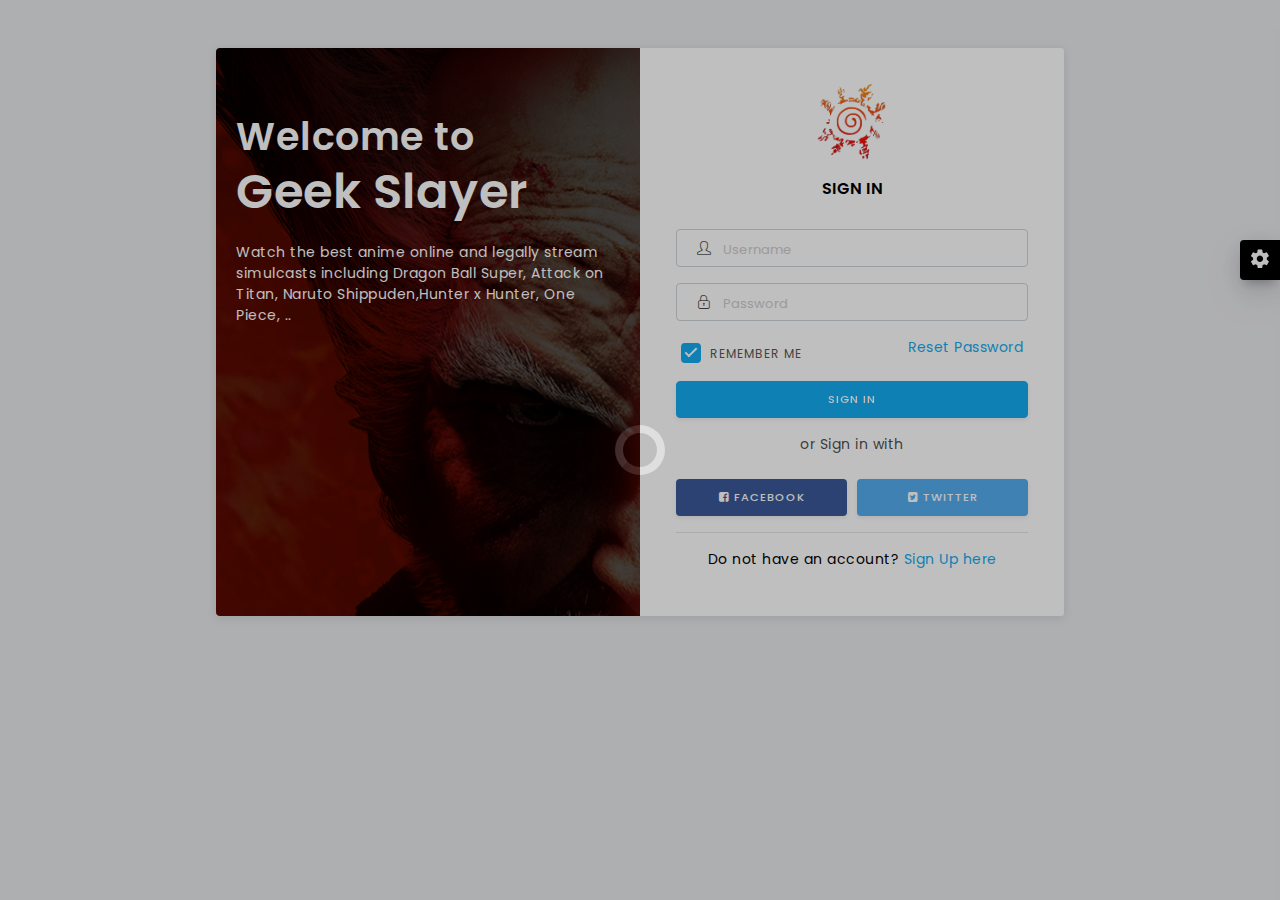
<file: login.html>
<!DOCTYPE html>
<html lang="en">

<!-- Mirrored from codervent.com/bulona/demo/authentication-signin2.html by HTTrack Website Copier/3.x [XR&CO'2014], Thu, 09 May 2019 00:20:29 GMT -->
<head>
	<meta charset="utf-8" />
	<meta http-equiv="X-UA-Compatible" content="IE=edge" />
	<meta name="viewport" content="width=device-width, initial-scale=1, shrink-to-fit=no" />
	<meta name="description" content="" />
	<meta name="author" content="" />
	<title>Geek Slayer</title>
	<!--favicon-->
	<link rel="icon" href="images/logo.png" type="image/x-icon">
	<!-- simplebar CSS-->
	<link href="assets/plugins/simplebar/css/simplebar.css" rel="stylesheet" />
	<!-- Bootstrap core CSS-->
	<link href="assets/css/bootstrap.min.css" rel="stylesheet" />
	<!-- animate CSS-->
	<link href="assets/css/animate.css" rel="stylesheet" type="text/css" />
	<!-- Icons CSS-->
	<link href="assets/css/icons.css" rel="stylesheet" type="text/css" />
	<!-- Sidebar CSS-->
	<link href="assets/css/sidebar-menu.css" rel="stylesheet" />
	<!-- Custom Style-->
	<link href="assets/css/app-style.css" rel="stylesheet" />
	<!-- Carrousel-->
	<link href="css/carrousel.css" rel="stylesheet" />
  
  </head>

<body>

<!-- start loader -->
   <div id="pageloader-overlay" class="visible incoming"><div class="loader-wrapper-outer"><div class="loader-wrapper-inner" ><div class="loader"></div></div></div></div>
   <!-- end loader -->

<!-- Start wrapper-->
 <div id="wrapper">

	   <div class="card-authentication2 mx-auto my-5">
	    <div class="card-group">
	    	<div class="card mb-0">
	    	   <div class="bg-signin2"></div>
	    		<div class="card-img-overlay rounded-left my-5">
                 <h2 class="text-white">Welcome to</h2>
                 <h1 class="text-white">Geek Slayer</h1>
                 <p class="card-text text-white pt-3">Watch the best anime online and legally stream simulcasts including Dragon Ball Super, Attack on Titan, Naruto Shippuden,Hunter x Hunter, One Piece, ..</p>
             </div>
	    	</div>

	    	<div class="card mb-0 ">
	    		<div class="card-body">
	    			<div class="card-content p-3">
	    				<div class="text-center">
					 		<img src="images/logo.png" alt="logo icon" width="70px">
					 	</div>
					 <div class="card-title text-uppercase text-center py-3">Sign In</div>
					 <div id="alertMessage" class="alert alert-danger alert-dismissible" role="alert">
						<button type="button" class="close" data-dismiss="alert">×</button>
						 <div class="alert-icon contrast-alert">
						  <i class="fa fa-times"></i>
						 </div>
						 <div class="alert-message">
						   <span><strong>Error!</strong> <span id="message"></span></span>
						 </div>
					   </div>
					   <form>
						  <div class="form-group">
						   <div class="position-relative has-icon-left">
							   <label for="exampleInputUsername" class="sr-only">Username</label>
								 <input type="text" id="InputUsername" class="form-control" placeholder="Username">
								 <div class="form-control-position">
									<i class="icon-user"></i>
								</div>
						   </div>
						  </div>
						  <div class="form-group">
						   <div class="position-relative has-icon-left">
							  <label for="InputPassword" class="sr-only">Password</label>
							  <input type="password" id="InputPassword" class="form-control" placeholder="Password">
							  <div class="form-control-position">
								  <i class="icon-lock"></i>
							  </div>
						   </div>
						  </div>
						  <div class="form-row mr-0 ml-0">
						  <div class="form-group col-6">
							  <div class="icheck-material-primary">
				               <input type="checkbox" id="user-checkbox" checked="" />
				               <label for="user-checkbox">Remember me</label>
							 </div>
							</div>
							<div class="form-group col-6 text-right">
							 <a href="authentication-reset-password2.html">Reset Password</a>
							</div>
						</div>
						<button type="button" id="BtnSignin" onclick="auth()" class="btn btn-primary btn-block waves-effect waves-light">Sign In</button>
						 <div class="text-center pt-3">
						<p>or Sign in with</p>

						<div class="form-row mt-4">
						  <div class="form-group mb-0 col-6">
						   <button type="button" class="btn bg-facebook text-white btn-block"><i class="fa fa-facebook-square"></i> Facebook</button>
						 </div>
						 <div class="form-group mb-0 col-6 text-right">
						  <button type="button" class="btn bg-twitter text-white btn-block"><i class="fa fa-twitter-square"></i> Twitter</button>
						 </div>
						</div>

						<hr>
						<p class="text-dark">Do not have an account? <a href="/sign-up.html"> Sign Up here</a></p>
						</div>
					</form>
				 </div>
				</div>
	    	</div>
	     </div>
	    </div>
    
     <!--Start Back To Top Button-->
    <a href="javaScript:void();" class="back-to-top"><i class="fa fa-angle-double-up"></i> </a>
    <!--End Back To Top Button-->
	
	<!--start color switcher-->
   <div class="right-sidebar">
    <div class="switcher-icon">
      <i class="zmdi zmdi-settings zmdi-hc-spin"></i>
    </div>
    <div class="right-sidebar-content">

      <p class="mb-0">Gaussion Texture</p>
      <hr>
      
      <ul class="switcher">
        <li id="theme1"></li>
        <li id="theme2"></li>
        <li id="theme3"></li>
        <li id="theme4"></li>
        <li id="theme5"></li>
        <li id="theme6"></li>
      </ul>

      <p class="mb-0">Gradient Background</p>
      <hr>
      
      <ul class="switcher">
        <li id="theme7"></li>
        <li id="theme8"></li>
        <li id="theme9"></li>
        <li id="theme10"></li>
        <li id="theme11"></li>
        <li id="theme12"></li>
      </ul>
      
     </div>
   </div>
  <!--end color cwitcher-->
	
	</div><!--wrapper-->
	
  <!-- Bootstrap core JavaScript-->
  <script src="assets/js/jquery.min.js"></script>
  <script src="assets/js/popper.min.js"></script>
  <script src="assets/js/bootstrap.min.js"></script>
	
  <!-- sidebar-menu js -->
  <script src="assets/js/sidebar-menu.js"></script>
  
  <!-- Custom scripts -->
  <script src="assets/js/app-script.js"></script>

   <!-- Custom scripts -->
   <script src="js/auth.js"></script>
  
</body>

<!-- Mirrored from codervent.com/bulona/demo/authentication-signin2.html by HTTrack Website Copier/3.x [XR&CO'2014], Thu, 09 May 2019 00:20:29 GMT -->
</html>
</file>
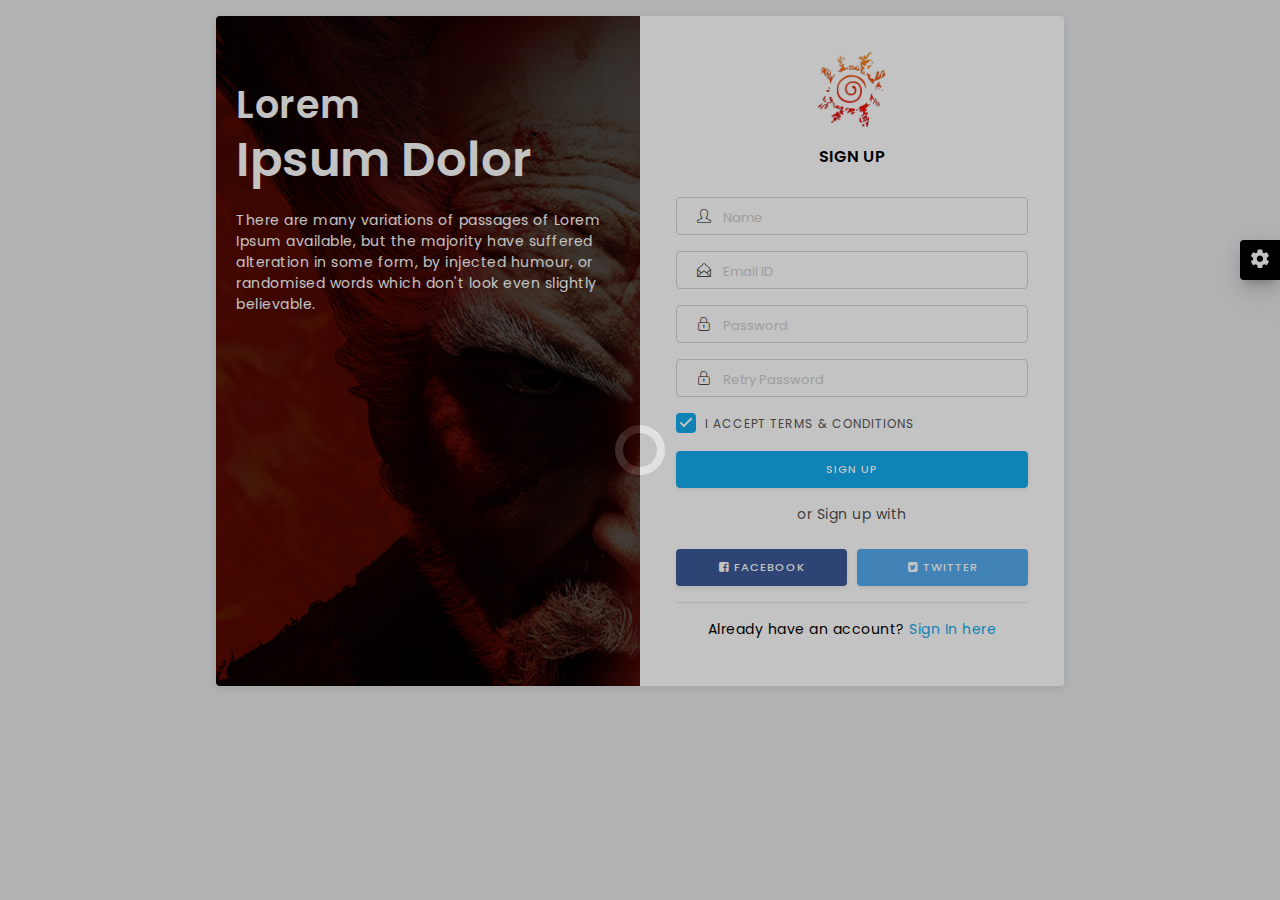
<file: sign-up.html>
<!DOCTYPE html>
<html lang="en">

<!-- Mirrored from codervent.com/bulona/demo/authentication-signup2.html by HTTrack Website Copier/3.x [XR&CO'2014], Thu, 09 May 2019 00:20:29 GMT -->
<head>
  <meta charset="utf-8"/>
  <meta http-equiv="X-UA-Compatible" content="IE=edge"/>
  <meta name="viewport" content="width=device-width, initial-scale=1, shrink-to-fit=no"/>
  <meta name="description" content=""/>
  <meta name="author" content=""/>
  <title>Geek Slayer</title>
  <!--favicon-->
  <link rel="icon" href="images/logo.png" type="image/x-icon">
  <!-- Bootstrap core CSS-->
  <link href="assets/css/bootstrap.min.css" rel="stylesheet"/>
  <!-- animate CSS-->
  <link href="assets/css/animate.css" rel="stylesheet" type="text/css"/>
  <!-- Icons CSS-->
  <link href="assets/css/icons.css" rel="stylesheet" type="text/css"/>
  <!-- Custom Style-->
  <link href="assets/css/app-style.css" rel="stylesheet"/>
  
</head>

<body>

<!-- start loader -->
   <div id="pageloader-overlay" class="visible incoming"><div class="loader-wrapper-outer"><div class="loader-wrapper-inner" ><div class="loader"></div></div></div></div>
   <!-- end loader -->

<!-- Start wrapper-->
 <div id="wrapper">

	   <div class="card-authentication2 mx-auto my-3">
	    <div class="card-group">
	    	<div class="card mb-0">
	    	   <div class="bg-signup2"></div>
	    		<div class="card-img-overlay rounded-left my-5">
                 <h2 class="text-white">Lorem</h2>
                 <h1 class="text-white">Ipsum Dolor</h1>
                 <p class="card-text text-white pt-3">There are many variations of passages of Lorem Ipsum available, but the majority have suffered alteration in some form, by injected humour, or randomised words which don't look even slightly believable.</p>
             </div>
	    	</div>

	    	<div class="card mb-0">
	    		<div class="card-body">
	    			<div class="card-content p-3">
	    				<div class="text-center">
					 		<img src="images/logo.png" alt="logo icon" width="70px">
					 	</div>
					 <div class="card-title text-uppercase text-center py-3">Sign Up</div>
					 <div id="alertMessage" class="alert alert-danger alert-dismissible" role="alert">
						<button type="button" class="close" data-dismiss="alert">×</button>
						 <div class="alert-icon contrast-alert">
						  <i class="fa fa-times"></i>
						 </div>
						 <div class="alert-message">
						   <span><strong>Error!</strong><span id="messageErreur"></span></span>
						 </div>
					   </div>

					    <form>
						  <div class="form-group">
						   <div class="position-relative has-icon-left">
							  <label for="inputName" class="sr-only">Name</label>
							  <input type="text" id="inputName" class="form-control" placeholder="Name">
							  <div class="form-control-position">
								  <i class="icon-user"></i>
							  </div>
						   </div>
						  </div>
						  <div class="form-group">
						   <div class="position-relative has-icon-left">
							  <label for="inputEmailId" class="sr-only">Email ID</label>
							  <input type="text" id="inputEmailId" class="form-control" placeholder="Email ID">
							  <div class="form-control-position">
								  <i class="icon-envelope-open"></i>
							  </div>
						   </div>
						  </div>
						  <div class="form-group">
						   <div class="position-relative has-icon-left">
							  <label for="inputPassword" class="sr-only">Password</label>
							  <input type="password" id="inputPassword" class="form-control" placeholder="Password">
							  <div class="form-control-position">
								  <i class="icon-lock"></i>
							  </div>
						   </div>
						  </div>
						  <div class="form-group">
						   <div class="position-relative has-icon-left">
							  <label for="inputRetryPassword" class="sr-only">Retry Password</label>
							  <input type="password" id="inputRetryPassword" class="form-control" placeholder="Retry Password">
							  <div class="form-control-position">
								  <i class="icon-lock"></i>
							  </div>
						   </div>
						  </div>
						  <div class="form-group">
						   <div class="icheck-material-primary">
			                <input type="checkbox" id="user-checkbox" checked="" />
			                <label for="user-checkbox">I Accept terms & conditions</label>
						  </div>
						 </div>
						 <button type="button" class="btn btn-primary btn-block waves-effect waves-light" onclick="signUp()" >Sign Up</button>
						 <div class="text-center pt-3">
						 <p>or Sign up with</p>
						 <div class="form-row mt-4">
						  <div class="form-group mb-0 col-6">
						   <button type="button" class="btn bg-facebook text-white btn-block"><i class="fa fa-facebook-square"></i> Facebook</button>
						 </div>
						 <div class="form-group mb-0 col-6 text-right">
						  <button type="button" class="btn bg-twitter text-white btn-block"><i class="fa fa-twitter-square"></i> Twitter</button>
						 </div>
						</div>

						 <hr>

						 <p class="text-dark">Already have an account? <a href="/login.html"> Sign In here</a></p>
						 </div>
					</form>
				 </div>
				</div>
	    	</div>
	     </div>
	    </div>
    
     <!--Start Back To Top Button-->
    <a href="javaScript:void();" class="back-to-top"><i class="fa fa-angle-double-up"></i> </a>
    <!--End Back To Top Button-->
	
	<!--start color switcher-->
   <div class="right-sidebar">
    <div class="switcher-icon">
      <i class="zmdi zmdi-settings zmdi-hc-spin"></i>
    </div>
    <div class="right-sidebar-content">

      <p class="mb-0">Gaussion Texture</p>
      <hr>
      
      <ul class="switcher">
        <li id="theme1"></li>
        <li id="theme2"></li>
        <li id="theme3"></li>
        <li id="theme4"></li>
        <li id="theme5"></li>
        <li id="theme6"></li>
      </ul>

      <p class="mb-0">Gradient Background</p>
      <hr>
      
      <ul class="switcher">
        <li id="theme7"></li>
        <li id="theme8"></li>
        <li id="theme9"></li>
        <li id="theme10"></li>
        <li id="theme11"></li>
        <li id="theme12"></li>
      </ul>
      
     </div>
   </div>
  <!--end color cwitcher-->
	
	</div><!--wrapper-->
	
  <!-- Bootstrap core JavaScript-->
  <script src="assets/js/jquery.min.js"></script>
  <script src="assets/js/popper.min.js"></script>
  <script src="assets/js/bootstrap.min.js"></script>
	
  <!-- sidebar-menu js -->
  <script src="assets/js/sidebar-menu.js"></script>
  
  <!-- Custom scripts -->
  <script src="assets/js/app-script.js"></script>
  <script src="./js/auth.js"></script>
 
</body>

<!-- Mirrored from codervent.com/bulona/demo/authentication-signup2.html by HTTrack Website Copier/3.x [XR&CO'2014], Thu, 09 May 2019 00:20:29 GMT -->
</html>
</file>
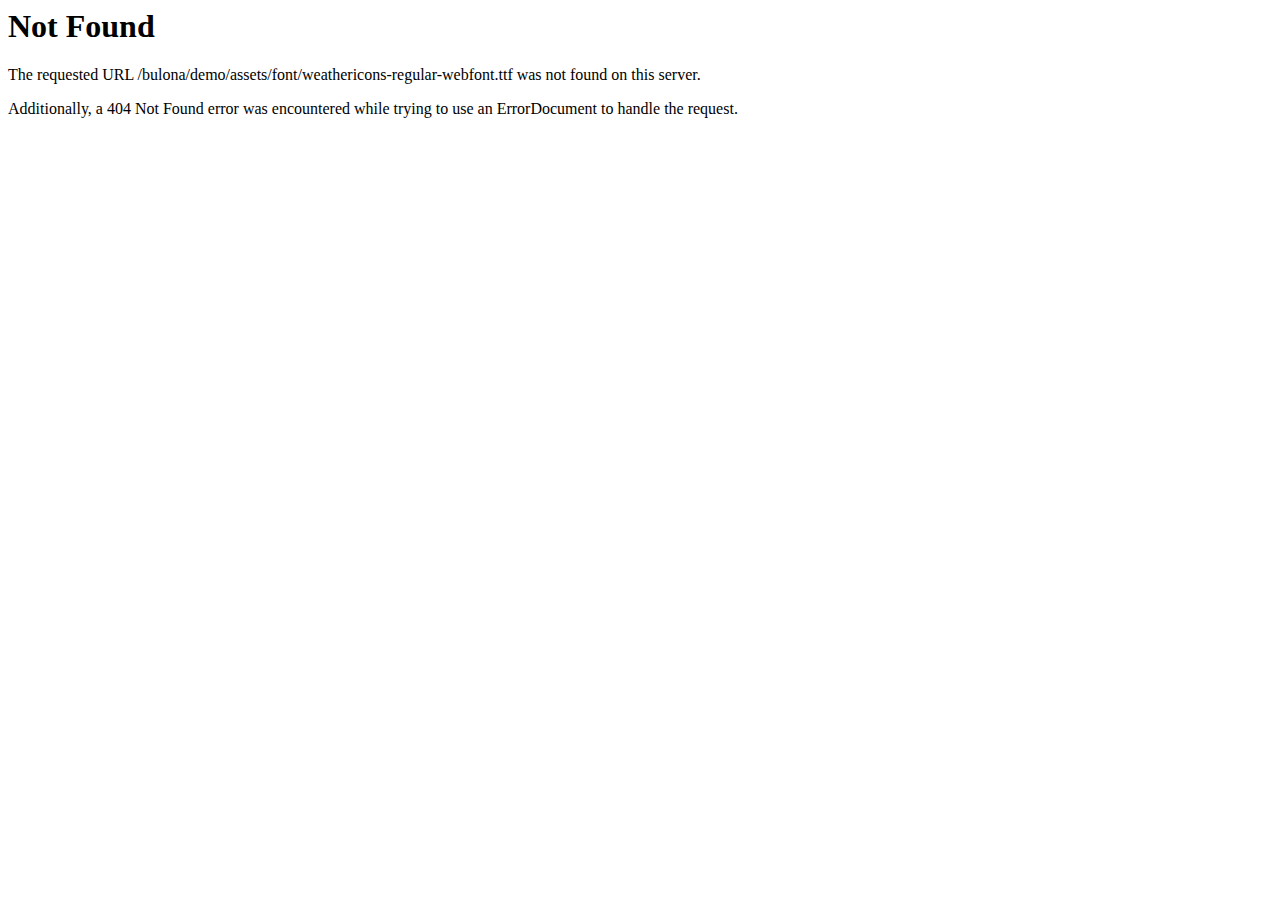
<file: assets/font/weathericons-regular-webfont-2.html>
<!DOCTYPE HTML PUBLIC "-//IETF//DTD HTML 2.0//EN">
<html><head>
<title>404 Not Found</title>
</head><body>
<h1>Not Found</h1>
<p>The requested URL /bulona/demo/assets/font/weathericons-regular-webfont.ttf was not found on this server.</p>
<p>Additionally, a 404 Not Found
error was encountered while trying to use an ErrorDocument to handle the request.</p>
</body></html>
</file>
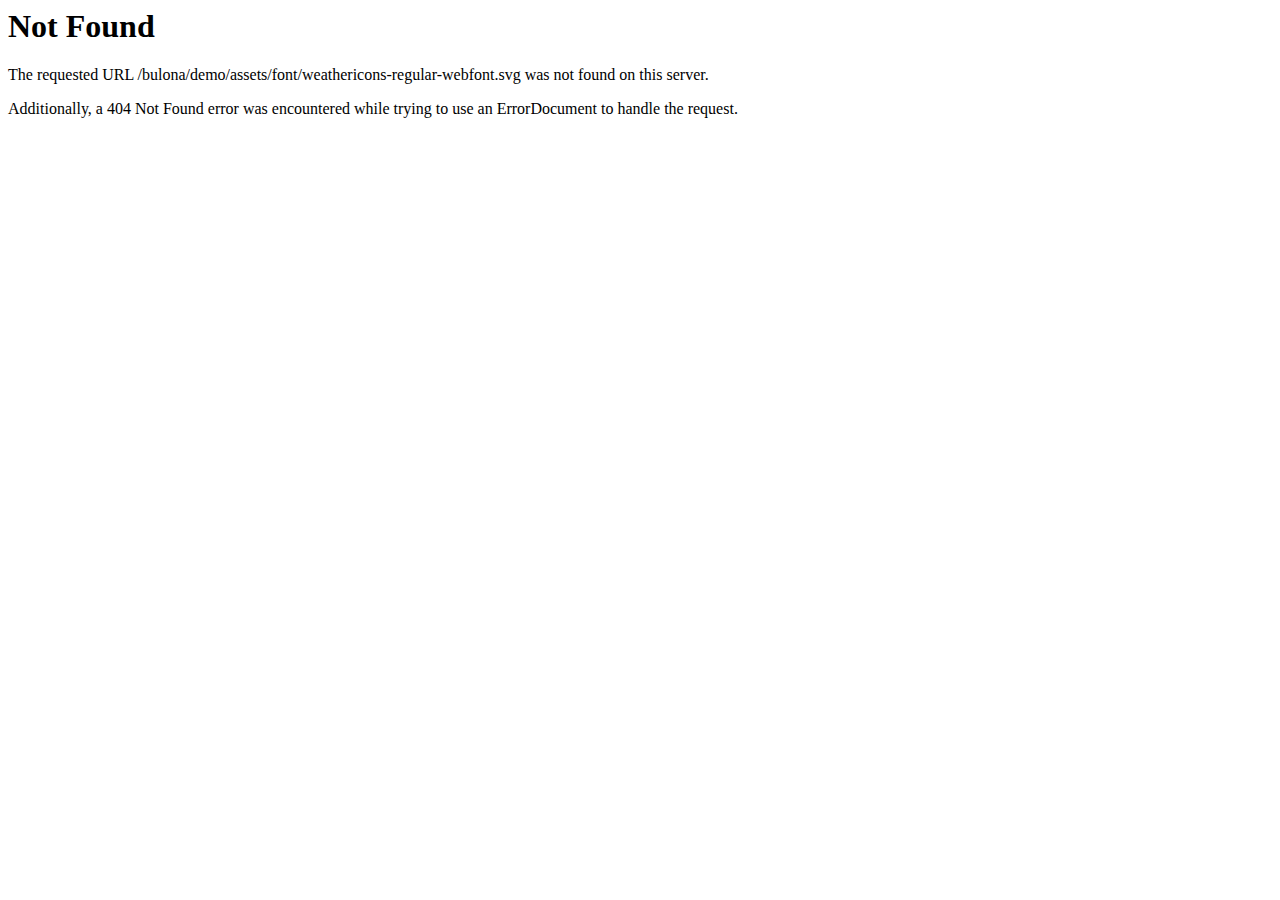
<file: assets/font/weathericons-regular-webfont-3.html>
<!DOCTYPE HTML PUBLIC "-//IETF//DTD HTML 2.0//EN">
<html><head>
<title>404 Not Found</title>
</head><body>
<h1>Not Found</h1>
<p>The requested URL /bulona/demo/assets/font/weathericons-regular-webfont.svg was not found on this server.</p>
<p>Additionally, a 404 Not Found
error was encountered while trying to use an ErrorDocument to handle the request.</p>
</body></html>
</file>
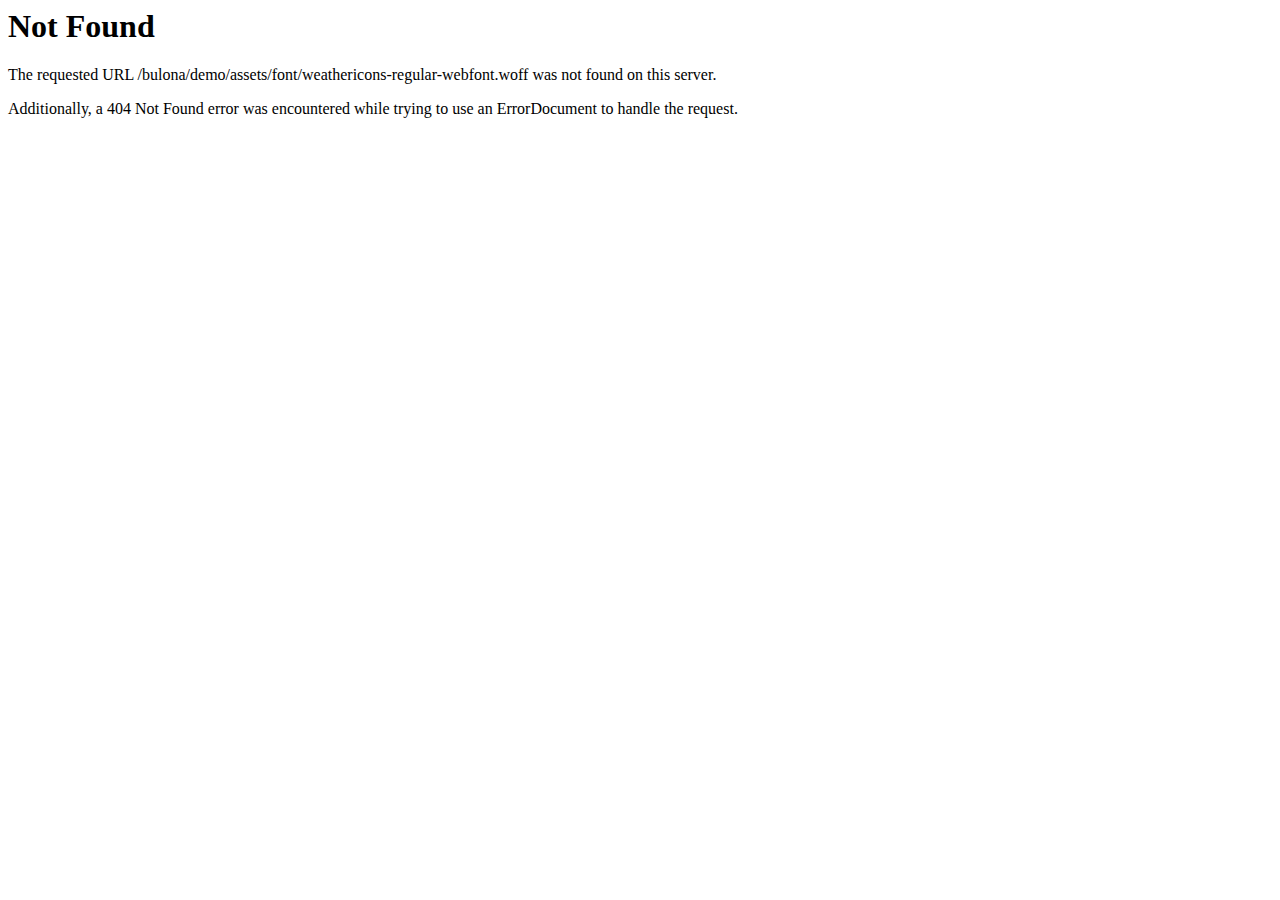
<file: assets/font/weathericons-regular-webfont.html>
<!DOCTYPE HTML PUBLIC "-//IETF//DTD HTML 2.0//EN">
<html><head>
<title>404 Not Found</title>
</head><body>
<h1>Not Found</h1>
<p>The requested URL /bulona/demo/assets/font/weathericons-regular-webfont.woff was not found on this server.</p>
<p>Additionally, a 404 Not Found
error was encountered while trying to use an ErrorDocument to handle the request.</p>
</body></html>
</file>
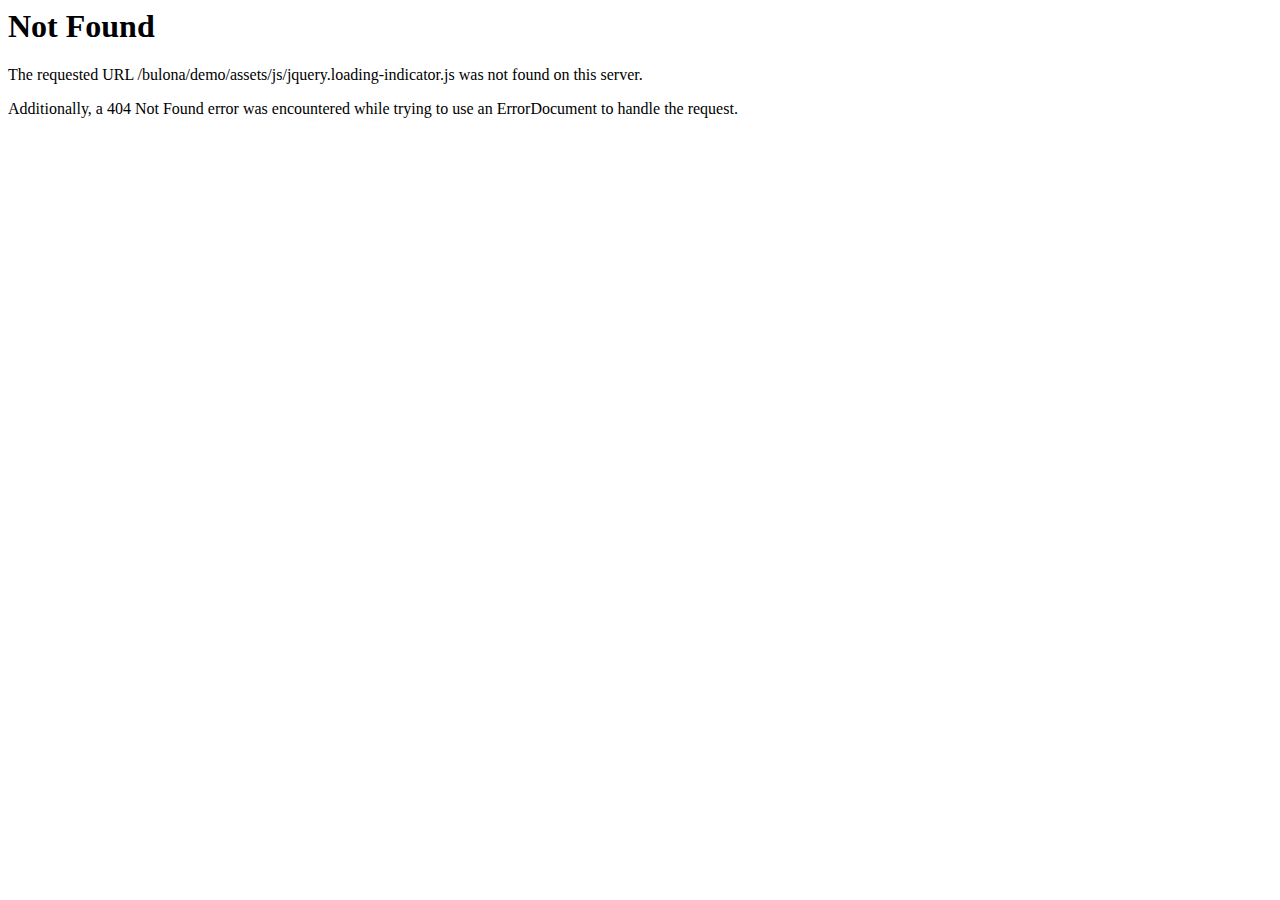
<file: assets/js/jquery.loading-indicator.html>
<!DOCTYPE HTML PUBLIC "-//IETF//DTD HTML 2.0//EN">
<html><head>
<title>404 Not Found</title>
</head><body>
<h1>Not Found</h1>
<p>The requested URL /bulona/demo/assets/js/jquery.loading-indicator.js was not found on this server.</p>
<p>Additionally, a 404 Not Found
error was encountered while trying to use an ErrorDocument to handle the request.</p>
</body></html>
</file>
<file: assets/plugins/simplebar/css/simplebar.css>
/*!
 * 
 *         SimpleBar.js - v2.6.1
 *         Scrollbars, simpler.
 *         https://grsmto.github.io/simplebar/
 *         
 *         Made by Adrien Grsmto from a fork by Jonathan Nicol
 *         Under MIT License
 *       
 */
[data-simplebar] {
    position: relative;
    z-index: 0;
    overflow: hidden!important;
    max-height: inherit;
    -webkit-overflow-scrolling: touch; /* Trigger native scrolling for mobile, if not supported, plugin is used. */
}

[data-simplebar="init"] {
    display: -webkit-box;
    display: -ms-flexbox;
    display: flex;
}

.simplebar-scroll-content {
    overflow-x: hidden!important;
    overflow-y: scroll;
    min-width: 100%!important;
    max-height: inherit!important;
    -webkit-box-sizing: content-box!important;
            box-sizing: content-box!important;
}

.simplebar-content {
    overflow-y: hidden!important;
    overflow-x: scroll;
    -webkit-box-sizing: border-box!important;
            box-sizing: border-box!important;
    min-height: 100%!important;
}

.simplebar-track {
    z-index: 1;
    position: absolute;
    right: 0;
    bottom: 0;
    width: 11px;
}

.simplebar-scrollbar {
    position: absolute;
    right: 2px;
    width: 7px;
    min-height: 10px;
}

.simplebar-scrollbar:before {
    position: absolute;
    content: "";
    background: black;
    border-radius: 7px;
    left: 0;
    right: 0;
    opacity: 0;
    -webkit-transition: opacity 0.2s linear;
    transition: opacity 0.2s linear;
}

.simplebar-track:hover .simplebar-scrollbar:before,
.simplebar-track .simplebar-scrollbar.visible:before {
    /* When hovered, remove all transitions from drag handle */
    opacity: 0.0;
    -webkit-transition: opacity 0.0 linear;
    transition: opacity 0.0 linear;
}

.simplebar-track.vertical {
    top: 0;
}

.simplebar-track.vertical .simplebar-scrollbar:before {
    top: 2px;
    bottom: 2px;
}

.simplebar-track.horizontal {
    left: 0;
    width: auto;
    height: 11px;
}

.simplebar-track.horizontal .simplebar-scrollbar:before {
    height: 100%;
    left: 2px;
    right: 2px;
}

.horizontal.simplebar-track .simplebar-scrollbar {
    right: auto;
    top: 2px;
    height: 7px;
    min-height: 0;
    min-width: 10px;
    width: auto;
}
</file>
<file: assets/css/icons.css>
/*
Template Name: Bulona Admin
Author: CODERVENT
Email: codervent@gmail.com
File: app-style
*/


/* Material Design Icons*/

/*!
 *  Material Design Iconic Font by Sergey Kupletsky (@zavoloklom) - http://zavoloklom.github.io/material-design-iconic-font/
 *  License - http://zavoloklom.github.io/material-design-iconic-font/license (Font: SIL OFL 1.1, CSS: MIT License)
 */
@font-face {
  font-family: 'Material-Design-Iconic-Font';
  src: url('../fonts/Material-Design-Iconic-Fontd1f1.woff2?v=2.2.0') format('woff2'), url('../fonts/Material-Design-Iconic-Fontd1f1.woff?v=2.2.0') format('woff'), url('../fonts/Material-Design-Iconic-Fontd1f1.ttf?v=2.2.0') format('truetype');
  font-weight: normal;
  font-style: normal;
}
.zmdi {
  display: inline-block;
  font: normal normal normal 14px/1 'Material-Design-Iconic-Font';
  font-size: inherit;
  text-rendering: auto;
  -webkit-font-smoothing: antialiased;
  -moz-osx-font-smoothing: grayscale;
}
.zmdi-hc-lg {
  font-size: 1.33333333em;
  line-height: 0.75em;
  vertical-align: -15%;
}
.zmdi-hc-2x {
  font-size: 2em;
}
.zmdi-hc-3x {
  font-size: 3em;
}
.zmdi-hc-4x {
  font-size: 4em;
}
.zmdi-hc-5x {
  font-size: 5em;
}
.zmdi-hc-fw {
  width: 1.28571429em;
  text-align: center;
}
.zmdi-hc-ul {
  padding-left: 0;
  margin-left: 2.14285714em;
  list-style-type: none;
}
.zmdi-hc-ul > li {
  position: relative;
}
.zmdi-hc-li {
  position: absolute;
  left: -2.14285714em;
  width: 2.14285714em;
  top: 0.14285714em;
  text-align: center;
}
.zmdi-hc-li.zmdi-hc-lg {
  left: -1.85714286em;
}
.zmdi-hc-border {
  padding: .1em .25em;
  border: solid 0.1em #9e9e9e;
  border-radius: 2px;
}
.zmdi-hc-border-circle {
  padding: .1em .25em;
  border: solid 0.1em #9e9e9e;
  border-radius: 50%;
}
.zmdi.pull-left {
  float: left;
  margin-right: .15em;
}
.zmdi.pull-right {
  float: right;
  margin-left: .15em;
}
.zmdi-hc-spin {
  -webkit-animation: zmdi-spin 1.5s infinite linear;
          animation: zmdi-spin 1.5s infinite linear;
}
.zmdi-hc-spin-reverse {
  -webkit-animation: zmdi-spin-reverse 1.5s infinite linear;
          animation: zmdi-spin-reverse 1.5s infinite linear;
}
@-webkit-keyframes zmdi-spin {
  0% {
    -webkit-transform: rotate(0deg);
            transform: rotate(0deg);
  }
  100% {
    -webkit-transform: rotate(359deg);
            transform: rotate(359deg);
  }
}
@keyframes zmdi-spin {
  0% {
    -webkit-transform: rotate(0deg);
            transform: rotate(0deg);
  }
  100% {
    -webkit-transform: rotate(359deg);
            transform: rotate(359deg);
  }
}
@-webkit-keyframes zmdi-spin-reverse {
  0% {
    -webkit-transform: rotate(0deg);
            transform: rotate(0deg);
  }
  100% {
    -webkit-transform: rotate(-359deg);
            transform: rotate(-359deg);
  }
}
@keyframes zmdi-spin-reverse {
  0% {
    -webkit-transform: rotate(0deg);
            transform: rotate(0deg);
  }
  100% {
    -webkit-transform: rotate(-359deg);
            transform: rotate(-359deg);
  }
}
.zmdi-hc-rotate-90 {
  -webkit-transform: rotate(90deg);
      -ms-transform: rotate(90deg);
          transform: rotate(90deg);
}
.zmdi-hc-rotate-180 {
  -webkit-transform: rotate(180deg);
      -ms-transform: rotate(180deg);
          transform: rotate(180deg);
}
.zmdi-hc-rotate-270 {
  -webkit-transform: rotate(270deg);
      -ms-transform: rotate(270deg);
          transform: rotate(270deg);
}
.zmdi-hc-flip-horizontal {
  -webkit-transform: scale(-1, 1);
      -ms-transform: scale(-1, 1);
          transform: scale(-1, 1);
}
.zmdi-hc-flip-vertical {
  -webkit-transform: scale(1, -1);
      -ms-transform: scale(1, -1);
          transform: scale(1, -1);
}
.zmdi-hc-stack {
  position: relative;
  display: inline-block;
  width: 2em;
  height: 2em;
  line-height: 2em;
  vertical-align: middle;
}
.zmdi-hc-stack-1x,
.zmdi-hc-stack-2x {
  position: absolute;
  left: 0;
  width: 100%;
  text-align: center;
}
.zmdi-hc-stack-1x {
  line-height: inherit;
}
.zmdi-hc-stack-2x {
  font-size: 2em;
}
.zmdi-hc-inverse {
  color: #ffffff;
}
/* Material Design Iconic Font uses the Unicode Private Use Area (PUA) to ensure screen
   readers do not read off random characters that represent icons */
.zmdi-3d-rotation:before {
  content: '\f101';
}
.zmdi-airplane-off:before {
  content: '\f102';
}
.zmdi-airplane:before {
  content: '\f103';
}
.zmdi-album:before {
  content: '\f104';
}
.zmdi-archive:before {
  content: '\f105';
}
.zmdi-assignment-account:before {
  content: '\f106';
}
.zmdi-assignment-alert:before {
  content: '\f107';
}
.zmdi-assignment-check:before {
  content: '\f108';
}
.zmdi-assignment-o:before {
  content: '\f109';
}
.zmdi-assignment-return:before {
  content: '\f10a';
}
.zmdi-assignment-returned:before {
  content: '\f10b';
}
.zmdi-assignment:before {
  content: '\f10c';
}
.zmdi-attachment-alt:before {
  content: '\f10d';
}
.zmdi-attachment:before {
  content: '\f10e';
}
.zmdi-audio:before {
  content: '\f10f';
}
.zmdi-badge-check:before {
  content: '\f110';
}
.zmdi-balance-wallet:before {
  content: '\f111';
}
.zmdi-balance:before {
  content: '\f112';
}
.zmdi-battery-alert:before {
  content: '\f113';
}
.zmdi-battery-flash:before {
  content: '\f114';
}
.zmdi-battery-unknown:before {
  content: '\f115';
}
.zmdi-battery:before {
  content: '\f116';
}
.zmdi-bike:before {
  content: '\f117';
}
.zmdi-block-alt:before {
  content: '\f118';
}
.zmdi-block:before {
  content: '\f119';
}
.zmdi-boat:before {
  content: '\f11a';
}
.zmdi-book-image:before {
  content: '\f11b';
}
.zmdi-book:before {
  content: '\f11c';
}
.zmdi-bookmark-outline:before {
  content: '\f11d';
}
.zmdi-bookmark:before {
  content: '\f11e';
}
.zmdi-brush:before {
  content: '\f11f';
}
.zmdi-bug:before {
  content: '\f120';
}
.zmdi-bus:before {
  content: '\f121';
}
.zmdi-cake:before {
  content: '\f122';
}
.zmdi-car-taxi:before {
  content: '\f123';
}
.zmdi-car-wash:before {
  content: '\f124';
}
.zmdi-car:before {
  content: '\f125';
}
.zmdi-card-giftcard:before {
  content: '\f126';
}
.zmdi-card-membership:before {
  content: '\f127';
}
.zmdi-card-travel:before {
  content: '\f128';
}
.zmdi-card:before {
  content: '\f129';
}
.zmdi-case-check:before {
  content: '\f12a';
}
.zmdi-case-download:before {
  content: '\f12b';
}
.zmdi-case-play:before {
  content: '\f12c';
}
.zmdi-case:before {
  content: '\f12d';
}
.zmdi-cast-connected:before {
  content: '\f12e';
}
.zmdi-cast:before {
  content: '\f12f';
}
.zmdi-chart-donut:before {
  content: '\f130';
}
.zmdi-chart:before {
  content: '\f131';
}
.zmdi-city-alt:before {
  content: '\f132';
}
.zmdi-city:before {
  content: '\f133';
}
.zmdi-close-circle-o:before {
  content: '\f134';
}
.zmdi-close-circle:before {
  content: '\f135';
}
.zmdi-close:before {
  content: '\f136';
}
.zmdi-cocktail:before {
  content: '\f137';
}
.zmdi-code-setting:before {
  content: '\f138';
}
.zmdi-code-smartphone:before {
  content: '\f139';
}
.zmdi-code:before {
  content: '\f13a';
}
.zmdi-coffee:before {
  content: '\f13b';
}
.zmdi-collection-bookmark:before {
  content: '\f13c';
}
.zmdi-collection-case-play:before {
  content: '\f13d';
}
.zmdi-collection-folder-image:before {
  content: '\f13e';
}
.zmdi-collection-image-o:before {
  content: '\f13f';
}
.zmdi-collection-image:before {
  content: '\f140';
}
.zmdi-collection-item-1:before {
  content: '\f141';
}
.zmdi-collection-item-2:before {
  content: '\f142';
}
.zmdi-collection-item-3:before {
  content: '\f143';
}
.zmdi-collection-item-4:before {
  content: '\f144';
}
.zmdi-collection-item-5:before {
  content: '\f145';
}
.zmdi-collection-item-6:before {
  content: '\f146';
}
.zmdi-collection-item-7:before {
  content: '\f147';
}
.zmdi-collection-item-8:before {
  content: '\f148';
}
.zmdi-collection-item-9-plus:before {
  content: '\f149';
}
.zmdi-collection-item-9:before {
  content: '\f14a';
}
.zmdi-collection-item:before {
  content: '\f14b';
}
.zmdi-collection-music:before {
  content: '\f14c';
}
.zmdi-collection-pdf:before {
  content: '\f14d';
}
.zmdi-collection-plus:before {
  content: '\f14e';
}
.zmdi-collection-speaker:before {
  content: '\f14f';
}
.zmdi-collection-text:before {
  content: '\f150';
}
.zmdi-collection-video:before {
  content: '\f151';
}
.zmdi-compass:before {
  content: '\f152';
}
.zmdi-cutlery:before {
  content: '\f153';
}
.zmdi-delete:before {
  content: '\f154';
}
.zmdi-dialpad:before {
  content: '\f155';
}
.zmdi-dns:before {
  content: '\f156';
}
.zmdi-drink:before {
  content: '\f157';
}
.zmdi-edit:before {
  content: '\f158';
}
.zmdi-email-open:before {
  content: '\f159';
}
.zmdi-email:before {
  content: '\f15a';
}
.zmdi-eye-off:before {
  content: '\f15b';
}
.zmdi-eye:before {
  content: '\f15c';
}
.zmdi-eyedropper:before {
  content: '\f15d';
}
.zmdi-favorite-outline:before {
  content: '\f15e';
}
.zmdi-favorite:before {
  content: '\f15f';
}
.zmdi-filter-list:before {
  content: '\f160';
}
.zmdi-fire:before {
  content: '\f161';
}
.zmdi-flag:before {
  content: '\f162';
}
.zmdi-flare:before {
  content: '\f163';
}
.zmdi-flash-auto:before {
  content: '\f164';
}
.zmdi-flash-off:before {
  content: '\f165';
}
.zmdi-flash:before {
  content: '\f166';
}
.zmdi-flip:before {
  content: '\f167';
}
.zmdi-flower-alt:before {
  content: '\f168';
}
.zmdi-flower:before {
  content: '\f169';
}
.zmdi-font:before {
  content: '\f16a';
}
.zmdi-fullscreen-alt:before {
  content: '\f16b';
}
.zmdi-fullscreen-exit:before {
  content: '\f16c';
}
.zmdi-fullscreen:before {
  content: '\f16d';
}
.zmdi-functions:before {
  content: '\f16e';
}
.zmdi-gas-station:before {
  content: '\f16f';
}
.zmdi-gesture:before {
  content: '\f170';
}
.zmdi-globe-alt:before {
  content: '\f171';
}
.zmdi-globe-lock:before {
  content: '\f172';
}
.zmdi-globe:before {
  content: '\f173';
}
.zmdi-graduation-cap:before {
  content: '\f174';
}
.zmdi-home:before {
  content: '\f175';
}
.zmdi-hospital-alt:before {
  content: '\f176';
}
.zmdi-hospital:before {
  content: '\f177';
}
.zmdi-hotel:before {
  content: '\f178';
}
.zmdi-hourglass-alt:before {
  content: '\f179';
}
.zmdi-hourglass-outline:before {
  content: '\f17a';
}
.zmdi-hourglass:before {
  content: '\f17b';
}
.zmdi-http:before {
  content: '\f17c';
}
.zmdi-image-alt:before {
  content: '\f17d';
}
.zmdi-image-o:before {
  content: '\f17e';
}
.zmdi-image:before {
  content: '\f17f';
}
.zmdi-inbox:before {
  content: '\f180';
}
.zmdi-invert-colors-off:before {
  content: '\f181';
}
.zmdi-invert-colors:before {
  content: '\f182';
}
.zmdi-key:before {
  content: '\f183';
}
.zmdi-label-alt-outline:before {
  content: '\f184';
}
.zmdi-label-alt:before {
  content: '\f185';
}
.zmdi-label-heart:before {
  content: '\f186';
}
.zmdi-label:before {
  content: '\f187';
}
.zmdi-labels:before {
  content: '\f188';
}
.zmdi-lamp:before {
  content: '\f189';
}
.zmdi-landscape:before {
  content: '\f18a';
}
.zmdi-layers-off:before {
  content: '\f18b';
}
.zmdi-layers:before {
  content: '\f18c';
}
.zmdi-library:before {
  content: '\f18d';
}
.zmdi-link:before {
  content: '\f18e';
}
.zmdi-lock-open:before {
  content: '\f18f';
}
.zmdi-lock-outline:before {
  content: '\f190';
}
.zmdi-lock:before {
  content: '\f191';
}
.zmdi-mail-reply-all:before {
  content: '\f192';
}
.zmdi-mail-reply:before {
  content: '\f193';
}
.zmdi-mail-send:before {
  content: '\f194';
}
.zmdi-mall:before {
  content: '\f195';
}
.zmdi-map:before {
  content: '\f196';
}
.zmdi-menu:before {
  content: '\f197';
}
.zmdi-money-box:before {
  content: '\f198';
}
.zmdi-money-off:before {
  content: '\f199';
}
.zmdi-money:before {
  content: '\f19a';
}
.zmdi-more-vert:before {
  content: '\f19b';
}
.zmdi-more:before {
  content: '\f19c';
}
.zmdi-movie-alt:before {
  content: '\f19d';
}
.zmdi-movie:before {
  content: '\f19e';
}
.zmdi-nature-people:before {
  content: '\f19f';
}
.zmdi-nature:before {
  content: '\f1a0';
}
.zmdi-navigation:before {
  content: '\f1a1';
}
.zmdi-open-in-browser:before {
  content: '\f1a2';
}
.zmdi-open-in-new:before {
  content: '\f1a3';
}
.zmdi-palette:before {
  content: '\f1a4';
}
.zmdi-parking:before {
  content: '\f1a5';
}
.zmdi-pin-account:before {
  content: '\f1a6';
}
.zmdi-pin-assistant:before {
  content: '\f1a7';
}
.zmdi-pin-drop:before {
  content: '\f1a8';
}
.zmdi-pin-help:before {
  content: '\f1a9';
}
.zmdi-pin-off:before {
  content: '\f1aa';
}
.zmdi-pin:before {
  content: '\f1ab';
}
.zmdi-pizza:before {
  content: '\f1ac';
}
.zmdi-plaster:before {
  content: '\f1ad';
}
.zmdi-power-setting:before {
  content: '\f1ae';
}
.zmdi-power:before {
  content: '\f1af';
}
.zmdi-print:before {
  content: '\f1b0';
}
.zmdi-puzzle-piece:before {
  content: '\f1b1';
}
.zmdi-quote:before {
  content: '\f1b2';
}
.zmdi-railway:before {
  content: '\f1b3';
}
.zmdi-receipt:before {
  content: '\f1b4';
}
.zmdi-refresh-alt:before {
  content: '\f1b5';
}
.zmdi-refresh-sync-alert:before {
  content: '\f1b6';
}
.zmdi-refresh-sync-off:before {
  content: '\f1b7';
}
.zmdi-refresh-sync:before {
  content: '\f1b8';
}
.zmdi-refresh:before {
  content: '\f1b9';
}
.zmdi-roller:before {
  content: '\f1ba';
}
.zmdi-ruler:before {
  content: '\f1bb';
}
.zmdi-scissors:before {
  content: '\f1bc';
}
.zmdi-screen-rotation-lock:before {
  content: '\f1bd';
}
.zmdi-screen-rotation:before {
  content: '\f1be';
}
.zmdi-search-for:before {
  content: '\f1bf';
}
.zmdi-search-in-file:before {
  content: '\f1c0';
}
.zmdi-search-in-page:before {
  content: '\f1c1';
}
.zmdi-search-replace:before {
  content: '\f1c2';
}
.zmdi-search:before {
  content: '\f1c3';
}
.zmdi-seat:before {
  content: '\f1c4';
}
.zmdi-settings-square:before {
  content: '\f1c5';
}
.zmdi-settings:before {
  content: '\f1c6';
}
.zmdi-shield-check:before {
  content: '\f1c7';
}
.zmdi-shield-security:before {
  content: '\f1c8';
}
.zmdi-shopping-basket:before {
  content: '\f1c9';
}
.zmdi-shopping-cart-plus:before {
  content: '\f1ca';
}
.zmdi-shopping-cart:before {
  content: '\f1cb';
}
.zmdi-sign-in:before {
  content: '\f1cc';
}
.zmdi-sort-amount-asc:before {
  content: '\f1cd';
}
.zmdi-sort-amount-desc:before {
  content: '\f1ce';
}
.zmdi-sort-asc:before {
  content: '\f1cf';
}
.zmdi-sort-desc:before {
  content: '\f1d0';
}
.zmdi-spellcheck:before {
  content: '\f1d1';
}
.zmdi-storage:before {
  content: '\f1d2';
}
.zmdi-store-24:before {
  content: '\f1d3';
}
.zmdi-store:before {
  content: '\f1d4';
}
.zmdi-subway:before {
  content: '\f1d5';
}
.zmdi-sun:before {
  content: '\f1d6';
}
.zmdi-tab-unselected:before {
  content: '\f1d7';
}
.zmdi-tab:before {
  content: '\f1d8';
}
.zmdi-tag-close:before {
  content: '\f1d9';
}
.zmdi-tag-more:before {
  content: '\f1da';
}
.zmdi-tag:before {
  content: '\f1db';
}
.zmdi-thumb-down:before {
  content: '\f1dc';
}
.zmdi-thumb-up-down:before {
  content: '\f1dd';
}
.zmdi-thumb-up:before {
  content: '\f1de';
}
.zmdi-ticket-star:before {
  content: '\f1df';
}
.zmdi-toll:before {
  content: '\f1e0';
}
.zmdi-toys:before {
  content: '\f1e1';
}
.zmdi-traffic:before {
  content: '\f1e2';
}
.zmdi-translate:before {
  content: '\f1e3';
}
.zmdi-triangle-down:before {
  content: '\f1e4';
}
.zmdi-triangle-up:before {
  content: '\f1e5';
}
.zmdi-truck:before {
  content: '\f1e6';
}
.zmdi-turning-sign:before {
  content: '\f1e7';
}
.zmdi-wallpaper:before {
  content: '\f1e8';
}
.zmdi-washing-machine:before {
  content: '\f1e9';
}
.zmdi-window-maximize:before {
  content: '\f1ea';
}
.zmdi-window-minimize:before {
  content: '\f1eb';
}
.zmdi-window-restore:before {
  content: '\f1ec';
}
.zmdi-wrench:before {
  content: '\f1ed';
}
.zmdi-zoom-in:before {
  content: '\f1ee';
}
.zmdi-zoom-out:before {
  content: '\f1ef';
}
.zmdi-alert-circle-o:before {
  content: '\f1f0';
}
.zmdi-alert-circle:before {
  content: '\f1f1';
}
.zmdi-alert-octagon:before {
  content: '\f1f2';
}
.zmdi-alert-polygon:before {
  content: '\f1f3';
}
.zmdi-alert-triangle:before {
  content: '\f1f4';
}
.zmdi-help-outline:before {
  content: '\f1f5';
}
.zmdi-help:before {
  content: '\f1f6';
}
.zmdi-info-outline:before {
  content: '\f1f7';
}
.zmdi-info:before {
  content: '\f1f8';
}
.zmdi-notifications-active:before {
  content: '\f1f9';
}
.zmdi-notifications-add:before {
  content: '\f1fa';
}
.zmdi-notifications-none:before {
  content: '\f1fb';
}
.zmdi-notifications-off:before {
  content: '\f1fc';
}
.zmdi-notifications-paused:before {
  content: '\f1fd';
}
.zmdi-notifications:before {
  content: '\f1fe';
}
.zmdi-account-add:before {
  content: '\f1ff';
}
.zmdi-account-box-mail:before {
  content: '\f200';
}
.zmdi-account-box-o:before {
  content: '\f201';
}
.zmdi-account-box-phone:before {
  content: '\f202';
}
.zmdi-account-box:before {
  content: '\f203';
}
.zmdi-account-calendar:before {
  content: '\f204';
}
.zmdi-account-circle:before {
  content: '\f205';
}
.zmdi-account-o:before {
  content: '\f206';
}
.zmdi-account:before {
  content: '\f207';
}
.zmdi-accounts-add:before {
  content: '\f208';
}
.zmdi-accounts-alt:before {
  content: '\f209';
}
.zmdi-accounts-list-alt:before {
  content: '\f20a';
}
.zmdi-accounts-list:before {
  content: '\f20b';
}
.zmdi-accounts-outline:before {
  content: '\f20c';
}
.zmdi-accounts:before {
  content: '\f20d';
}
.zmdi-face:before {
  content: '\f20e';
}
.zmdi-female:before {
  content: '\f20f';
}
.zmdi-male-alt:before {
  content: '\f210';
}
.zmdi-male-female:before {
  content: '\f211';
}
.zmdi-male:before {
  content: '\f212';
}
.zmdi-mood-bad:before {
  content: '\f213';
}
.zmdi-mood:before {
  content: '\f214';
}
.zmdi-run:before {
  content: '\f215';
}
.zmdi-walk:before {
  content: '\f216';
}
.zmdi-cloud-box:before {
  content: '\f217';
}
.zmdi-cloud-circle:before {
  content: '\f218';
}
.zmdi-cloud-done:before {
  content: '\f219';
}
.zmdi-cloud-download:before {
  content: '\f21a';
}
.zmdi-cloud-off:before {
  content: '\f21b';
}
.zmdi-cloud-outline-alt:before {
  content: '\f21c';
}
.zmdi-cloud-outline:before {
  content: '\f21d';
}
.zmdi-cloud-upload:before {
  content: '\f21e';
}
.zmdi-cloud:before {
  content: '\f21f';
}
.zmdi-download:before {
  content: '\f220';
}
.zmdi-file-plus:before {
  content: '\f221';
}
.zmdi-file-text:before {
  content: '\f222';
}
.zmdi-file:before {
  content: '\f223';
}
.zmdi-folder-outline:before {
  content: '\f224';
}
.zmdi-folder-person:before {
  content: '\f225';
}
.zmdi-folder-star-alt:before {
  content: '\f226';
}
.zmdi-folder-star:before {
  content: '\f227';
}
.zmdi-folder:before {
  content: '\f228';
}
.zmdi-gif:before {
  content: '\f229';
}
.zmdi-upload:before {
  content: '\f22a';
}
.zmdi-border-all:before {
  content: '\f22b';
}
.zmdi-border-bottom:before {
  content: '\f22c';
}
.zmdi-border-clear:before {
  content: '\f22d';
}
.zmdi-border-color:before {
  content: '\f22e';
}
.zmdi-border-horizontal:before {
  content: '\f22f';
}
.zmdi-border-inner:before {
  content: '\f230';
}
.zmdi-border-left:before {
  content: '\f231';
}
.zmdi-border-outer:before {
  content: '\f232';
}
.zmdi-border-right:before {
  content: '\f233';
}
.zmdi-border-style:before {
  content: '\f234';
}
.zmdi-border-top:before {
  content: '\f235';
}
.zmdi-border-vertical:before {
  content: '\f236';
}
.zmdi-copy:before {
  content: '\f237';
}
.zmdi-crop:before {
  content: '\f238';
}
.zmdi-format-align-center:before {
  content: '\f239';
}
.zmdi-format-align-justify:before {
  content: '\f23a';
}
.zmdi-format-align-left:before {
  content: '\f23b';
}
.zmdi-format-align-right:before {
  content: '\f23c';
}
.zmdi-format-bold:before {
  content: '\f23d';
}
.zmdi-format-clear-all:before {
  content: '\f23e';
}
.zmdi-format-clear:before {
  content: '\f23f';
}
.zmdi-format-color-fill:before {
  content: '\f240';
}
.zmdi-format-color-reset:before {
  content: '\f241';
}
.zmdi-format-color-text:before {
  content: '\f242';
}
.zmdi-format-indent-decrease:before {
  content: '\f243';
}
.zmdi-format-indent-increase:before {
  content: '\f244';
}
.zmdi-format-italic:before {
  content: '\f245';
}
.zmdi-format-line-spacing:before {
  content: '\f246';
}
.zmdi-format-list-bulleted:before {
  content: '\f247';
}
.zmdi-format-list-numbered:before {
  content: '\f248';
}
.zmdi-format-ltr:before {
  content: '\f249';
}
.zmdi-format-rtl:before {
  content: '\f24a';
}
.zmdi-format-size:before {
  content: '\f24b';
}
.zmdi-format-strikethrough-s:before {
  content: '\f24c';
}
.zmdi-format-strikethrough:before {
  content: '\f24d';
}
.zmdi-format-subject:before {
  content: '\f24e';
}
.zmdi-format-underlined:before {
  content: '\f24f';
}
.zmdi-format-valign-bottom:before {
  content: '\f250';
}
.zmdi-format-valign-center:before {
  content: '\f251';
}
.zmdi-format-valign-top:before {
  content: '\f252';
}
.zmdi-redo:before {
  content: '\f253';
}
.zmdi-select-all:before {
  content: '\f254';
}
.zmdi-space-bar:before {
  content: '\f255';
}
.zmdi-text-format:before {
  content: '\f256';
}
.zmdi-transform:before {
  content: '\f257';
}
.zmdi-undo:before {
  content: '\f258';
}
.zmdi-wrap-text:before {
  content: '\f259';
}
.zmdi-comment-alert:before {
  content: '\f25a';
}
.zmdi-comment-alt-text:before {
  content: '\f25b';
}
.zmdi-comment-alt:before {
  content: '\f25c';
}
.zmdi-comment-edit:before {
  content: '\f25d';
}
.zmdi-comment-image:before {
  content: '\f25e';
}
.zmdi-comment-list:before {
  content: '\f25f';
}
.zmdi-comment-more:before {
  content: '\f260';
}
.zmdi-comment-outline:before {
  content: '\f261';
}
.zmdi-comment-text-alt:before {
  content: '\f262';
}
.zmdi-comment-text:before {
  content: '\f263';
}
.zmdi-comment-video:before {
  content: '\f264';
}
.zmdi-comment:before {
  content: '\f265';
}
.zmdi-comments:before {
  content: '\f266';
}
.zmdi-check-all:before {
  content: '\f267';
}
.zmdi-check-circle-u:before {
  content: '\f268';
}
.zmdi-check-circle:before {
  content: '\f269';
}
.zmdi-check-square:before {
  content: '\f26a';
}
.zmdi-check:before {
  content: '\f26b';
}
.zmdi-circle-o:before {
  content: '\f26c';
}
.zmdi-circle:before {
  content: '\f26d';
}
.zmdi-dot-circle-alt:before {
  content: '\f26e';
}
.zmdi-dot-circle:before {
  content: '\f26f';
}
.zmdi-minus-circle-outline:before {
  content: '\f270';
}
.zmdi-minus-circle:before {
  content: '\f271';
}
.zmdi-minus-square:before {
  content: '\f272';
}
.zmdi-minus:before {
  content: '\f273';
}
.zmdi-plus-circle-o-duplicate:before {
  content: '\f274';
}
.zmdi-plus-circle-o:before {
  content: '\f275';
}
.zmdi-plus-circle:before {
  content: '\f276';
}
.zmdi-plus-square:before {
  content: '\f277';
}
.zmdi-plus:before {
  content: '\f278';
}
.zmdi-square-o:before {
  content: '\f279';
}
.zmdi-star-circle:before {
  content: '\f27a';
}
.zmdi-star-half:before {
  content: '\f27b';
}
.zmdi-star-outline:before {
  content: '\f27c';
}
.zmdi-star:before {
  content: '\f27d';
}
.zmdi-bluetooth-connected:before {
  content: '\f27e';
}
.zmdi-bluetooth-off:before {
  content: '\f27f';
}
.zmdi-bluetooth-search:before {
  content: '\f280';
}
.zmdi-bluetooth-setting:before {
  content: '\f281';
}
.zmdi-bluetooth:before {
  content: '\f282';
}
.zmdi-camera-add:before {
  content: '\f283';
}
.zmdi-camera-alt:before {
  content: '\f284';
}
.zmdi-camera-bw:before {
  content: '\f285';
}
.zmdi-camera-front:before {
  content: '\f286';
}
.zmdi-camera-mic:before {
  content: '\f287';
}
.zmdi-camera-party-mode:before {
  content: '\f288';
}
.zmdi-camera-rear:before {
  content: '\f289';
}
.zmdi-camera-roll:before {
  content: '\f28a';
}
.zmdi-camera-switch:before {
  content: '\f28b';
}
.zmdi-camera:before {
  content: '\f28c';
}
.zmdi-card-alert:before {
  content: '\f28d';
}
.zmdi-card-off:before {
  content: '\f28e';
}
.zmdi-card-sd:before {
  content: '\f28f';
}
.zmdi-card-sim:before {
  content: '\f290';
}
.zmdi-desktop-mac:before {
  content: '\f291';
}
.zmdi-desktop-windows:before {
  content: '\f292';
}
.zmdi-device-hub:before {
  content: '\f293';
}
.zmdi-devices-off:before {
  content: '\f294';
}
.zmdi-devices:before {
  content: '\f295';
}
.zmdi-dock:before {
  content: '\f296';
}
.zmdi-floppy:before {
  content: '\f297';
}
.zmdi-gamepad:before {
  content: '\f298';
}
.zmdi-gps-dot:before {
  content: '\f299';
}
.zmdi-gps-off:before {
  content: '\f29a';
}
.zmdi-gps:before {
  content: '\f29b';
}
.zmdi-headset-mic:before {
  content: '\f29c';
}
.zmdi-headset:before {
  content: '\f29d';
}
.zmdi-input-antenna:before {
  content: '\f29e';
}
.zmdi-input-composite:before {
  content: '\f29f';
}
.zmdi-input-hdmi:before {
  content: '\f2a0';
}
.zmdi-input-power:before {
  content: '\f2a1';
}
.zmdi-input-svideo:before {
  content: '\f2a2';
}
.zmdi-keyboard-hide:before {
  content: '\f2a3';
}
.zmdi-keyboard:before {
  content: '\f2a4';
}
.zmdi-laptop-chromebook:before {
  content: '\f2a5';
}
.zmdi-laptop-mac:before {
  content: '\f2a6';
}
.zmdi-laptop:before {
  content: '\f2a7';
}
.zmdi-mic-off:before {
  content: '\f2a8';
}
.zmdi-mic-outline:before {
  content: '\f2a9';
}
.zmdi-mic-setting:before {
  content: '\f2aa';
}
.zmdi-mic:before {
  content: '\f2ab';
}
.zmdi-mouse:before {
  content: '\f2ac';
}
.zmdi-network-alert:before {
  content: '\f2ad';
}
.zmdi-network-locked:before {
  content: '\f2ae';
}
.zmdi-network-off:before {
  content: '\f2af';
}
.zmdi-network-outline:before {
  content: '\f2b0';
}
.zmdi-network-setting:before {
  content: '\f2b1';
}
.zmdi-network:before {
  content: '\f2b2';
}
.zmdi-phone-bluetooth:before {
  content: '\f2b3';
}
.zmdi-phone-end:before {
  content: '\f2b4';
}
.zmdi-phone-forwarded:before {
  content: '\f2b5';
}
.zmdi-phone-in-talk:before {
  content: '\f2b6';
}
.zmdi-phone-locked:before {
  content: '\f2b7';
}
.zmdi-phone-missed:before {
  content: '\f2b8';
}
.zmdi-phone-msg:before {
  content: '\f2b9';
}
.zmdi-phone-paused:before {
  content: '\f2ba';
}
.zmdi-phone-ring:before {
  content: '\f2bb';
}
.zmdi-phone-setting:before {
  content: '\f2bc';
}
.zmdi-phone-sip:before {
  content: '\f2bd';
}
.zmdi-phone:before {
  content: '\f2be';
}
.zmdi-portable-wifi-changes:before {
  content: '\f2bf';
}
.zmdi-portable-wifi-off:before {
  content: '\f2c0';
}
.zmdi-portable-wifi:before {
  content: '\f2c1';
}
.zmdi-radio:before {
  content: '\f2c2';
}
.zmdi-reader:before {
  content: '\f2c3';
}
.zmdi-remote-control-alt:before {
  content: '\f2c4';
}
.zmdi-remote-control:before {
  content: '\f2c5';
}
.zmdi-router:before {
  content: '\f2c6';
}
.zmdi-scanner:before {
  content: '\f2c7';
}
.zmdi-smartphone-android:before {
  content: '\f2c8';
}
.zmdi-smartphone-download:before {
  content: '\f2c9';
}
.zmdi-smartphone-erase:before {
  content: '\f2ca';
}
.zmdi-smartphone-info:before {
  content: '\f2cb';
}
.zmdi-smartphone-iphone:before {
  content: '\f2cc';
}
.zmdi-smartphone-landscape-lock:before {
  content: '\f2cd';
}
.zmdi-smartphone-landscape:before {
  content: '\f2ce';
}
.zmdi-smartphone-lock:before {
  content: '\f2cf';
}
.zmdi-smartphone-portrait-lock:before {
  content: '\f2d0';
}
.zmdi-smartphone-ring:before {
  content: '\f2d1';
}
.zmdi-smartphone-setting:before {
  content: '\f2d2';
}
.zmdi-smartphone-setup:before {
  content: '\f2d3';
}
.zmdi-smartphone:before {
  content: '\f2d4';
}
.zmdi-speaker:before {
  content: '\f2d5';
}
.zmdi-tablet-android:before {
  content: '\f2d6';
}
.zmdi-tablet-mac:before {
  content: '\f2d7';
}
.zmdi-tablet:before {
  content: '\f2d8';
}
.zmdi-tv-alt-play:before {
  content: '\f2d9';
}
.zmdi-tv-list:before {
  content: '\f2da';
}
.zmdi-tv-play:before {
  content: '\f2db';
}
.zmdi-tv:before {
  content: '\f2dc';
}
.zmdi-usb:before {
  content: '\f2dd';
}
.zmdi-videocam-off:before {
  content: '\f2de';
}
.zmdi-videocam-switch:before {
  content: '\f2df';
}
.zmdi-videocam:before {
  content: '\f2e0';
}
.zmdi-watch:before {
  content: '\f2e1';
}
.zmdi-wifi-alt-2:before {
  content: '\f2e2';
}
.zmdi-wifi-alt:before {
  content: '\f2e3';
}
.zmdi-wifi-info:before {
  content: '\f2e4';
}
.zmdi-wifi-lock:before {
  content: '\f2e5';
}
.zmdi-wifi-off:before {
  content: '\f2e6';
}
.zmdi-wifi-outline:before {
  content: '\f2e7';
}
.zmdi-wifi:before {
  content: '\f2e8';
}
.zmdi-arrow-left-bottom:before {
  content: '\f2e9';
}
.zmdi-arrow-left:before {
  content: '\f2ea';
}
.zmdi-arrow-merge:before {
  content: '\f2eb';
}
.zmdi-arrow-missed:before {
  content: '\f2ec';
}
.zmdi-arrow-right-top:before {
  content: '\f2ed';
}
.zmdi-arrow-right:before {
  content: '\f2ee';
}
.zmdi-arrow-split:before {
  content: '\f2ef';
}
.zmdi-arrows:before {
  content: '\f2f0';
}
.zmdi-caret-down-circle:before {
  content: '\f2f1';
}
.zmdi-caret-down:before {
  content: '\f2f2';
}
.zmdi-caret-left-circle:before {
  content: '\f2f3';
}
.zmdi-caret-left:before {
  content: '\f2f4';
}
.zmdi-caret-right-circle:before {
  content: '\f2f5';
}
.zmdi-caret-right:before {
  content: '\f2f6';
}
.zmdi-caret-up-circle:before {
  content: '\f2f7';
}
.zmdi-caret-up:before {
  content: '\f2f8';
}
.zmdi-chevron-down:before {
  content: '\f2f9';
}
.zmdi-chevron-left:before {
  content: '\f2fa';
}
.zmdi-chevron-right:before {
  content: '\f2fb';
}
.zmdi-chevron-up:before {
  content: '\f2fc';
}
.zmdi-forward:before {
  content: '\f2fd';
}
.zmdi-long-arrow-down:before {
  content: '\f2fe';
}
.zmdi-long-arrow-left:before {
  content: '\f2ff';
}
.zmdi-long-arrow-return:before {
  content: '\f300';
}
.zmdi-long-arrow-right:before {
  content: '\f301';
}
.zmdi-long-arrow-tab:before {
  content: '\f302';
}
.zmdi-long-arrow-up:before {
  content: '\f303';
}
.zmdi-rotate-ccw:before {
  content: '\f304';
}
.zmdi-rotate-cw:before {
  content: '\f305';
}
.zmdi-rotate-left:before {
  content: '\f306';
}
.zmdi-rotate-right:before {
  content: '\f307';
}
.zmdi-square-down:before {
  content: '\f308';
}
.zmdi-square-right:before {
  content: '\f309';
}
.zmdi-swap-alt:before {
  content: '\f30a';
}
.zmdi-swap-vertical-circle:before {
  content: '\f30b';
}
.zmdi-swap-vertical:before {
  content: '\f30c';
}
.zmdi-swap:before {
  content: '\f30d';
}
.zmdi-trending-down:before {
  content: '\f30e';
}
.zmdi-trending-flat:before {
  content: '\f30f';
}
.zmdi-trending-up:before {
  content: '\f310';
}
.zmdi-unfold-less:before {
  content: '\f311';
}
.zmdi-unfold-more:before {
  content: '\f312';
}
.zmdi-apps:before {
  content: '\f313';
}
.zmdi-grid-off:before {
  content: '\f314';
}
.zmdi-grid:before {
  content: '\f315';
}
.zmdi-view-agenda:before {
  content: '\f316';
}
.zmdi-view-array:before {
  content: '\f317';
}
.zmdi-view-carousel:before {
  content: '\f318';
}
.zmdi-view-column:before {
  content: '\f319';
}
.zmdi-view-comfy:before {
  content: '\f31a';
}
.zmdi-view-compact:before {
  content: '\f31b';
}
.zmdi-view-dashboard:before {
  content: '\f31c';
}
.zmdi-view-day:before {
  content: '\f31d';
}
.zmdi-view-headline:before {
  content: '\f31e';
}
.zmdi-view-list-alt:before {
  content: '\f31f';
}
.zmdi-view-list:before {
  content: '\f320';
}
.zmdi-view-module:before {
  content: '\f321';
}
.zmdi-view-quilt:before {
  content: '\f322';
}
.zmdi-view-stream:before {
  content: '\f323';
}
.zmdi-view-subtitles:before {
  content: '\f324';
}
.zmdi-view-toc:before {
  content: '\f325';
}
.zmdi-view-web:before {
  content: '\f326';
}
.zmdi-view-week:before {
  content: '\f327';
}
.zmdi-widgets:before {
  content: '\f328';
}
.zmdi-alarm-check:before {
  content: '\f329';
}
.zmdi-alarm-off:before {
  content: '\f32a';
}
.zmdi-alarm-plus:before {
  content: '\f32b';
}
.zmdi-alarm-snooze:before {
  content: '\f32c';
}
.zmdi-alarm:before {
  content: '\f32d';
}
.zmdi-calendar-alt:before {
  content: '\f32e';
}
.zmdi-calendar-check:before {
  content: '\f32f';
}
.zmdi-calendar-close:before {
  content: '\f330';
}
.zmdi-calendar-note:before {
  content: '\f331';
}
.zmdi-calendar:before {
  content: '\f332';
}
.zmdi-time-countdown:before {
  content: '\f333';
}
.zmdi-time-interval:before {
  content: '\f334';
}
.zmdi-time-restore-setting:before {
  content: '\f335';
}
.zmdi-time-restore:before {
  content: '\f336';
}
.zmdi-time:before {
  content: '\f337';
}
.zmdi-timer-off:before {
  content: '\f338';
}
.zmdi-timer:before {
  content: '\f339';
}
.zmdi-android-alt:before {
  content: '\f33a';
}
.zmdi-android:before {
  content: '\f33b';
}
.zmdi-apple:before {
  content: '\f33c';
}
.zmdi-behance:before {
  content: '\f33d';
}
.zmdi-codepen:before {
  content: '\f33e';
}
.zmdi-dribbble:before {
  content: '\f33f';
}
.zmdi-dropbox:before {
  content: '\f340';
}
.zmdi-evernote:before {
  content: '\f341';
}
.zmdi-facebook-box:before {
  content: '\f342';
}
.zmdi-facebook:before {
  content: '\f343';
}
.zmdi-github-box:before {
  content: '\f344';
}
.zmdi-github:before {
  content: '\f345';
}
.zmdi-google-drive:before {
  content: '\f346';
}
.zmdi-google-earth:before {
  content: '\f347';
}
.zmdi-google-glass:before {
  content: '\f348';
}
.zmdi-google-maps:before {
  content: '\f349';
}
.zmdi-google-pages:before {
  content: '\f34a';
}
.zmdi-google-play:before {
  content: '\f34b';
}
.zmdi-google-plus-box:before {
  content: '\f34c';
}
.zmdi-google-plus:before {
  content: '\f34d';
}
.zmdi-google:before {
  content: '\f34e';
}
.zmdi-instagram:before {
  content: '\f34f';
}
.zmdi-language-css3:before {
  content: '\f350';
}
.zmdi-language-html5:before {
  content: '\f351';
}
.zmdi-language-javascript:before {
  content: '\f352';
}
.zmdi-language-python-alt:before {
  content: '\f353';
}
.zmdi-language-python:before {
  content: '\f354';
}
.zmdi-lastfm:before {
  content: '\f355';
}
.zmdi-linkedin-box:before {
  content: '\f356';
}
.zmdi-paypal:before {
  content: '\f357';
}
.zmdi-pinterest-box:before {
  content: '\f358';
}
.zmdi-pocket:before {
  content: '\f359';
}
.zmdi-polymer:before {
  content: '\f35a';
}
.zmdi-share:before {
  content: '\f35b';
}
.zmdi-stackoverflow:before {
  content: '\f35c';
}
.zmdi-steam-square:before {
  content: '\f35d';
}
.zmdi-steam:before {
  content: '\f35e';
}
.zmdi-twitter-box:before {
  content: '\f35f';
}
.zmdi-twitter:before {
  content: '\f360';
}
.zmdi-vk:before {
  content: '\f361';
}
.zmdi-wikipedia:before {
  content: '\f362';
}
.zmdi-windows:before {
  content: '\f363';
}
.zmdi-aspect-ratio-alt:before {
  content: '\f364';
}
.zmdi-aspect-ratio:before {
  content: '\f365';
}
.zmdi-blur-circular:before {
  content: '\f366';
}
.zmdi-blur-linear:before {
  content: '\f367';
}
.zmdi-blur-off:before {
  content: '\f368';
}
.zmdi-blur:before {
  content: '\f369';
}
.zmdi-brightness-2:before {
  content: '\f36a';
}
.zmdi-brightness-3:before {
  content: '\f36b';
}
.zmdi-brightness-4:before {
  content: '\f36c';
}
.zmdi-brightness-5:before {
  content: '\f36d';
}
.zmdi-brightness-6:before {
  content: '\f36e';
}
.zmdi-brightness-7:before {
  content: '\f36f';
}
.zmdi-brightness-auto:before {
  content: '\f370';
}
.zmdi-brightness-setting:before {
  content: '\f371';
}
.zmdi-broken-image:before {
  content: '\f372';
}
.zmdi-center-focus-strong:before {
  content: '\f373';
}
.zmdi-center-focus-weak:before {
  content: '\f374';
}
.zmdi-compare:before {
  content: '\f375';
}
.zmdi-crop-16-9:before {
  content: '\f376';
}
.zmdi-crop-3-2:before {
  content: '\f377';
}
.zmdi-crop-5-4:before {
  content: '\f378';
}
.zmdi-crop-7-5:before {
  content: '\f379';
}
.zmdi-crop-din:before {
  content: '\f37a';
}
.zmdi-crop-free:before {
  content: '\f37b';
}
.zmdi-crop-landscape:before {
  content: '\f37c';
}
.zmdi-crop-portrait:before {
  content: '\f37d';
}
.zmdi-crop-square:before {
  content: '\f37e';
}
.zmdi-exposure-alt:before {
  content: '\f37f';
}
.zmdi-exposure:before {
  content: '\f380';
}
.zmdi-filter-b-and-w:before {
  content: '\f381';
}
.zmdi-filter-center-focus:before {
  content: '\f382';
}
.zmdi-filter-frames:before {
  content: '\f383';
}
.zmdi-filter-tilt-shift:before {
  content: '\f384';
}
.zmdi-gradient:before {
  content: '\f385';
}
.zmdi-grain:before {
  content: '\f386';
}
.zmdi-graphic-eq:before {
  content: '\f387';
}
.zmdi-hdr-off:before {
  content: '\f388';
}
.zmdi-hdr-strong:before {
  content: '\f389';
}
.zmdi-hdr-weak:before {
  content: '\f38a';
}
.zmdi-hdr:before {
  content: '\f38b';
}
.zmdi-iridescent:before {
  content: '\f38c';
}
.zmdi-leak-off:before {
  content: '\f38d';
}
.zmdi-leak:before {
  content: '\f38e';
}
.zmdi-looks:before {
  content: '\f38f';
}
.zmdi-loupe:before {
  content: '\f390';
}
.zmdi-panorama-horizontal:before {
  content: '\f391';
}
.zmdi-panorama-vertical:before {
  content: '\f392';
}
.zmdi-panorama-wide-angle:before {
  content: '\f393';
}
.zmdi-photo-size-select-large:before {
  content: '\f394';
}
.zmdi-photo-size-select-small:before {
  content: '\f395';
}
.zmdi-picture-in-picture:before {
  content: '\f396';
}
.zmdi-slideshow:before {
  content: '\f397';
}
.zmdi-texture:before {
  content: '\f398';
}
.zmdi-tonality:before {
  content: '\f399';
}
.zmdi-vignette:before {
  content: '\f39a';
}
.zmdi-wb-auto:before {
  content: '\f39b';
}
.zmdi-eject-alt:before {
  content: '\f39c';
}
.zmdi-eject:before {
  content: '\f39d';
}
.zmdi-equalizer:before {
  content: '\f39e';
}
.zmdi-fast-forward:before {
  content: '\f39f';
}
.zmdi-fast-rewind:before {
  content: '\f3a0';
}
.zmdi-forward-10:before {
  content: '\f3a1';
}
.zmdi-forward-30:before {
  content: '\f3a2';
}
.zmdi-forward-5:before {
  content: '\f3a3';
}
.zmdi-hearing:before {
  content: '\f3a4';
}
.zmdi-pause-circle-outline:before {
  content: '\f3a5';
}
.zmdi-pause-circle:before {
  content: '\f3a6';
}
.zmdi-pause:before {
  content: '\f3a7';
}
.zmdi-play-circle-outline:before {
  content: '\f3a8';
}
.zmdi-play-circle:before {
  content: '\f3a9';
}
.zmdi-play:before {
  content: '\f3aa';
}
.zmdi-playlist-audio:before {
  content: '\f3ab';
}
.zmdi-playlist-plus:before {
  content: '\f3ac';
}
.zmdi-repeat-one:before {
  content: '\f3ad';
}
.zmdi-repeat:before {
  content: '\f3ae';
}
.zmdi-replay-10:before {
  content: '\f3af';
}
.zmdi-replay-30:before {
  content: '\f3b0';
}
.zmdi-replay-5:before {
  content: '\f3b1';
}
.zmdi-replay:before {
  content: '\f3b2';
}
.zmdi-shuffle:before {
  content: '\f3b3';
}
.zmdi-skip-next:before {
  content: '\f3b4';
}
.zmdi-skip-previous:before {
  content: '\f3b5';
}
.zmdi-stop:before {
  content: '\f3b6';
}
.zmdi-surround-sound:before {
  content: '\f3b7';
}
.zmdi-tune:before {
  content: '\f3b8';
}
.zmdi-volume-down:before {
  content: '\f3b9';
}
.zmdi-volume-mute:before {
  content: '\f3ba';
}
.zmdi-volume-off:before {
  content: '\f3bb';
}
.zmdi-volume-up:before {
  content: '\f3bc';
}
.zmdi-n-1-square:before {
  content: '\f3bd';
}
.zmdi-n-2-square:before {
  content: '\f3be';
}
.zmdi-n-3-square:before {
  content: '\f3bf';
}
.zmdi-n-4-square:before {
  content: '\f3c0';
}
.zmdi-n-5-square:before {
  content: '\f3c1';
}
.zmdi-n-6-square:before {
  content: '\f3c2';
}
.zmdi-neg-1:before {
  content: '\f3c3';
}
.zmdi-neg-2:before {
  content: '\f3c4';
}
.zmdi-plus-1:before {
  content: '\f3c5';
}
.zmdi-plus-2:before {
  content: '\f3c6';
}
.zmdi-sec-10:before {
  content: '\f3c7';
}
.zmdi-sec-3:before {
  content: '\f3c8';
}
.zmdi-zero:before {
  content: '\f3c9';
}
.zmdi-airline-seat-flat-angled:before {
  content: '\f3ca';
}
.zmdi-airline-seat-flat:before {
  content: '\f3cb';
}
.zmdi-airline-seat-individual-suite:before {
  content: '\f3cc';
}
.zmdi-airline-seat-legroom-extra:before {
  content: '\f3cd';
}
.zmdi-airline-seat-legroom-normal:before {
  content: '\f3ce';
}
.zmdi-airline-seat-legroom-reduced:before {
  content: '\f3cf';
}
.zmdi-airline-seat-recline-extra:before {
  content: '\f3d0';
}
.zmdi-airline-seat-recline-normal:before {
  content: '\f3d1';
}
.zmdi-airplay:before {
  content: '\f3d2';
}
.zmdi-closed-caption:before {
  content: '\f3d3';
}
.zmdi-confirmation-number:before {
  content: '\f3d4';
}
.zmdi-developer-board:before {
  content: '\f3d5';
}
.zmdi-disc-full:before {
  content: '\f3d6';
}
.zmdi-explicit:before {
  content: '\f3d7';
}
.zmdi-flight-land:before {
  content: '\f3d8';
}
.zmdi-flight-takeoff:before {
  content: '\f3d9';
}
.zmdi-flip-to-back:before {
  content: '\f3da';
}
.zmdi-flip-to-front:before {
  content: '\f3db';
}
.zmdi-group-work:before {
  content: '\f3dc';
}
.zmdi-hd:before {
  content: '\f3dd';
}
.zmdi-hq:before {
  content: '\f3de';
}
.zmdi-markunread-mailbox:before {
  content: '\f3df';
}
.zmdi-memory:before {
  content: '\f3e0';
}
.zmdi-nfc:before {
  content: '\f3e1';
}
.zmdi-play-for-work:before {
  content: '\f3e2';
}
.zmdi-power-input:before {
  content: '\f3e3';
}
.zmdi-present-to-all:before {
  content: '\f3e4';
}
.zmdi-satellite:before {
  content: '\f3e5';
}
.zmdi-tap-and-play:before {
  content: '\f3e6';
}
.zmdi-vibration:before {
  content: '\f3e7';
}
.zmdi-voicemail:before {
  content: '\f3e8';
}
.zmdi-group:before {
  content: '\f3e9';
}
.zmdi-rss:before {
  content: '\f3ea';
}
.zmdi-shape:before {
  content: '\f3eb';
}
.zmdi-spinner:before {
  content: '\f3ec';
}
.zmdi-ungroup:before {
  content: '\f3ed';
}
.zmdi-500px:before {
  content: '\f3ee';
}
.zmdi-8tracks:before {
  content: '\f3ef';
}
.zmdi-amazon:before {
  content: '\f3f0';
}
.zmdi-blogger:before {
  content: '\f3f1';
}
.zmdi-delicious:before {
  content: '\f3f2';
}
.zmdi-disqus:before {
  content: '\f3f3';
}
.zmdi-flattr:before {
  content: '\f3f4';
}
.zmdi-flickr:before {
  content: '\f3f5';
}
.zmdi-github-alt:before {
  content: '\f3f6';
}
.zmdi-google-old:before {
  content: '\f3f7';
}
.zmdi-linkedin:before {
  content: '\f3f8';
}
.zmdi-odnoklassniki:before {
  content: '\f3f9';
}
.zmdi-outlook:before {
  content: '\f3fa';
}
.zmdi-paypal-alt:before {
  content: '\f3fb';
}
.zmdi-pinterest:before {
  content: '\f3fc';
}
.zmdi-playstation:before {
  content: '\f3fd';
}
.zmdi-reddit:before {
  content: '\f3fe';
}
.zmdi-skype:before {
  content: '\f3ff';
}
.zmdi-slideshare:before {
  content: '\f400';
}
.zmdi-soundcloud:before {
  content: '\f401';
}
.zmdi-tumblr:before {
  content: '\f402';
}
.zmdi-twitch:before {
  content: '\f403';
}
.zmdi-vimeo:before {
  content: '\f404';
}
.zmdi-whatsapp:before {
  content: '\f405';
}
.zmdi-xbox:before {
  content: '\f406';
}
.zmdi-yahoo:before {
  content: '\f407';
}
.zmdi-youtube-play:before {
  content: '\f408';
}
.zmdi-youtube:before {
  content: '\f409';
}
.zmdi-3d-rotation:before {
  content: '\f101';
}
.zmdi-airplane-off:before {
  content: '\f102';
}
.zmdi-airplane:before {
  content: '\f103';
}
.zmdi-album:before {
  content: '\f104';
}
.zmdi-archive:before {
  content: '\f105';
}
.zmdi-assignment-account:before {
  content: '\f106';
}
.zmdi-assignment-alert:before {
  content: '\f107';
}
.zmdi-assignment-check:before {
  content: '\f108';
}
.zmdi-assignment-o:before {
  content: '\f109';
}
.zmdi-assignment-return:before {
  content: '\f10a';
}
.zmdi-assignment-returned:before {
  content: '\f10b';
}
.zmdi-assignment:before {
  content: '\f10c';
}
.zmdi-attachment-alt:before {
  content: '\f10d';
}
.zmdi-attachment:before {
  content: '\f10e';
}
.zmdi-audio:before {
  content: '\f10f';
}
.zmdi-badge-check:before {
  content: '\f110';
}
.zmdi-balance-wallet:before {
  content: '\f111';
}
.zmdi-balance:before {
  content: '\f112';
}
.zmdi-battery-alert:before {
  content: '\f113';
}
.zmdi-battery-flash:before {
  content: '\f114';
}
.zmdi-battery-unknown:before {
  content: '\f115';
}
.zmdi-battery:before {
  content: '\f116';
}
.zmdi-bike:before {
  content: '\f117';
}
.zmdi-block-alt:before {
  content: '\f118';
}
.zmdi-block:before {
  content: '\f119';
}
.zmdi-boat:before {
  content: '\f11a';
}
.zmdi-book-image:before {
  content: '\f11b';
}
.zmdi-book:before {
  content: '\f11c';
}
.zmdi-bookmark-outline:before {
  content: '\f11d';
}
.zmdi-bookmark:before {
  content: '\f11e';
}
.zmdi-brush:before {
  content: '\f11f';
}
.zmdi-bug:before {
  content: '\f120';
}
.zmdi-bus:before {
  content: '\f121';
}
.zmdi-cake:before {
  content: '\f122';
}
.zmdi-car-taxi:before {
  content: '\f123';
}
.zmdi-car-wash:before {
  content: '\f124';
}
.zmdi-car:before {
  content: '\f125';
}
.zmdi-card-giftcard:before {
  content: '\f126';
}
.zmdi-card-membership:before {
  content: '\f127';
}
.zmdi-card-travel:before {
  content: '\f128';
}
.zmdi-card:before {
  content: '\f129';
}
.zmdi-case-check:before {
  content: '\f12a';
}
.zmdi-case-download:before {
  content: '\f12b';
}
.zmdi-case-play:before {
  content: '\f12c';
}
.zmdi-case:before {
  content: '\f12d';
}
.zmdi-cast-connected:before {
  content: '\f12e';
}
.zmdi-cast:before {
  content: '\f12f';
}
.zmdi-chart-donut:before {
  content: '\f130';
}
.zmdi-chart:before {
  content: '\f131';
}
.zmdi-city-alt:before {
  content: '\f132';
}
.zmdi-city:before {
  content: '\f133';
}
.zmdi-close-circle-o:before {
  content: '\f134';
}
.zmdi-close-circle:before {
  content: '\f135';
}
.zmdi-close:before {
  content: '\f136';
}
.zmdi-cocktail:before {
  content: '\f137';
}
.zmdi-code-setting:before {
  content: '\f138';
}
.zmdi-code-smartphone:before {
  content: '\f139';
}
.zmdi-code:before {
  content: '\f13a';
}
.zmdi-coffee:before {
  content: '\f13b';
}
.zmdi-collection-bookmark:before {
  content: '\f13c';
}
.zmdi-collection-case-play:before {
  content: '\f13d';
}
.zmdi-collection-folder-image:before {
  content: '\f13e';
}
.zmdi-collection-image-o:before {
  content: '\f13f';
}
.zmdi-collection-image:before {
  content: '\f140';
}
.zmdi-collection-item-1:before {
  content: '\f141';
}
.zmdi-collection-item-2:before {
  content: '\f142';
}
.zmdi-collection-item-3:before {
  content: '\f143';
}
.zmdi-collection-item-4:before {
  content: '\f144';
}
.zmdi-collection-item-5:before {
  content: '\f145';
}
.zmdi-collection-item-6:before {
  content: '\f146';
}
.zmdi-collection-item-7:before {
  content: '\f147';
}
.zmdi-collection-item-8:before {
  content: '\f148';
}
.zmdi-collection-item-9-plus:before {
  content: '\f149';
}
.zmdi-collection-item-9:before {
  content: '\f14a';
}
.zmdi-collection-item:before {
  content: '\f14b';
}
.zmdi-collection-music:before {
  content: '\f14c';
}
.zmdi-collection-pdf:before {
  content: '\f14d';
}
.zmdi-collection-plus:before {
  content: '\f14e';
}
.zmdi-collection-speaker:before {
  content: '\f14f';
}
.zmdi-collection-text:before {
  content: '\f150';
}
.zmdi-collection-video:before {
  content: '\f151';
}
.zmdi-compass:before {
  content: '\f152';
}
.zmdi-cutlery:before {
  content: '\f153';
}
.zmdi-delete:before {
  content: '\f154';
}
.zmdi-dialpad:before {
  content: '\f155';
}
.zmdi-dns:before {
  content: '\f156';
}
.zmdi-drink:before {
  content: '\f157';
}
.zmdi-edit:before {
  content: '\f158';
}
.zmdi-email-open:before {
  content: '\f159';
}
.zmdi-email:before {
  content: '\f15a';
}
.zmdi-eye-off:before {
  content: '\f15b';
}
.zmdi-eye:before {
  content: '\f15c';
}
.zmdi-eyedropper:before {
  content: '\f15d';
}
.zmdi-favorite-outline:before {
  content: '\f15e';
}
.zmdi-favorite:before {
  content: '\f15f';
}
.zmdi-filter-list:before {
  content: '\f160';
}
.zmdi-fire:before {
  content: '\f161';
}
.zmdi-flag:before {
  content: '\f162';
}
.zmdi-flare:before {
  content: '\f163';
}
.zmdi-flash-auto:before {
  content: '\f164';
}
.zmdi-flash-off:before {
  content: '\f165';
}
.zmdi-flash:before {
  content: '\f166';
}
.zmdi-flip:before {
  content: '\f167';
}
.zmdi-flower-alt:before {
  content: '\f168';
}
.zmdi-flower:before {
  content: '\f169';
}
.zmdi-font:before {
  content: '\f16a';
}
.zmdi-fullscreen-alt:before {
  content: '\f16b';
}
.zmdi-fullscreen-exit:before {
  content: '\f16c';
}
.zmdi-fullscreen:before {
  content: '\f16d';
}
.zmdi-functions:before {
  content: '\f16e';
}
.zmdi-gas-station:before {
  content: '\f16f';
}
.zmdi-gesture:before {
  content: '\f170';
}
.zmdi-globe-alt:before {
  content: '\f171';
}
.zmdi-globe-lock:before {
  content: '\f172';
}
.zmdi-globe:before {
  content: '\f173';
}
.zmdi-graduation-cap:before {
  content: '\f174';
}
.zmdi-home:before {
  content: '\f175';
}
.zmdi-hospital-alt:before {
  content: '\f176';
}
.zmdi-hospital:before {
  content: '\f177';
}
.zmdi-hotel:before {
  content: '\f178';
}
.zmdi-hourglass-alt:before {
  content: '\f179';
}
.zmdi-hourglass-outline:before {
  content: '\f17a';
}
.zmdi-hourglass:before {
  content: '\f17b';
}
.zmdi-http:before {
  content: '\f17c';
}
.zmdi-image-alt:before {
  content: '\f17d';
}
.zmdi-image-o:before {
  content: '\f17e';
}
.zmdi-image:before {
  content: '\f17f';
}
.zmdi-inbox:before {
  content: '\f180';
}
.zmdi-invert-colors-off:before {
  content: '\f181';
}
.zmdi-invert-colors:before {
  content: '\f182';
}
.zmdi-key:before {
  content: '\f183';
}
.zmdi-label-alt-outline:before {
  content: '\f184';
}
.zmdi-label-alt:before {
  content: '\f185';
}
.zmdi-label-heart:before {
  content: '\f186';
}
.zmdi-label:before {
  content: '\f187';
}
.zmdi-labels:before {
  content: '\f188';
}
.zmdi-lamp:before {
  content: '\f189';
}
.zmdi-landscape:before {
  content: '\f18a';
}
.zmdi-layers-off:before {
  content: '\f18b';
}
.zmdi-layers:before {
  content: '\f18c';
}
.zmdi-library:before {
  content: '\f18d';
}
.zmdi-link:before {
  content: '\f18e';
}
.zmdi-lock-open:before {
  content: '\f18f';
}
.zmdi-lock-outline:before {
  content: '\f190';
}
.zmdi-lock:before {
  content: '\f191';
}
.zmdi-mail-reply-all:before {
  content: '\f192';
}
.zmdi-mail-reply:before {
  content: '\f193';
}
.zmdi-mail-send:before {
  content: '\f194';
}
.zmdi-mall:before {
  content: '\f195';
}
.zmdi-map:before {
  content: '\f196';
}
.zmdi-menu:before {
  content: '\f197';
}
.zmdi-money-box:before {
  content: '\f198';
}
.zmdi-money-off:before {
  content: '\f199';
}
.zmdi-money:before {
  content: '\f19a';
}
.zmdi-more-vert:before {
  content: '\f19b';
}
.zmdi-more:before {
  content: '\f19c';
}
.zmdi-movie-alt:before {
  content: '\f19d';
}
.zmdi-movie:before {
  content: '\f19e';
}
.zmdi-nature-people:before {
  content: '\f19f';
}
.zmdi-nature:before {
  content: '\f1a0';
}
.zmdi-navigation:before {
  content: '\f1a1';
}
.zmdi-open-in-browser:before {
  content: '\f1a2';
}
.zmdi-open-in-new:before {
  content: '\f1a3';
}
.zmdi-palette:before {
  content: '\f1a4';
}
.zmdi-parking:before {
  content: '\f1a5';
}
.zmdi-pin-account:before {
  content: '\f1a6';
}
.zmdi-pin-assistant:before {
  content: '\f1a7';
}
.zmdi-pin-drop:before {
  content: '\f1a8';
}
.zmdi-pin-help:before {
  content: '\f1a9';
}
.zmdi-pin-off:before {
  content: '\f1aa';
}
.zmdi-pin:before {
  content: '\f1ab';
}
.zmdi-pizza:before {
  content: '\f1ac';
}
.zmdi-plaster:before {
  content: '\f1ad';
}
.zmdi-power-setting:before {
  content: '\f1ae';
}
.zmdi-power:before {
  content: '\f1af';
}
.zmdi-print:before {
  content: '\f1b0';
}
.zmdi-puzzle-piece:before {
  content: '\f1b1';
}
.zmdi-quote:before {
  content: '\f1b2';
}
.zmdi-railway:before {
  content: '\f1b3';
}
.zmdi-receipt:before {
  content: '\f1b4';
}
.zmdi-refresh-alt:before {
  content: '\f1b5';
}
.zmdi-refresh-sync-alert:before {
  content: '\f1b6';
}
.zmdi-refresh-sync-off:before {
  content: '\f1b7';
}
.zmdi-refresh-sync:before {
  content: '\f1b8';
}
.zmdi-refresh:before {
  content: '\f1b9';
}
.zmdi-roller:before {
  content: '\f1ba';
}
.zmdi-ruler:before {
  content: '\f1bb';
}
.zmdi-scissors:before {
  content: '\f1bc';
}
.zmdi-screen-rotation-lock:before {
  content: '\f1bd';
}
.zmdi-screen-rotation:before {
  content: '\f1be';
}
.zmdi-search-for:before {
  content: '\f1bf';
}
.zmdi-search-in-file:before {
  content: '\f1c0';
}
.zmdi-search-in-page:before {
  content: '\f1c1';
}
.zmdi-search-replace:before {
  content: '\f1c2';
}
.zmdi-search:before {
  content: '\f1c3';
}
.zmdi-seat:before {
  content: '\f1c4';
}
.zmdi-settings-square:before {
  content: '\f1c5';
}
.zmdi-settings:before {
  content: '\f1c6';
}
.zmdi-shield-check:before {
  content: '\f1c7';
}
.zmdi-shield-security:before {
  content: '\f1c8';
}
.zmdi-shopping-basket:before {
  content: '\f1c9';
}
.zmdi-shopping-cart-plus:before {
  content: '\f1ca';
}
.zmdi-shopping-cart:before {
  content: '\f1cb';
}
.zmdi-sign-in:before {
  content: '\f1cc';
}
.zmdi-sort-amount-asc:before {
  content: '\f1cd';
}
.zmdi-sort-amount-desc:before {
  content: '\f1ce';
}
.zmdi-sort-asc:before {
  content: '\f1cf';
}
.zmdi-sort-desc:before {
  content: '\f1d0';
}
.zmdi-spellcheck:before {
  content: '\f1d1';
}
.zmdi-storage:before {
  content: '\f1d2';
}
.zmdi-store-24:before {
  content: '\f1d3';
}
.zmdi-store:before {
  content: '\f1d4';
}
.zmdi-subway:before {
  content: '\f1d5';
}
.zmdi-sun:before {
  content: '\f1d6';
}
.zmdi-tab-unselected:before {
  content: '\f1d7';
}
.zmdi-tab:before {
  content: '\f1d8';
}
.zmdi-tag-close:before {
  content: '\f1d9';
}
.zmdi-tag-more:before {
  content: '\f1da';
}
.zmdi-tag:before {
  content: '\f1db';
}
.zmdi-thumb-down:before {
  content: '\f1dc';
}
.zmdi-thumb-up-down:before {
  content: '\f1dd';
}
.zmdi-thumb-up:before {
  content: '\f1de';
}
.zmdi-ticket-star:before {
  content: '\f1df';
}
.zmdi-toll:before {
  content: '\f1e0';
}
.zmdi-toys:before {
  content: '\f1e1';
}
.zmdi-traffic:before {
  content: '\f1e2';
}
.zmdi-translate:before {
  content: '\f1e3';
}
.zmdi-triangle-down:before {
  content: '\f1e4';
}
.zmdi-triangle-up:before {
  content: '\f1e5';
}
.zmdi-truck:before {
  content: '\f1e6';
}
.zmdi-turning-sign:before {
  content: '\f1e7';
}
.zmdi-wallpaper:before {
  content: '\f1e8';
}
.zmdi-washing-machine:before {
  content: '\f1e9';
}
.zmdi-window-maximize:before {
  content: '\f1ea';
}
.zmdi-window-minimize:before {
  content: '\f1eb';
}
.zmdi-window-restore:before {
  content: '\f1ec';
}
.zmdi-wrench:before {
  content: '\f1ed';
}
.zmdi-zoom-in:before {
  content: '\f1ee';
}
.zmdi-zoom-out:before {
  content: '\f1ef';
}
.zmdi-alert-circle-o:before {
  content: '\f1f0';
}
.zmdi-alert-circle:before {
  content: '\f1f1';
}
.zmdi-alert-octagon:before {
  content: '\f1f2';
}
.zmdi-alert-polygon:before {
  content: '\f1f3';
}
.zmdi-alert-triangle:before {
  content: '\f1f4';
}
.zmdi-help-outline:before {
  content: '\f1f5';
}
.zmdi-help:before {
  content: '\f1f6';
}
.zmdi-info-outline:before {
  content: '\f1f7';
}
.zmdi-info:before {
  content: '\f1f8';
}
.zmdi-notifications-active:before {
  content: '\f1f9';
}
.zmdi-notifications-add:before {
  content: '\f1fa';
}
.zmdi-notifications-none:before {
  content: '\f1fb';
}
.zmdi-notifications-off:before {
  content: '\f1fc';
}
.zmdi-notifications-paused:before {
  content: '\f1fd';
}
.zmdi-notifications:before {
  content: '\f1fe';
}
.zmdi-account-add:before {
  content: '\f1ff';
}
.zmdi-account-box-mail:before {
  content: '\f200';
}
.zmdi-account-box-o:before {
  content: '\f201';
}
.zmdi-account-box-phone:before {
  content: '\f202';
}
.zmdi-account-box:before {
  content: '\f203';
}
.zmdi-account-calendar:before {
  content: '\f204';
}
.zmdi-account-circle:before {
  content: '\f205';
}
.zmdi-account-o:before {
  content: '\f206';
}
.zmdi-account:before {
  content: '\f207';
}
.zmdi-accounts-add:before {
  content: '\f208';
}
.zmdi-accounts-alt:before {
  content: '\f209';
}
.zmdi-accounts-list-alt:before {
  content: '\f20a';
}
.zmdi-accounts-list:before {
  content: '\f20b';
}
.zmdi-accounts-outline:before {
  content: '\f20c';
}
.zmdi-accounts:before {
  content: '\f20d';
}
.zmdi-face:before {
  content: '\f20e';
}
.zmdi-female:before {
  content: '\f20f';
}
.zmdi-male-alt:before {
  content: '\f210';
}
.zmdi-male-female:before {
  content: '\f211';
}
.zmdi-male:before {
  content: '\f212';
}
.zmdi-mood-bad:before {
  content: '\f213';
}
.zmdi-mood:before {
  content: '\f214';
}
.zmdi-run:before {
  content: '\f215';
}
.zmdi-walk:before {
  content: '\f216';
}
.zmdi-cloud-box:before {
  content: '\f217';
}
.zmdi-cloud-circle:before {
  content: '\f218';
}
.zmdi-cloud-done:before {
  content: '\f219';
}
.zmdi-cloud-download:before {
  content: '\f21a';
}
.zmdi-cloud-off:before {
  content: '\f21b';
}
.zmdi-cloud-outline-alt:before {
  content: '\f21c';
}
.zmdi-cloud-outline:before {
  content: '\f21d';
}
.zmdi-cloud-upload:before {
  content: '\f21e';
}
.zmdi-cloud:before {
  content: '\f21f';
}
.zmdi-download:before {
  content: '\f220';
}
.zmdi-file-plus:before {
  content: '\f221';
}
.zmdi-file-text:before {
  content: '\f222';
}
.zmdi-file:before {
  content: '\f223';
}
.zmdi-folder-outline:before {
  content: '\f224';
}
.zmdi-folder-person:before {
  content: '\f225';
}
.zmdi-folder-star-alt:before {
  content: '\f226';
}
.zmdi-folder-star:before {
  content: '\f227';
}
.zmdi-folder:before {
  content: '\f228';
}
.zmdi-gif:before {
  content: '\f229';
}
.zmdi-upload:before {
  content: '\f22a';
}
.zmdi-border-all:before {
  content: '\f22b';
}
.zmdi-border-bottom:before {
  content: '\f22c';
}
.zmdi-border-clear:before {
  content: '\f22d';
}
.zmdi-border-color:before {
  content: '\f22e';
}
.zmdi-border-horizontal:before {
  content: '\f22f';
}
.zmdi-border-inner:before {
  content: '\f230';
}
.zmdi-border-left:before {
  content: '\f231';
}
.zmdi-border-outer:before {
  content: '\f232';
}
.zmdi-border-right:before {
  content: '\f233';
}
.zmdi-border-style:before {
  content: '\f234';
}
.zmdi-border-top:before {
  content: '\f235';
}
.zmdi-border-vertical:before {
  content: '\f236';
}
.zmdi-copy:before {
  content: '\f237';
}
.zmdi-crop:before {
  content: '\f238';
}
.zmdi-format-align-center:before {
  content: '\f239';
}
.zmdi-format-align-justify:before {
  content: '\f23a';
}
.zmdi-format-align-left:before {
  content: '\f23b';
}
.zmdi-format-align-right:before {
  content: '\f23c';
}
.zmdi-format-bold:before {
  content: '\f23d';
}
.zmdi-format-clear-all:before {
  content: '\f23e';
}
.zmdi-format-clear:before {
  content: '\f23f';
}
.zmdi-format-color-fill:before {
  content: '\f240';
}
.zmdi-format-color-reset:before {
  content: '\f241';
}
.zmdi-format-color-text:before {
  content: '\f242';
}
.zmdi-format-indent-decrease:before {
  content: '\f243';
}
.zmdi-format-indent-increase:before {
  content: '\f244';
}
.zmdi-format-italic:before {
  content: '\f245';
}
.zmdi-format-line-spacing:before {
  content: '\f246';
}
.zmdi-format-list-bulleted:before {
  content: '\f247';
}
.zmdi-format-list-numbered:before {
  content: '\f248';
}
.zmdi-format-ltr:before {
  content: '\f249';
}
.zmdi-format-rtl:before {
  content: '\f24a';
}
.zmdi-format-size:before {
  content: '\f24b';
}
.zmdi-format-strikethrough-s:before {
  content: '\f24c';
}
.zmdi-format-strikethrough:before {
  content: '\f24d';
}
.zmdi-format-subject:before {
  content: '\f24e';
}
.zmdi-format-underlined:before {
  content: '\f24f';
}
.zmdi-format-valign-bottom:before {
  content: '\f250';
}
.zmdi-format-valign-center:before {
  content: '\f251';
}
.zmdi-format-valign-top:before {
  content: '\f252';
}
.zmdi-redo:before {
  content: '\f253';
}
.zmdi-select-all:before {
  content: '\f254';
}
.zmdi-space-bar:before {
  content: '\f255';
}
.zmdi-text-format:before {
  content: '\f256';
}
.zmdi-transform:before {
  content: '\f257';
}
.zmdi-undo:before {
  content: '\f258';
}
.zmdi-wrap-text:before {
  content: '\f259';
}
.zmdi-comment-alert:before {
  content: '\f25a';
}
.zmdi-comment-alt-text:before {
  content: '\f25b';
}
.zmdi-comment-alt:before {
  content: '\f25c';
}
.zmdi-comment-edit:before {
  content: '\f25d';
}
.zmdi-comment-image:before {
  content: '\f25e';
}
.zmdi-comment-list:before {
  content: '\f25f';
}
.zmdi-comment-more:before {
  content: '\f260';
}
.zmdi-comment-outline:before {
  content: '\f261';
}
.zmdi-comment-text-alt:before {
  content: '\f262';
}
.zmdi-comment-text:before {
  content: '\f263';
}
.zmdi-comment-video:before {
  content: '\f264';
}
.zmdi-comment:before {
  content: '\f265';
}
.zmdi-comments:before {
  content: '\f266';
}
.zmdi-check-all:before {
  content: '\f267';
}
.zmdi-check-circle-u:before {
  content: '\f268';
}
.zmdi-check-circle:before {
  content: '\f269';
}
.zmdi-check-square:before {
  content: '\f26a';
}
.zmdi-check:before {
  content: '\f26b';
}
.zmdi-circle-o:before {
  content: '\f26c';
}
.zmdi-circle:before {
  content: '\f26d';
}
.zmdi-dot-circle-alt:before {
  content: '\f26e';
}
.zmdi-dot-circle:before {
  content: '\f26f';
}
.zmdi-minus-circle-outline:before {
  content: '\f270';
}
.zmdi-minus-circle:before {
  content: '\f271';
}
.zmdi-minus-square:before {
  content: '\f272';
}
.zmdi-minus:before {
  content: '\f273';
}
.zmdi-plus-circle-o-duplicate:before {
  content: '\f274';
}
.zmdi-plus-circle-o:before {
  content: '\f275';
}
.zmdi-plus-circle:before {
  content: '\f276';
}
.zmdi-plus-square:before {
  content: '\f277';
}
.zmdi-plus:before {
  content: '\f278';
}
.zmdi-square-o:before {
  content: '\f279';
}
.zmdi-star-circle:before {
  content: '\f27a';
}
.zmdi-star-half:before {
  content: '\f27b';
}
.zmdi-star-outline:before {
  content: '\f27c';
}
.zmdi-star:before {
  content: '\f27d';
}
.zmdi-bluetooth-connected:before {
  content: '\f27e';
}
.zmdi-bluetooth-off:before {
  content: '\f27f';
}
.zmdi-bluetooth-search:before {
  content: '\f280';
}
.zmdi-bluetooth-setting:before {
  content: '\f281';
}
.zmdi-bluetooth:before {
  content: '\f282';
}
.zmdi-camera-add:before {
  content: '\f283';
}
.zmdi-camera-alt:before {
  content: '\f284';
}
.zmdi-camera-bw:before {
  content: '\f285';
}
.zmdi-camera-front:before {
  content: '\f286';
}
.zmdi-camera-mic:before {
  content: '\f287';
}
.zmdi-camera-party-mode:before {
  content: '\f288';
}
.zmdi-camera-rear:before {
  content: '\f289';
}
.zmdi-camera-roll:before {
  content: '\f28a';
}
.zmdi-camera-switch:before {
  content: '\f28b';
}
.zmdi-camera:before {
  content: '\f28c';
}
.zmdi-card-alert:before {
  content: '\f28d';
}
.zmdi-card-off:before {
  content: '\f28e';
}
.zmdi-card-sd:before {
  content: '\f28f';
}
.zmdi-card-sim:before {
  content: '\f290';
}
.zmdi-desktop-mac:before {
  content: '\f291';
}
.zmdi-desktop-windows:before {
  content: '\f292';
}
.zmdi-device-hub:before {
  content: '\f293';
}
.zmdi-devices-off:before {
  content: '\f294';
}
.zmdi-devices:before {
  content: '\f295';
}
.zmdi-dock:before {
  content: '\f296';
}
.zmdi-floppy:before {
  content: '\f297';
}
.zmdi-gamepad:before {
  content: '\f298';
}
.zmdi-gps-dot:before {
  content: '\f299';
}
.zmdi-gps-off:before {
  content: '\f29a';
}
.zmdi-gps:before {
  content: '\f29b';
}
.zmdi-headset-mic:before {
  content: '\f29c';
}
.zmdi-headset:before {
  content: '\f29d';
}
.zmdi-input-antenna:before {
  content: '\f29e';
}
.zmdi-input-composite:before {
  content: '\f29f';
}
.zmdi-input-hdmi:before {
  content: '\f2a0';
}
.zmdi-input-power:before {
  content: '\f2a1';
}
.zmdi-input-svideo:before {
  content: '\f2a2';
}
.zmdi-keyboard-hide:before {
  content: '\f2a3';
}
.zmdi-keyboard:before {
  content: '\f2a4';
}
.zmdi-laptop-chromebook:before {
  content: '\f2a5';
}
.zmdi-laptop-mac:before {
  content: '\f2a6';
}
.zmdi-laptop:before {
  content: '\f2a7';
}
.zmdi-mic-off:before {
  content: '\f2a8';
}
.zmdi-mic-outline:before {
  content: '\f2a9';
}
.zmdi-mic-setting:before {
  content: '\f2aa';
}
.zmdi-mic:before {
  content: '\f2ab';
}
.zmdi-mouse:before {
  content: '\f2ac';
}
.zmdi-network-alert:before {
  content: '\f2ad';
}
.zmdi-network-locked:before {
  content: '\f2ae';
}
.zmdi-network-off:before {
  content: '\f2af';
}
.zmdi-network-outline:before {
  content: '\f2b0';
}
.zmdi-network-setting:before {
  content: '\f2b1';
}
.zmdi-network:before {
  content: '\f2b2';
}
.zmdi-phone-bluetooth:before {
  content: '\f2b3';
}
.zmdi-phone-end:before {
  content: '\f2b4';
}
.zmdi-phone-forwarded:before {
  content: '\f2b5';
}
.zmdi-phone-in-talk:before {
  content: '\f2b6';
}
.zmdi-phone-locked:before {
  content: '\f2b7';
}
.zmdi-phone-missed:before {
  content: '\f2b8';
}
.zmdi-phone-msg:before {
  content: '\f2b9';
}
.zmdi-phone-paused:before {
  content: '\f2ba';
}
.zmdi-phone-ring:before {
  content: '\f2bb';
}
.zmdi-phone-setting:before {
  content: '\f2bc';
}
.zmdi-phone-sip:before {
  content: '\f2bd';
}
.zmdi-phone:before {
  content: '\f2be';
}
.zmdi-portable-wifi-changes:before {
  content: '\f2bf';
}
.zmdi-portable-wifi-off:before {
  content: '\f2c0';
}
.zmdi-portable-wifi:before {
  content: '\f2c1';
}
.zmdi-radio:before {
  content: '\f2c2';
}
.zmdi-reader:before {
  content: '\f2c3';
}
.zmdi-remote-control-alt:before {
  content: '\f2c4';
}
.zmdi-remote-control:before {
  content: '\f2c5';
}
.zmdi-router:before {
  content: '\f2c6';
}
.zmdi-scanner:before {
  content: '\f2c7';
}
.zmdi-smartphone-android:before {
  content: '\f2c8';
}
.zmdi-smartphone-download:before {
  content: '\f2c9';
}
.zmdi-smartphone-erase:before {
  content: '\f2ca';
}
.zmdi-smartphone-info:before {
  content: '\f2cb';
}
.zmdi-smartphone-iphone:before {
  content: '\f2cc';
}
.zmdi-smartphone-landscape-lock:before {
  content: '\f2cd';
}
.zmdi-smartphone-landscape:before {
  content: '\f2ce';
}
.zmdi-smartphone-lock:before {
  content: '\f2cf';
}
.zmdi-smartphone-portrait-lock:before {
  content: '\f2d0';
}
.zmdi-smartphone-ring:before {
  content: '\f2d1';
}
.zmdi-smartphone-setting:before {
  content: '\f2d2';
}
.zmdi-smartphone-setup:before {
  content: '\f2d3';
}
.zmdi-smartphone:before {
  content: '\f2d4';
}
.zmdi-speaker:before {
  content: '\f2d5';
}
.zmdi-tablet-android:before {
  content: '\f2d6';
}
.zmdi-tablet-mac:before {
  content: '\f2d7';
}
.zmdi-tablet:before {
  content: '\f2d8';
}
.zmdi-tv-alt-play:before {
  content: '\f2d9';
}
.zmdi-tv-list:before {
  content: '\f2da';
}
.zmdi-tv-play:before {
  content: '\f2db';
}
.zmdi-tv:before {
  content: '\f2dc';
}
.zmdi-usb:before {
  content: '\f2dd';
}
.zmdi-videocam-off:before {
  content: '\f2de';
}
.zmdi-videocam-switch:before {
  content: '\f2df';
}
.zmdi-videocam:before {
  content: '\f2e0';
}
.zmdi-watch:before {
  content: '\f2e1';
}
.zmdi-wifi-alt-2:before {
  content: '\f2e2';
}
.zmdi-wifi-alt:before {
  content: '\f2e3';
}
.zmdi-wifi-info:before {
  content: '\f2e4';
}
.zmdi-wifi-lock:before {
  content: '\f2e5';
}
.zmdi-wifi-off:before {
  content: '\f2e6';
}
.zmdi-wifi-outline:before {
  content: '\f2e7';
}
.zmdi-wifi:before {
  content: '\f2e8';
}
.zmdi-arrow-left-bottom:before {
  content: '\f2e9';
}
.zmdi-arrow-left:before {
  content: '\f2ea';
}
.zmdi-arrow-merge:before {
  content: '\f2eb';
}
.zmdi-arrow-missed:before {
  content: '\f2ec';
}
.zmdi-arrow-right-top:before {
  content: '\f2ed';
}
.zmdi-arrow-right:before {
  content: '\f2ee';
}
.zmdi-arrow-split:before {
  content: '\f2ef';
}
.zmdi-arrows:before {
  content: '\f2f0';
}
.zmdi-caret-down-circle:before {
  content: '\f2f1';
}
.zmdi-caret-down:before {
  content: '\f2f2';
}
.zmdi-caret-left-circle:before {
  content: '\f2f3';
}
.zmdi-caret-left:before {
  content: '\f2f4';
}
.zmdi-caret-right-circle:before {
  content: '\f2f5';
}
.zmdi-caret-right:before {
  content: '\f2f6';
}
.zmdi-caret-up-circle:before {
  content: '\f2f7';
}
.zmdi-caret-up:before {
  content: '\f2f8';
}
.zmdi-chevron-down:before {
  content: '\f2f9';
}
.zmdi-chevron-left:before {
  content: '\f2fa';
}
.zmdi-chevron-right:before {
  content: '\f2fb';
}
.zmdi-chevron-up:before {
  content: '\f2fc';
}
.zmdi-forward:before {
  content: '\f2fd';
}
.zmdi-long-arrow-down:before {
  content: '\f2fe';
}
.zmdi-long-arrow-left:before {
  content: '\f2ff';
}
.zmdi-long-arrow-return:before {
  content: '\f300';
}
.zmdi-long-arrow-right:before {
  content: '\f301';
}
.zmdi-long-arrow-tab:before {
  content: '\f302';
}
.zmdi-long-arrow-up:before {
  content: '\f303';
}
.zmdi-rotate-ccw:before {
  content: '\f304';
}
.zmdi-rotate-cw:before {
  content: '\f305';
}
.zmdi-rotate-left:before {
  content: '\f306';
}
.zmdi-rotate-right:before {
  content: '\f307';
}
.zmdi-square-down:before {
  content: '\f308';
}
.zmdi-square-right:before {
  content: '\f309';
}
.zmdi-swap-alt:before {
  content: '\f30a';
}
.zmdi-swap-vertical-circle:before {
  content: '\f30b';
}
.zmdi-swap-vertical:before {
  content: '\f30c';
}
.zmdi-swap:before {
  content: '\f30d';
}
.zmdi-trending-down:before {
  content: '\f30e';
}
.zmdi-trending-flat:before {
  content: '\f30f';
}
.zmdi-trending-up:before {
  content: '\f310';
}
.zmdi-unfold-less:before {
  content: '\f311';
}
.zmdi-unfold-more:before {
  content: '\f312';
}
.zmdi-apps:before {
  content: '\f313';
}
.zmdi-grid-off:before {
  content: '\f314';
}
.zmdi-grid:before {
  content: '\f315';
}
.zmdi-view-agenda:before {
  content: '\f316';
}
.zmdi-view-array:before {
  content: '\f317';
}
.zmdi-view-carousel:before {
  content: '\f318';
}
.zmdi-view-column:before {
  content: '\f319';
}
.zmdi-view-comfy:before {
  content: '\f31a';
}
.zmdi-view-compact:before {
  content: '\f31b';
}
.zmdi-view-dashboard:before {
  content: '\f31c';
}
.zmdi-view-day:before {
  content: '\f31d';
}
.zmdi-view-headline:before {
  content: '\f31e';
}
.zmdi-view-list-alt:before {
  content: '\f31f';
}
.zmdi-view-list:before {
  content: '\f320';
}
.zmdi-view-module:before {
  content: '\f321';
}
.zmdi-view-quilt:before {
  content: '\f322';
}
.zmdi-view-stream:before {
  content: '\f323';
}
.zmdi-view-subtitles:before {
  content: '\f324';
}
.zmdi-view-toc:before {
  content: '\f325';
}
.zmdi-view-web:before {
  content: '\f326';
}
.zmdi-view-week:before {
  content: '\f327';
}
.zmdi-widgets:before {
  content: '\f328';
}
.zmdi-alarm-check:before {
  content: '\f329';
}
.zmdi-alarm-off:before {
  content: '\f32a';
}
.zmdi-alarm-plus:before {
  content: '\f32b';
}
.zmdi-alarm-snooze:before {
  content: '\f32c';
}
.zmdi-alarm:before {
  content: '\f32d';
}
.zmdi-calendar-alt:before {
  content: '\f32e';
}
.zmdi-calendar-check:before {
  content: '\f32f';
}
.zmdi-calendar-close:before {
  content: '\f330';
}
.zmdi-calendar-note:before {
  content: '\f331';
}
.zmdi-calendar:before {
  content: '\f332';
}
.zmdi-time-countdown:before {
  content: '\f333';
}
.zmdi-time-interval:before {
  content: '\f334';
}
.zmdi-time-restore-setting:before {
  content: '\f335';
}
.zmdi-time-restore:before {
  content: '\f336';
}
.zmdi-time:before {
  content: '\f337';
}
.zmdi-timer-off:before {
  content: '\f338';
}
.zmdi-timer:before {
  content: '\f339';
}
.zmdi-android-alt:before {
  content: '\f33a';
}
.zmdi-android:before {
  content: '\f33b';
}
.zmdi-apple:before {
  content: '\f33c';
}
.zmdi-behance:before {
  content: '\f33d';
}
.zmdi-codepen:before {
  content: '\f33e';
}
.zmdi-dribbble:before {
  content: '\f33f';
}
.zmdi-dropbox:before {
  content: '\f340';
}
.zmdi-evernote:before {
  content: '\f341';
}
.zmdi-facebook-box:before {
  content: '\f342';
}
.zmdi-facebook:before {
  content: '\f343';
}
.zmdi-github-box:before {
  content: '\f344';
}
.zmdi-github:before {
  content: '\f345';
}
.zmdi-google-drive:before {
  content: '\f346';
}
.zmdi-google-earth:before {
  content: '\f347';
}
.zmdi-google-glass:before {
  content: '\f348';
}
.zmdi-google-maps:before {
  content: '\f349';
}
.zmdi-google-pages:before {
  content: '\f34a';
}
.zmdi-google-play:before {
  content: '\f34b';
}
.zmdi-google-plus-box:before {
  content: '\f34c';
}
.zmdi-google-plus:before {
  content: '\f34d';
}
.zmdi-google:before {
  content: '\f34e';
}
.zmdi-instagram:before {
  content: '\f34f';
}
.zmdi-language-css3:before {
  content: '\f350';
}
.zmdi-language-html5:before {
  content: '\f351';
}
.zmdi-language-javascript:before {
  content: '\f352';
}
.zmdi-language-python-alt:before {
  content: '\f353';
}
.zmdi-language-python:before {
  content: '\f354';
}
.zmdi-lastfm:before {
  content: '\f355';
}
.zmdi-linkedin-box:before {
  content: '\f356';
}
.zmdi-paypal:before {
  content: '\f357';
}
.zmdi-pinterest-box:before {
  content: '\f358';
}
.zmdi-pocket:before {
  content: '\f359';
}
.zmdi-polymer:before {
  content: '\f35a';
}
.zmdi-share:before {
  content: '\f35b';
}
.zmdi-stackoverflow:before {
  content: '\f35c';
}
.zmdi-steam-square:before {
  content: '\f35d';
}
.zmdi-steam:before {
  content: '\f35e';
}
.zmdi-twitter-box:before {
  content: '\f35f';
}
.zmdi-twitter:before {
  content: '\f360';
}
.zmdi-vk:before {
  content: '\f361';
}
.zmdi-wikipedia:before {
  content: '\f362';
}
.zmdi-windows:before {
  content: '\f363';
}
.zmdi-aspect-ratio-alt:before {
  content: '\f364';
}
.zmdi-aspect-ratio:before {
  content: '\f365';
}
.zmdi-blur-circular:before {
  content: '\f366';
}
.zmdi-blur-linear:before {
  content: '\f367';
}
.zmdi-blur-off:before {
  content: '\f368';
}
.zmdi-blur:before {
  content: '\f369';
}
.zmdi-brightness-2:before {
  content: '\f36a';
}
.zmdi-brightness-3:before {
  content: '\f36b';
}
.zmdi-brightness-4:before {
  content: '\f36c';
}
.zmdi-brightness-5:before {
  content: '\f36d';
}
.zmdi-brightness-6:before {
  content: '\f36e';
}
.zmdi-brightness-7:before {
  content: '\f36f';
}
.zmdi-brightness-auto:before {
  content: '\f370';
}
.zmdi-brightness-setting:before {
  content: '\f371';
}
.zmdi-broken-image:before {
  content: '\f372';
}
.zmdi-center-focus-strong:before {
  content: '\f373';
}
.zmdi-center-focus-weak:before {
  content: '\f374';
}
.zmdi-compare:before {
  content: '\f375';
}
.zmdi-crop-16-9:before {
  content: '\f376';
}
.zmdi-crop-3-2:before {
  content: '\f377';
}
.zmdi-crop-5-4:before {
  content: '\f378';
}
.zmdi-crop-7-5:before {
  content: '\f379';
}
.zmdi-crop-din:before {
  content: '\f37a';
}
.zmdi-crop-free:before {
  content: '\f37b';
}
.zmdi-crop-landscape:before {
  content: '\f37c';
}
.zmdi-crop-portrait:before {
  content: '\f37d';
}
.zmdi-crop-square:before {
  content: '\f37e';
}
.zmdi-exposure-alt:before {
  content: '\f37f';
}
.zmdi-exposure:before {
  content: '\f380';
}
.zmdi-filter-b-and-w:before {
  content: '\f381';
}
.zmdi-filter-center-focus:before {
  content: '\f382';
}
.zmdi-filter-frames:before {
  content: '\f383';
}
.zmdi-filter-tilt-shift:before {
  content: '\f384';
}
.zmdi-gradient:before {
  content: '\f385';
}
.zmdi-grain:before {
  content: '\f386';
}
.zmdi-graphic-eq:before {
  content: '\f387';
}
.zmdi-hdr-off:before {
  content: '\f388';
}
.zmdi-hdr-strong:before {
  content: '\f389';
}
.zmdi-hdr-weak:before {
  content: '\f38a';
}
.zmdi-hdr:before {
  content: '\f38b';
}
.zmdi-iridescent:before {
  content: '\f38c';
}
.zmdi-leak-off:before {
  content: '\f38d';
}
.zmdi-leak:before {
  content: '\f38e';
}
.zmdi-looks:before {
  content: '\f38f';
}
.zmdi-loupe:before {
  content: '\f390';
}
.zmdi-panorama-horizontal:before {
  content: '\f391';
}
.zmdi-panorama-vertical:before {
  content: '\f392';
}
.zmdi-panorama-wide-angle:before {
  content: '\f393';
}
.zmdi-photo-size-select-large:before {
  content: '\f394';
}
.zmdi-photo-size-select-small:before {
  content: '\f395';
}
.zmdi-picture-in-picture:before {
  content: '\f396';
}
.zmdi-slideshow:before {
  content: '\f397';
}
.zmdi-texture:before {
  content: '\f398';
}
.zmdi-tonality:before {
  content: '\f399';
}
.zmdi-vignette:before {
  content: '\f39a';
}
.zmdi-wb-auto:before {
  content: '\f39b';
}
.zmdi-eject-alt:before {
  content: '\f39c';
}
.zmdi-eject:before {
  content: '\f39d';
}
.zmdi-equalizer:before {
  content: '\f39e';
}
.zmdi-fast-forward:before {
  content: '\f39f';
}
.zmdi-fast-rewind:before {
  content: '\f3a0';
}
.zmdi-forward-10:before {
  content: '\f3a1';
}
.zmdi-forward-30:before {
  content: '\f3a2';
}
.zmdi-forward-5:before {
  content: '\f3a3';
}
.zmdi-hearing:before {
  content: '\f3a4';
}
.zmdi-pause-circle-outline:before {
  content: '\f3a5';
}
.zmdi-pause-circle:before {
  content: '\f3a6';
}
.zmdi-pause:before {
  content: '\f3a7';
}
.zmdi-play-circle-outline:before {
  content: '\f3a8';
}
.zmdi-play-circle:before {
  content: '\f3a9';
}
.zmdi-play:before {
  content: '\f3aa';
}
.zmdi-playlist-audio:before {
  content: '\f3ab';
}
.zmdi-playlist-plus:before {
  content: '\f3ac';
}
.zmdi-repeat-one:before {
  content: '\f3ad';
}
.zmdi-repeat:before {
  content: '\f3ae';
}
.zmdi-replay-10:before {
  content: '\f3af';
}
.zmdi-replay-30:before {
  content: '\f3b0';
}
.zmdi-replay-5:before {
  content: '\f3b1';
}
.zmdi-replay:before {
  content: '\f3b2';
}
.zmdi-shuffle:before {
  content: '\f3b3';
}
.zmdi-skip-next:before {
  content: '\f3b4';
}
.zmdi-skip-previous:before {
  content: '\f3b5';
}
.zmdi-stop:before {
  content: '\f3b6';
}
.zmdi-surround-sound:before {
  content: '\f3b7';
}
.zmdi-tune:before {
  content: '\f3b8';
}
.zmdi-volume-down:before {
  content: '\f3b9';
}
.zmdi-volume-mute:before {
  content: '\f3ba';
}
.zmdi-volume-off:before {
  content: '\f3bb';
}
.zmdi-volume-up:before {
  content: '\f3bc';
}
.zmdi-n-1-square:before {
  content: '\f3bd';
}
.zmdi-n-2-square:before {
  content: '\f3be';
}
.zmdi-n-3-square:before {
  content: '\f3bf';
}
.zmdi-n-4-square:before {
  content: '\f3c0';
}
.zmdi-n-5-square:before {
  content: '\f3c1';
}
.zmdi-n-6-square:before {
  content: '\f3c2';
}
.zmdi-neg-1:before {
  content: '\f3c3';
}
.zmdi-neg-2:before {
  content: '\f3c4';
}
.zmdi-plus-1:before {
  content: '\f3c5';
}
.zmdi-plus-2:before {
  content: '\f3c6';
}
.zmdi-sec-10:before {
  content: '\f3c7';
}
.zmdi-sec-3:before {
  content: '\f3c8';
}
.zmdi-zero:before {
  content: '\f3c9';
}
.zmdi-airline-seat-flat-angled:before {
  content: '\f3ca';
}
.zmdi-airline-seat-flat:before {
  content: '\f3cb';
}
.zmdi-airline-seat-individual-suite:before {
  content: '\f3cc';
}
.zmdi-airline-seat-legroom-extra:before {
  content: '\f3cd';
}
.zmdi-airline-seat-legroom-normal:before {
  content: '\f3ce';
}
.zmdi-airline-seat-legroom-reduced:before {
  content: '\f3cf';
}
.zmdi-airline-seat-recline-extra:before {
  content: '\f3d0';
}
.zmdi-airline-seat-recline-normal:before {
  content: '\f3d1';
}
.zmdi-airplay:before {
  content: '\f3d2';
}
.zmdi-closed-caption:before {
  content: '\f3d3';
}
.zmdi-confirmation-number:before {
  content: '\f3d4';
}
.zmdi-developer-board:before {
  content: '\f3d5';
}
.zmdi-disc-full:before {
  content: '\f3d6';
}
.zmdi-explicit:before {
  content: '\f3d7';
}
.zmdi-flight-land:before {
  content: '\f3d8';
}
.zmdi-flight-takeoff:before {
  content: '\f3d9';
}
.zmdi-flip-to-back:before {
  content: '\f3da';
}
.zmdi-flip-to-front:before {
  content: '\f3db';
}
.zmdi-group-work:before {
  content: '\f3dc';
}
.zmdi-hd:before {
  content: '\f3dd';
}
.zmdi-hq:before {
  content: '\f3de';
}
.zmdi-markunread-mailbox:before {
  content: '\f3df';
}
.zmdi-memory:before {
  content: '\f3e0';
}
.zmdi-nfc:before {
  content: '\f3e1';
}
.zmdi-play-for-work:before {
  content: '\f3e2';
}
.zmdi-power-input:before {
  content: '\f3e3';
}
.zmdi-present-to-all:before {
  content: '\f3e4';
}
.zmdi-satellite:before {
  content: '\f3e5';
}
.zmdi-tap-and-play:before {
  content: '\f3e6';
}
.zmdi-vibration:before {
  content: '\f3e7';
}
.zmdi-voicemail:before {
  content: '\f3e8';
}
.zmdi-group:before {
  content: '\f3e9';
}
.zmdi-rss:before {
  content: '\f3ea';
}
.zmdi-shape:before {
  content: '\f3eb';
}
.zmdi-spinner:before {
  content: '\f3ec';
}
.zmdi-ungroup:before {
  content: '\f3ed';
}
.zmdi-500px:before {
  content: '\f3ee';
}
.zmdi-8tracks:before {
  content: '\f3ef';
}
.zmdi-amazon:before {
  content: '\f3f0';
}
.zmdi-blogger:before {
  content: '\f3f1';
}
.zmdi-delicious:before {
  content: '\f3f2';
}
.zmdi-disqus:before {
  content: '\f3f3';
}
.zmdi-flattr:before {
  content: '\f3f4';
}
.zmdi-flickr:before {
  content: '\f3f5';
}
.zmdi-github-alt:before {
  content: '\f3f6';
}
.zmdi-google-old:before {
  content: '\f3f7';
}
.zmdi-linkedin:before {
  content: '\f3f8';
}
.zmdi-odnoklassniki:before {
  content: '\f3f9';
}
.zmdi-outlook:before {
  content: '\f3fa';
}
.zmdi-paypal-alt:before {
  content: '\f3fb';
}
.zmdi-pinterest:before {
  content: '\f3fc';
}
.zmdi-playstation:before {
  content: '\f3fd';
}
.zmdi-reddit:before {
  content: '\f3fe';
}
.zmdi-skype:before {
  content: '\f3ff';
}
.zmdi-slideshare:before {
  content: '\f400';
}
.zmdi-soundcloud:before {
  content: '\f401';
}
.zmdi-tumblr:before {
  content: '\f402';
}
.zmdi-twitch:before {
  content: '\f403';
}
.zmdi-vimeo:before {
  content: '\f404';
}
.zmdi-whatsapp:before {
  content: '\f405';
}
.zmdi-xbox:before {
  content: '\f406';
}
.zmdi-yahoo:before {
  content: '\f407';
}
.zmdi-youtube-play:before {
  content: '\f408';
}
.zmdi-youtube:before {
  content: '\f409';
}
.zmdi-import-export:before {
  content: '\f30c';
}
.zmdi-swap-vertical-:before {
  content: '\f30c';
}
.zmdi-airplanemode-inactive:before {
  content: '\f102';
}
.zmdi-airplanemode-active:before {
  content: '\f103';
}
.zmdi-rate-review:before {
  content: '\f103';
}
.zmdi-comment-sign:before {
  content: '\f25a';
}
.zmdi-network-warning:before {
  content: '\f2ad';
}
.zmdi-shopping-cart-add:before {
  content: '\f1ca';
}
.zmdi-file-add:before {
  content: '\f221';
}
.zmdi-network-wifi-scan:before {
  content: '\f2e4';
}
.zmdi-collection-add:before {
  content: '\f14e';
}
.zmdi-format-playlist-add:before {
  content: '\f3ac';
}
.zmdi-format-queue-music:before {
  content: '\f3ab';
}
.zmdi-plus-box:before {
  content: '\f277';
}
.zmdi-tag-backspace:before {
  content: '\f1d9';
}
.zmdi-alarm-add:before {
  content: '\f32b';
}
.zmdi-battery-charging:before {
  content: '\f114';
}
.zmdi-daydream-setting:before {
  content: '\f217';
}
.zmdi-more-horiz:before {
  content: '\f19c';
}
.zmdi-book-photo:before {
  content: '\f11b';
}
.zmdi-incandescent:before {
  content: '\f189';
}
.zmdi-wb-iridescent:before {
  content: '\f38c';
}
.zmdi-calendar-remove:before {
  content: '\f330';
}
.zmdi-refresh-sync-disabled:before {
  content: '\f1b7';
}
.zmdi-refresh-sync-problem:before {
  content: '\f1b6';
}
.zmdi-crop-original:before {
  content: '\f17e';
}
.zmdi-power-off:before {
  content: '\f1af';
}
.zmdi-power-off-setting:before {
  content: '\f1ae';
}
.zmdi-leak-remove:before {
  content: '\f38d';
}
.zmdi-star-border:before {
  content: '\f27c';
}
.zmdi-brightness-low:before {
  content: '\f36d';
}
.zmdi-brightness-medium:before {
  content: '\f36e';
}
.zmdi-brightness-high:before {
  content: '\f36f';
}
.zmdi-smartphone-portrait:before {
  content: '\f2d4';
}
.zmdi-live-tv:before {
  content: '\f2d9';
}
.zmdi-format-textdirection-l-to-r:before {
  content: '\f249';
}
.zmdi-format-textdirection-r-to-l:before {
  content: '\f24a';
}
.zmdi-arrow-back:before {
  content: '\f2ea';
}
.zmdi-arrow-forward:before {
  content: '\f2ee';
}
.zmdi-arrow-in:before {
  content: '\f2e9';
}
.zmdi-arrow-out:before {
  content: '\f2ed';
}
.zmdi-rotate-90-degrees-ccw:before {
  content: '\f304';
}
.zmdi-adb:before {
  content: '\f33a';
}
.zmdi-network-wifi:before {
  content: '\f2e8';
}
.zmdi-network-wifi-alt:before {
  content: '\f2e3';
}
.zmdi-network-wifi-lock:before {
  content: '\f2e5';
}
.zmdi-network-wifi-off:before {
  content: '\f2e6';
}
.zmdi-network-wifi-outline:before {
  content: '\f2e7';
}
.zmdi-network-wifi-info:before {
  content: '\f2e4';
}
.zmdi-layers-clear:before {
  content: '\f18b';
}
.zmdi-colorize:before {
  content: '\f15d';
}
.zmdi-format-paint:before {
  content: '\f1ba';
}
.zmdi-format-quote:before {
  content: '\f1b2';
}
.zmdi-camera-monochrome-photos:before {
  content: '\f285';
}
.zmdi-sort-by-alpha:before {
  content: '\f1cf';
}
.zmdi-folder-shared:before {
  content: '\f225';
}
.zmdi-folder-special:before {
  content: '\f226';
}
.zmdi-comment-dots:before {
  content: '\f260';
}
.zmdi-reorder:before {
  content: '\f31e';
}
.zmdi-dehaze:before {
  content: '\f197';
}
.zmdi-sort:before {
  content: '\f1ce';
}
.zmdi-pages:before {
  content: '\f34a';
}
.zmdi-stack-overflow:before {
  content: '\f35c';
}
.zmdi-calendar-account:before {
  content: '\f204';
}
.zmdi-paste:before {
  content: '\f109';
}
.zmdi-cut:before {
  content: '\f1bc';
}
.zmdi-save:before {
  content: '\f297';
}
.zmdi-smartphone-code:before {
  content: '\f139';
}
.zmdi-directions-bike:before {
  content: '\f117';
}
.zmdi-directions-boat:before {
  content: '\f11a';
}
.zmdi-directions-bus:before {
  content: '\f121';
}
.zmdi-directions-car:before {
  content: '\f125';
}
.zmdi-directions-railway:before {
  content: '\f1b3';
}
.zmdi-directions-run:before {
  content: '\f215';
}
.zmdi-directions-subway:before {
  content: '\f1d5';
}
.zmdi-directions-walk:before {
  content: '\f216';
}
.zmdi-local-hotel:before {
  content: '\f178';
}
.zmdi-local-activity:before {
  content: '\f1df';
}
.zmdi-local-play:before {
  content: '\f1df';
}
.zmdi-local-airport:before {
  content: '\f103';
}
.zmdi-local-atm:before {
  content: '\f198';
}
.zmdi-local-bar:before {
  content: '\f137';
}
.zmdi-local-cafe:before {
  content: '\f13b';
}
.zmdi-local-car-wash:before {
  content: '\f124';
}
.zmdi-local-convenience-store:before {
  content: '\f1d3';
}
.zmdi-local-dining:before {
  content: '\f153';
}
.zmdi-local-drink:before {
  content: '\f157';
}
.zmdi-local-florist:before {
  content: '\f168';
}
.zmdi-local-gas-station:before {
  content: '\f16f';
}
.zmdi-local-grocery-store:before {
  content: '\f1cb';
}
.zmdi-local-hospital:before {
  content: '\f177';
}
.zmdi-local-laundry-service:before {
  content: '\f1e9';
}
.zmdi-local-library:before {
  content: '\f18d';
}
.zmdi-local-mall:before {
  content: '\f195';
}
.zmdi-local-movies:before {
  content: '\f19d';
}
.zmdi-local-offer:before {
  content: '\f187';
}
.zmdi-local-parking:before {
  content: '\f1a5';
}
.zmdi-local-parking:before {
  content: '\f1a5';
}
.zmdi-local-pharmacy:before {
  content: '\f176';
}
.zmdi-local-phone:before {
  content: '\f2be';
}
.zmdi-local-pizza:before {
  content: '\f1ac';
}
.zmdi-local-post-office:before {
  content: '\f15a';
}
.zmdi-local-printshop:before {
  content: '\f1b0';
}
.zmdi-local-see:before {
  content: '\f28c';
}
.zmdi-local-shipping:before {
  content: '\f1e6';
}
.zmdi-local-store:before {
  content: '\f1d4';
}
.zmdi-local-taxi:before {
  content: '\f123';
}
.zmdi-local-wc:before {
  content: '\f211';
}
.zmdi-my-location:before {
  content: '\f299';
}
.zmdi-directions:before {
  content: '\f1e7';
}


/* Font Awesome */


/*!
 *  Font Awesome 4.7.0 by @davegandy - http://fontawesome.io - @fontawesome
 *  License - http://fontawesome.io/license (Font: SIL OFL 1.1, CSS: MIT License)
 */
/* FONT PATH
 * -------------------------- */
@font-face {
  font-family: 'FontAwesome';
  src: url('../fonts/fontawesome-webfont3e6e.eot?v=4.7.0');
  src: url('../fonts/fontawesome-webfontd41d.eot?#iefix&v=4.7.0') format('embedded-opentype'), url('../fonts/fontawesome-webfont3e6e.woff2?v=4.7.0') format('woff2'), url('../fonts/fontawesome-webfont3e6e.woff?v=4.7.0') format('woff'), url('../fonts/fontawesome-webfont3e6e.ttf?v=4.7.0') format('truetype'), url('../fonts/fontawesome-webfont3e6e.svg?v=4.7.0#fontawesomeregular') format('svg');
  font-weight: normal;
  font-style: normal;
}
.fa {
  display: inline-block;
  font: normal normal normal 14px/1 FontAwesome;
  font-size: inherit;
  text-rendering: auto;
  -webkit-font-smoothing: antialiased;
  -moz-osx-font-smoothing: grayscale;
}
/* makes the font 33% larger relative to the icon container */
.fa-lg {
  font-size: 1.33333333em;
  line-height: 0.75em;
  vertical-align: -15%;
}
.fa-2x {
  font-size: 2em;
}
.fa-3x {
  font-size: 3em;
}
.fa-4x {
  font-size: 4em;
}
.fa-5x {
  font-size: 5em;
}
.fa-fw {
  width: 1.28571429em;
  text-align: center;
}
.fa-ul {
  padding-left: 0;
  margin-left: 2.14285714em;
  list-style-type: none;
}
.fa-ul > li {
  position: relative;
}
.fa-li {
  position: absolute;
  left: -2.14285714em;
  width: 2.14285714em;
  top: 0.14285714em;
  text-align: center;
}
.fa-li.fa-lg {
  left: -1.85714286em;
}
.fa-border {
  padding: .2em .25em .15em;
  border: solid 0.08em #eeeeee;
  border-radius: .1em;
}
.fa-pull-left {
  float: left;
}
.fa-pull-right {
  float: right;
}
.fa.fa-pull-left {
  margin-right: .3em;
}
.fa.fa-pull-right {
  margin-left: .3em;
}
/* Deprecated as of 4.4.0 */
.pull-right {
  float: right;
}
.pull-left {
  float: left;
}
.fa.pull-left {
  margin-right: .3em;
}
.fa.pull-right {
  margin-left: .3em;
}
.fa-spin {
  -webkit-animation: fa-spin 2s infinite linear;
  animation: fa-spin 2s infinite linear;
}
.fa-pulse {
  -webkit-animation: fa-spin 1s infinite steps(8);
  animation: fa-spin 1s infinite steps(8);
}
@-webkit-keyframes fa-spin {
  0% {
    -webkit-transform: rotate(0deg);
    transform: rotate(0deg);
  }
  100% {
    -webkit-transform: rotate(359deg);
    transform: rotate(359deg);
  }
}
@keyframes fa-spin {
  0% {
    -webkit-transform: rotate(0deg);
    transform: rotate(0deg);
  }
  100% {
    -webkit-transform: rotate(359deg);
    transform: rotate(359deg);
  }
}
.fa-rotate-90 {
  -ms-filter: "progid:DXImageTransform.Microsoft.BasicImage(rotation=1)";
  -webkit-transform: rotate(90deg);
  -ms-transform: rotate(90deg);
  transform: rotate(90deg);
}
.fa-rotate-180 {
  -ms-filter: "progid:DXImageTransform.Microsoft.BasicImage(rotation=2)";
  -webkit-transform: rotate(180deg);
  -ms-transform: rotate(180deg);
  transform: rotate(180deg);
}
.fa-rotate-270 {
  -ms-filter: "progid:DXImageTransform.Microsoft.BasicImage(rotation=3)";
  -webkit-transform: rotate(270deg);
  -ms-transform: rotate(270deg);
  transform: rotate(270deg);
}
.fa-flip-horizontal {
  -ms-filter: "progid:DXImageTransform.Microsoft.BasicImage(rotation=0, mirror=1)";
  -webkit-transform: scale(-1, 1);
  -ms-transform: scale(-1, 1);
  transform: scale(-1, 1);
}
.fa-flip-vertical {
  -ms-filter: "progid:DXImageTransform.Microsoft.BasicImage(rotation=2, mirror=1)";
  -webkit-transform: scale(1, -1);
  -ms-transform: scale(1, -1);
  transform: scale(1, -1);
}
:root .fa-rotate-90,
:root .fa-rotate-180,
:root .fa-rotate-270,
:root .fa-flip-horizontal,
:root .fa-flip-vertical {
  filter: none;
}
.fa-stack {
  position: relative;
  display: inline-block;
  width: 2em;
  height: 2em;
  line-height: 2em;
  vertical-align: middle;
}
.fa-stack-1x,
.fa-stack-2x {
  position: absolute;
  left: 0;
  width: 100%;
  text-align: center;
}
.fa-stack-1x {
  line-height: inherit;
}
.fa-stack-2x {
  font-size: 2em;
}
.fa-inverse {
  color: #ffffff;
}
/* Font Awesome uses the Unicode Private Use Area (PUA) to ensure screen
   readers do not read off random characters that represent icons */
.fa-glass:before {
  content: "\f000";
}
.fa-music:before {
  content: "\f001";
}
.fa-search:before {
  content: "\f002";
}
.fa-envelope-o:before {
  content: "\f003";
}
.fa-heart:before {
  content: "\f004";
}
.fa-star:before {
  content: "\f005";
}
.fa-star-o:before {
  content: "\f006";
}
.fa-user:before {
  content: "\f007";
}
.fa-film:before {
  content: "\f008";
}
.fa-th-large:before {
  content: "\f009";
}
.fa-th:before {
  content: "\f00a";
}
.fa-th-list:before {
  content: "\f00b";
}
.fa-check:before {
  content: "\f00c";
}
.fa-remove:before,
.fa-close:before,
.fa-times:before {
  content: "\f00d";
}
.fa-search-plus:before {
  content: "\f00e";
}
.fa-search-minus:before {
  content: "\f010";
}
.fa-power-off:before {
  content: "\f011";
}
.fa-signal:before {
  content: "\f012";
}
.fa-gear:before,
.fa-cog:before {
  content: "\f013";
}
.fa-trash-o:before {
  content: "\f014";
}
.fa-home:before {
  content: "\f015";
}
.fa-file-o:before {
  content: "\f016";
}
.fa-clock-o:before {
  content: "\f017";
}
.fa-road:before {
  content: "\f018";
}
.fa-download:before {
  content: "\f019";
}
.fa-arrow-circle-o-down:before {
  content: "\f01a";
}
.fa-arrow-circle-o-up:before {
  content: "\f01b";
}
.fa-inbox:before {
  content: "\f01c";
}
.fa-play-circle-o:before {
  content: "\f01d";
}
.fa-rotate-right:before,
.fa-repeat:before {
  content: "\f01e";
}
.fa-refresh:before {
  content: "\f021";
}
.fa-list-alt:before {
  content: "\f022";
}
.fa-lock:before {
  content: "\f023";
}
.fa-flag:before {
  content: "\f024";
}
.fa-headphones:before {
  content: "\f025";
}
.fa-volume-off:before {
  content: "\f026";
}
.fa-volume-down:before {
  content: "\f027";
}
.fa-volume-up:before {
  content: "\f028";
}
.fa-qrcode:before {
  content: "\f029";
}
.fa-barcode:before {
  content: "\f02a";
}
.fa-tag:before {
  content: "\f02b";
}
.fa-tags:before {
  content: "\f02c";
}
.fa-book:before {
  content: "\f02d";
}
.fa-bookmark:before {
  content: "\f02e";
}
.fa-print:before {
  content: "\f02f";
}
.fa-camera:before {
  content: "\f030";
}
.fa-font:before {
  content: "\f031";
}
.fa-bold:before {
  content: "\f032";
}
.fa-italic:before {
  content: "\f033";
}
.fa-text-height:before {
  content: "\f034";
}
.fa-text-width:before {
  content: "\f035";
}
.fa-align-left:before {
  content: "\f036";
}
.fa-align-center:before {
  content: "\f037";
}
.fa-align-right:before {
  content: "\f038";
}
.fa-align-justify:before {
  content: "\f039";
}
.fa-list:before {
  content: "\f03a";
}
.fa-dedent:before,
.fa-outdent:before {
  content: "\f03b";
}
.fa-indent:before {
  content: "\f03c";
}
.fa-video-camera:before {
  content: "\f03d";
}
.fa-photo:before,
.fa-image:before,
.fa-picture-o:before {
  content: "\f03e";
}
.fa-pencil:before {
  content: "\f040";
}
.fa-map-marker:before {
  content: "\f041";
}
.fa-adjust:before {
  content: "\f042";
}
.fa-tint:before {
  content: "\f043";
}
.fa-edit:before,
.fa-pencil-square-o:before {
  content: "\f044";
}
.fa-share-square-o:before {
  content: "\f045";
}
.fa-check-square-o:before {
  content: "\f046";
}
.fa-arrows:before {
  content: "\f047";
}
.fa-step-backward:before {
  content: "\f048";
}
.fa-fast-backward:before {
  content: "\f049";
}
.fa-backward:before {
  content: "\f04a";
}
.fa-play:before {
  content: "\f04b";
}
.fa-pause:before {
  content: "\f04c";
}
.fa-stop:before {
  content: "\f04d";
}
.fa-forward:before {
  content: "\f04e";
}
.fa-fast-forward:before {
  content: "\f050";
}
.fa-step-forward:before {
  content: "\f051";
}
.fa-eject:before {
  content: "\f052";
}
.fa-chevron-left:before {
  content: "\f053";
}
.fa-chevron-right:before {
  content: "\f054";
}
.fa-plus-circle:before {
  content: "\f055";
}
.fa-minus-circle:before {
  content: "\f056";
}
.fa-times-circle:before {
  content: "\f057";
}
.fa-check-circle:before {
  content: "\f058";
}
.fa-question-circle:before {
  content: "\f059";
}
.fa-info-circle:before {
  content: "\f05a";
}
.fa-crosshairs:before {
  content: "\f05b";
}
.fa-times-circle-o:before {
  content: "\f05c";
}
.fa-check-circle-o:before {
  content: "\f05d";
}
.fa-ban:before {
  content: "\f05e";
}
.fa-arrow-left:before {
  content: "\f060";
}
.fa-arrow-right:before {
  content: "\f061";
}
.fa-arrow-up:before {
  content: "\f062";
}
.fa-arrow-down:before {
  content: "\f063";
}
.fa-mail-forward:before,
.fa-share:before {
  content: "\f064";
}
.fa-expand:before {
  content: "\f065";
}
.fa-compress:before {
  content: "\f066";
}
.fa-plus:before {
  content: "\f067";
}
.fa-minus:before {
  content: "\f068";
}
.fa-asterisk:before {
  content: "\f069";
}
.fa-exclamation-circle:before {
  content: "\f06a";
}
.fa-gift:before {
  content: "\f06b";
}
.fa-leaf:before {
  content: "\f06c";
}
.fa-fire:before {
  content: "\f06d";
}
.fa-eye:before {
  content: "\f06e";
}
.fa-eye-slash:before {
  content: "\f070";
}
.fa-warning:before,
.fa-exclamation-triangle:before {
  content: "\f071";
}
.fa-plane:before {
  content: "\f072";
}
.fa-calendar:before {
  content: "\f073";
}
.fa-random:before {
  content: "\f074";
}
.fa-comment:before {
  content: "\f075";
}
.fa-magnet:before {
  content: "\f076";
}
.fa-chevron-up:before {
  content: "\f077";
}
.fa-chevron-down:before {
  content: "\f078";
}
.fa-retweet:before {
  content: "\f079";
}
.fa-shopping-cart:before {
  content: "\f07a";
}
.fa-folder:before {
  content: "\f07b";
}
.fa-folder-open:before {
  content: "\f07c";
}
.fa-arrows-v:before {
  content: "\f07d";
}
.fa-arrows-h:before {
  content: "\f07e";
}
.fa-bar-chart-o:before,
.fa-bar-chart:before {
  content: "\f080";
}
.fa-twitter-square:before {
  content: "\f081";
}
.fa-facebook-square:before {
  content: "\f082";
}
.fa-camera-retro:before {
  content: "\f083";
}
.fa-key:before {
  content: "\f084";
}
.fa-gears:before,
.fa-cogs:before {
  content: "\f085";
}
.fa-comments:before {
  content: "\f086";
}
.fa-thumbs-o-up:before {
  content: "\f087";
}
.fa-thumbs-o-down:before {
  content: "\f088";
}
.fa-star-half:before {
  content: "\f089";
}
.fa-heart-o:before {
  content: "\f08a";
}
.fa-sign-out:before {
  content: "\f08b";
}
.fa-linkedin-square:before {
  content: "\f08c";
}
.fa-thumb-tack:before {
  content: "\f08d";
}
.fa-external-link:before {
  content: "\f08e";
}
.fa-sign-in:before {
  content: "\f090";
}
.fa-trophy:before {
  content: "\f091";
}
.fa-github-square:before {
  content: "\f092";
}
.fa-upload:before {
  content: "\f093";
}
.fa-lemon-o:before {
  content: "\f094";
}
.fa-phone:before {
  content: "\f095";
}
.fa-square-o:before {
  content: "\f096";
}
.fa-bookmark-o:before {
  content: "\f097";
}
.fa-phone-square:before {
  content: "\f098";
}
.fa-twitter:before {
  content: "\f099";
}
.fa-facebook-f:before,
.fa-facebook:before {
  content: "\f09a";
}
.fa-github:before {
  content: "\f09b";
}
.fa-unlock:before {
  content: "\f09c";
}
.fa-credit-card:before {
  content: "\f09d";
}
.fa-feed:before,
.fa-rss:before {
  content: "\f09e";
}
.fa-hdd-o:before {
  content: "\f0a0";
}
.fa-bullhorn:before {
  content: "\f0a1";
}
.fa-bell:before {
  content: "\f0f3";
}
.fa-certificate:before {
  content: "\f0a3";
}
.fa-hand-o-right:before {
  content: "\f0a4";
}
.fa-hand-o-left:before {
  content: "\f0a5";
}
.fa-hand-o-up:before {
  content: "\f0a6";
}
.fa-hand-o-down:before {
  content: "\f0a7";
}
.fa-arrow-circle-left:before {
  content: "\f0a8";
}
.fa-arrow-circle-right:before {
  content: "\f0a9";
}
.fa-arrow-circle-up:before {
  content: "\f0aa";
}
.fa-arrow-circle-down:before {
  content: "\f0ab";
}
.fa-globe:before {
  content: "\f0ac";
}
.fa-wrench:before {
  content: "\f0ad";
}
.fa-tasks:before {
  content: "\f0ae";
}
.fa-filter:before {
  content: "\f0b0";
}
.fa-briefcase:before {
  content: "\f0b1";
}
.fa-arrows-alt:before {
  content: "\f0b2";
}
.fa-group:before,
.fa-users:before {
  content: "\f0c0";
}
.fa-chain:before,
.fa-link:before {
  content: "\f0c1";
}
.fa-cloud:before {
  content: "\f0c2";
}
.fa-flask:before {
  content: "\f0c3";
}
.fa-cut:before,
.fa-scissors:before {
  content: "\f0c4";
}
.fa-copy:before,
.fa-files-o:before {
  content: "\f0c5";
}
.fa-paperclip:before {
  content: "\f0c6";
}
.fa-save:before,
.fa-floppy-o:before {
  content: "\f0c7";
}
.fa-square:before {
  content: "\f0c8";
}
.fa-navicon:before,
.fa-reorder:before,
.fa-bars:before {
  content: "\f0c9";
}
.fa-list-ul:before {
  content: "\f0ca";
}
.fa-list-ol:before {
  content: "\f0cb";
}
.fa-strikethrough:before {
  content: "\f0cc";
}
.fa-underline:before {
  content: "\f0cd";
}
.fa-table:before {
  content: "\f0ce";
}
.fa-magic:before {
  content: "\f0d0";
}
.fa-truck:before {
  content: "\f0d1";
}
.fa-pinterest:before {
  content: "\f0d2";
}
.fa-pinterest-square:before {
  content: "\f0d3";
}
.fa-google-plus-square:before {
  content: "\f0d4";
}
.fa-google-plus:before {
  content: "\f0d5";
}
.fa-money:before {
  content: "\f0d6";
}
.fa-caret-down:before {
  content: "\f0d7";
}
.fa-caret-up:before {
  content: "\f0d8";
}
.fa-caret-left:before {
  content: "\f0d9";
}
.fa-caret-right:before {
  content: "\f0da";
}
.fa-columns:before {
  content: "\f0db";
}
.fa-unsorted:before,
.fa-sort:before {
  content: "\f0dc";
}
.fa-sort-down:before,
.fa-sort-desc:before {
  content: "\f0dd";
}
.fa-sort-up:before,
.fa-sort-asc:before {
  content: "\f0de";
}
.fa-envelope:before {
  content: "\f0e0";
}
.fa-linkedin:before {
  content: "\f0e1";
}
.fa-rotate-left:before,
.fa-undo:before {
  content: "\f0e2";
}
.fa-legal:before,
.fa-gavel:before {
  content: "\f0e3";
}
.fa-dashboard:before,
.fa-tachometer:before {
  content: "\f0e4";
}
.fa-comment-o:before {
  content: "\f0e5";
}
.fa-comments-o:before {
  content: "\f0e6";
}
.fa-flash:before,
.fa-bolt:before {
  content: "\f0e7";
}
.fa-sitemap:before {
  content: "\f0e8";
}
.fa-umbrella:before {
  content: "\f0e9";
}
.fa-paste:before,
.fa-clipboard:before {
  content: "\f0ea";
}
.fa-lightbulb-o:before {
  content: "\f0eb";
}
.fa-exchange:before {
  content: "\f0ec";
}
.fa-cloud-download:before {
  content: "\f0ed";
}
.fa-cloud-upload:before {
  content: "\f0ee";
}
.fa-user-md:before {
  content: "\f0f0";
}
.fa-stethoscope:before {
  content: "\f0f1";
}
.fa-suitcase:before {
  content: "\f0f2";
}
.fa-bell-o:before {
  content: "\f0a2";
}
.fa-coffee:before {
  content: "\f0f4";
}
.fa-cutlery:before {
  content: "\f0f5";
}
.fa-file-text-o:before {
  content: "\f0f6";
}
.fa-building-o:before {
  content: "\f0f7";
}
.fa-hospital-o:before {
  content: "\f0f8";
}
.fa-ambulance:before {
  content: "\f0f9";
}
.fa-medkit:before {
  content: "\f0fa";
}
.fa-fighter-jet:before {
  content: "\f0fb";
}
.fa-beer:before {
  content: "\f0fc";
}
.fa-h-square:before {
  content: "\f0fd";
}
.fa-plus-square:before {
  content: "\f0fe";
}
.fa-angle-double-left:before {
  content: "\f100";
}
.fa-angle-double-right:before {
  content: "\f101";
}
.fa-angle-double-up:before {
  content: "\f102";
}
.fa-angle-double-down:before {
  content: "\f103";
}
.fa-angle-left:before {
  content: "\f104";
}
.fa-angle-right:before {
  content: "\f105";
}
.fa-angle-up:before {
  content: "\f106";
}
.fa-angle-down:before {
  content: "\f107";
}
.fa-desktop:before {
  content: "\f108";
}
.fa-laptop:before {
  content: "\f109";
}
.fa-tablet:before {
  content: "\f10a";
}
.fa-mobile-phone:before,
.fa-mobile:before {
  content: "\f10b";
}
.fa-circle-o:before {
  content: "\f10c";
}
.fa-quote-left:before {
  content: "\f10d";
}
.fa-quote-right:before {
  content: "\f10e";
}
.fa-spinner:before {
  content: "\f110";
}
.fa-circle:before {
  content: "\f111";
}
.fa-mail-reply:before,
.fa-reply:before {
  content: "\f112";
}
.fa-github-alt:before {
  content: "\f113";
}
.fa-folder-o:before {
  content: "\f114";
}
.fa-folder-open-o:before {
  content: "\f115";
}
.fa-smile-o:before {
  content: "\f118";
}
.fa-frown-o:before {
  content: "\f119";
}
.fa-meh-o:before {
  content: "\f11a";
}
.fa-gamepad:before {
  content: "\f11b";
}
.fa-keyboard-o:before {
  content: "\f11c";
}
.fa-flag-o:before {
  content: "\f11d";
}
.fa-flag-checkered:before {
  content: "\f11e";
}
.fa-terminal:before {
  content: "\f120";
}
.fa-code:before {
  content: "\f121";
}
.fa-mail-reply-all:before,
.fa-reply-all:before {
  content: "\f122";
}
.fa-star-half-empty:before,
.fa-star-half-full:before,
.fa-star-half-o:before {
  content: "\f123";
}
.fa-location-arrow:before {
  content: "\f124";
}
.fa-crop:before {
  content: "\f125";
}
.fa-code-fork:before {
  content: "\f126";
}
.fa-unlink:before,
.fa-chain-broken:before {
  content: "\f127";
}
.fa-question:before {
  content: "\f128";
}
.fa-info:before {
  content: "\f129";
}
.fa-exclamation:before {
  content: "\f12a";
}
.fa-superscript:before {
  content: "\f12b";
}
.fa-subscript:before {
  content: "\f12c";
}
.fa-eraser:before {
  content: "\f12d";
}
.fa-puzzle-piece:before {
  content: "\f12e";
}
.fa-microphone:before {
  content: "\f130";
}
.fa-microphone-slash:before {
  content: "\f131";
}
.fa-shield:before {
  content: "\f132";
}
.fa-calendar-o:before {
  content: "\f133";
}
.fa-fire-extinguisher:before {
  content: "\f134";
}
.fa-rocket:before {
  content: "\f135";
}
.fa-maxcdn:before {
  content: "\f136";
}
.fa-chevron-circle-left:before {
  content: "\f137";
}
.fa-chevron-circle-right:before {
  content: "\f138";
}
.fa-chevron-circle-up:before {
  content: "\f139";
}
.fa-chevron-circle-down:before {
  content: "\f13a";
}
.fa-html5:before {
  content: "\f13b";
}
.fa-css3:before {
  content: "\f13c";
}
.fa-anchor:before {
  content: "\f13d";
}
.fa-unlock-alt:before {
  content: "\f13e";
}
.fa-bullseye:before {
  content: "\f140";
}
.fa-ellipsis-h:before {
  content: "\f141";
}
.fa-ellipsis-v:before {
  content: "\f142";
}
.fa-rss-square:before {
  content: "\f143";
}
.fa-play-circle:before {
  content: "\f144";
}
.fa-ticket:before {
  content: "\f145";
}
.fa-minus-square:before {
  content: "\f146";
}
.fa-minus-square-o:before {
  content: "\f147";
}
.fa-level-up:before {
  content: "\f148";
}
.fa-level-down:before {
  content: "\f149";
}
.fa-check-square:before {
  content: "\f14a";
}
.fa-pencil-square:before {
  content: "\f14b";
}
.fa-external-link-square:before {
  content: "\f14c";
}
.fa-share-square:before {
  content: "\f14d";
}
.fa-compass:before {
  content: "\f14e";
}
.fa-toggle-down:before,
.fa-caret-square-o-down:before {
  content: "\f150";
}
.fa-toggle-up:before,
.fa-caret-square-o-up:before {
  content: "\f151";
}
.fa-toggle-right:before,
.fa-caret-square-o-right:before {
  content: "\f152";
}
.fa-euro:before,
.fa-eur:before {
  content: "\f153";
}
.fa-gbp:before {
  content: "\f154";
}
.fa-dollar:before,
.fa-usd:before {
  content: "\f155";
}
.fa-rupee:before,
.fa-inr:before {
  content: "\f156";
}
.fa-cny:before,
.fa-rmb:before,
.fa-yen:before,
.fa-jpy:before {
  content: "\f157";
}
.fa-ruble:before,
.fa-rouble:before,
.fa-rub:before {
  content: "\f158";
}
.fa-won:before,
.fa-krw:before {
  content: "\f159";
}
.fa-bitcoin:before,
.fa-btc:before {
  content: "\f15a";
}
.fa-file:before {
  content: "\f15b";
}
.fa-file-text:before {
  content: "\f15c";
}
.fa-sort-alpha-asc:before {
  content: "\f15d";
}
.fa-sort-alpha-desc:before {
  content: "\f15e";
}
.fa-sort-amount-asc:before {
  content: "\f160";
}
.fa-sort-amount-desc:before {
  content: "\f161";
}
.fa-sort-numeric-asc:before {
  content: "\f162";
}
.fa-sort-numeric-desc:before {
  content: "\f163";
}
.fa-thumbs-up:before {
  content: "\f164";
}
.fa-thumbs-down:before {
  content: "\f165";
}
.fa-youtube-square:before {
  content: "\f166";
}
.fa-youtube:before {
  content: "\f167";
}
.fa-xing:before {
  content: "\f168";
}
.fa-xing-square:before {
  content: "\f169";
}
.fa-youtube-play:before {
  content: "\f16a";
}
.fa-dropbox:before {
  content: "\f16b";
}
.fa-stack-overflow:before {
  content: "\f16c";
}
.fa-instagram:before {
  content: "\f16d";
}
.fa-flickr:before {
  content: "\f16e";
}
.fa-adn:before {
  content: "\f170";
}
.fa-bitbucket:before {
  content: "\f171";
}
.fa-bitbucket-square:before {
  content: "\f172";
}
.fa-tumblr:before {
  content: "\f173";
}
.fa-tumblr-square:before {
  content: "\f174";
}
.fa-long-arrow-down:before {
  content: "\f175";
}
.fa-long-arrow-up:before {
  content: "\f176";
}
.fa-long-arrow-left:before {
  content: "\f177";
}
.fa-long-arrow-right:before {
  content: "\f178";
}
.fa-apple:before {
  content: "\f179";
}
.fa-windows:before {
  content: "\f17a";
}
.fa-android:before {
  content: "\f17b";
}
.fa-linux:before {
  content: "\f17c";
}
.fa-dribbble:before {
  content: "\f17d";
}
.fa-skype:before {
  content: "\f17e";
}
.fa-foursquare:before {
  content: "\f180";
}
.fa-trello:before {
  content: "\f181";
}
.fa-female:before {
  content: "\f182";
}
.fa-male:before {
  content: "\f183";
}
.fa-gittip:before,
.fa-gratipay:before {
  content: "\f184";
}
.fa-sun-o:before {
  content: "\f185";
}
.fa-moon-o:before {
  content: "\f186";
}
.fa-archive:before {
  content: "\f187";
}
.fa-bug:before {
  content: "\f188";
}
.fa-vk:before {
  content: "\f189";
}
.fa-weibo:before {
  content: "\f18a";
}
.fa-renren:before {
  content: "\f18b";
}
.fa-pagelines:before {
  content: "\f18c";
}
.fa-stack-exchange:before {
  content: "\f18d";
}
.fa-arrow-circle-o-right:before {
  content: "\f18e";
}
.fa-arrow-circle-o-left:before {
  content: "\f190";
}
.fa-toggle-left:before,
.fa-caret-square-o-left:before {
  content: "\f191";
}
.fa-dot-circle-o:before {
  content: "\f192";
}
.fa-wheelchair:before {
  content: "\f193";
}
.fa-vimeo-square:before {
  content: "\f194";
}
.fa-turkish-lira:before,
.fa-try:before {
  content: "\f195";
}
.fa-plus-square-o:before {
  content: "\f196";
}
.fa-space-shuttle:before {
  content: "\f197";
}
.fa-slack:before {
  content: "\f198";
}
.fa-envelope-square:before {
  content: "\f199";
}
.fa-wordpress:before {
  content: "\f19a";
}
.fa-openid:before {
  content: "\f19b";
}
.fa-institution:before,
.fa-bank:before,
.fa-university:before {
  content: "\f19c";
}
.fa-mortar-board:before,
.fa-graduation-cap:before {
  content: "\f19d";
}
.fa-yahoo:before {
  content: "\f19e";
}
.fa-google:before {
  content: "\f1a0";
}
.fa-reddit:before {
  content: "\f1a1";
}
.fa-reddit-square:before {
  content: "\f1a2";
}
.fa-stumbleupon-circle:before {
  content: "\f1a3";
}
.fa-stumbleupon:before {
  content: "\f1a4";
}
.fa-delicious:before {
  content: "\f1a5";
}
.fa-digg:before {
  content: "\f1a6";
}
.fa-pied-piper-pp:before {
  content: "\f1a7";
}
.fa-pied-piper-alt:before {
  content: "\f1a8";
}
.fa-drupal:before {
  content: "\f1a9";
}
.fa-joomla:before {
  content: "\f1aa";
}
.fa-language:before {
  content: "\f1ab";
}
.fa-fax:before {
  content: "\f1ac";
}
.fa-building:before {
  content: "\f1ad";
}
.fa-child:before {
  content: "\f1ae";
}
.fa-paw:before {
  content: "\f1b0";
}
.fa-spoon:before {
  content: "\f1b1";
}
.fa-cube:before {
  content: "\f1b2";
}
.fa-cubes:before {
  content: "\f1b3";
}
.fa-behance:before {
  content: "\f1b4";
}
.fa-behance-square:before {
  content: "\f1b5";
}
.fa-steam:before {
  content: "\f1b6";
}
.fa-steam-square:before {
  content: "\f1b7";
}
.fa-recycle:before {
  content: "\f1b8";
}
.fa-automobile:before,
.fa-car:before {
  content: "\f1b9";
}
.fa-cab:before,
.fa-taxi:before {
  content: "\f1ba";
}
.fa-tree:before {
  content: "\f1bb";
}
.fa-spotify:before {
  content: "\f1bc";
}
.fa-deviantart:before {
  content: "\f1bd";
}
.fa-soundcloud:before {
  content: "\f1be";
}
.fa-database:before {
  content: "\f1c0";
}
.fa-file-pdf-o:before {
  content: "\f1c1";
}
.fa-file-word-o:before {
  content: "\f1c2";
}
.fa-file-excel-o:before {
  content: "\f1c3";
}
.fa-file-powerpoint-o:before {
  content: "\f1c4";
}
.fa-file-photo-o:before,
.fa-file-picture-o:before,
.fa-file-image-o:before {
  content: "\f1c5";
}
.fa-file-zip-o:before,
.fa-file-archive-o:before {
  content: "\f1c6";
}
.fa-file-sound-o:before,
.fa-file-audio-o:before {
  content: "\f1c7";
}
.fa-file-movie-o:before,
.fa-file-video-o:before {
  content: "\f1c8";
}
.fa-file-code-o:before {
  content: "\f1c9";
}
.fa-vine:before {
  content: "\f1ca";
}
.fa-codepen:before {
  content: "\f1cb";
}
.fa-jsfiddle:before {
  content: "\f1cc";
}
.fa-life-bouy:before,
.fa-life-buoy:before,
.fa-life-saver:before,
.fa-support:before,
.fa-life-ring:before {
  content: "\f1cd";
}
.fa-circle-o-notch:before {
  content: "\f1ce";
}
.fa-ra:before,
.fa-resistance:before,
.fa-rebel:before {
  content: "\f1d0";
}
.fa-ge:before,
.fa-empire:before {
  content: "\f1d1";
}
.fa-git-square:before {
  content: "\f1d2";
}
.fa-git:before {
  content: "\f1d3";
}
.fa-y-combinator-square:before,
.fa-yc-square:before,
.fa-hacker-news:before {
  content: "\f1d4";
}
.fa-tencent-weibo:before {
  content: "\f1d5";
}
.fa-qq:before {
  content: "\f1d6";
}
.fa-wechat:before,
.fa-weixin:before {
  content: "\f1d7";
}
.fa-send:before,
.fa-paper-plane:before {
  content: "\f1d8";
}
.fa-send-o:before,
.fa-paper-plane-o:before {
  content: "\f1d9";
}
.fa-history:before {
  content: "\f1da";
}
.fa-circle-thin:before {
  content: "\f1db";
}
.fa-header:before {
  content: "\f1dc";
}
.fa-paragraph:before {
  content: "\f1dd";
}
.fa-sliders:before {
  content: "\f1de";
}
.fa-share-alt:before {
  content: "\f1e0";
}
.fa-share-alt-square:before {
  content: "\f1e1";
}
.fa-bomb:before {
  content: "\f1e2";
}
.fa-soccer-ball-o:before,
.fa-futbol-o:before {
  content: "\f1e3";
}
.fa-tty:before {
  content: "\f1e4";
}
.fa-binoculars:before {
  content: "\f1e5";
}
.fa-plug:before {
  content: "\f1e6";
}
.fa-slideshare:before {
  content: "\f1e7";
}
.fa-twitch:before {
  content: "\f1e8";
}
.fa-yelp:before {
  content: "\f1e9";
}
.fa-newspaper-o:before {
  content: "\f1ea";
}
.fa-wifi:before {
  content: "\f1eb";
}
.fa-calculator:before {
  content: "\f1ec";
}
.fa-paypal:before {
  content: "\f1ed";
}
.fa-google-wallet:before {
  content: "\f1ee";
}
.fa-cc-visa:before {
  content: "\f1f0";
}
.fa-cc-mastercard:before {
  content: "\f1f1";
}
.fa-cc-discover:before {
  content: "\f1f2";
}
.fa-cc-amex:before {
  content: "\f1f3";
}
.fa-cc-paypal:before {
  content: "\f1f4";
}
.fa-cc-stripe:before {
  content: "\f1f5";
}
.fa-bell-slash:before {
  content: "\f1f6";
}
.fa-bell-slash-o:before {
  content: "\f1f7";
}
.fa-trash:before {
  content: "\f1f8";
}
.fa-copyright:before {
  content: "\f1f9";
}
.fa-at:before {
  content: "\f1fa";
}
.fa-eyedropper:before {
  content: "\f1fb";
}
.fa-paint-brush:before {
  content: "\f1fc";
}
.fa-birthday-cake:before {
  content: "\f1fd";
}
.fa-area-chart:before {
  content: "\f1fe";
}
.fa-pie-chart:before {
  content: "\f200";
}
.fa-line-chart:before {
  content: "\f201";
}
.fa-lastfm:before {
  content: "\f202";
}
.fa-lastfm-square:before {
  content: "\f203";
}
.fa-toggle-off:before {
  content: "\f204";
}
.fa-toggle-on:before {
  content: "\f205";
}
.fa-bicycle:before {
  content: "\f206";
}
.fa-bus:before {
  content: "\f207";
}
.fa-ioxhost:before {
  content: "\f208";
}
.fa-angellist:before {
  content: "\f209";
}
.fa-cc:before {
  content: "\f20a";
}
.fa-shekel:before,
.fa-sheqel:before,
.fa-ils:before {
  content: "\f20b";
}
.fa-meanpath:before {
  content: "\f20c";
}
.fa-buysellads:before {
  content: "\f20d";
}
.fa-connectdevelop:before {
  content: "\f20e";
}
.fa-dashcube:before {
  content: "\f210";
}
.fa-forumbee:before {
  content: "\f211";
}
.fa-leanpub:before {
  content: "\f212";
}
.fa-sellsy:before {
  content: "\f213";
}
.fa-shirtsinbulk:before {
  content: "\f214";
}
.fa-simplybuilt:before {
  content: "\f215";
}
.fa-skyatlas:before {
  content: "\f216";
}
.fa-cart-plus:before {
  content: "\f217";
}
.fa-cart-arrow-down:before {
  content: "\f218";
}
.fa-diamond:before {
  content: "\f219";
}
.fa-ship:before {
  content: "\f21a";
}
.fa-user-secret:before {
  content: "\f21b";
}
.fa-motorcycle:before {
  content: "\f21c";
}
.fa-street-view:before {
  content: "\f21d";
}
.fa-heartbeat:before {
  content: "\f21e";
}
.fa-venus:before {
  content: "\f221";
}
.fa-mars:before {
  content: "\f222";
}
.fa-mercury:before {
  content: "\f223";
}
.fa-intersex:before,
.fa-transgender:before {
  content: "\f224";
}
.fa-transgender-alt:before {
  content: "\f225";
}
.fa-venus-double:before {
  content: "\f226";
}
.fa-mars-double:before {
  content: "\f227";
}
.fa-venus-mars:before {
  content: "\f228";
}
.fa-mars-stroke:before {
  content: "\f229";
}
.fa-mars-stroke-v:before {
  content: "\f22a";
}
.fa-mars-stroke-h:before {
  content: "\f22b";
}
.fa-neuter:before {
  content: "\f22c";
}
.fa-genderless:before {
  content: "\f22d";
}
.fa-facebook-official:before {
  content: "\f230";
}
.fa-pinterest-p:before {
  content: "\f231";
}
.fa-whatsapp:before {
  content: "\f232";
}
.fa-server:before {
  content: "\f233";
}
.fa-user-plus:before {
  content: "\f234";
}
.fa-user-times:before {
  content: "\f235";
}
.fa-hotel:before,
.fa-bed:before {
  content: "\f236";
}
.fa-viacoin:before {
  content: "\f237";
}
.fa-train:before {
  content: "\f238";
}
.fa-subway:before {
  content: "\f239";
}
.fa-medium:before {
  content: "\f23a";
}
.fa-yc:before,
.fa-y-combinator:before {
  content: "\f23b";
}
.fa-optin-monster:before {
  content: "\f23c";
}
.fa-opencart:before {
  content: "\f23d";
}
.fa-expeditedssl:before {
  content: "\f23e";
}
.fa-battery-4:before,
.fa-battery:before,
.fa-battery-full:before {
  content: "\f240";
}
.fa-battery-3:before,
.fa-battery-three-quarters:before {
  content: "\f241";
}
.fa-battery-2:before,
.fa-battery-half:before {
  content: "\f242";
}
.fa-battery-1:before,
.fa-battery-quarter:before {
  content: "\f243";
}
.fa-battery-0:before,
.fa-battery-empty:before {
  content: "\f244";
}
.fa-mouse-pointer:before {
  content: "\f245";
}
.fa-i-cursor:before {
  content: "\f246";
}
.fa-object-group:before {
  content: "\f247";
}
.fa-object-ungroup:before {
  content: "\f248";
}
.fa-sticky-note:before {
  content: "\f249";
}
.fa-sticky-note-o:before {
  content: "\f24a";
}
.fa-cc-jcb:before {
  content: "\f24b";
}
.fa-cc-diners-club:before {
  content: "\f24c";
}
.fa-clone:before {
  content: "\f24d";
}
.fa-balance-scale:before {
  content: "\f24e";
}
.fa-hourglass-o:before {
  content: "\f250";
}
.fa-hourglass-1:before,
.fa-hourglass-start:before {
  content: "\f251";
}
.fa-hourglass-2:before,
.fa-hourglass-half:before {
  content: "\f252";
}
.fa-hourglass-3:before,
.fa-hourglass-end:before {
  content: "\f253";
}
.fa-hourglass:before {
  content: "\f254";
}
.fa-hand-grab-o:before,
.fa-hand-rock-o:before {
  content: "\f255";
}
.fa-hand-stop-o:before,
.fa-hand-paper-o:before {
  content: "\f256";
}
.fa-hand-scissors-o:before {
  content: "\f257";
}
.fa-hand-lizard-o:before {
  content: "\f258";
}
.fa-hand-spock-o:before {
  content: "\f259";
}
.fa-hand-pointer-o:before {
  content: "\f25a";
}
.fa-hand-peace-o:before {
  content: "\f25b";
}
.fa-trademark:before {
  content: "\f25c";
}
.fa-registered:before {
  content: "\f25d";
}
.fa-creative-commons:before {
  content: "\f25e";
}
.fa-gg:before {
  content: "\f260";
}
.fa-gg-circle:before {
  content: "\f261";
}
.fa-tripadvisor:before {
  content: "\f262";
}
.fa-odnoklassniki:before {
  content: "\f263";
}
.fa-odnoklassniki-square:before {
  content: "\f264";
}
.fa-get-pocket:before {
  content: "\f265";
}
.fa-wikipedia-w:before {
  content: "\f266";
}
.fa-safari:before {
  content: "\f267";
}
.fa-chrome:before {
  content: "\f268";
}
.fa-firefox:before {
  content: "\f269";
}
.fa-opera:before {
  content: "\f26a";
}
.fa-internet-explorer:before {
  content: "\f26b";
}
.fa-tv:before,
.fa-television:before {
  content: "\f26c";
}
.fa-contao:before {
  content: "\f26d";
}
.fa-500px:before {
  content: "\f26e";
}
.fa-amazon:before {
  content: "\f270";
}
.fa-calendar-plus-o:before {
  content: "\f271";
}
.fa-calendar-minus-o:before {
  content: "\f272";
}
.fa-calendar-times-o:before {
  content: "\f273";
}
.fa-calendar-check-o:before {
  content: "\f274";
}
.fa-industry:before {
  content: "\f275";
}
.fa-map-pin:before {
  content: "\f276";
}
.fa-map-signs:before {
  content: "\f277";
}
.fa-map-o:before {
  content: "\f278";
}
.fa-map:before {
  content: "\f279";
}
.fa-commenting:before {
  content: "\f27a";
}
.fa-commenting-o:before {
  content: "\f27b";
}
.fa-houzz:before {
  content: "\f27c";
}
.fa-vimeo:before {
  content: "\f27d";
}
.fa-black-tie:before {
  content: "\f27e";
}
.fa-fonticons:before {
  content: "\f280";
}
.fa-reddit-alien:before {
  content: "\f281";
}
.fa-edge:before {
  content: "\f282";
}
.fa-credit-card-alt:before {
  content: "\f283";
}
.fa-codiepie:before {
  content: "\f284";
}
.fa-modx:before {
  content: "\f285";
}
.fa-fort-awesome:before {
  content: "\f286";
}
.fa-usb:before {
  content: "\f287";
}
.fa-product-hunt:before {
  content: "\f288";
}
.fa-mixcloud:before {
  content: "\f289";
}
.fa-scribd:before {
  content: "\f28a";
}
.fa-pause-circle:before {
  content: "\f28b";
}
.fa-pause-circle-o:before {
  content: "\f28c";
}
.fa-stop-circle:before {
  content: "\f28d";
}
.fa-stop-circle-o:before {
  content: "\f28e";
}
.fa-shopping-bag:before {
  content: "\f290";
}
.fa-shopping-basket:before {
  content: "\f291";
}
.fa-hashtag:before {
  content: "\f292";
}
.fa-bluetooth:before {
  content: "\f293";
}
.fa-bluetooth-b:before {
  content: "\f294";
}
.fa-percent:before {
  content: "\f295";
}
.fa-gitlab:before {
  content: "\f296";
}
.fa-wpbeginner:before {
  content: "\f297";
}
.fa-wpforms:before {
  content: "\f298";
}
.fa-envira:before {
  content: "\f299";
}
.fa-universal-access:before {
  content: "\f29a";
}
.fa-wheelchair-alt:before {
  content: "\f29b";
}
.fa-question-circle-o:before {
  content: "\f29c";
}
.fa-blind:before {
  content: "\f29d";
}
.fa-audio-description:before {
  content: "\f29e";
}
.fa-volume-control-phone:before {
  content: "\f2a0";
}
.fa-braille:before {
  content: "\f2a1";
}
.fa-assistive-listening-systems:before {
  content: "\f2a2";
}
.fa-asl-interpreting:before,
.fa-american-sign-language-interpreting:before {
  content: "\f2a3";
}
.fa-deafness:before,
.fa-hard-of-hearing:before,
.fa-deaf:before {
  content: "\f2a4";
}
.fa-glide:before {
  content: "\f2a5";
}
.fa-glide-g:before {
  content: "\f2a6";
}
.fa-signing:before,
.fa-sign-language:before {
  content: "\f2a7";
}
.fa-low-vision:before {
  content: "\f2a8";
}
.fa-viadeo:before {
  content: "\f2a9";
}
.fa-viadeo-square:before {
  content: "\f2aa";
}
.fa-snapchat:before {
  content: "\f2ab";
}
.fa-snapchat-ghost:before {
  content: "\f2ac";
}
.fa-snapchat-square:before {
  content: "\f2ad";
}
.fa-pied-piper:before {
  content: "\f2ae";
}
.fa-first-order:before {
  content: "\f2b0";
}
.fa-yoast:before {
  content: "\f2b1";
}
.fa-themeisle:before {
  content: "\f2b2";
}
.fa-google-plus-circle:before,
.fa-google-plus-official:before {
  content: "\f2b3";
}
.fa-fa:before,
.fa-font-awesome:before {
  content: "\f2b4";
}
.fa-handshake-o:before {
  content: "\f2b5";
}
.fa-envelope-open:before {
  content: "\f2b6";
}
.fa-envelope-open-o:before {
  content: "\f2b7";
}
.fa-linode:before {
  content: "\f2b8";
}
.fa-address-book:before {
  content: "\f2b9";
}
.fa-address-book-o:before {
  content: "\f2ba";
}
.fa-vcard:before,
.fa-address-card:before {
  content: "\f2bb";
}
.fa-vcard-o:before,
.fa-address-card-o:before {
  content: "\f2bc";
}
.fa-user-circle:before {
  content: "\f2bd";
}
.fa-user-circle-o:before {
  content: "\f2be";
}
.fa-user-o:before {
  content: "\f2c0";
}
.fa-id-badge:before {
  content: "\f2c1";
}
.fa-drivers-license:before,
.fa-id-card:before {
  content: "\f2c2";
}
.fa-drivers-license-o:before,
.fa-id-card-o:before {
  content: "\f2c3";
}
.fa-quora:before {
  content: "\f2c4";
}
.fa-free-code-camp:before {
  content: "\f2c5";
}
.fa-telegram:before {
  content: "\f2c6";
}
.fa-thermometer-4:before,
.fa-thermometer:before,
.fa-thermometer-full:before {
  content: "\f2c7";
}
.fa-thermometer-3:before,
.fa-thermometer-three-quarters:before {
  content: "\f2c8";
}
.fa-thermometer-2:before,
.fa-thermometer-half:before {
  content: "\f2c9";
}
.fa-thermometer-1:before,
.fa-thermometer-quarter:before {
  content: "\f2ca";
}
.fa-thermometer-0:before,
.fa-thermometer-empty:before {
  content: "\f2cb";
}
.fa-shower:before {
  content: "\f2cc";
}
.fa-bathtub:before,
.fa-s15:before,
.fa-bath:before {
  content: "\f2cd";
}
.fa-podcast:before {
  content: "\f2ce";
}
.fa-window-maximize:before {
  content: "\f2d0";
}
.fa-window-minimize:before {
  content: "\f2d1";
}
.fa-window-restore:before {
  content: "\f2d2";
}
.fa-times-rectangle:before,
.fa-window-close:before {
  content: "\f2d3";
}
.fa-times-rectangle-o:before,
.fa-window-close-o:before {
  content: "\f2d4";
}
.fa-bandcamp:before {
  content: "\f2d5";
}
.fa-grav:before {
  content: "\f2d6";
}
.fa-etsy:before {
  content: "\f2d7";
}
.fa-imdb:before {
  content: "\f2d8";
}
.fa-ravelry:before {
  content: "\f2d9";
}
.fa-eercast:before {
  content: "\f2da";
}
.fa-microchip:before {
  content: "\f2db";
}
.fa-snowflake-o:before {
  content: "\f2dc";
}
.fa-superpowers:before {
  content: "\f2dd";
}
.fa-wpexplorer:before {
  content: "\f2de";
}
.fa-meetup:before {
  content: "\f2e0";
}
.sr-only {
  position: absolute;
  width: 1px;
  height: 1px;
  padding: 0;
  margin: -1px;
  overflow: hidden;
  clip: rect(0, 0, 0, 0);
  border: 0;
}
.sr-only-focusable:active,
.sr-only-focusable:focus {
  position: static;
  width: auto;
  height: auto;
  margin: 0;
  overflow: visible;
  clip: auto;
}

/* Themify Icons*/


@font-face {
  font-family: 'themify';
  src:url('../fonts/themify9f24.eot?-fvbane');
  src:url('../fonts/themifyd41d.eot?#iefix-fvbane') format('embedded-opentype'),
    url('../fonts/themify9f24.woff?-fvbane') format('woff'),
    url('../fonts/themify9f24.ttf?-fvbane') format('truetype'),
    url('../fonts/themify9f24.svg?-fvbane#themify') format('svg');
  font-weight: normal;
  font-style: normal;
}

[class^="ti-"], [class*=" ti-"] {
  font-family: 'themify';
  speak: none;
  font-style: normal;
  font-weight: normal;
  font-variant: normal;
  text-transform: none;
  line-height: 1;

  /* Better Font Rendering =========== */
  -webkit-font-smoothing: antialiased;
  -moz-osx-font-smoothing: grayscale;
}

.ti-wand:before {
  content: "\e600";
}
.ti-volume:before {
  content: "\e601";
}
.ti-user:before {
  content: "\e602";
}
.ti-unlock:before {
  content: "\e603";
}
.ti-unlink:before {
  content: "\e604";
}
.ti-trash:before {
  content: "\e605";
}
.ti-thought:before {
  content: "\e606";
}
.ti-target:before {
  content: "\e607";
}
.ti-tag:before {
  content: "\e608";
}
.ti-tablet:before {
  content: "\e609";
}
.ti-star:before {
  content: "\e60a";
}
.ti-spray:before {
  content: "\e60b";
}
.ti-signal:before {
  content: "\e60c";
}
.ti-shopping-cart:before {
  content: "\e60d";
}
.ti-shopping-cart-full:before {
  content: "\e60e";
}
.ti-settings:before {
  content: "\e60f";
}
.ti-search:before {
  content: "\e610";
}
.ti-zoom-in:before {
  content: "\e611";
}
.ti-zoom-out:before {
  content: "\e612";
}
.ti-cut:before {
  content: "\e613";
}
.ti-ruler:before {
  content: "\e614";
}
.ti-ruler-pencil:before {
  content: "\e615";
}
.ti-ruler-alt:before {
  content: "\e616";
}
.ti-bookmark:before {
  content: "\e617";
}
.ti-bookmark-alt:before {
  content: "\e618";
}
.ti-reload:before {
  content: "\e619";
}
.ti-plus:before {
  content: "\e61a";
}
.ti-pin:before {
  content: "\e61b";
}
.ti-pencil:before {
  content: "\e61c";
}
.ti-pencil-alt:before {
  content: "\e61d";
}
.ti-paint-roller:before {
  content: "\e61e";
}
.ti-paint-bucket:before {
  content: "\e61f";
}
.ti-na:before {
  content: "\e620";
}
.ti-mobile:before {
  content: "\e621";
}
.ti-minus:before {
  content: "\e622";
}
.ti-medall:before {
  content: "\e623";
}
.ti-medall-alt:before {
  content: "\e624";
}
.ti-marker:before {
  content: "\e625";
}
.ti-marker-alt:before {
  content: "\e626";
}
.ti-arrow-up:before {
  content: "\e627";
}
.ti-arrow-right:before {
  content: "\e628";
}
.ti-arrow-left:before {
  content: "\e629";
}
.ti-arrow-down:before {
  content: "\e62a";
}
.ti-lock:before {
  content: "\e62b";
}
.ti-location-arrow:before {
  content: "\e62c";
}
.ti-link:before {
  content: "\e62d";
}
.ti-layout:before {
  content: "\e62e";
}
.ti-layers:before {
  content: "\e62f";
}
.ti-layers-alt:before {
  content: "\e630";
}
.ti-key:before {
  content: "\e631";
}
.ti-import:before {
  content: "\e632";
}
.ti-image:before {
  content: "\e633";
}
.ti-heart:before {
  content: "\e634";
}
.ti-heart-broken:before {
  content: "\e635";
}
.ti-hand-stop:before {
  content: "\e636";
}
.ti-hand-open:before {
  content: "\e637";
}
.ti-hand-drag:before {
  content: "\e638";
}
.ti-folder:before {
  content: "\e639";
}
.ti-flag:before {
  content: "\e63a";
}
.ti-flag-alt:before {
  content: "\e63b";
}
.ti-flag-alt-2:before {
  content: "\e63c";
}
.ti-eye:before {
  content: "\e63d";
}
.ti-export:before {
  content: "\e63e";
}
.ti-exchange-vertical:before {
  content: "\e63f";
}
.ti-desktop:before {
  content: "\e640";
}
.ti-cup:before {
  content: "\e641";
}
.ti-crown:before {
  content: "\e642";
}
.ti-comments:before {
  content: "\e643";
}
.ti-comment:before {
  content: "\e644";
}
.ti-comment-alt:before {
  content: "\e645";
}
.ti-close:before {
  content: "\e646";
}
.ti-clip:before {
  content: "\e647";
}
.ti-angle-up:before {
  content: "\e648";
}
.ti-angle-right:before {
  content: "\e649";
}
.ti-angle-left:before {
  content: "\e64a";
}
.ti-angle-down:before {
  content: "\e64b";
}
.ti-check:before {
  content: "\e64c";
}
.ti-check-box:before {
  content: "\e64d";
}
.ti-camera:before {
  content: "\e64e";
}
.ti-announcement:before {
  content: "\e64f";
}
.ti-brush:before {
  content: "\e650";
}
.ti-briefcase:before {
  content: "\e651";
}
.ti-bolt:before {
  content: "\e652";
}
.ti-bolt-alt:before {
  content: "\e653";
}
.ti-blackboard:before {
  content: "\e654";
}
.ti-bag:before {
  content: "\e655";
}
.ti-move:before {
  content: "\e656";
}
.ti-arrows-vertical:before {
  content: "\e657";
}
.ti-arrows-horizontal:before {
  content: "\e658";
}
.ti-fullscreen:before {
  content: "\e659";
}
.ti-arrow-top-right:before {
  content: "\e65a";
}
.ti-arrow-top-left:before {
  content: "\e65b";
}
.ti-arrow-circle-up:before {
  content: "\e65c";
}
.ti-arrow-circle-right:before {
  content: "\e65d";
}
.ti-arrow-circle-left:before {
  content: "\e65e";
}
.ti-arrow-circle-down:before {
  content: "\e65f";
}
.ti-angle-double-up:before {
  content: "\e660";
}
.ti-angle-double-right:before {
  content: "\e661";
}
.ti-angle-double-left:before {
  content: "\e662";
}
.ti-angle-double-down:before {
  content: "\e663";
}
.ti-zip:before {
  content: "\e664";
}
.ti-world:before {
  content: "\e665";
}
.ti-wheelchair:before {
  content: "\e666";
}
.ti-view-list:before {
  content: "\e667";
}
.ti-view-list-alt:before {
  content: "\e668";
}
.ti-view-grid:before {
  content: "\e669";
}
.ti-uppercase:before {
  content: "\e66a";
}
.ti-upload:before {
  content: "\e66b";
}
.ti-underline:before {
  content: "\e66c";
}
.ti-truck:before {
  content: "\e66d";
}
.ti-timer:before {
  content: "\e66e";
}
.ti-ticket:before {
  content: "\e66f";
}
.ti-thumb-up:before {
  content: "\e670";
}
.ti-thumb-down:before {
  content: "\e671";
}
.ti-text:before {
  content: "\e672";
}
.ti-stats-up:before {
  content: "\e673";
}
.ti-stats-down:before {
  content: "\e674";
}
.ti-split-v:before {
  content: "\e675";
}
.ti-split-h:before {
  content: "\e676";
}
.ti-smallcap:before {
  content: "\e677";
}
.ti-shine:before {
  content: "\e678";
}
.ti-shift-right:before {
  content: "\e679";
}
.ti-shift-left:before {
  content: "\e67a";
}
.ti-shield:before {
  content: "\e67b";
}
.ti-notepad:before {
  content: "\e67c";
}
.ti-server:before {
  content: "\e67d";
}
.ti-quote-right:before {
  content: "\e67e";
}
.ti-quote-left:before {
  content: "\e67f";
}
.ti-pulse:before {
  content: "\e680";
}
.ti-printer:before {
  content: "\e681";
}
.ti-power-off:before {
  content: "\e682";
}
.ti-plug:before {
  content: "\e683";
}
.ti-pie-chart:before {
  content: "\e684";
}
.ti-paragraph:before {
  content: "\e685";
}
.ti-panel:before {
  content: "\e686";
}
.ti-package:before {
  content: "\e687";
}
.ti-music:before {
  content: "\e688";
}
.ti-music-alt:before {
  content: "\e689";
}
.ti-mouse:before {
  content: "\e68a";
}
.ti-mouse-alt:before {
  content: "\e68b";
}
.ti-money:before {
  content: "\e68c";
}
.ti-microphone:before {
  content: "\e68d";
}
.ti-menu:before {
  content: "\e68e";
}
.ti-menu-alt:before {
  content: "\e68f";
}
.ti-map:before {
  content: "\e690";
}
.ti-map-alt:before {
  content: "\e691";
}
.ti-loop:before {
  content: "\e692";
}
.ti-location-pin:before {
  content: "\e693";
}
.ti-list:before {
  content: "\e694";
}
.ti-light-bulb:before {
  content: "\e695";
}
.ti-Italic:before {
  content: "\e696";
}
.ti-info:before {
  content: "\e697";
}
.ti-infinite:before {
  content: "\e698";
}
.ti-id-badge:before {
  content: "\e699";
}
.ti-hummer:before {
  content: "\e69a";
}
.ti-home:before {
  content: "\e69b";
}
.ti-help:before {
  content: "\e69c";
}
.ti-headphone:before {
  content: "\e69d";
}
.ti-harddrives:before {
  content: "\e69e";
}
.ti-harddrive:before {
  content: "\e69f";
}
.ti-gift:before {
  content: "\e6a0";
}
.ti-game:before {
  content: "\e6a1";
}
.ti-filter:before {
  content: "\e6a2";
}
.ti-files:before {
  content: "\e6a3";
}
.ti-file:before {
  content: "\e6a4";
}
.ti-eraser:before {
  content: "\e6a5";
}
.ti-envelope:before {
  content: "\e6a6";
}
.ti-download:before {
  content: "\e6a7";
}
.ti-direction:before {
  content: "\e6a8";
}
.ti-direction-alt:before {
  content: "\e6a9";
}
.ti-dashboard:before {
  content: "\e6aa";
}
.ti-control-stop:before {
  content: "\e6ab";
}
.ti-control-shuffle:before {
  content: "\e6ac";
}
.ti-control-play:before {
  content: "\e6ad";
}
.ti-control-pause:before {
  content: "\e6ae";
}
.ti-control-forward:before {
  content: "\e6af";
}
.ti-control-backward:before {
  content: "\e6b0";
}
.ti-cloud:before {
  content: "\e6b1";
}
.ti-cloud-up:before {
  content: "\e6b2";
}
.ti-cloud-down:before {
  content: "\e6b3";
}
.ti-clipboard:before {
  content: "\e6b4";
}
.ti-car:before {
  content: "\e6b5";
}
.ti-calendar:before {
  content: "\e6b6";
}
.ti-book:before {
  content: "\e6b7";
}
.ti-bell:before {
  content: "\e6b8";
}
.ti-basketball:before {
  content: "\e6b9";
}
.ti-bar-chart:before {
  content: "\e6ba";
}
.ti-bar-chart-alt:before {
  content: "\e6bb";
}
.ti-back-right:before {
  content: "\e6bc";
}
.ti-back-left:before {
  content: "\e6bd";
}
.ti-arrows-corner:before {
  content: "\e6be";
}
.ti-archive:before {
  content: "\e6bf";
}
.ti-anchor:before {
  content: "\e6c0";
}
.ti-align-right:before {
  content: "\e6c1";
}
.ti-align-left:before {
  content: "\e6c2";
}
.ti-align-justify:before {
  content: "\e6c3";
}
.ti-align-center:before {
  content: "\e6c4";
}
.ti-alert:before {
  content: "\e6c5";
}
.ti-alarm-clock:before {
  content: "\e6c6";
}
.ti-agenda:before {
  content: "\e6c7";
}
.ti-write:before {
  content: "\e6c8";
}
.ti-window:before {
  content: "\e6c9";
}
.ti-widgetized:before {
  content: "\e6ca";
}
.ti-widget:before {
  content: "\e6cb";
}
.ti-widget-alt:before {
  content: "\e6cc";
}
.ti-wallet:before {
  content: "\e6cd";
}
.ti-video-clapper:before {
  content: "\e6ce";
}
.ti-video-camera:before {
  content: "\e6cf";
}
.ti-vector:before {
  content: "\e6d0";
}
.ti-themify-logo:before {
  content: "\e6d1";
}
.ti-themify-favicon:before {
  content: "\e6d2";
}
.ti-themify-favicon-alt:before {
  content: "\e6d3";
}
.ti-support:before {
  content: "\e6d4";
}
.ti-stamp:before {
  content: "\e6d5";
}
.ti-split-v-alt:before {
  content: "\e6d6";
}
.ti-slice:before {
  content: "\e6d7";
}
.ti-shortcode:before {
  content: "\e6d8";
}
.ti-shift-right-alt:before {
  content: "\e6d9";
}
.ti-shift-left-alt:before {
  content: "\e6da";
}
.ti-ruler-alt-2:before {
  content: "\e6db";
}
.ti-receipt:before {
  content: "\e6dc";
}
.ti-pin2:before {
  content: "\e6dd";
}
.ti-pin-alt:before {
  content: "\e6de";
}
.ti-pencil-alt2:before {
  content: "\e6df";
}
.ti-palette:before {
  content: "\e6e0";
}
.ti-more:before {
  content: "\e6e1";
}
.ti-more-alt:before {
  content: "\e6e2";
}
.ti-microphone-alt:before {
  content: "\e6e3";
}
.ti-magnet:before {
  content: "\e6e4";
}
.ti-line-double:before {
  content: "\e6e5";
}
.ti-line-dotted:before {
  content: "\e6e6";
}
.ti-line-dashed:before {
  content: "\e6e7";
}
.ti-layout-width-full:before {
  content: "\e6e8";
}
.ti-layout-width-default:before {
  content: "\e6e9";
}
.ti-layout-width-default-alt:before {
  content: "\e6ea";
}
.ti-layout-tab:before {
  content: "\e6eb";
}
.ti-layout-tab-window:before {
  content: "\e6ec";
}
.ti-layout-tab-v:before {
  content: "\e6ed";
}
.ti-layout-tab-min:before {
  content: "\e6ee";
}
.ti-layout-slider:before {
  content: "\e6ef";
}
.ti-layout-slider-alt:before {
  content: "\e6f0";
}
.ti-layout-sidebar-right:before {
  content: "\e6f1";
}
.ti-layout-sidebar-none:before {
  content: "\e6f2";
}
.ti-layout-sidebar-left:before {
  content: "\e6f3";
}
.ti-layout-placeholder:before {
  content: "\e6f4";
}
.ti-layout-menu:before {
  content: "\e6f5";
}
.ti-layout-menu-v:before {
  content: "\e6f6";
}
.ti-layout-menu-separated:before {
  content: "\e6f7";
}
.ti-layout-menu-full:before {
  content: "\e6f8";
}
.ti-layout-media-right-alt:before {
  content: "\e6f9";
}
.ti-layout-media-right:before {
  content: "\e6fa";
}
.ti-layout-media-overlay:before {
  content: "\e6fb";
}
.ti-layout-media-overlay-alt:before {
  content: "\e6fc";
}
.ti-layout-media-overlay-alt-2:before {
  content: "\e6fd";
}
.ti-layout-media-left-alt:before {
  content: "\e6fe";
}
.ti-layout-media-left:before {
  content: "\e6ff";
}
.ti-layout-media-center-alt:before {
  content: "\e700";
}
.ti-layout-media-center:before {
  content: "\e701";
}
.ti-layout-list-thumb:before {
  content: "\e702";
}
.ti-layout-list-thumb-alt:before {
  content: "\e703";
}
.ti-layout-list-post:before {
  content: "\e704";
}
.ti-layout-list-large-image:before {
  content: "\e705";
}
.ti-layout-line-solid:before {
  content: "\e706";
}
.ti-layout-grid4:before {
  content: "\e707";
}
.ti-layout-grid3:before {
  content: "\e708";
}
.ti-layout-grid2:before {
  content: "\e709";
}
.ti-layout-grid2-thumb:before {
  content: "\e70a";
}
.ti-layout-cta-right:before {
  content: "\e70b";
}
.ti-layout-cta-left:before {
  content: "\e70c";
}
.ti-layout-cta-center:before {
  content: "\e70d";
}
.ti-layout-cta-btn-right:before {
  content: "\e70e";
}
.ti-layout-cta-btn-left:before {
  content: "\e70f";
}
.ti-layout-column4:before {
  content: "\e710";
}
.ti-layout-column3:before {
  content: "\e711";
}
.ti-layout-column2:before {
  content: "\e712";
}
.ti-layout-accordion-separated:before {
  content: "\e713";
}
.ti-layout-accordion-merged:before {
  content: "\e714";
}
.ti-layout-accordion-list:before {
  content: "\e715";
}
.ti-ink-pen:before {
  content: "\e716";
}
.ti-info-alt:before {
  content: "\e717";
}
.ti-help-alt:before {
  content: "\e718";
}
.ti-headphone-alt:before {
  content: "\e719";
}
.ti-hand-point-up:before {
  content: "\e71a";
}
.ti-hand-point-right:before {
  content: "\e71b";
}
.ti-hand-point-left:before {
  content: "\e71c";
}
.ti-hand-point-down:before {
  content: "\e71d";
}
.ti-gallery:before {
  content: "\e71e";
}
.ti-face-smile:before {
  content: "\e71f";
}
.ti-face-sad:before {
  content: "\e720";
}
.ti-credit-card:before {
  content: "\e721";
}
.ti-control-skip-forward:before {
  content: "\e722";
}
.ti-control-skip-backward:before {
  content: "\e723";
}
.ti-control-record:before {
  content: "\e724";
}
.ti-control-eject:before {
  content: "\e725";
}
.ti-comments-smiley:before {
  content: "\e726";
}
.ti-brush-alt:before {
  content: "\e727";
}
.ti-youtube:before {
  content: "\e728";
}
.ti-vimeo:before {
  content: "\e729";
}
.ti-twitter:before {
  content: "\e72a";
}
.ti-time:before {
  content: "\e72b";
}
.ti-tumblr:before {
  content: "\e72c";
}
.ti-skype:before {
  content: "\e72d";
}
.ti-share:before {
  content: "\e72e";
}
.ti-share-alt:before {
  content: "\e72f";
}
.ti-rocket:before {
  content: "\e730";
}
.ti-pinterest:before {
  content: "\e731";
}
.ti-new-window:before {
  content: "\e732";
}
.ti-microsoft:before {
  content: "\e733";
}
.ti-list-ol:before {
  content: "\e734";
}
.ti-linkedin:before {
  content: "\e735";
}
.ti-layout-sidebar-2:before {
  content: "\e736";
}
.ti-layout-grid4-alt:before {
  content: "\e737";
}
.ti-layout-grid3-alt:before {
  content: "\e738";
}
.ti-layout-grid2-alt:before {
  content: "\e739";
}
.ti-layout-column4-alt:before {
  content: "\e73a";
}
.ti-layout-column3-alt:before {
  content: "\e73b";
}
.ti-layout-column2-alt:before {
  content: "\e73c";
}
.ti-instagram:before {
  content: "\e73d";
}
.ti-google:before {
  content: "\e73e";
}
.ti-github:before {
  content: "\e73f";
}
.ti-flickr:before {
  content: "\e740";
}
.ti-facebook:before {
  content: "\e741";
}
.ti-dropbox:before {
  content: "\e742";
}
.ti-dribbble:before {
  content: "\e743";
}
.ti-apple:before {
  content: "\e744";
}
.ti-android:before {
  content: "\e745";
}
.ti-save:before {
  content: "\e746";
}
.ti-save-alt:before {
  content: "\e747";
}
.ti-yahoo:before {
  content: "\e748";
}
.ti-wordpress:before {
  content: "\e749";
}
.ti-vimeo-alt:before {
  content: "\e74a";
}
.ti-twitter-alt:before {
  content: "\e74b";
}
.ti-tumblr-alt:before {
  content: "\e74c";
}
.ti-trello:before {
  content: "\e74d";
}
.ti-stack-overflow:before {
  content: "\e74e";
}
.ti-soundcloud:before {
  content: "\e74f";
}
.ti-sharethis:before {
  content: "\e750";
}
.ti-sharethis-alt:before {
  content: "\e751";
}
.ti-reddit:before {
  content: "\e752";
}
.ti-pinterest-alt:before {
  content: "\e753";
}
.ti-microsoft-alt:before {
  content: "\e754";
}
.ti-linux:before {
  content: "\e755";
}
.ti-jsfiddle:before {
  content: "\e756";
}
.ti-joomla:before {
  content: "\e757";
}
.ti-html5:before {
  content: "\e758";
}
.ti-flickr-alt:before {
  content: "\e759";
}
.ti-email:before {
  content: "\e75a";
}
.ti-drupal:before {
  content: "\e75b";
}
.ti-dropbox-alt:before {
  content: "\e75c";
}
.ti-css3:before {
  content: "\e75d";
}
.ti-rss:before {
  content: "\e75e";
}
.ti-rss-alt:before {
  content: "\e75f";
}






/* simple line icons*/
@font-face {
  font-family: 'simple-line-icons';
  src: url('../fonts/Simple-Line-Iconsb26c.eot?v=2.4.0');
  src: url('../fonts/Simple-Line-Iconsb26c.eot?v=2.4.0#iefix') format('embedded-opentype'), url('../fonts/Simple-Line-Iconsb26c.woff2?v=2.4.0') format('woff2'), url('../fonts/Simple-Line-Iconsb26c.ttf?v=2.4.0') format('truetype'), url('../fonts/Simple-Line-Iconsb26c.woff?v=2.4.0') format('woff'), url('../fonts/Simple-Line-Iconsb26c.svg?v=2.4.0#simple-line-icons') format('svg');
  font-weight: normal;
  font-style: normal;
}
/*
 Use the following CSS code if you want to have a class per icon.
 Instead of a list of all class selectors, you can use the generic [class*="icon-"] selector, but it's slower:
*/
.icon-user,
.icon-people,
.icon-user-female,
.icon-user-follow,
.icon-user-following,
.icon-user-unfollow,
.icon-login,
.icon-logout,
.icon-emotsmile,
.icon-phone,
.icon-call-end,
.icon-call-in,
.icon-call-out,
.icon-map,
.icon-location-pin,
.icon-direction,
.icon-directions,
.icon-compass,
.icon-layers,
.icon-menu,
.icon-list,
.icon-options-vertical,
.icon-options,
.icon-arrow-down,
.icon-arrow-left,
.icon-arrow-right,
.icon-arrow-up,
.icon-arrow-up-circle,
.icon-arrow-left-circle,
.icon-arrow-right-circle,
.icon-arrow-down-circle,
.icon-check,
.icon-clock,
.icon-plus,
.icon-minus,
.icon-close,
.icon-event,
.icon-exclamation,
.icon-organization,
.icon-trophy,
.icon-screen-smartphone,
.icon-screen-desktop,
.icon-plane,
.icon-notebook,
.icon-mustache,
.icon-mouse,
.icon-magnet,
.icon-energy,
.icon-disc,
.icon-cursor,
.icon-cursor-move,
.icon-crop,
.icon-chemistry,
.icon-speedometer,
.icon-shield,
.icon-screen-tablet,
.icon-magic-wand,
.icon-hourglass,
.icon-graduation,
.icon-ghost,
.icon-game-controller,
.icon-fire,
.icon-eyeglass,
.icon-envelope-open,
.icon-envelope-letter,
.icon-bell,
.icon-badge,
.icon-anchor,
.icon-wallet,
.icon-vector,
.icon-speech,
.icon-puzzle,
.icon-printer,
.icon-present,
.icon-playlist,
.icon-pin,
.icon-picture,
.icon-handbag,
.icon-globe-alt,
.icon-globe,
.icon-folder-alt,
.icon-folder,
.icon-film,
.icon-feed,
.icon-drop,
.icon-drawer,
.icon-docs,
.icon-doc,
.icon-diamond,
.icon-cup,
.icon-calculator,
.icon-bubbles,
.icon-briefcase,
.icon-book-open,
.icon-basket-loaded,
.icon-basket,
.icon-bag,
.icon-action-undo,
.icon-action-redo,
.icon-wrench,
.icon-umbrella,
.icon-trash,
.icon-tag,
.icon-support,
.icon-frame,
.icon-size-fullscreen,
.icon-size-actual,
.icon-shuffle,
.icon-share-alt,
.icon-share,
.icon-rocket,
.icon-question,
.icon-pie-chart,
.icon-pencil,
.icon-note,
.icon-loop,
.icon-home,
.icon-grid,
.icon-graph,
.icon-microphone,
.icon-music-tone-alt,
.icon-music-tone,
.icon-earphones-alt,
.icon-earphones,
.icon-equalizer,
.icon-like,
.icon-dislike,
.icon-control-start,
.icon-control-rewind,
.icon-control-play,
.icon-control-pause,
.icon-control-forward,
.icon-control-end,
.icon-volume-1,
.icon-volume-2,
.icon-volume-off,
.icon-calendar,
.icon-bulb,
.icon-chart,
.icon-ban,
.icon-bubble,
.icon-camrecorder,
.icon-camera,
.icon-cloud-download,
.icon-cloud-upload,
.icon-envelope,
.icon-eye,
.icon-flag,
.icon-heart,
.icon-info,
.icon-key,
.icon-link,
.icon-lock,
.icon-lock-open,
.icon-magnifier,
.icon-magnifier-add,
.icon-magnifier-remove,
.icon-paper-clip,
.icon-paper-plane,
.icon-power,
.icon-refresh,
.icon-reload,
.icon-settings,
.icon-star,
.icon-symbol-female,
.icon-symbol-male,
.icon-target,
.icon-credit-card,
.icon-paypal,
.icon-social-tumblr,
.icon-social-twitter,
.icon-social-facebook,
.icon-social-instagram,
.icon-social-linkedin,
.icon-social-pinterest,
.icon-social-github,
.icon-social-google,
.icon-social-reddit,
.icon-social-skype,
.icon-social-dribbble,
.icon-social-behance,
.icon-social-foursqare,
.icon-social-soundcloud,
.icon-social-spotify,
.icon-social-stumbleupon,
.icon-social-youtube,
.icon-social-dropbox,
.icon-social-vkontakte,
.icon-social-steam {
  font-family: 'simple-line-icons';
  speak: none;
  font-style: normal;
  font-weight: normal;
  font-variant: normal;
  text-transform: none;
  line-height: 1;
  /* Better Font Rendering =========== */
  -webkit-font-smoothing: antialiased;
  -moz-osx-font-smoothing: grayscale;
}
.icon-user:before {
  content: "\e005";
}
.icon-people:before {
  content: "\e001";
}
.icon-user-female:before {
  content: "\e000";
}
.icon-user-follow:before {
  content: "\e002";
}
.icon-user-following:before {
  content: "\e003";
}
.icon-user-unfollow:before {
  content: "\e004";
}
.icon-login:before {
  content: "\e066";
}
.icon-logout:before {
  content: "\e065";
}
.icon-emotsmile:before {
  content: "\e021";
}
.icon-phone:before {
  content: "\e600";
}
.icon-call-end:before {
  content: "\e048";
}
.icon-call-in:before {
  content: "\e047";
}
.icon-call-out:before {
  content: "\e046";
}
.icon-map:before {
  content: "\e033";
}
.icon-location-pin:before {
  content: "\e096";
}
.icon-direction:before {
  content: "\e042";
}
.icon-directions:before {
  content: "\e041";
}
.icon-compass:before {
  content: "\e045";
}
.icon-layers:before {
  content: "\e034";
}
.icon-menu:before {
  content: "\e601";
}
.icon-list:before {
  content: "\e067";
}
.icon-options-vertical:before {
  content: "\e602";
}
.icon-options:before {
  content: "\e603";
}
.icon-arrow-down:before {
  content: "\e604";
}
.icon-arrow-left:before {
  content: "\e605";
}
.icon-arrow-right:before {
  content: "\e606";
}
.icon-arrow-up:before {
  content: "\e607";
}
.icon-arrow-up-circle:before {
  content: "\e078";
}
.icon-arrow-left-circle:before {
  content: "\e07a";
}
.icon-arrow-right-circle:before {
  content: "\e079";
}
.icon-arrow-down-circle:before {
  content: "\e07b";
}
.icon-check:before {
  content: "\e080";
}
.icon-clock:before {
  content: "\e081";
}
.icon-plus:before {
  content: "\e095";
}
.icon-minus:before {
  content: "\e615";
}
.icon-close:before {
  content: "\e082";
}
.icon-event:before {
  content: "\e619";
}
.icon-exclamation:before {
  content: "\e617";
}
.icon-organization:before {
  content: "\e616";
}
.icon-trophy:before {
  content: "\e006";
}
.icon-screen-smartphone:before {
  content: "\e010";
}
.icon-screen-desktop:before {
  content: "\e011";
}
.icon-plane:before {
  content: "\e012";
}
.icon-notebook:before {
  content: "\e013";
}
.icon-mustache:before {
  content: "\e014";
}
.icon-mouse:before {
  content: "\e015";
}
.icon-magnet:before {
  content: "\e016";
}
.icon-energy:before {
  content: "\e020";
}
.icon-disc:before {
  content: "\e022";
}
.icon-cursor:before {
  content: "\e06e";
}
.icon-cursor-move:before {
  content: "\e023";
}
.icon-crop:before {
  content: "\e024";
}
.icon-chemistry:before {
  content: "\e026";
}
.icon-speedometer:before {
  content: "\e007";
}
.icon-shield:before {
  content: "\e00e";
}
.icon-screen-tablet:before {
  content: "\e00f";
}
.icon-magic-wand:before {
  content: "\e017";
}
.icon-hourglass:before {
  content: "\e018";
}
.icon-graduation:before {
  content: "\e019";
}
.icon-ghost:before {
  content: "\e01a";
}
.icon-game-controller:before {
  content: "\e01b";
}
.icon-fire:before {
  content: "\e01c";
}
.icon-eyeglass:before {
  content: "\e01d";
}
.icon-envelope-open:before {
  content: "\e01e";
}
.icon-envelope-letter:before {
  content: "\e01f";
}
.icon-bell:before {
  content: "\e027";
}
.icon-badge:before {
  content: "\e028";
}
.icon-anchor:before {
  content: "\e029";
}
.icon-wallet:before {
  content: "\e02a";
}
.icon-vector:before {
  content: "\e02b";
}
.icon-speech:before {
  content: "\e02c";
}
.icon-puzzle:before {
  content: "\e02d";
}
.icon-printer:before {
  content: "\e02e";
}
.icon-present:before {
  content: "\e02f";
}
.icon-playlist:before {
  content: "\e030";
}
.icon-pin:before {
  content: "\e031";
}
.icon-picture:before {
  content: "\e032";
}
.icon-handbag:before {
  content: "\e035";
}
.icon-globe-alt:before {
  content: "\e036";
}
.icon-globe:before {
  content: "\e037";
}
.icon-folder-alt:before {
  content: "\e039";
}
.icon-folder:before {
  content: "\e089";
}
.icon-film:before {
  content: "\e03a";
}
.icon-feed:before {
  content: "\e03b";
}
.icon-drop:before {
  content: "\e03e";
}
.icon-drawer:before {
  content: "\e03f";
}
.icon-docs:before {
  content: "\e040";
}
.icon-doc:before {
  content: "\e085";
}
.icon-diamond:before {
  content: "\e043";
}
.icon-cup:before {
  content: "\e044";
}
.icon-calculator:before {
  content: "\e049";
}
.icon-bubbles:before {
  content: "\e04a";
}
.icon-briefcase:before {
  content: "\e04b";
}
.icon-book-open:before {
  content: "\e04c";
}
.icon-basket-loaded:before {
  content: "\e04d";
}
.icon-basket:before {
  content: "\e04e";
}
.icon-bag:before {
  content: "\e04f";
}
.icon-action-undo:before {
  content: "\e050";
}
.icon-action-redo:before {
  content: "\e051";
}
.icon-wrench:before {
  content: "\e052";
}
.icon-umbrella:before {
  content: "\e053";
}
.icon-trash:before {
  content: "\e054";
}
.icon-tag:before {
  content: "\e055";
}
.icon-support:before {
  content: "\e056";
}
.icon-frame:before {
  content: "\e038";
}
.icon-size-fullscreen:before {
  content: "\e057";
}
.icon-size-actual:before {
  content: "\e058";
}
.icon-shuffle:before {
  content: "\e059";
}
.icon-share-alt:before {
  content: "\e05a";
}
.icon-share:before {
  content: "\e05b";
}
.icon-rocket:before {
  content: "\e05c";
}
.icon-question:before {
  content: "\e05d";
}
.icon-pie-chart:before {
  content: "\e05e";
}
.icon-pencil:before {
  content: "\e05f";
}
.icon-note:before {
  content: "\e060";
}
.icon-loop:before {
  content: "\e064";
}
.icon-home:before {
  content: "\e069";
}
.icon-grid:before {
  content: "\e06a";
}
.icon-graph:before {
  content: "\e06b";
}
.icon-microphone:before {
  content: "\e063";
}
.icon-music-tone-alt:before {
  content: "\e061";
}
.icon-music-tone:before {
  content: "\e062";
}
.icon-earphones-alt:before {
  content: "\e03c";
}
.icon-earphones:before {
  content: "\e03d";
}
.icon-equalizer:before {
  content: "\e06c";
}
.icon-like:before {
  content: "\e068";
}
.icon-dislike:before {
  content: "\e06d";
}
.icon-control-start:before {
  content: "\e06f";
}
.icon-control-rewind:before {
  content: "\e070";
}
.icon-control-play:before {
  content: "\e071";
}
.icon-control-pause:before {
  content: "\e072";
}
.icon-control-forward:before {
  content: "\e073";
}
.icon-control-end:before {
  content: "\e074";
}
.icon-volume-1:before {
  content: "\e09f";
}
.icon-volume-2:before {
  content: "\e0a0";
}
.icon-volume-off:before {
  content: "\e0a1";
}
.icon-calendar:before {
  content: "\e075";
}
.icon-bulb:before {
  content: "\e076";
}
.icon-chart:before {
  content: "\e077";
}
.icon-ban:before {
  content: "\e07c";
}
.icon-bubble:before {
  content: "\e07d";
}
.icon-camrecorder:before {
  content: "\e07e";
}
.icon-camera:before {
  content: "\e07f";
}
.icon-cloud-download:before {
  content: "\e083";
}
.icon-cloud-upload:before {
  content: "\e084";
}
.icon-envelope:before {
  content: "\e086";
}
.icon-eye:before {
  content: "\e087";
}
.icon-flag:before {
  content: "\e088";
}
.icon-heart:before {
  content: "\e08a";
}
.icon-info:before {
  content: "\e08b";
}
.icon-key:before {
  content: "\e08c";
}
.icon-link:before {
  content: "\e08d";
}
.icon-lock:before {
  content: "\e08e";
}
.icon-lock-open:before {
  content: "\e08f";
}
.icon-magnifier:before {
  content: "\e090";
}
.icon-magnifier-add:before {
  content: "\e091";
}
.icon-magnifier-remove:before {
  content: "\e092";
}
.icon-paper-clip:before {
  content: "\e093";
}
.icon-paper-plane:before {
  content: "\e094";
}
.icon-power:before {
  content: "\e097";
}
.icon-refresh:before {
  content: "\e098";
}
.icon-reload:before {
  content: "\e099";
}
.icon-settings:before {
  content: "\e09a";
}
.icon-star:before {
  content: "\e09b";
}
.icon-symbol-female:before {
  content: "\e09c";
}
.icon-symbol-male:before {
  content: "\e09d";
}
.icon-target:before {
  content: "\e09e";
}
.icon-credit-card:before {
  content: "\e025";
}
.icon-paypal:before {
  content: "\e608";
}
.icon-social-tumblr:before {
  content: "\e00a";
}
.icon-social-twitter:before {
  content: "\e009";
}
.icon-social-facebook:before {
  content: "\e00b";
}
.icon-social-instagram:before {
  content: "\e609";
}
.icon-social-linkedin:before {
  content: "\e60a";
}
.icon-social-pinterest:before {
  content: "\e60b";
}
.icon-social-github:before {
  content: "\e60c";
}
.icon-social-google:before {
  content: "\e60d";
}
.icon-social-reddit:before {
  content: "\e60e";
}
.icon-social-skype:before {
  content: "\e60f";
}
.icon-social-dribbble:before {
  content: "\e00d";
}
.icon-social-behance:before {
  content: "\e610";
}
.icon-social-foursqare:before {
  content: "\e611";
}
.icon-social-soundcloud:before {
  content: "\e612";
}
.icon-social-spotify:before {
  content: "\e613";
}
.icon-social-stumbleupon:before {
  content: "\e614";
}
.icon-social-youtube:before {
  content: "\e008";
}
.icon-social-dropbox:before {
  content: "\e00c";
}
.icon-social-vkontakte:before {
  content: "\e618";
}
.icon-social-steam:before {
  content: "\e620";
}



/* Weather Icons*/

/*!
 *  Weather Icons 2.0.8
 *  Updated September 19, 2015
 *  Weather themed icons for Bootstrap
 *  Author - Erik Flowers - erik@helloerik.com
 *  Email: erik@helloerik.com
 *  Twitter: http://twitter.com/Erik_UX
 *  ------------------------------------------------------------------------------
 *  Maintained at http://erikflowers.github.io/weather-icons
 *
 *  License
 *  ------------------------------------------------------------------------------
 *  - Font licensed under SIL OFL 1.1 -
 *    http://scripts.sil.org/OFL
 *  - CSS, SCSS and LESS are licensed under MIT License -
 *    http://opensource.org/licenses/mit-license.html
 *  - Documentation licensed under CC BY 3.0 -
 *    http://creativecommons.org/licenses/by/3.0/
 *  - Inspired by and works great as a companion with Font Awesome
 *    "Font Awesome by Dave Gandy - http://fontawesome.io"
 */
@font-face {
  font-family: 'weathericons';
  src: url('../fonts/weathericons-regular-webfont.eot');
  src: url('../fonts/weathericons-regular-webfontd41d.eot?#iefix') format('embedded-opentype'), url('../fonts/weathericons-regular-webfont.woff2') format('woff2'), url('../font/weathericons-regular-webfont.html') format('woff'), url('../font/weathericons-regular-webfont-2.html') format('truetype'), url('../font/weathericons-regular-webfont-3.html#weather_iconsregular') format('svg');
  font-weight: normal;
  font-style: normal;
}
.wi {
  display: inline-block;
  font-family: 'weathericons';
  font-style: normal;
  font-weight: normal;
  line-height: 1;
  -webkit-font-smoothing: antialiased;
  -moz-osx-font-smoothing: grayscale;
}
.wi-fw {
  text-align: center;
  width: 1.4em;
}
.wi-rotate-90 {
  filter: progid:DXImageTransform.Microsoft.BasicImage(rotation=1);
  -webkit-transform: rotate(90deg);
  -ms-transform: rotate(90deg);
  transform: rotate(90deg);
}
.wi-rotate-180 {
  filter: progid:DXImageTransform.Microsoft.BasicImage(rotation=2);
  -webkit-transform: rotate(180deg);
  -ms-transform: rotate(180deg);
  transform: rotate(180deg);
}
.wi-rotate-270 {
  filter: progid:DXImageTransform.Microsoft.BasicImage(rotation=3);
  -webkit-transform: rotate(270deg);
  -ms-transform: rotate(270deg);
  transform: rotate(270deg);
}
.wi-flip-horizontal {
  filter: progid:DXImageTransform.Microsoft.BasicImage(rotation=0, mirror=1);
  -webkit-transform: scale(-1, 1);
  -ms-transform: scale(-1, 1);
  transform: scale(-1, 1);
}
.wi-flip-vertical {
  filter: progid:DXImageTransform.Microsoft.BasicImage(rotation=2, mirror=1);
  -webkit-transform: scale(1, -1);
  -ms-transform: scale(1, -1);
  transform: scale(1, -1);
}
.wi-day-sunny:before {
  content: "\f00d";
}
.wi-day-cloudy:before {
  content: "\f002";
}
.wi-day-cloudy-gusts:before {
  content: "\f000";
}
.wi-day-cloudy-windy:before {
  content: "\f001";
}
.wi-day-fog:before {
  content: "\f003";
}
.wi-day-hail:before {
  content: "\f004";
}
.wi-day-haze:before {
  content: "\f0b6";
}
.wi-day-lightning:before {
  content: "\f005";
}
.wi-day-rain:before {
  content: "\f008";
}
.wi-day-rain-mix:before {
  content: "\f006";
}
.wi-day-rain-wind:before {
  content: "\f007";
}
.wi-day-showers:before {
  content: "\f009";
}
.wi-day-sleet:before {
  content: "\f0b2";
}
.wi-day-sleet-storm:before {
  content: "\f068";
}
.wi-day-snow:before {
  content: "\f00a";
}
.wi-day-snow-thunderstorm:before {
  content: "\f06b";
}
.wi-day-snow-wind:before {
  content: "\f065";
}
.wi-day-sprinkle:before {
  content: "\f00b";
}
.wi-day-storm-showers:before {
  content: "\f00e";
}
.wi-day-sunny-overcast:before {
  content: "\f00c";
}
.wi-day-thunderstorm:before {
  content: "\f010";
}
.wi-day-windy:before {
  content: "\f085";
}
.wi-solar-eclipse:before {
  content: "\f06e";
}
.wi-hot:before {
  content: "\f072";
}
.wi-day-cloudy-high:before {
  content: "\f07d";
}
.wi-day-light-wind:before {
  content: "\f0c4";
}
.wi-night-clear:before {
  content: "\f02e";
}
.wi-night-alt-cloudy:before {
  content: "\f086";
}
.wi-night-alt-cloudy-gusts:before {
  content: "\f022";
}
.wi-night-alt-cloudy-windy:before {
  content: "\f023";
}
.wi-night-alt-hail:before {
  content: "\f024";
}
.wi-night-alt-lightning:before {
  content: "\f025";
}
.wi-night-alt-rain:before {
  content: "\f028";
}
.wi-night-alt-rain-mix:before {
  content: "\f026";
}
.wi-night-alt-rain-wind:before {
  content: "\f027";
}
.wi-night-alt-showers:before {
  content: "\f029";
}
.wi-night-alt-sleet:before {
  content: "\f0b4";
}
.wi-night-alt-sleet-storm:before {
  content: "\f06a";
}
.wi-night-alt-snow:before {
  content: "\f02a";
}
.wi-night-alt-snow-thunderstorm:before {
  content: "\f06d";
}
.wi-night-alt-snow-wind:before {
  content: "\f067";
}
.wi-night-alt-sprinkle:before {
  content: "\f02b";
}
.wi-night-alt-storm-showers:before {
  content: "\f02c";
}
.wi-night-alt-thunderstorm:before {
  content: "\f02d";
}
.wi-night-cloudy:before {
  content: "\f031";
}
.wi-night-cloudy-gusts:before {
  content: "\f02f";
}
.wi-night-cloudy-windy:before {
  content: "\f030";
}
.wi-night-fog:before {
  content: "\f04a";
}
.wi-night-hail:before {
  content: "\f032";
}
.wi-night-lightning:before {
  content: "\f033";
}
.wi-night-partly-cloudy:before {
  content: "\f083";
}
.wi-night-rain:before {
  content: "\f036";
}
.wi-night-rain-mix:before {
  content: "\f034";
}
.wi-night-rain-wind:before {
  content: "\f035";
}
.wi-night-showers:before {
  content: "\f037";
}
.wi-night-sleet:before {
  content: "\f0b3";
}
.wi-night-sleet-storm:before {
  content: "\f069";
}
.wi-night-snow:before {
  content: "\f038";
}
.wi-night-snow-thunderstorm:before {
  content: "\f06c";
}
.wi-night-snow-wind:before {
  content: "\f066";
}
.wi-night-sprinkle:before {
  content: "\f039";
}
.wi-night-storm-showers:before {
  content: "\f03a";
}
.wi-night-thunderstorm:before {
  content: "\f03b";
}
.wi-lunar-eclipse:before {
  content: "\f070";
}
.wi-stars:before {
  content: "\f077";
}
.wi-storm-showers:before {
  content: "\f01d";
}
.wi-thunderstorm:before {
  content: "\f01e";
}
.wi-night-alt-cloudy-high:before {
  content: "\f07e";
}
.wi-night-cloudy-high:before {
  content: "\f080";
}
.wi-night-alt-partly-cloudy:before {
  content: "\f081";
}
.wi-cloud:before {
  content: "\f041";
}
.wi-cloudy:before {
  content: "\f013";
}
.wi-cloudy-gusts:before {
  content: "\f011";
}
.wi-cloudy-windy:before {
  content: "\f012";
}
.wi-fog:before {
  content: "\f014";
}
.wi-hail:before {
  content: "\f015";
}
.wi-rain:before {
  content: "\f019";
}
.wi-rain-mix:before {
  content: "\f017";
}
.wi-rain-wind:before {
  content: "\f018";
}
.wi-showers:before {
  content: "\f01a";
}
.wi-sleet:before {
  content: "\f0b5";
}
.wi-snow:before {
  content: "\f01b";
}
.wi-sprinkle:before {
  content: "\f01c";
}
.wi-storm-showers:before {
  content: "\f01d";
}
.wi-thunderstorm:before {
  content: "\f01e";
}
.wi-snow-wind:before {
  content: "\f064";
}
.wi-snow:before {
  content: "\f01b";
}
.wi-smog:before {
  content: "\f074";
}
.wi-smoke:before {
  content: "\f062";
}
.wi-lightning:before {
  content: "\f016";
}
.wi-raindrops:before {
  content: "\f04e";
}
.wi-raindrop:before {
  content: "\f078";
}
.wi-dust:before {
  content: "\f063";
}
.wi-snowflake-cold:before {
  content: "\f076";
}
.wi-windy:before {
  content: "\f021";
}
.wi-strong-wind:before {
  content: "\f050";
}
.wi-sandstorm:before {
  content: "\f082";
}
.wi-earthquake:before {
  content: "\f0c6";
}
.wi-fire:before {
  content: "\f0c7";
}
.wi-flood:before {
  content: "\f07c";
}
.wi-meteor:before {
  content: "\f071";
}
.wi-tsunami:before {
  content: "\f0c5";
}
.wi-volcano:before {
  content: "\f0c8";
}
.wi-hurricane:before {
  content: "\f073";
}
.wi-tornado:before {
  content: "\f056";
}
.wi-small-craft-advisory:before {
  content: "\f0cc";
}
.wi-gale-warning:before {
  content: "\f0cd";
}
.wi-storm-warning:before {
  content: "\f0ce";
}
.wi-hurricane-warning:before {
  content: "\f0cf";
}
.wi-wind-direction:before {
  content: "\f0b1";
}
.wi-alien:before {
  content: "\f075";
}
.wi-celsius:before {
  content: "\f03c";
}
.wi-fahrenheit:before {
  content: "\f045";
}
.wi-degrees:before {
  content: "\f042";
}
.wi-thermometer:before {
  content: "\f055";
}
.wi-thermometer-exterior:before {
  content: "\f053";
}
.wi-thermometer-internal:before {
  content: "\f054";
}
.wi-cloud-down:before {
  content: "\f03d";
}
.wi-cloud-up:before {
  content: "\f040";
}
.wi-cloud-refresh:before {
  content: "\f03e";
}
.wi-horizon:before {
  content: "\f047";
}
.wi-horizon-alt:before {
  content: "\f046";
}
.wi-sunrise:before {
  content: "\f051";
}
.wi-sunset:before {
  content: "\f052";
}
.wi-moonrise:before {
  content: "\f0c9";
}
.wi-moonset:before {
  content: "\f0ca";
}
.wi-refresh:before {
  content: "\f04c";
}
.wi-refresh-alt:before {
  content: "\f04b";
}
.wi-umbrella:before {
  content: "\f084";
}
.wi-barometer:before {
  content: "\f079";
}
.wi-humidity:before {
  content: "\f07a";
}
.wi-na:before {
  content: "\f07b";
}
.wi-train:before {
  content: "\f0cb";
}
.wi-moon-new:before {
  content: "\f095";
}
.wi-moon-waxing-crescent-1:before {
  content: "\f096";
}
.wi-moon-waxing-crescent-2:before {
  content: "\f097";
}
.wi-moon-waxing-crescent-3:before {
  content: "\f098";
}
.wi-moon-waxing-crescent-4:before {
  content: "\f099";
}
.wi-moon-waxing-crescent-5:before {
  content: "\f09a";
}
.wi-moon-waxing-crescent-6:before {
  content: "\f09b";
}
.wi-moon-first-quarter:before {
  content: "\f09c";
}
.wi-moon-waxing-gibbous-1:before {
  content: "\f09d";
}
.wi-moon-waxing-gibbous-2:before {
  content: "\f09e";
}
.wi-moon-waxing-gibbous-3:before {
  content: "\f09f";
}
.wi-moon-waxing-gibbous-4:before {
  content: "\f0a0";
}
.wi-moon-waxing-gibbous-5:before {
  content: "\f0a1";
}
.wi-moon-waxing-gibbous-6:before {
  content: "\f0a2";
}
.wi-moon-full:before {
  content: "\f0a3";
}
.wi-moon-waning-gibbous-1:before {
  content: "\f0a4";
}
.wi-moon-waning-gibbous-2:before {
  content: "\f0a5";
}
.wi-moon-waning-gibbous-3:before {
  content: "\f0a6";
}
.wi-moon-waning-gibbous-4:before {
  content: "\f0a7";
}
.wi-moon-waning-gibbous-5:before {
  content: "\f0a8";
}
.wi-moon-waning-gibbous-6:before {
  content: "\f0a9";
}
.wi-moon-third-quarter:before {
  content: "\f0aa";
}
.wi-moon-waning-crescent-1:before {
  content: "\f0ab";
}
.wi-moon-waning-crescent-2:before {
  content: "\f0ac";
}
.wi-moon-waning-crescent-3:before {
  content: "\f0ad";
}
.wi-moon-waning-crescent-4:before {
  content: "\f0ae";
}
.wi-moon-waning-crescent-5:before {
  content: "\f0af";
}
.wi-moon-waning-crescent-6:before {
  content: "\f0b0";
}
.wi-moon-alt-new:before {
  content: "\f0eb";
}
.wi-moon-alt-waxing-crescent-1:before {
  content: "\f0d0";
}
.wi-moon-alt-waxing-crescent-2:before {
  content: "\f0d1";
}
.wi-moon-alt-waxing-crescent-3:before {
  content: "\f0d2";
}
.wi-moon-alt-waxing-crescent-4:before {
  content: "\f0d3";
}
.wi-moon-alt-waxing-crescent-5:before {
  content: "\f0d4";
}
.wi-moon-alt-waxing-crescent-6:before {
  content: "\f0d5";
}
.wi-moon-alt-first-quarter:before {
  content: "\f0d6";
}
.wi-moon-alt-waxing-gibbous-1:before {
  content: "\f0d7";
}
.wi-moon-alt-waxing-gibbous-2:before {
  content: "\f0d8";
}
.wi-moon-alt-waxing-gibbous-3:before {
  content: "\f0d9";
}
.wi-moon-alt-waxing-gibbous-4:before {
  content: "\f0da";
}
.wi-moon-alt-waxing-gibbous-5:before {
  content: "\f0db";
}
.wi-moon-alt-waxing-gibbous-6:before {
  content: "\f0dc";
}
.wi-moon-alt-full:before {
  content: "\f0dd";
}
.wi-moon-alt-waning-gibbous-1:before {
  content: "\f0de";
}
.wi-moon-alt-waning-gibbous-2:before {
  content: "\f0df";
}
.wi-moon-alt-waning-gibbous-3:before {
  content: "\f0e0";
}
.wi-moon-alt-waning-gibbous-4:before {
  content: "\f0e1";
}
.wi-moon-alt-waning-gibbous-5:before {
  content: "\f0e2";
}
.wi-moon-alt-waning-gibbous-6:before {
  content: "\f0e3";
}
.wi-moon-alt-third-quarter:before {
  content: "\f0e4";
}
.wi-moon-alt-waning-crescent-1:before {
  content: "\f0e5";
}
.wi-moon-alt-waning-crescent-2:before {
  content: "\f0e6";
}
.wi-moon-alt-waning-crescent-3:before {
  content: "\f0e7";
}
.wi-moon-alt-waning-crescent-4:before {
  content: "\f0e8";
}
.wi-moon-alt-waning-crescent-5:before {
  content: "\f0e9";
}
.wi-moon-alt-waning-crescent-6:before {
  content: "\f0ea";
}
.wi-moon-0:before {
  content: "\f095";
}
.wi-moon-1:before {
  content: "\f096";
}
.wi-moon-2:before {
  content: "\f097";
}
.wi-moon-3:before {
  content: "\f098";
}
.wi-moon-4:before {
  content: "\f099";
}
.wi-moon-5:before {
  content: "\f09a";
}
.wi-moon-6:before {
  content: "\f09b";
}
.wi-moon-7:before {
  content: "\f09c";
}
.wi-moon-8:before {
  content: "\f09d";
}
.wi-moon-9:before {
  content: "\f09e";
}
.wi-moon-10:before {
  content: "\f09f";
}
.wi-moon-11:before {
  content: "\f0a0";
}
.wi-moon-12:before {
  content: "\f0a1";
}
.wi-moon-13:before {
  content: "\f0a2";
}
.wi-moon-14:before {
  content: "\f0a3";
}
.wi-moon-15:before {
  content: "\f0a4";
}
.wi-moon-16:before {
  content: "\f0a5";
}
.wi-moon-17:before {
  content: "\f0a6";
}
.wi-moon-18:before {
  content: "\f0a7";
}
.wi-moon-19:before {
  content: "\f0a8";
}
.wi-moon-20:before {
  content: "\f0a9";
}
.wi-moon-21:before {
  content: "\f0aa";
}
.wi-moon-22:before {
  content: "\f0ab";
}
.wi-moon-23:before {
  content: "\f0ac";
}
.wi-moon-24:before {
  content: "\f0ad";
}
.wi-moon-25:before {
  content: "\f0ae";
}
.wi-moon-26:before {
  content: "\f0af";
}
.wi-moon-27:before {
  content: "\f0b0";
}
.wi-time-1:before {
  content: "\f08a";
}
.wi-time-2:before {
  content: "\f08b";
}
.wi-time-3:before {
  content: "\f08c";
}
.wi-time-4:before {
  content: "\f08d";
}
.wi-time-5:before {
  content: "\f08e";
}
.wi-time-6:before {
  content: "\f08f";
}
.wi-time-7:before {
  content: "\f090";
}
.wi-time-8:before {
  content: "\f091";
}
.wi-time-9:before {
  content: "\f092";
}
.wi-time-10:before {
  content: "\f093";
}
.wi-time-11:before {
  content: "\f094";
}
.wi-time-12:before {
  content: "\f089";
}
.wi-direction-up:before {
  content: "\f058";
}
.wi-direction-up-right:before {
  content: "\f057";
}
.wi-direction-right:before {
  content: "\f04d";
}
.wi-direction-down-right:before {
  content: "\f088";
}
.wi-direction-down:before {
  content: "\f044";
}
.wi-direction-down-left:before {
  content: "\f043";
}
.wi-direction-left:before {
  content: "\f048";
}
.wi-direction-up-left:before {
  content: "\f087";
}
.wi-wind-beaufort-0:before {
  content: "\f0b7";
}
.wi-wind-beaufort-1:before {
  content: "\f0b8";
}
.wi-wind-beaufort-2:before {
  content: "\f0b9";
}
.wi-wind-beaufort-3:before {
  content: "\f0ba";
}
.wi-wind-beaufort-4:before {
  content: "\f0bb";
}
.wi-wind-beaufort-5:before {
  content: "\f0bc";
}
.wi-wind-beaufort-6:before {
  content: "\f0bd";
}
.wi-wind-beaufort-7:before {
  content: "\f0be";
}
.wi-wind-beaufort-8:before {
  content: "\f0bf";
}
.wi-wind-beaufort-9:before {
  content: "\f0c0";
}
.wi-wind-beaufort-10:before {
  content: "\f0c1";
}
.wi-wind-beaufort-11:before {
  content: "\f0c2";
}
.wi-wind-beaufort-12:before {
  content: "\f0c3";
}
.wi-yahoo-0:before {
  content: "\f056";
}
.wi-yahoo-1:before {
  content: "\f00e";
}
.wi-yahoo-2:before {
  content: "\f073";
}
.wi-yahoo-3:before {
  content: "\f01e";
}
.wi-yahoo-4:before {
  content: "\f01e";
}
.wi-yahoo-5:before {
  content: "\f017";
}
.wi-yahoo-6:before {
  content: "\f017";
}
.wi-yahoo-7:before {
  content: "\f017";
}
.wi-yahoo-8:before {
  content: "\f015";
}
.wi-yahoo-9:before {
  content: "\f01a";
}
.wi-yahoo-10:before {
  content: "\f015";
}
.wi-yahoo-11:before {
  content: "\f01a";
}
.wi-yahoo-12:before {
  content: "\f01a";
}
.wi-yahoo-13:before {
  content: "\f01b";
}
.wi-yahoo-14:before {
  content: "\f00a";
}
.wi-yahoo-15:before {
  content: "\f064";
}
.wi-yahoo-16:before {
  content: "\f01b";
}
.wi-yahoo-17:before {
  content: "\f015";
}
.wi-yahoo-18:before {
  content: "\f017";
}
.wi-yahoo-19:before {
  content: "\f063";
}
.wi-yahoo-20:before {
  content: "\f014";
}
.wi-yahoo-21:before {
  content: "\f021";
}
.wi-yahoo-22:before {
  content: "\f062";
}
.wi-yahoo-23:before {
  content: "\f050";
}
.wi-yahoo-24:before {
  content: "\f050";
}
.wi-yahoo-25:before {
  content: "\f076";
}
.wi-yahoo-26:before {
  content: "\f013";
}
.wi-yahoo-27:before {
  content: "\f031";
}
.wi-yahoo-28:before {
  content: "\f002";
}
.wi-yahoo-29:before {
  content: "\f031";
}
.wi-yahoo-30:before {
  content: "\f002";
}
.wi-yahoo-31:before {
  content: "\f02e";
}
.wi-yahoo-32:before {
  content: "\f00d";
}
.wi-yahoo-33:before {
  content: "\f083";
}
.wi-yahoo-34:before {
  content: "\f00c";
}
.wi-yahoo-35:before {
  content: "\f017";
}
.wi-yahoo-36:before {
  content: "\f072";
}
.wi-yahoo-37:before {
  content: "\f00e";
}
.wi-yahoo-38:before {
  content: "\f00e";
}
.wi-yahoo-39:before {
  content: "\f00e";
}
.wi-yahoo-40:before {
  content: "\f01a";
}
.wi-yahoo-41:before {
  content: "\f064";
}
.wi-yahoo-42:before {
  content: "\f01b";
}
.wi-yahoo-43:before {
  content: "\f064";
}
.wi-yahoo-44:before {
  content: "\f00c";
}
.wi-yahoo-45:before {
  content: "\f00e";
}
.wi-yahoo-46:before {
  content: "\f01b";
}
.wi-yahoo-47:before {
  content: "\f00e";
}
.wi-yahoo-3200:before {
  content: "\f077";
}
.wi-forecast-io-clear-day:before {
  content: "\f00d";
}
.wi-forecast-io-clear-night:before {
  content: "\f02e";
}
.wi-forecast-io-rain:before {
  content: "\f019";
}
.wi-forecast-io-snow:before {
  content: "\f01b";
}
.wi-forecast-io-sleet:before {
  content: "\f0b5";
}
.wi-forecast-io-wind:before {
  content: "\f050";
}
.wi-forecast-io-fog:before {
  content: "\f014";
}
.wi-forecast-io-cloudy:before {
  content: "\f013";
}
.wi-forecast-io-partly-cloudy-day:before {
  content: "\f002";
}
.wi-forecast-io-partly-cloudy-night:before {
  content: "\f031";
}
.wi-forecast-io-hail:before {
  content: "\f015";
}
.wi-forecast-io-thunderstorm:before {
  content: "\f01e";
}
.wi-forecast-io-tornado:before {
  content: "\f056";
}
.wi-wmo4680-0:before,
.wi-wmo4680-00:before {
  content: "\f055";
}
.wi-wmo4680-1:before,
.wi-wmo4680-01:before {
  content: "\f013";
}
.wi-wmo4680-2:before,
.wi-wmo4680-02:before {
  content: "\f055";
}
.wi-wmo4680-3:before,
.wi-wmo4680-03:before {
  content: "\f013";
}
.wi-wmo4680-4:before,
.wi-wmo4680-04:before {
  content: "\f014";
}
.wi-wmo4680-5:before,
.wi-wmo4680-05:before {
  content: "\f014";
}
.wi-wmo4680-10:before {
  content: "\f014";
}
.wi-wmo4680-11:before {
  content: "\f014";
}
.wi-wmo4680-12:before {
  content: "\f016";
}
.wi-wmo4680-18:before {
  content: "\f050";
}
.wi-wmo4680-20:before {
  content: "\f014";
}
.wi-wmo4680-21:before {
  content: "\f017";
}
.wi-wmo4680-22:before {
  content: "\f017";
}
.wi-wmo4680-23:before {
  content: "\f019";
}
.wi-wmo4680-24:before {
  content: "\f01b";
}
.wi-wmo4680-25:before {
  content: "\f015";
}
.wi-wmo4680-26:before {
  content: "\f01e";
}
.wi-wmo4680-27:before {
  content: "\f063";
}
.wi-wmo4680-28:before {
  content: "\f063";
}
.wi-wmo4680-29:before {
  content: "\f063";
}
.wi-wmo4680-30:before {
  content: "\f014";
}
.wi-wmo4680-31:before {
  content: "\f014";
}
.wi-wmo4680-32:before {
  content: "\f014";
}
.wi-wmo4680-33:before {
  content: "\f014";
}
.wi-wmo4680-34:before {
  content: "\f014";
}
.wi-wmo4680-35:before {
  content: "\f014";
}
.wi-wmo4680-40:before {
  content: "\f017";
}
.wi-wmo4680-41:before {
  content: "\f01c";
}
.wi-wmo4680-42:before {
  content: "\f019";
}
.wi-wmo4680-43:before {
  content: "\f01c";
}
.wi-wmo4680-44:before {
  content: "\f019";
}
.wi-wmo4680-45:before {
  content: "\f015";
}
.wi-wmo4680-46:before {
  content: "\f015";
}
.wi-wmo4680-47:before {
  content: "\f01b";
}
.wi-wmo4680-48:before {
  content: "\f01b";
}
.wi-wmo4680-50:before {
  content: "\f01c";
}
.wi-wmo4680-51:before {
  content: "\f01c";
}
.wi-wmo4680-52:before {
  content: "\f019";
}
.wi-wmo4680-53:before {
  content: "\f019";
}
.wi-wmo4680-54:before {
  content: "\f076";
}
.wi-wmo4680-55:before {
  content: "\f076";
}
.wi-wmo4680-56:before {
  content: "\f076";
}
.wi-wmo4680-57:before {
  content: "\f01c";
}
.wi-wmo4680-58:before {
  content: "\f019";
}
.wi-wmo4680-60:before {
  content: "\f01c";
}
.wi-wmo4680-61:before {
  content: "\f01c";
}
.wi-wmo4680-62:before {
  content: "\f019";
}
.wi-wmo4680-63:before {
  content: "\f019";
}
.wi-wmo4680-64:before {
  content: "\f015";
}
.wi-wmo4680-65:before {
  content: "\f015";
}
.wi-wmo4680-66:before {
  content: "\f015";
}
.wi-wmo4680-67:before {
  content: "\f017";
}
.wi-wmo4680-68:before {
  content: "\f017";
}
.wi-wmo4680-70:before {
  content: "\f01b";
}
.wi-wmo4680-71:before {
  content: "\f01b";
}
.wi-wmo4680-72:before {
  content: "\f01b";
}
.wi-wmo4680-73:before {
  content: "\f01b";
}
.wi-wmo4680-74:before {
  content: "\f076";
}
.wi-wmo4680-75:before {
  content: "\f076";
}
.wi-wmo4680-76:before {
  content: "\f076";
}
.wi-wmo4680-77:before {
  content: "\f01b";
}
.wi-wmo4680-78:before {
  content: "\f076";
}
.wi-wmo4680-80:before {
  content: "\f019";
}
.wi-wmo4680-81:before {
  content: "\f01c";
}
.wi-wmo4680-82:before {
  content: "\f019";
}
.wi-wmo4680-83:before {
  content: "\f019";
}
.wi-wmo4680-84:before {
  content: "\f01d";
}
.wi-wmo4680-85:before {
  content: "\f017";
}
.wi-wmo4680-86:before {
  content: "\f017";
}
.wi-wmo4680-87:before {
  content: "\f017";
}
.wi-wmo4680-89:before {
  content: "\f015";
}
.wi-wmo4680-90:before {
  content: "\f016";
}
.wi-wmo4680-91:before {
  content: "\f01d";
}
.wi-wmo4680-92:before {
  content: "\f01e";
}
.wi-wmo4680-93:before {
  content: "\f01e";
}
.wi-wmo4680-94:before {
  content: "\f016";
}
.wi-wmo4680-95:before {
  content: "\f01e";
}
.wi-wmo4680-96:before {
  content: "\f01e";
}
.wi-wmo4680-99:before {
  content: "\f056";
}
.wi-owm-200:before {
  content: "\f01e";
}
.wi-owm-201:before {
  content: "\f01e";
}
.wi-owm-202:before {
  content: "\f01e";
}
.wi-owm-210:before {
  content: "\f016";
}
.wi-owm-211:before {
  content: "\f016";
}
.wi-owm-212:before {
  content: "\f016";
}
.wi-owm-221:before {
  content: "\f016";
}
.wi-owm-230:before {
  content: "\f01e";
}
.wi-owm-231:before {
  content: "\f01e";
}
.wi-owm-232:before {
  content: "\f01e";
}
.wi-owm-300:before {
  content: "\f01c";
}
.wi-owm-301:before {
  content: "\f01c";
}
.wi-owm-302:before {
  content: "\f019";
}
.wi-owm-310:before {
  content: "\f017";
}
.wi-owm-311:before {
  content: "\f019";
}
.wi-owm-312:before {
  content: "\f019";
}
.wi-owm-313:before {
  content: "\f01a";
}
.wi-owm-314:before {
  content: "\f019";
}
.wi-owm-321:before {
  content: "\f01c";
}
.wi-owm-500:before {
  content: "\f01c";
}
.wi-owm-501:before {
  content: "\f019";
}
.wi-owm-502:before {
  content: "\f019";
}
.wi-owm-503:before {
  content: "\f019";
}
.wi-owm-504:before {
  content: "\f019";
}
.wi-owm-511:before {
  content: "\f017";
}
.wi-owm-520:before {
  content: "\f01a";
}
.wi-owm-521:before {
  content: "\f01a";
}
.wi-owm-522:before {
  content: "\f01a";
}
.wi-owm-531:before {
  content: "\f01d";
}
.wi-owm-600:before {
  content: "\f01b";
}
.wi-owm-601:before {
  content: "\f01b";
}
.wi-owm-602:before {
  content: "\f0b5";
}
.wi-owm-611:before {
  content: "\f017";
}
.wi-owm-612:before {
  content: "\f017";
}
.wi-owm-615:before {
  content: "\f017";
}
.wi-owm-616:before {
  content: "\f017";
}
.wi-owm-620:before {
  content: "\f017";
}
.wi-owm-621:before {
  content: "\f01b";
}
.wi-owm-622:before {
  content: "\f01b";
}
.wi-owm-701:before {
  content: "\f01a";
}
.wi-owm-711:before {
  content: "\f062";
}
.wi-owm-721:before {
  content: "\f0b6";
}
.wi-owm-731:before {
  content: "\f063";
}
.wi-owm-741:before {
  content: "\f014";
}
.wi-owm-761:before {
  content: "\f063";
}
.wi-owm-762:before {
  content: "\f063";
}
.wi-owm-771:before {
  content: "\f011";
}
.wi-owm-781:before {
  content: "\f056";
}
.wi-owm-800:before {
  content: "\f00d";
}
.wi-owm-801:before {
  content: "\f011";
}
.wi-owm-802:before {
  content: "\f011";
}
.wi-owm-803:before {
  content: "\f012";
}
.wi-owm-804:before {
  content: "\f013";
}
.wi-owm-900:before {
  content: "\f056";
}
.wi-owm-901:before {
  content: "\f01d";
}
.wi-owm-902:before {
  content: "\f073";
}
.wi-owm-903:before {
  content: "\f076";
}
.wi-owm-904:before {
  content: "\f072";
}
.wi-owm-905:before {
  content: "\f021";
}
.wi-owm-906:before {
  content: "\f015";
}
.wi-owm-957:before {
  content: "\f050";
}
.wi-owm-day-200:before {
  content: "\f010";
}
.wi-owm-day-201:before {
  content: "\f010";
}
.wi-owm-day-202:before {
  content: "\f010";
}
.wi-owm-day-210:before {
  content: "\f005";
}
.wi-owm-day-211:before {
  content: "\f005";
}
.wi-owm-day-212:before {
  content: "\f005";
}
.wi-owm-day-221:before {
  content: "\f005";
}
.wi-owm-day-230:before {
  content: "\f010";
}
.wi-owm-day-231:before {
  content: "\f010";
}
.wi-owm-day-232:before {
  content: "\f010";
}
.wi-owm-day-300:before {
  content: "\f00b";
}
.wi-owm-day-301:before {
  content: "\f00b";
}
.wi-owm-day-302:before {
  content: "\f008";
}
.wi-owm-day-310:before {
  content: "\f008";
}
.wi-owm-day-311:before {
  content: "\f008";
}
.wi-owm-day-312:before {
  content: "\f008";
}
.wi-owm-day-313:before {
  content: "\f008";
}
.wi-owm-day-314:before {
  content: "\f008";
}
.wi-owm-day-321:before {
  content: "\f00b";
}
.wi-owm-day-500:before {
  content: "\f00b";
}
.wi-owm-day-501:before {
  content: "\f008";
}
.wi-owm-day-502:before {
  content: "\f008";
}
.wi-owm-day-503:before {
  content: "\f008";
}
.wi-owm-day-504:before {
  content: "\f008";
}
.wi-owm-day-511:before {
  content: "\f006";
}
.wi-owm-day-520:before {
  content: "\f009";
}
.wi-owm-day-521:before {
  content: "\f009";
}
.wi-owm-day-522:before {
  content: "\f009";
}
.wi-owm-day-531:before {
  content: "\f00e";
}
.wi-owm-day-600:before {
  content: "\f00a";
}
.wi-owm-day-601:before {
  content: "\f0b2";
}
.wi-owm-day-602:before {
  content: "\f00a";
}
.wi-owm-day-611:before {
  content: "\f006";
}
.wi-owm-day-612:before {
  content: "\f006";
}
.wi-owm-day-615:before {
  content: "\f006";
}
.wi-owm-day-616:before {
  content: "\f006";
}
.wi-owm-day-620:before {
  content: "\f006";
}
.wi-owm-day-621:before {
  content: "\f00a";
}
.wi-owm-day-622:before {
  content: "\f00a";
}
.wi-owm-day-701:before {
  content: "\f009";
}
.wi-owm-day-711:before {
  content: "\f062";
}
.wi-owm-day-721:before {
  content: "\f0b6";
}
.wi-owm-day-731:before {
  content: "\f063";
}
.wi-owm-day-741:before {
  content: "\f003";
}
.wi-owm-day-761:before {
  content: "\f063";
}
.wi-owm-day-762:before {
  content: "\f063";
}
.wi-owm-day-781:before {
  content: "\f056";
}
.wi-owm-day-800:before {
  content: "\f00d";
}
.wi-owm-day-801:before {
  content: "\f000";
}
.wi-owm-day-802:before {
  content: "\f000";
}
.wi-owm-day-803:before {
  content: "\f000";
}
.wi-owm-day-804:before {
  content: "\f00c";
}
.wi-owm-day-900:before {
  content: "\f056";
}
.wi-owm-day-902:before {
  content: "\f073";
}
.wi-owm-day-903:before {
  content: "\f076";
}
.wi-owm-day-904:before {
  content: "\f072";
}
.wi-owm-day-906:before {
  content: "\f004";
}
.wi-owm-day-957:before {
  content: "\f050";
}
.wi-owm-night-200:before {
  content: "\f02d";
}
.wi-owm-night-201:before {
  content: "\f02d";
}
.wi-owm-night-202:before {
  content: "\f02d";
}
.wi-owm-night-210:before {
  content: "\f025";
}
.wi-owm-night-211:before {
  content: "\f025";
}
.wi-owm-night-212:before {
  content: "\f025";
}
.wi-owm-night-221:before {
  content: "\f025";
}
.wi-owm-night-230:before {
  content: "\f02d";
}
.wi-owm-night-231:before {
  content: "\f02d";
}
.wi-owm-night-232:before {
  content: "\f02d";
}
.wi-owm-night-300:before {
  content: "\f02b";
}
.wi-owm-night-301:before {
  content: "\f02b";
}
.wi-owm-night-302:before {
  content: "\f028";
}
.wi-owm-night-310:before {
  content: "\f028";
}
.wi-owm-night-311:before {
  content: "\f028";
}
.wi-owm-night-312:before {
  content: "\f028";
}
.wi-owm-night-313:before {
  content: "\f028";
}
.wi-owm-night-314:before {
  content: "\f028";
}
.wi-owm-night-321:before {
  content: "\f02b";
}
.wi-owm-night-500:before {
  content: "\f02b";
}
.wi-owm-night-501:before {
  content: "\f028";
}
.wi-owm-night-502:before {
  content: "\f028";
}
.wi-owm-night-503:before {
  content: "\f028";
}
.wi-owm-night-504:before {
  content: "\f028";
}
.wi-owm-night-511:before {
  content: "\f026";
}
.wi-owm-night-520:before {
  content: "\f029";
}
.wi-owm-night-521:before {
  content: "\f029";
}
.wi-owm-night-522:before {
  content: "\f029";
}
.wi-owm-night-531:before {
  content: "\f02c";
}
.wi-owm-night-600:before {
  content: "\f02a";
}
.wi-owm-night-601:before {
  content: "\f0b4";
}
.wi-owm-night-602:before {
  content: "\f02a";
}
.wi-owm-night-611:before {
  content: "\f026";
}
.wi-owm-night-612:before {
  content: "\f026";
}
.wi-owm-night-615:before {
  content: "\f026";
}
.wi-owm-night-616:before {
  content: "\f026";
}
.wi-owm-night-620:before {
  content: "\f026";
}
.wi-owm-night-621:before {
  content: "\f02a";
}
.wi-owm-night-622:before {
  content: "\f02a";
}
.wi-owm-night-701:before {
  content: "\f029";
}
.wi-owm-night-711:before {
  content: "\f062";
}
.wi-owm-night-721:before {
  content: "\f0b6";
}
.wi-owm-night-731:before {
  content: "\f063";
}
.wi-owm-night-741:before {
  content: "\f04a";
}
.wi-owm-night-761:before {
  content: "\f063";
}
.wi-owm-night-762:before {
  content: "\f063";
}
.wi-owm-night-781:before {
  content: "\f056";
}
.wi-owm-night-800:before {
  content: "\f02e";
}
.wi-owm-night-801:before {
  content: "\f022";
}
.wi-owm-night-802:before {
  content: "\f022";
}
.wi-owm-night-803:before {
  content: "\f022";
}
.wi-owm-night-804:before {
  content: "\f086";
}
.wi-owm-night-900:before {
  content: "\f056";
}
.wi-owm-night-902:before {
  content: "\f073";
}
.wi-owm-night-903:before {
  content: "\f076";
}
.wi-owm-night-904:before {
  content: "\f072";
}
.wi-owm-night-906:before {
  content: "\f024";
}
.wi-owm-night-957:before {
  content: "\f050";
}
.wi-wu-chanceflurries:before {
  content: "\f064";
}
.wi-wu-chancerain:before {
  content: "\f019";
}
.wi-wu-chancesleat:before {
  content: "\f0b5";
}
.wi-wu-chancesnow:before {
  content: "\f01b";
}
.wi-wu-chancetstorms:before {
  content: "\f01e";
}
.wi-wu-clear:before {
  content: "\f00d";
}
.wi-wu-cloudy:before {
  content: "\f002";
}
.wi-wu-flurries:before {
  content: "\f064";
}
.wi-wu-hazy:before {
  content: "\f0b6";
}
.wi-wu-mostlycloudy:before {
  content: "\f002";
}
.wi-wu-mostlysunny:before {
  content: "\f00d";
}
.wi-wu-partlycloudy:before {
  content: "\f002";
}
.wi-wu-partlysunny:before {
  content: "\f00d";
}
.wi-wu-rain:before {
  content: "\f01a";
}
.wi-wu-sleat:before {
  content: "\f0b5";
}
.wi-wu-snow:before {
  content: "\f01b";
}
.wi-wu-sunny:before {
  content: "\f00d";
}
.wi-wu-tstorms:before {
  content: "\f01e";
}
.wi-wu-unknown:before {
  content: "\f00d";
}


/* Flag Icons */


.flag-icon-background {
  background-size: contain;
  background-position: 50%;
  background-repeat: no-repeat;
}
.flag-icon {
  background-size: contain;
  background-position: 50%;
  background-repeat: no-repeat;
  position: relative;
  display: inline-block;
  width: 1.33333333em;
  line-height: 1em;
}
.flag-icon:before {
  content: "\00a0";
}
.flag-icon.flag-icon-squared {
  width: 1em;
}
.flag-icon-ad {
  background-image: url(../flags/4x3/ad.svg);
}
.flag-icon-ad.flag-icon-squared {
  background-image: url(../flags/1x1/ad.svg);
}
.flag-icon-ae {
  background-image: url(../flags/4x3/ae.svg);
}
.flag-icon-ae.flag-icon-squared {
  background-image: url(../flags/1x1/ae.svg);
}
.flag-icon-af {
  background-image: url(../flags/4x3/af.svg);
}
.flag-icon-af.flag-icon-squared {
  background-image: url(../flags/1x1/af.svg);
}
.flag-icon-ag {
  background-image: url(../flags/4x3/ag.svg);
}
.flag-icon-ag.flag-icon-squared {
  background-image: url(../flags/1x1/ag.svg);
}
.flag-icon-ai {
  background-image: url(../flags/4x3/ai.svg);
}
.flag-icon-ai.flag-icon-squared {
  background-image: url(../flags/1x1/ai.svg);
}
.flag-icon-al {
  background-image: url(../flags/4x3/al.svg);
}
.flag-icon-al.flag-icon-squared {
  background-image: url(../flags/1x1/al.svg);
}
.flag-icon-am {
  background-image: url(../flags/4x3/am.svg);
}
.flag-icon-am.flag-icon-squared {
  background-image: url(../flags/1x1/am.svg);
}
.flag-icon-ao {
  background-image: url(../flags/4x3/ao.svg);
}
.flag-icon-ao.flag-icon-squared {
  background-image: url(../flags/1x1/ao.svg);
}
.flag-icon-aq {
  background-image: url(../flags/4x3/aq.svg);
}
.flag-icon-aq.flag-icon-squared {
  background-image: url(../flags/1x1/aq.svg);
}
.flag-icon-ar {
  background-image: url(../flags/4x3/ar.svg);
}
.flag-icon-ar.flag-icon-squared {
  background-image: url(../flags/1x1/ar.svg);
}
.flag-icon-as {
  background-image: url(../flags/4x3/as.svg);
}
.flag-icon-as.flag-icon-squared {
  background-image: url(../flags/1x1/as.svg);
}
.flag-icon-at {
  background-image: url(../flags/4x3/at.svg);
}
.flag-icon-at.flag-icon-squared {
  background-image: url(../flags/1x1/at.svg);
}
.flag-icon-au {
  background-image: url(../flags/4x3/au.svg);
}
.flag-icon-au.flag-icon-squared {
  background-image: url(../flags/1x1/au.svg);
}
.flag-icon-aw {
  background-image: url(../flags/4x3/aw.svg);
}
.flag-icon-aw.flag-icon-squared {
  background-image: url(../flags/1x1/aw.svg);
}
.flag-icon-ax {
  background-image: url(../flags/4x3/ax.svg);
}
.flag-icon-ax.flag-icon-squared {
  background-image: url(../flags/1x1/ax.svg);
}
.flag-icon-az {
  background-image: url(../flags/4x3/az.svg);
}
.flag-icon-az.flag-icon-squared {
  background-image: url(../flags/1x1/az.svg);
}
.flag-icon-ba {
  background-image: url(../flags/4x3/ba.svg);
}
.flag-icon-ba.flag-icon-squared {
  background-image: url(../flags/1x1/ba.svg);
}
.flag-icon-bb {
  background-image: url(../flags/4x3/bb.svg);
}
.flag-icon-bb.flag-icon-squared {
  background-image: url(../flags/1x1/bb.svg);
}
.flag-icon-bd {
  background-image: url(../flags/4x3/bd.svg);
}
.flag-icon-bd.flag-icon-squared {
  background-image: url(../flags/1x1/bd.svg);
}
.flag-icon-be {
  background-image: url(../flags/4x3/be.svg);
}
.flag-icon-be.flag-icon-squared {
  background-image: url(../flags/1x1/be.svg);
}
.flag-icon-bf {
  background-image: url(../flags/4x3/bf.svg);
}
.flag-icon-bf.flag-icon-squared {
  background-image: url(../flags/1x1/bf.svg);
}
.flag-icon-bg {
  background-image: url(../flags/4x3/bg.svg);
}
.flag-icon-bg.flag-icon-squared {
  background-image: url(../flags/1x1/bg.svg);
}
.flag-icon-bh {
  background-image: url(../flags/4x3/bh.svg);
}
.flag-icon-bh.flag-icon-squared {
  background-image: url(../flags/1x1/bh.svg);
}
.flag-icon-bi {
  background-image: url(../flags/4x3/bi.svg);
}
.flag-icon-bi.flag-icon-squared {
  background-image: url(../flags/1x1/bi.svg);
}
.flag-icon-bj {
  background-image: url(../flags/4x3/bj.svg);
}
.flag-icon-bj.flag-icon-squared {
  background-image: url(../flags/1x1/bj.svg);
}
.flag-icon-bl {
  background-image: url(../flags/4x3/bl.svg);
}
.flag-icon-bl.flag-icon-squared {
  background-image: url(../flags/1x1/bl.svg);
}
.flag-icon-bm {
  background-image: url(../flags/4x3/bm.svg);
}
.flag-icon-bm.flag-icon-squared {
  background-image: url(../flags/1x1/bm.svg);
}
.flag-icon-bn {
  background-image: url(../flags/4x3/bn.svg);
}
.flag-icon-bn.flag-icon-squared {
  background-image: url(../flags/1x1/bn.svg);
}
.flag-icon-bo {
  background-image: url(../flags/4x3/bo.svg);
}
.flag-icon-bo.flag-icon-squared {
  background-image: url(../flags/1x1/bo.svg);
}
.flag-icon-bq {
  background-image: url(../flags/4x3/bq.svg);
}
.flag-icon-bq.flag-icon-squared {
  background-image: url(../flags/1x1/bq.svg);
}
.flag-icon-br {
  background-image: url(../flags/4x3/br.svg);
}
.flag-icon-br.flag-icon-squared {
  background-image: url(../flags/1x1/br.svg);
}
.flag-icon-bs {
  background-image: url(../flags/4x3/bs.svg);
}
.flag-icon-bs.flag-icon-squared {
  background-image: url(../flags/1x1/bs.svg);
}
.flag-icon-bt {
  background-image: url(../flags/4x3/bt.svg);
}
.flag-icon-bt.flag-icon-squared {
  background-image: url(../flags/1x1/bt.svg);
}
.flag-icon-bv {
  background-image: url(../flags/4x3/bv.svg);
}
.flag-icon-bv.flag-icon-squared {
  background-image: url(../flags/1x1/bv.svg);
}
.flag-icon-bw {
  background-image: url(../flags/4x3/bw.svg);
}
.flag-icon-bw.flag-icon-squared {
  background-image: url(../flags/1x1/bw.svg);
}
.flag-icon-by {
  background-image: url(../flags/4x3/by.svg);
}
.flag-icon-by.flag-icon-squared {
  background-image: url(../flags/1x1/by.svg);
}
.flag-icon-bz {
  background-image: url(../flags/4x3/bz.svg);
}
.flag-icon-bz.flag-icon-squared {
  background-image: url(../flags/1x1/bz.svg);
}
.flag-icon-ca {
  background-image: url(../flags/4x3/ca.svg);
}
.flag-icon-ca.flag-icon-squared {
  background-image: url(../flags/1x1/ca.svg);
}
.flag-icon-cc {
  background-image: url(../flags/4x3/cc.svg);
}
.flag-icon-cc.flag-icon-squared {
  background-image: url(../flags/1x1/cc.svg);
}
.flag-icon-cd {
  background-image: url(../flags/4x3/cd.svg);
}
.flag-icon-cd.flag-icon-squared {
  background-image: url(../flags/1x1/cd.svg);
}
.flag-icon-cf {
  background-image: url(../flags/4x3/cf.svg);
}
.flag-icon-cf.flag-icon-squared {
  background-image: url(../flags/1x1/cf.svg);
}
.flag-icon-cg {
  background-image: url(../flags/4x3/cg.svg);
}
.flag-icon-cg.flag-icon-squared {
  background-image: url(../flags/1x1/cg.svg);
}
.flag-icon-ch {
  background-image: url(../flags/4x3/ch.svg);
}
.flag-icon-ch.flag-icon-squared {
  background-image: url(../flags/1x1/ch.svg);
}
.flag-icon-ci {
  background-image: url(../flags/4x3/ci.svg);
}
.flag-icon-ci.flag-icon-squared {
  background-image: url(../flags/1x1/ci.svg);
}
.flag-icon-ck {
  background-image: url(../flags/4x3/ck.svg);
}
.flag-icon-ck.flag-icon-squared {
  background-image: url(../flags/1x1/ck.svg);
}
.flag-icon-cl {
  background-image: url(../flags/4x3/cl.svg);
}
.flag-icon-cl.flag-icon-squared {
  background-image: url(../flags/1x1/cl.svg);
}
.flag-icon-cm {
  background-image: url(../flags/4x3/cm.svg);
}
.flag-icon-cm.flag-icon-squared {
  background-image: url(../flags/1x1/cm.svg);
}
.flag-icon-cn {
  background-image: url(../flags/4x3/cn.svg);
}
.flag-icon-cn.flag-icon-squared {
  background-image: url(../flags/1x1/cn.svg);
}
.flag-icon-co {
  background-image: url(../flags/4x3/co.svg);
}
.flag-icon-co.flag-icon-squared {
  background-image: url(../flags/1x1/co.svg);
}
.flag-icon-cr {
  background-image: url(../flags/4x3/cr.svg);
}
.flag-icon-cr.flag-icon-squared {
  background-image: url(../flags/1x1/cr.svg);
}
.flag-icon-cu {
  background-image: url(../flags/4x3/cu.svg);
}
.flag-icon-cu.flag-icon-squared {
  background-image: url(../flags/1x1/cu.svg);
}
.flag-icon-cv {
  background-image: url(../flags/4x3/cv.svg);
}
.flag-icon-cv.flag-icon-squared {
  background-image: url(../flags/1x1/cv.svg);
}
.flag-icon-cw {
  background-image: url(../flags/4x3/cw.svg);
}
.flag-icon-cw.flag-icon-squared {
  background-image: url(../flags/1x1/cw.svg);
}
.flag-icon-cx {
  background-image: url(../flags/4x3/cx.svg);
}
.flag-icon-cx.flag-icon-squared {
  background-image: url(../flags/1x1/cx.svg);
}
.flag-icon-cy {
  background-image: url(../flags/4x3/cy.svg);
}
.flag-icon-cy.flag-icon-squared {
  background-image: url(../flags/1x1/cy.svg);
}
.flag-icon-cz {
  background-image: url(../flags/4x3/cz.svg);
}
.flag-icon-cz.flag-icon-squared {
  background-image: url(../flags/1x1/cz.svg);
}
.flag-icon-de {
  background-image: url(../flags/4x3/de.svg);
}
.flag-icon-de.flag-icon-squared {
  background-image: url(../flags/1x1/de.svg);
}
.flag-icon-dj {
  background-image: url(../flags/4x3/dj.svg);
}
.flag-icon-dj.flag-icon-squared {
  background-image: url(../flags/1x1/dj.svg);
}
.flag-icon-dk {
  background-image: url(../flags/4x3/dk.svg);
}
.flag-icon-dk.flag-icon-squared {
  background-image: url(../flags/1x1/dk.svg);
}
.flag-icon-dm {
  background-image: url(../flags/4x3/dm.svg);
}
.flag-icon-dm.flag-icon-squared {
  background-image: url(../flags/1x1/dm.svg);
}
.flag-icon-do {
  background-image: url(../flags/4x3/do.svg);
}
.flag-icon-do.flag-icon-squared {
  background-image: url(../flags/1x1/do.svg);
}
.flag-icon-dz {
  background-image: url(../flags/4x3/dz.svg);
}
.flag-icon-dz.flag-icon-squared {
  background-image: url(../flags/1x1/dz.svg);
}
.flag-icon-ec {
  background-image: url(../flags/4x3/ec.svg);
}
.flag-icon-ec.flag-icon-squared {
  background-image: url(../flags/1x1/ec.svg);
}
.flag-icon-ee {
  background-image: url(../flags/4x3/ee.svg);
}
.flag-icon-ee.flag-icon-squared {
  background-image: url(../flags/1x1/ee.svg);
}
.flag-icon-eg {
  background-image: url(../flags/4x3/eg.svg);
}
.flag-icon-eg.flag-icon-squared {
  background-image: url(../flags/1x1/eg.svg);
}
.flag-icon-eh {
  background-image: url(../flags/4x3/eh.svg);
}
.flag-icon-eh.flag-icon-squared {
  background-image: url(../flags/1x1/eh.svg);
}
.flag-icon-er {
  background-image: url(../flags/4x3/er.svg);
}
.flag-icon-er.flag-icon-squared {
  background-image: url(../flags/1x1/er.svg);
}
.flag-icon-es {
  background-image: url(../flags/4x3/es.svg);
}
.flag-icon-es.flag-icon-squared {
  background-image: url(../flags/1x1/es.svg);
}
.flag-icon-et {
  background-image: url(../flags/4x3/et.svg);
}
.flag-icon-et.flag-icon-squared {
  background-image: url(../flags/1x1/et.svg);
}
.flag-icon-fi {
  background-image: url(../flags/4x3/fi.svg);
}
.flag-icon-fi.flag-icon-squared {
  background-image: url(../flags/1x1/fi.svg);
}
.flag-icon-fj {
  background-image: url(../flags/4x3/fj.svg);
}
.flag-icon-fj.flag-icon-squared {
  background-image: url(../flags/1x1/fj.svg);
}
.flag-icon-fk {
  background-image: url(../flags/4x3/fk.svg);
}
.flag-icon-fk.flag-icon-squared {
  background-image: url(../flags/1x1/fk.svg);
}
.flag-icon-fm {
  background-image: url(../flags/4x3/fm.svg);
}
.flag-icon-fm.flag-icon-squared {
  background-image: url(../flags/1x1/fm.svg);
}
.flag-icon-fo {
  background-image: url(../flags/4x3/fo.svg);
}
.flag-icon-fo.flag-icon-squared {
  background-image: url(../flags/1x1/fo.svg);
}
.flag-icon-fr {
  background-image: url(../flags/4x3/fr.svg);
}
.flag-icon-fr.flag-icon-squared {
  background-image: url(../flags/1x1/fr.svg);
}
.flag-icon-ga {
  background-image: url(../flags/4x3/ga.svg);
}
.flag-icon-ga.flag-icon-squared {
  background-image: url(../flags/1x1/ga.svg);
}
.flag-icon-gb {
  background-image: url(../flags/4x3/gb.svg);
}
.flag-icon-gb.flag-icon-squared {
  background-image: url(../flags/1x1/gb.svg);
}
.flag-icon-gd {
  background-image: url(../flags/4x3/gd.svg);
}
.flag-icon-gd.flag-icon-squared {
  background-image: url(../flags/1x1/gd.svg);
}
.flag-icon-ge {
  background-image: url(../flags/4x3/ge.svg);
}
.flag-icon-ge.flag-icon-squared {
  background-image: url(../flags/1x1/ge.svg);
}
.flag-icon-gf {
  background-image: url(../flags/4x3/gf.svg);
}
.flag-icon-gf.flag-icon-squared {
  background-image: url(../flags/1x1/gf.svg);
}
.flag-icon-gg {
  background-image: url(../flags/4x3/gg.svg);
}
.flag-icon-gg.flag-icon-squared {
  background-image: url(../flags/1x1/gg.svg);
}
.flag-icon-gh {
  background-image: url(../flags/4x3/gh.svg);
}
.flag-icon-gh.flag-icon-squared {
  background-image: url(../flags/1x1/gh.svg);
}
.flag-icon-gi {
  background-image: url(../flags/4x3/gi.svg);
}
.flag-icon-gi.flag-icon-squared {
  background-image: url(../flags/1x1/gi.svg);
}
.flag-icon-gl {
  background-image: url(../flags/4x3/gl.svg);
}
.flag-icon-gl.flag-icon-squared {
  background-image: url(../flags/1x1/gl.svg);
}
.flag-icon-gm {
  background-image: url(../flags/4x3/gm.svg);
}
.flag-icon-gm.flag-icon-squared {
  background-image: url(../flags/1x1/gm.svg);
}
.flag-icon-gn {
  background-image: url(../flags/4x3/gn.svg);
}
.flag-icon-gn.flag-icon-squared {
  background-image: url(../flags/1x1/gn.svg);
}
.flag-icon-gp {
  background-image: url(../flags/4x3/gp.svg);
}
.flag-icon-gp.flag-icon-squared {
  background-image: url(../flags/1x1/gp.svg);
}
.flag-icon-gq {
  background-image: url(../flags/4x3/gq.svg);
}
.flag-icon-gq.flag-icon-squared {
  background-image: url(../flags/1x1/gq.svg);
}
.flag-icon-gr {
  background-image: url(../flags/4x3/gr.svg);
}
.flag-icon-gr.flag-icon-squared {
  background-image: url(../flags/1x1/gr.svg);
}
.flag-icon-gs {
  background-image: url(../flags/4x3/gs.svg);
}
.flag-icon-gs.flag-icon-squared {
  background-image: url(../flags/1x1/gs.svg);
}
.flag-icon-gt {
  background-image: url(../flags/4x3/gt.svg);
}
.flag-icon-gt.flag-icon-squared {
  background-image: url(../flags/1x1/gt.svg);
}
.flag-icon-gu {
  background-image: url(../flags/4x3/gu.svg);
}
.flag-icon-gu.flag-icon-squared {
  background-image: url(../flags/1x1/gu.svg);
}
.flag-icon-gw {
  background-image: url(../flags/4x3/gw.svg);
}
.flag-icon-gw.flag-icon-squared {
  background-image: url(../flags/1x1/gw.svg);
}
.flag-icon-gy {
  background-image: url(../flags/4x3/gy.svg);
}
.flag-icon-gy.flag-icon-squared {
  background-image: url(../flags/1x1/gy.svg);
}
.flag-icon-hk {
  background-image: url(../flags/4x3/hk.svg);
}
.flag-icon-hk.flag-icon-squared {
  background-image: url(../flags/1x1/hk.svg);
}
.flag-icon-hm {
  background-image: url(../flags/4x3/hm.svg);
}
.flag-icon-hm.flag-icon-squared {
  background-image: url(../flags/1x1/hm.svg);
}
.flag-icon-hn {
  background-image: url(../flags/4x3/hn.svg);
}
.flag-icon-hn.flag-icon-squared {
  background-image: url(../flags/1x1/hn.svg);
}
.flag-icon-hr {
  background-image: url(../flags/4x3/hr.svg);
}
.flag-icon-hr.flag-icon-squared {
  background-image: url(../flags/1x1/hr.svg);
}
.flag-icon-ht {
  background-image: url(../flags/4x3/ht.svg);
}
.flag-icon-ht.flag-icon-squared {
  background-image: url(../flags/1x1/ht.svg);
}
.flag-icon-hu {
  background-image: url(../flags/4x3/hu.svg);
}
.flag-icon-hu.flag-icon-squared {
  background-image: url(../flags/1x1/hu.svg);
}
.flag-icon-id {
  background-image: url(../flags/4x3/id.svg);
}
.flag-icon-id.flag-icon-squared {
  background-image: url(../flags/1x1/id.svg);
}
.flag-icon-ie {
  background-image: url(../flags/4x3/ie.svg);
}
.flag-icon-ie.flag-icon-squared {
  background-image: url(../flags/1x1/ie.svg);
}
.flag-icon-il {
  background-image: url(../flags/4x3/il.svg);
}
.flag-icon-il.flag-icon-squared {
  background-image: url(../flags/1x1/il.svg);
}
.flag-icon-im {
  background-image: url(../flags/4x3/im.svg);
}
.flag-icon-im.flag-icon-squared {
  background-image: url(../flags/1x1/im.svg);
}
.flag-icon-in {
  background-image: url(../flags/4x3/in.svg);
}
.flag-icon-in.flag-icon-squared {
  background-image: url(../flags/1x1/in.svg);
}
.flag-icon-io {
  background-image: url(../flags/4x3/io.svg);
}
.flag-icon-io.flag-icon-squared {
  background-image: url(../flags/1x1/io.svg);
}
.flag-icon-iq {
  background-image: url(../flags/4x3/iq.svg);
}
.flag-icon-iq.flag-icon-squared {
  background-image: url(../flags/1x1/iq.svg);
}
.flag-icon-ir {
  background-image: url(../flags/4x3/ir.svg);
}
.flag-icon-ir.flag-icon-squared {
  background-image: url(../flags/1x1/ir.svg);
}
.flag-icon-is {
  background-image: url(../flags/4x3/is.svg);
}
.flag-icon-is.flag-icon-squared {
  background-image: url(../flags/1x1/is.svg);
}
.flag-icon-it {
  background-image: url(../flags/4x3/it.svg);
}
.flag-icon-it.flag-icon-squared {
  background-image: url(../flags/1x1/it.svg);
}
.flag-icon-je {
  background-image: url(../flags/4x3/je.svg);
}
.flag-icon-je.flag-icon-squared {
  background-image: url(../flags/1x1/je.svg);
}
.flag-icon-jm {
  background-image: url(../flags/4x3/jm.svg);
}
.flag-icon-jm.flag-icon-squared {
  background-image: url(../flags/1x1/jm.svg);
}
.flag-icon-jo {
  background-image: url(../flags/4x3/jo.svg);
}
.flag-icon-jo.flag-icon-squared {
  background-image: url(../flags/1x1/jo.svg);
}
.flag-icon-jp {
  background-image: url(../flags/4x3/jp.svg);
}
.flag-icon-jp.flag-icon-squared {
  background-image: url(../flags/1x1/jp.svg);
}
.flag-icon-ke {
  background-image: url(../flags/4x3/ke.svg);
}
.flag-icon-ke.flag-icon-squared {
  background-image: url(../flags/1x1/ke.svg);
}
.flag-icon-kg {
  background-image: url(../flags/4x3/kg.svg);
}
.flag-icon-kg.flag-icon-squared {
  background-image: url(../flags/1x1/kg.svg);
}
.flag-icon-kh {
  background-image: url(../flags/4x3/kh.svg);
}
.flag-icon-kh.flag-icon-squared {
  background-image: url(../flags/1x1/kh.svg);
}
.flag-icon-ki {
  background-image: url(../flags/4x3/ki.svg);
}
.flag-icon-ki.flag-icon-squared {
  background-image: url(../flags/1x1/ki.svg);
}
.flag-icon-km {
  background-image: url(../flags/4x3/km.svg);
}
.flag-icon-km.flag-icon-squared {
  background-image: url(../flags/1x1/km.svg);
}
.flag-icon-kn {
  background-image: url(../flags/4x3/kn.svg);
}
.flag-icon-kn.flag-icon-squared {
  background-image: url(../flags/1x1/kn.svg);
}
.flag-icon-kp {
  background-image: url(../flags/4x3/kp.svg);
}
.flag-icon-kp.flag-icon-squared {
  background-image: url(../flags/1x1/kp.svg);
}
.flag-icon-kr {
  background-image: url(../flags/4x3/kr.svg);
}
.flag-icon-kr.flag-icon-squared {
  background-image: url(../flags/1x1/kr.svg);
}
.flag-icon-kw {
  background-image: url(../flags/4x3/kw.svg);
}
.flag-icon-kw.flag-icon-squared {
  background-image: url(../flags/1x1/kw.svg);
}
.flag-icon-ky {
  background-image: url(../flags/4x3/ky.svg);
}
.flag-icon-ky.flag-icon-squared {
  background-image: url(../flags/1x1/ky.svg);
}
.flag-icon-kz {
  background-image: url(../flags/4x3/kz.svg);
}
.flag-icon-kz.flag-icon-squared {
  background-image: url(../flags/1x1/kz.svg);
}
.flag-icon-la {
  background-image: url(../flags/4x3/la.svg);
}
.flag-icon-la.flag-icon-squared {
  background-image: url(../flags/1x1/la.svg);
}
.flag-icon-lb {
  background-image: url(../flags/4x3/lb.svg);
}
.flag-icon-lb.flag-icon-squared {
  background-image: url(../flags/1x1/lb.svg);
}
.flag-icon-lc {
  background-image: url(../flags/4x3/lc.svg);
}
.flag-icon-lc.flag-icon-squared {
  background-image: url(../flags/1x1/lc.svg);
}
.flag-icon-li {
  background-image: url(../flags/4x3/li.svg);
}
.flag-icon-li.flag-icon-squared {
  background-image: url(../flags/1x1/li.svg);
}
.flag-icon-lk {
  background-image: url(../flags/4x3/lk.svg);
}
.flag-icon-lk.flag-icon-squared {
  background-image: url(../flags/1x1/lk.svg);
}
.flag-icon-lr {
  background-image: url(../flags/4x3/lr.svg);
}
.flag-icon-lr.flag-icon-squared {
  background-image: url(../flags/1x1/lr.svg);
}
.flag-icon-ls {
  background-image: url(../flags/4x3/ls.svg);
}
.flag-icon-ls.flag-icon-squared {
  background-image: url(../flags/1x1/ls.svg);
}
.flag-icon-lt {
  background-image: url(../flags/4x3/lt.svg);
}
.flag-icon-lt.flag-icon-squared {
  background-image: url(../flags/1x1/lt.svg);
}
.flag-icon-lu {
  background-image: url(../flags/4x3/lu.svg);
}
.flag-icon-lu.flag-icon-squared {
  background-image: url(../flags/1x1/lu.svg);
}
.flag-icon-lv {
  background-image: url(../flags/4x3/lv.svg);
}
.flag-icon-lv.flag-icon-squared {
  background-image: url(../flags/1x1/lv.svg);
}
.flag-icon-ly {
  background-image: url(../flags/4x3/ly.svg);
}
.flag-icon-ly.flag-icon-squared {
  background-image: url(../flags/1x1/ly.svg);
}
.flag-icon-ma {
  background-image: url(../flags/4x3/ma.svg);
}
.flag-icon-ma.flag-icon-squared {
  background-image: url(../flags/1x1/ma.svg);
}
.flag-icon-mc {
  background-image: url(../flags/4x3/mc.svg);
}
.flag-icon-mc.flag-icon-squared {
  background-image: url(../flags/1x1/mc.svg);
}
.flag-icon-md {
  background-image: url(../flags/4x3/md.svg);
}
.flag-icon-md.flag-icon-squared {
  background-image: url(../flags/1x1/md.svg);
}
.flag-icon-me {
  background-image: url(../flags/4x3/me.svg);
}
.flag-icon-me.flag-icon-squared {
  background-image: url(../flags/1x1/me.svg);
}
.flag-icon-mf {
  background-image: url(../flags/4x3/mf.svg);
}
.flag-icon-mf.flag-icon-squared {
  background-image: url(../flags/1x1/mf.svg);
}
.flag-icon-mg {
  background-image: url(../flags/4x3/mg.svg);
}
.flag-icon-mg.flag-icon-squared {
  background-image: url(../flags/1x1/mg.svg);
}
.flag-icon-mh {
  background-image: url(../flags/4x3/mh.svg);
}
.flag-icon-mh.flag-icon-squared {
  background-image: url(../flags/1x1/mh.svg);
}
.flag-icon-mk {
  background-image: url(../flags/4x3/mk.svg);
}
.flag-icon-mk.flag-icon-squared {
  background-image: url(../flags/1x1/mk.svg);
}
.flag-icon-ml {
  background-image: url(../flags/4x3/ml.svg);
}
.flag-icon-ml.flag-icon-squared {
  background-image: url(../flags/1x1/ml.svg);
}
.flag-icon-mm {
  background-image: url(../flags/4x3/mm.svg);
}
.flag-icon-mm.flag-icon-squared {
  background-image: url(../flags/1x1/mm.svg);
}
.flag-icon-mn {
  background-image: url(../flags/4x3/mn.svg);
}
.flag-icon-mn.flag-icon-squared {
  background-image: url(../flags/1x1/mn.svg);
}
.flag-icon-mo {
  background-image: url(../flags/4x3/mo.svg);
}
.flag-icon-mo.flag-icon-squared {
  background-image: url(../flags/1x1/mo.svg);
}
.flag-icon-mp {
  background-image: url(../flags/4x3/mp.svg);
}
.flag-icon-mp.flag-icon-squared {
  background-image: url(../flags/1x1/mp.svg);
}
.flag-icon-mq {
  background-image: url(../flags/4x3/mq.svg);
}
.flag-icon-mq.flag-icon-squared {
  background-image: url(../flags/1x1/mq.svg);
}
.flag-icon-mr {
  background-image: url(../flags/4x3/mr.svg);
}
.flag-icon-mr.flag-icon-squared {
  background-image: url(../flags/1x1/mr.svg);
}
.flag-icon-ms {
  background-image: url(../flags/4x3/ms.svg);
}
.flag-icon-ms.flag-icon-squared {
  background-image: url(../flags/1x1/ms.svg);
}
.flag-icon-mt {
  background-image: url(../flags/4x3/mt.svg);
}
.flag-icon-mt.flag-icon-squared {
  background-image: url(../flags/1x1/mt.svg);
}
.flag-icon-mu {
  background-image: url(../flags/4x3/mu.svg);
}
.flag-icon-mu.flag-icon-squared {
  background-image: url(../flags/1x1/mu.svg);
}
.flag-icon-mv {
  background-image: url(../flags/4x3/mv.svg);
}
.flag-icon-mv.flag-icon-squared {
  background-image: url(../flags/1x1/mv.svg);
}
.flag-icon-mw {
  background-image: url(../flags/4x3/mw.svg);
}
.flag-icon-mw.flag-icon-squared {
  background-image: url(../flags/1x1/mw.svg);
}
.flag-icon-mx {
  background-image: url(../flags/4x3/mx.svg);
}
.flag-icon-mx.flag-icon-squared {
  background-image: url(../flags/1x1/mx.svg);
}
.flag-icon-my {
  background-image: url(../flags/4x3/my.svg);
}
.flag-icon-my.flag-icon-squared {
  background-image: url(../flags/1x1/my.svg);
}
.flag-icon-mz {
  background-image: url(../flags/4x3/mz.svg);
}
.flag-icon-mz.flag-icon-squared {
  background-image: url(../flags/1x1/mz.svg);
}
.flag-icon-na {
  background-image: url(../flags/4x3/na.svg);
}
.flag-icon-na.flag-icon-squared {
  background-image: url(../flags/1x1/na.svg);
}
.flag-icon-nc {
  background-image: url(../flags/4x3/nc.svg);
}
.flag-icon-nc.flag-icon-squared {
  background-image: url(../flags/1x1/nc.svg);
}
.flag-icon-ne {
  background-image: url(../flags/4x3/ne.svg);
}
.flag-icon-ne.flag-icon-squared {
  background-image: url(../flags/1x1/ne.svg);
}
.flag-icon-nf {
  background-image: url(../flags/4x3/nf.svg);
}
.flag-icon-nf.flag-icon-squared {
  background-image: url(../flags/1x1/nf.svg);
}
.flag-icon-ng {
  background-image: url(../flags/4x3/ng.svg);
}
.flag-icon-ng.flag-icon-squared {
  background-image: url(../flags/1x1/ng.svg);
}
.flag-icon-ni {
  background-image: url(../flags/4x3/ni.svg);
}
.flag-icon-ni.flag-icon-squared {
  background-image: url(../flags/1x1/ni.svg);
}
.flag-icon-nl {
  background-image: url(../flags/4x3/nl.svg);
}
.flag-icon-nl.flag-icon-squared {
  background-image: url(../flags/1x1/nl.svg);
}
.flag-icon-no {
  background-image: url(../flags/4x3/no.svg);
}
.flag-icon-no.flag-icon-squared {
  background-image: url(../flags/1x1/no.svg);
}
.flag-icon-np {
  background-image: url(../flags/4x3/np.svg);
}
.flag-icon-np.flag-icon-squared {
  background-image: url(../flags/1x1/np.svg);
}
.flag-icon-nr {
  background-image: url(../flags/4x3/nr.svg);
}
.flag-icon-nr.flag-icon-squared {
  background-image: url(../flags/1x1/nr.svg);
}
.flag-icon-nu {
  background-image: url(../flags/4x3/nu.svg);
}
.flag-icon-nu.flag-icon-squared {
  background-image: url(../flags/1x1/nu.svg);
}
.flag-icon-nz {
  background-image: url(../flags/4x3/nz.svg);
}
.flag-icon-nz.flag-icon-squared {
  background-image: url(../flags/1x1/nz.svg);
}
.flag-icon-om {
  background-image: url(../flags/4x3/om.svg);
}
.flag-icon-om.flag-icon-squared {
  background-image: url(../flags/1x1/om.svg);
}
.flag-icon-pa {
  background-image: url(../flags/4x3/pa.svg);
}
.flag-icon-pa.flag-icon-squared {
  background-image: url(../flags/1x1/pa.svg);
}
.flag-icon-pe {
  background-image: url(../flags/4x3/pe.svg);
}
.flag-icon-pe.flag-icon-squared {
  background-image: url(../flags/1x1/pe.svg);
}
.flag-icon-pf {
  background-image: url(../flags/4x3/pf.svg);
}
.flag-icon-pf.flag-icon-squared {
  background-image: url(../flags/1x1/pf.svg);
}
.flag-icon-pg {
  background-image: url(../flags/4x3/pg.svg);
}
.flag-icon-pg.flag-icon-squared {
  background-image: url(../flags/1x1/pg.svg);
}
.flag-icon-ph {
  background-image: url(../flags/4x3/ph.svg);
}
.flag-icon-ph.flag-icon-squared {
  background-image: url(../flags/1x1/ph.svg);
}
.flag-icon-pk {
  background-image: url(../flags/4x3/pk.svg);
}
.flag-icon-pk.flag-icon-squared {
  background-image: url(../flags/1x1/pk.svg);
}
.flag-icon-pl {
  background-image: url(../flags/4x3/pl.svg);
}
.flag-icon-pl.flag-icon-squared {
  background-image: url(../flags/1x1/pl.svg);
}
.flag-icon-pm {
  background-image: url(../flags/4x3/pm.svg);
}
.flag-icon-pm.flag-icon-squared {
  background-image: url(../flags/1x1/pm.svg);
}
.flag-icon-pn {
  background-image: url(../flags/4x3/pn.svg);
}
.flag-icon-pn.flag-icon-squared {
  background-image: url(../flags/1x1/pn.svg);
}
.flag-icon-pr {
  background-image: url(../flags/4x3/pr.svg);
}
.flag-icon-pr.flag-icon-squared {
  background-image: url(../flags/1x1/pr.svg);
}
.flag-icon-ps {
  background-image: url(../flags/4x3/ps.svg);
}
.flag-icon-ps.flag-icon-squared {
  background-image: url(../flags/1x1/ps.svg);
}
.flag-icon-pt {
  background-image: url(../flags/4x3/pt.svg);
}
.flag-icon-pt.flag-icon-squared {
  background-image: url(../flags/1x1/pt.svg);
}
.flag-icon-pw {
  background-image: url(../flags/4x3/pw.svg);
}
.flag-icon-pw.flag-icon-squared {
  background-image: url(../flags/1x1/pw.svg);
}
.flag-icon-py {
  background-image: url(../flags/4x3/py.svg);
}
.flag-icon-py.flag-icon-squared {
  background-image: url(../flags/1x1/py.svg);
}
.flag-icon-qa {
  background-image: url(../flags/4x3/qa.svg);
}
.flag-icon-qa.flag-icon-squared {
  background-image: url(../flags/1x1/qa.svg);
}
.flag-icon-re {
  background-image: url(../flags/4x3/re.svg);
}
.flag-icon-re.flag-icon-squared {
  background-image: url(../flags/1x1/re.svg);
}
.flag-icon-ro {
  background-image: url(../flags/4x3/ro.svg);
}
.flag-icon-ro.flag-icon-squared {
  background-image: url(../flags/1x1/ro.svg);
}
.flag-icon-rs {
  background-image: url(../flags/4x3/rs.svg);
}
.flag-icon-rs.flag-icon-squared {
  background-image: url(../flags/1x1/rs.svg);
}
.flag-icon-ru {
  background-image: url(../flags/4x3/ru.svg);
}
.flag-icon-ru.flag-icon-squared {
  background-image: url(../flags/1x1/ru.svg);
}
.flag-icon-rw {
  background-image: url(../flags/4x3/rw.svg);
}
.flag-icon-rw.flag-icon-squared {
  background-image: url(../flags/1x1/rw.svg);
}
.flag-icon-sa {
  background-image: url(../flags/4x3/sa.svg);
}
.flag-icon-sa.flag-icon-squared {
  background-image: url(../flags/1x1/sa.svg);
}
.flag-icon-sb {
  background-image: url(../flags/4x3/sb.svg);
}
.flag-icon-sb.flag-icon-squared {
  background-image: url(../flags/1x1/sb.svg);
}
.flag-icon-sc {
  background-image: url(../flags/4x3/sc.svg);
}
.flag-icon-sc.flag-icon-squared {
  background-image: url(../flags/1x1/sc.svg);
}
.flag-icon-sd {
  background-image: url(../flags/4x3/sd.svg);
}
.flag-icon-sd.flag-icon-squared {
  background-image: url(../flags/1x1/sd.svg);
}
.flag-icon-se {
  background-image: url(../flags/4x3/se.svg);
}
.flag-icon-se.flag-icon-squared {
  background-image: url(../flags/1x1/se.svg);
}
.flag-icon-sg {
  background-image: url(../flags/4x3/sg.svg);
}
.flag-icon-sg.flag-icon-squared {
  background-image: url(../flags/1x1/sg.svg);
}
.flag-icon-sh {
  background-image: url(../flags/4x3/sh.svg);
}
.flag-icon-sh.flag-icon-squared {
  background-image: url(../flags/1x1/sh.svg);
}
.flag-icon-si {
  background-image: url(../flags/4x3/si.svg);
}
.flag-icon-si.flag-icon-squared {
  background-image: url(../flags/1x1/si.svg);
}
.flag-icon-sj {
  background-image: url(../flags/4x3/sj.svg);
}
.flag-icon-sj.flag-icon-squared {
  background-image: url(../flags/1x1/sj.svg);
}
.flag-icon-sk {
  background-image: url(../flags/4x3/sk.svg);
}
.flag-icon-sk.flag-icon-squared {
  background-image: url(../flags/1x1/sk.svg);
}
.flag-icon-sl {
  background-image: url(../flags/4x3/sl.svg);
}
.flag-icon-sl.flag-icon-squared {
  background-image: url(../flags/1x1/sl.svg);
}
.flag-icon-sm {
  background-image: url(../flags/4x3/sm.svg);
}
.flag-icon-sm.flag-icon-squared {
  background-image: url(../flags/1x1/sm.svg);
}
.flag-icon-sn {
  background-image: url(../flags/4x3/sn.svg);
}
.flag-icon-sn.flag-icon-squared {
  background-image: url(../flags/1x1/sn.svg);
}
.flag-icon-so {
  background-image: url(../flags/4x3/so.svg);
}
.flag-icon-so.flag-icon-squared {
  background-image: url(../flags/1x1/so.svg);
}
.flag-icon-sr {
  background-image: url(../flags/4x3/sr.svg);
}
.flag-icon-sr.flag-icon-squared {
  background-image: url(../flags/1x1/sr.svg);
}
.flag-icon-ss {
  background-image: url(../flags/4x3/ss.svg);
}
.flag-icon-ss.flag-icon-squared {
  background-image: url(../flags/1x1/ss.svg);
}
.flag-icon-st {
  background-image: url(../flags/4x3/st.svg);
}
.flag-icon-st.flag-icon-squared {
  background-image: url(../flags/1x1/st.svg);
}
.flag-icon-sv {
  background-image: url(../flags/4x3/sv.svg);
}
.flag-icon-sv.flag-icon-squared {
  background-image: url(../flags/1x1/sv.svg);
}
.flag-icon-sx {
  background-image: url(../flags/4x3/sx.svg);
}
.flag-icon-sx.flag-icon-squared {
  background-image: url(../flags/1x1/sx.svg);
}
.flag-icon-sy {
  background-image: url(../flags/4x3/sy.svg);
}
.flag-icon-sy.flag-icon-squared {
  background-image: url(../flags/1x1/sy.svg);
}
.flag-icon-sz {
  background-image: url(../flags/4x3/sz.svg);
}
.flag-icon-sz.flag-icon-squared {
  background-image: url(../flags/1x1/sz.svg);
}
.flag-icon-tc {
  background-image: url(../flags/4x3/tc.svg);
}
.flag-icon-tc.flag-icon-squared {
  background-image: url(../flags/1x1/tc.svg);
}
.flag-icon-td {
  background-image: url(../flags/4x3/td.svg);
}
.flag-icon-td.flag-icon-squared {
  background-image: url(../flags/1x1/td.svg);
}
.flag-icon-tf {
  background-image: url(../flags/4x3/tf.svg);
}
.flag-icon-tf.flag-icon-squared {
  background-image: url(../flags/1x1/tf.svg);
}
.flag-icon-tg {
  background-image: url(../flags/4x3/tg.svg);
}
.flag-icon-tg.flag-icon-squared {
  background-image: url(../flags/1x1/tg.svg);
}
.flag-icon-th {
  background-image: url(../flags/4x3/th.svg);
}
.flag-icon-th.flag-icon-squared {
  background-image: url(../flags/1x1/th.svg);
}
.flag-icon-tj {
  background-image: url(../flags/4x3/tj.svg);
}
.flag-icon-tj.flag-icon-squared {
  background-image: url(../flags/1x1/tj.svg);
}
.flag-icon-tk {
  background-image: url(../flags/4x3/tk.svg);
}
.flag-icon-tk.flag-icon-squared {
  background-image: url(../flags/1x1/tk.svg);
}
.flag-icon-tl {
  background-image: url(../flags/4x3/tl.svg);
}
.flag-icon-tl.flag-icon-squared {
  background-image: url(../flags/1x1/tl.svg);
}
.flag-icon-tm {
  background-image: url(../flags/4x3/tm.svg);
}
.flag-icon-tm.flag-icon-squared {
  background-image: url(../flags/1x1/tm.svg);
}
.flag-icon-tn {
  background-image: url(../flags/4x3/tn.svg);
}
.flag-icon-tn.flag-icon-squared {
  background-image: url(../flags/1x1/tn.svg);
}
.flag-icon-to {
  background-image: url(../flags/4x3/to.svg);
}
.flag-icon-to.flag-icon-squared {
  background-image: url(../flags/1x1/to.svg);
}
.flag-icon-tr {
  background-image: url(../flags/4x3/tr.svg);
}
.flag-icon-tr.flag-icon-squared {
  background-image: url(../flags/1x1/tr.svg);
}
.flag-icon-tt {
  background-image: url(../flags/4x3/tt.svg);
}
.flag-icon-tt.flag-icon-squared {
  background-image: url(../flags/1x1/tt.svg);
}
.flag-icon-tv {
  background-image: url(../flags/4x3/tv.svg);
}
.flag-icon-tv.flag-icon-squared {
  background-image: url(../flags/1x1/tv.svg);
}
.flag-icon-tw {
  background-image: url(../flags/4x3/tw.svg);
}
.flag-icon-tw.flag-icon-squared {
  background-image: url(../flags/1x1/tw.svg);
}
.flag-icon-tz {
  background-image: url(../flags/4x3/tz.svg);
}
.flag-icon-tz.flag-icon-squared {
  background-image: url(../flags/1x1/tz.svg);
}
.flag-icon-ua {
  background-image: url(../flags/4x3/ua.svg);
}
.flag-icon-ua.flag-icon-squared {
  background-image: url(../flags/1x1/ua.svg);
}
.flag-icon-ug {
  background-image: url(../flags/4x3/ug.svg);
}
.flag-icon-ug.flag-icon-squared {
  background-image: url(../flags/1x1/ug.svg);
}
.flag-icon-um {
  background-image: url(../flags/4x3/um.svg);
}
.flag-icon-um.flag-icon-squared {
  background-image: url(../flags/1x1/um.svg);
}
.flag-icon-us {
  background-image: url(../flags/4x3/us.svg);
}
.flag-icon-us.flag-icon-squared {
  background-image: url(../flags/1x1/us.svg);
}
.flag-icon-uy {
  background-image: url(../flags/4x3/uy.svg);
}
.flag-icon-uy.flag-icon-squared {
  background-image: url(../flags/1x1/uy.svg);
}
.flag-icon-uz {
  background-image: url(../flags/4x3/uz.svg);
}
.flag-icon-uz.flag-icon-squared {
  background-image: url(../flags/1x1/uz.svg);
}
.flag-icon-va {
  background-image: url(../flags/4x3/va.svg);
}
.flag-icon-va.flag-icon-squared {
  background-image: url(../flags/1x1/va.svg);
}
.flag-icon-vc {
  background-image: url(../flags/4x3/vc.svg);
}
.flag-icon-vc.flag-icon-squared {
  background-image: url(../flags/1x1/vc.svg);
}
.flag-icon-ve {
  background-image: url(../flags/4x3/ve.svg);
}
.flag-icon-ve.flag-icon-squared {
  background-image: url(../flags/1x1/ve.svg);
}
.flag-icon-vg {
  background-image: url(../flags/4x3/vg.svg);
}
.flag-icon-vg.flag-icon-squared {
  background-image: url(../flags/1x1/vg.svg);
}
.flag-icon-vi {
  background-image: url(../flags/4x3/vi.svg);
}
.flag-icon-vi.flag-icon-squared {
  background-image: url(../flags/1x1/vi.svg);
}
.flag-icon-vn {
  background-image: url(../flags/4x3/vn.svg);
}
.flag-icon-vn.flag-icon-squared {
  background-image: url(../flags/1x1/vn.svg);
}
.flag-icon-vu {
  background-image: url(../flags/4x3/vu.svg);
}
.flag-icon-vu.flag-icon-squared {
  background-image: url(../flags/1x1/vu.svg);
}
.flag-icon-wf {
  background-image: url(../flags/4x3/wf.svg);
}
.flag-icon-wf.flag-icon-squared {
  background-image: url(../flags/1x1/wf.svg);
}
.flag-icon-ws {
  background-image: url(../flags/4x3/ws.svg);
}
.flag-icon-ws.flag-icon-squared {
  background-image: url(../flags/1x1/ws.svg);
}
.flag-icon-ye {
  background-image: url(../flags/4x3/ye.svg);
}
.flag-icon-ye.flag-icon-squared {
  background-image: url(../flags/1x1/ye.svg);
}
.flag-icon-yt {
  background-image: url(../flags/4x3/yt.svg);
}
.flag-icon-yt.flag-icon-squared {
  background-image: url(../flags/1x1/yt.svg);
}
.flag-icon-za {
  background-image: url(../flags/4x3/za.svg);
}
.flag-icon-za.flag-icon-squared {
  background-image: url(../flags/1x1/za.svg);
}
.flag-icon-zm {
  background-image: url(../flags/4x3/zm.svg);
}
.flag-icon-zm.flag-icon-squared {
  background-image: url(../flags/1x1/zm.svg);
}
.flag-icon-zw {
  background-image: url(../flags/4x3/zw.svg);
}
.flag-icon-zw.flag-icon-squared {
  background-image: url(../flags/1x1/zw.svg);
}
.flag-icon-es-ct {
  background-image: url(../flags/4x3/es-ct.svg);
}
.flag-icon-es-ct.flag-icon-squared {
  background-image: url(../flags/1x1/es-ct.svg);
}
.flag-icon-eu {
  background-image: url(../flags/4x3/eu.svg);
}
.flag-icon-eu.flag-icon-squared {
  background-image: url(../flags/1x1/eu.svg);
}
.flag-icon-gb-eng {
  background-image: url(../flags/4x3/gb-eng.svg);
}
.flag-icon-gb-eng.flag-icon-squared {
  background-image: url(../flags/1x1/gb-eng.svg);
}
.flag-icon-gb-nir {
  background-image: url(../flags/4x3/gb-nir.svg);
}
.flag-icon-gb-nir.flag-icon-squared {
  background-image: url(../flags/1x1/gb-nir.svg);
}
.flag-icon-gb-sct {
  background-image: url(../flags/4x3/gb-sct.svg);
}
.flag-icon-gb-sct.flag-icon-squared {
  background-image: url(../flags/1x1/gb-sct.svg);
}
.flag-icon-gb-wls {
  background-image: url(../flags/4x3/gb-wls.svg);
}
.flag-icon-gb-wls.flag-icon-squared {
  background-image: url(../flags/1x1/gb-wls.svg);
}
.flag-icon-un {
  background-image: url(../flags/4x3/un.svg);
}
.flag-icon-un.flag-icon-squared {
  background-image: url(../flags/1x1/un.svg);
}
</file>
<file: assets/css/app-style.css>
/*
Template Name: Bulona Admin
Author: CODERVENT
Email: codervent@gmail.com
File: app-style
*/

/*  
  - Google Font
  - General
  - Menu Sidebar Wrapper
  - Page Content Wrapper
  - Topbar Header
  - Dropdown Menu
  - User Details
  - Logo
  - SearachBar
  - Cards
  - Modals
  - Buttons
  - User Cards
  - Forms
  - Widgets
  - Tables
  - Alerts
  - Badges
  - Paginations
  - List Groups
  - Nav Tabs & Pills
  - Accordions
  - Background Colors
  - Borders
  - Text colors
  - Shadows
  - CheckBoxes & Radios
  - Pricing Tables
  - Responsive
*/

/* Google Font*/
@import url('https://fonts.googleapis.com/css?family=Poppins:300,400,500,600,700');

/* General */
html {
  font-family: 'Poppins', sans-serif;
	-webkit-text-size-adjust: 100%;
	-ms-text-size-adjust: 100%;
	-ms-overflow-style: scrollbar;
	-webkit-tap-highlight-color: transparent
  
}

html{
  height: 100%;
}


@-ms-viewport {
	width: device-width
}

body {
   	background-color: #e9eaec;
    font-family: 'Poppins', sans-serif;
    font-size: 14px;
    color: rgba(0, 0, 0, 0.72);
    letter-spacing: .5px;
}
[tabindex="-1"]:focus {
	outline: 0!important
}

::placeholder {
    color: #9c9c9c !important;
    font-size: 13px;
    opacity: .5 !important; /* Firefox */
}

:-ms-input-placeholder { /* Internet Explorer 10-11 */
   color: #9c9c9c !important;
}

::-ms-input-placeholder { /* Microsoft Edge */
   color: #9c9c9c !important;
}


.h1, .h2, .h3, .h4, .h5, .h6, h1, h2, h3, h4, h5, h6 {
    font-weight: 600;
	  color: #000;
}
.h1, h1 {
	font-size: 48px;
    line-height: 52px;
}
.h2, h2 {
	font-size: 38px;
    line-height: 42px;
}
.h3, h3 {
	font-size: 30px;
    line-height: 34px;
}
.h4, h4 {
	font-size: 24px;
    line-height: 28px;
}
.h5, h5 {
	font-size: 18px;
    line-height: 22px;
}
.h6, h6 {
	font-size: 14px;
    line-height: 18px;
}

.display-1 {
	font-size: 6rem
}
.display-2 {
	font-size: 5.5rem
}
.display-3 {
	font-size: 4.5rem
}
.display-4 {
	font-size: 3.5rem
}
.line-height-0{
	line-height:0;
}
.line-height-5 {
    line-height: 5px;
}

.line-height-10 {
    line-height: 5px;
}

.demo-heading{
  font-size: 12px;
  text-transform: uppercase;
  font-weight: 600;
  margin-top: 30px;
  margin-bottom: 30px;
  margin-left: .25rem;
  color: #615f5f;
}

/* loader */

#pageloader-overlay {
  opacity: 0;
  top: 0px;
  left: 0px;
  position: fixed;
  background-color: rgba(0, 0, 0);
  height: 100%;
  width: 100%;
  z-index: 9998;
  -webkit-transition: opacity 0.2s linear;
  -moz-transition: opacity 0.2s linear;
  transition: opacity 0.2s linear; 
}

#pageloader-overlay.visible {
  opacity: 1; 
}

#pageloader-overlay.hidden {
  opacity: 0;
  height: 0px;
  width: 0px;
  z-index: -10000; 
}

#pageloader-overlay .loader-wrapper-outer {
  background-color: transparent;
  z-index: 9999;
  margin: auto;
  width: 100%;
  height: 100%;
  overflow: hidden;
  display: table;
  text-align: center;
  vertical-align: middle; 
}

#pageloader-overlay .loader-wrapper-inner {
  display: table-cell;
  vertical-align: middle; 
}

#pageloader-overlay .loader {
  margin: auto;
  font-size: 10px;
  position: relative;
  text-indent: -9999em;
  border-top: 8px solid rgba(255, 255, 255, 0.5);
  border-right: 8px solid rgba(255, 255, 255, 0.5);
  border-bottom: 8px solid rgba(255, 255, 255, 0.5);
  border-left: 8px solid #AAA;
  -webkit-transform: translateZ(0);
  -ms-transform: translateZ(0);
  transform: translateZ(0);
  -webkit-animation: pageloader 1.1s infinite linear;
  animation: pageloader 1.1s infinite linear; 
}

#pageloader-overlay .loader, #pageloader-overlay .loader:after {

  border-radius: 50%;
  width: 50px;
  height: 50px; 
}

@-webkit-keyframes pageloader {
  0% {
    -webkit-transform: rotate(0deg);
    transform: rotate(0deg); 
  }

  100% {
    -webkit-transform: rotate(360deg);
    transform: rotate(360deg); 
  } 
}

@keyframes pageloader {
  0% {
    -webkit-transform: rotate(0deg);
    transform: rotate(0deg); 
  }

  100% {
    -webkit-transform: rotate(360deg);
    transform: rotate(360deg); 
  } 
}

code {
    font-size: 87.5%;
    color: #4683fd;
    word-break: break-word;
}
.blockquote-footer{
	color: #615f5f;
}
hr {
	box-sizing: content-box;
	height: 0;
	overflow: visible;
	margin-top: 1rem;
	border: 0;
	border-top: 1px solid rgba(0, 0, 0, .1)
}
p {
  margin-bottom: .65rem
}
:focus {
  outline: 0!important
}
a {
    color: #14abef;
}
a {
  outline: none!important
}

a:hover{
  color: #14abef;
  text-decoration: none;
}

a.text-muted:focus, a.text-muted:hover {
  color: #748690;
}
hr {
    border-top: 1px solid rgba(0, 0, 0, 0.1);
}
.small, small {
    font-size: 75%;
    font-weight: 400;
}
.small-font{
	font-size:14px;
}
.extra-small-font{
  font-size:12px;
}
.breadcrumb-item.active {
    color: #615f5f;
}
.breadcrumb-item+.breadcrumb-item::before {
    color: #615f5f;
}

.col,
.col-1,
.col-10,
.col-11,
.col-12,
.col-2,
.col-3,
.col-4,
.col-5,
.col-6,
.col-7,
.col-8,
.col-9,
.col-auto,
.col-lg,
.col-lg-1,
.col-lg-10,
.col-lg-11,
.col-lg-12,
.col-lg-2,
.col-lg-3,
.col-lg-4,
.col-lg-5,
.col-lg-6,
.col-lg-7,
.col-lg-8,
.col-lg-9,
.col-lg-auto,
.col-md,
.col-md-1,
.col-md-10,
.col-md-11,
.col-md-12,
.col-md-2,
.col-md-3,
.col-md-4,
.col-md-5,
.col-md-6,
.col-md-7,
.col-md-8,
.col-md-9,
.col-md-auto,
.col-sm,
.col-sm-1,
.col-sm-10,
.col-sm-11,
.col-sm-12,
.col-sm-2,
.col-sm-3,
.col-sm-4,
.col-sm-5,
.col-sm-6,
.col-sm-7,
.col-sm-8,
.col-sm-9,
.col-sm-auto,
.col-xl,
.col-xl-1,
.col-xl-10,
.col-xl-11,
.col-xl-12,
.col-xl-2,
.col-xl-3,
.col-xl-4,
.col-xl-5,
.col-xl-6,
.col-xl-7,
.col-xl-8,
.col-xl-9,
.col-xl-auto{
	padding-right: 12.5px;
  padding-left: 12.5px;
}


/* Menu Sidebar Wrapper */
#wrapper{
	width:100%;
	position: relative;
}

#sidebar-wrapper {
  background-color: #000000;
  position: fixed;
  top: 0px;
  left: 0px;
  z-index: 1000;
  overflow: hidden;
  width: 240px;
  height: 100%;
 -webkit-transition: all 0.3s ease;
  -moz-transition: all 0.3s ease;
  -o-transition: all 0.3s ease;
  transition: all 0.3s ease; 
  box-shadow: 0 2px 10px rgba(0, 0, 0, 0.1);
}


#wrapper.toggled #sidebar-wrapper {
	 position: fixed;
     left: -240px;
	 
}

#wrapper.toggled .menu-icon{
	margin-left: 0px;
}

#wrapper.toggled .content-wrapper {
    margin-left: 0;
}

/* Page Content Wrapper */
.content-wrapper {
    margin-left: 240px;
	padding-top: 70px;
	padding-left: 10px;
    padding-right: 10px;
    padding-bottom: 70px;
    overflow-x: hidden;
	-webkit-transition: all 0.3s ease;
  -moz-transition: all 0.3s ease;
  -o-transition: all 0.3s ease;
  transition: all 0.3s ease; 
  }

/*----------------right-sidebar----------------*/

.right-sidebar{
	width: 260px;
    height: 100%;
    max-height: 100%;
    position: fixed;
	overflow: scroll;
	overflow-x: hidden;
    top: 0;
    right: -300px;
    z-index: 999;
	text-align:center;
	padding:10px;
    background: #ffffff;
	box-shadow: 0 16px 38px -12px rgba(0,0,0,.56), 0 4px 25px 0 rgba(0,0,0,.12), 0 8px 10px -5px rgba(0,0,0,.2);
	-webkit-transition: all .3s ease;
    -moz-transition: all .3s ease;
    -ms-transition: all .3s ease;
    -o-transition: all .3s ease;
    transition: all .3s ease;
}

.switcher-icon{
	width: 40px;
    height: 40px;
	line-height:40px;
    background: #000;
	text-align:center;
	font-size:22px;
	color:#fff;
	cursor: pointer;
    display: inline-block;
	box-shadow: 0 16px 38px -12px rgba(0,0,0,.56), 0 4px 25px 0 rgba(0,0,0,.12), 0 8px 10px -5px rgba(0,0,0,.2);
    position: fixed;
    right: 0;
    top: 15rem;
    border-top-left-radius: .25rem;
    border-bottom-left-radius: .25rem;
	-webkit-transition: all .3s ease;
    -moz-transition: all .3s ease;
    -ms-transition: all .3s ease;
    -o-transition: all .3s ease;
    transition: all .3s ease;
}

.right-sidebar.right-toggled{
	right: 0px;
}
.right-sidebar.right-toggled .switcher-icon{
	right: 260px;
}

.bg-theme{
     background-size: 100% 100%;
     background-attachment: fixed;
     background-position: center;
	 background-repeat: no-repeat;
     transition: background .3s;
}

.switcher {
  list-style: none;
  margin: 0;
  padding: 0;
  overflow: hidden;
  margin-left: 20px;
}
.switcher li {
  float: left;
  width: 85px;
  height: 75px;
  margin: 0 15px 15px 0px;
  border-radius: 4px;
  border: 0px solid black;
}

#theme1 {
  background-image: url(../images/bg-themes/1.png);
  background-size: 100% 100%;
  background-position: center;
  transition: background .3s;
}
#theme2 {
  background-image: url(../images/bg-themes/2.png);
  background-size: 100% 100%;
  background-position: center;
  transition: background .3s;
}
#theme3 {
  background-image: url(../images/bg-themes/3.png);
  background-size: 100% 100%;
  background-position: center;
  transition: background .3s;
}
#theme4 {
  background-image: url(../images/bg-themes/4.png);
  background-size: 100% 100%;
  background-position: center;
  transition: background .3s;
}
#theme5 {
  background-image: url(../images/bg-themes/5.png);
  background-size: 100% 100%;
  background-position: center;
  transition: background .3s;
}
#theme6 {
  background-image: url(../images/bg-themes/6.png);
  background-size: 100% 100%;
  background-position: center;
  transition: background .3s;
}
#theme7 {
  background-image: linear-gradient(45deg, #0fd850, #f9f047);
  background-size: 100% 100%;
  background-position: center;
  transition: background .3s;
}
#theme8 {
  background-image: linear-gradient(45deg, #6a11cb, #2575fc);
  background-size: 100% 100%;
  background-position: center;
  transition: background .3s;
}
#theme9 {
  background-image: linear-gradient(45deg, #29323c, #485563);
  background-size: 100% 100%;
  background-position: center;
  transition: background .3s;
}
#theme10 {
  background-image: linear-gradient(45deg, #bc4e9c, #f80759);
  background-size: 100% 100%;
  background-position: center;
  transition: background .3s;
}
#theme11 {
  background-image: linear-gradient(45deg, #007adf, #00ecbc);
  background-size: 100% 100%;
  background-position: center;
  transition: background .3s;
}
#theme12 {
  background-image: linear-gradient(45deg, #65379b, #886aea);
  background-size: 100% 100%;
  background-position: center;
  transition: background .3s;
}


#sidebar-wrapper.bg-theme1 {
  background-image: url(../images/bg-themes/1.png);
}
#sidebar-wrapper.bg-theme2 {
  background-image: url(../images/bg-themes/2.png);
}
#sidebar-wrapper.bg-theme3 {
  background-image: url(../images/bg-themes/3.png);
}
#sidebar-wrapper.bg-theme4 {
  background-image: url(../images/bg-themes/4.png);
} 
#sidebar-wrapper.bg-theme5 {
  background-image: url(../images/bg-themes/5.png);
} 
#sidebar-wrapper.bg-theme6 {
  background-image: url(../images/bg-themes/6.png);
}
#sidebar-wrapper.bg-theme7 {
  background-image: linear-gradient(45deg, #0fd850, #f9f047);
} 
#sidebar-wrapper.bg-theme8 {
  background-image: linear-gradient(45deg, #6a11cb, #2575fc);
} 
#sidebar-wrapper.bg-theme9 {
  background-image: linear-gradient(45deg, #29323c, #485563);
} 
#sidebar-wrapper.bg-theme10 {
  background-image: linear-gradient(45deg, #bc4e9c, #f80759);
} 
#sidebar-wrapper.bg-theme11 {
  background-image: linear-gradient(45deg, #007adf, #00ecbc);
} 
#sidebar-wrapper.bg-theme12 {
  background-image: linear-gradient(45deg, #65379b, #886aea);
}   
   
  
/* Topbar Header */   
.topbar-nav .navbar{
   padding: 0px 15px;
   z-index: 999;
   height: 60px;
   background: #fff;
   -webkit-box-shadow: 0 2px 10px rgba(0, 0, 0, 0.1);
   box-shadow: 0 2px 10px rgba(0, 0, 0, 0.1);
}

.toggle-menu i {
   margin-left: 240px;
   font-size: 14px;
   font-weight: 600;
   color: #000000;
   cursor: pointer;
   -webkit-transition: all 0.3s ease;
   -moz-transition: all 0.3s ease;
   -o-transition: all 0.3s ease;
   transition: all 0.3s ease; 
}

.right-nav-link a.nav-link {
    padding-right: .8rem !important;
    padding-left: .8rem !important;
    font-size: 20px;
    color: #000000;
}

/* Dropdown Menu */
.dropdown-menu {
	border: 0px solid rgba(0,0,0,.15);
	-webkit-box-shadow: 0 2px 10px rgba(0, 0, 0, 0.08)!important;
	box-shadow: 0 2px 10px rgba(0, 0, 0, 0.08)!important;
    font-size:15px;
	background-color: #fff;
    color: #000000;
}

.dropdown-menu ul{
  margin-top: 0px;
}

.dropdown-divider{
    margin: 0;
    border-top: 1px solid rgba(0, 0, 0, 0.1);
}

.dropdown-item{
	padding: .70rem 1.5rem;
	color: #505050;
}

.dropdown-item:hover{
	padding: .70rem 1.5rem;
	background-color: #fff;
	color: #505050;
}

.dropdown-item.active, .dropdown-item:active {
    color: #505050;
    text-decoration: none;
    background-color: #fff;
}
.dropdown-toggle-nocaret:after {
  display: none
}

.dropdown-lg .dropdown-menu{
    width: 320px;
    padding: 0
}

.dropdown-lg .dropdown-menu .list-group-flush:first-child .list-group-item:first-child {
    border-top: 0;
    border-top-left-radius: .25em;
    border-top-right-radius: .25em;
}

.dropdown-lg .dropdown-menu .list-group-flush:last-child .list-group-item:last-child {
    border-bottom: 0;
    border-bottom-left-radius: .25em;
    border-bottom-right-radius: .25em;
}

.dropdown-lg .dropdown-menu .media .avatar img{
	width: 55px;
    height: 55px;
    border-radius: 4%;
    border: 2px solid #ffffff;
    -webkit-box-shadow: 0px 5px 25px 0px rgba(0, 0, 0, 0.2);
    -moz-box-shadow: 0px 5px 25px 0px rgba(0, 0, 0, 0.2);
    -ms-box-shadow: 0px 5px 25px 0px rgba(0, 0, 0, 0.2);
    box-shadow: 0px 5px 25px 0px rgba(0, 0, 0, 0.2);
}
.dropdown-lg .dropdown-menu .media .media-body .msg-title{
	font-size: 14px;
    color: #000;
    font-weight: 600;
	margin-bottom: 0px;
}
.dropdown-lg .dropdown-menu .media .media-body .msg-info{
	font-size: 13px;
    color: #6b6b6b;
    margin-bottom: 0;
    white-space: nowrap;
}

/* User Details */
.user-profile img {
	width:35px;
	height:35px;
	border-radius: 50%;
	box-shadow: 0 16px 38px -12px rgba(0,0,0,.56), 0 4px 25px 0 rgba(0,0,0,.12), 0 8px 10px -5px rgba(0,0,0,.2);
}

.user-details .media .avatar img {
  width: 50px;
  height: 50px;
  border-radius: 50%;
}

.user-details .media .media-body .user-title {
  font-size: 14px;
  color: #000;
  font-weight: 600;
  margin-bottom: 2px;
}

.user-details .media .media-body .user-subtitle {
  font-size: 13px;
  color: #232323;
  margin-bottom: 0;
  
}

/* Logo */

.brand-logo{
  width: 100%;
  height: 60px;
  line-height: 60px;
  text-align: center;
  border-bottom: 1px solid rgba(255, 255, 255, 0.2)
}

.logo-text{
	color: #ffffff;
	font-size: 16px;
	display: inline-block;
	position: relative;
  top: 3px;
  letter-spacing: 2px;
	font-weight: 400;
	text-align: center;
	line-height:50px;

}

.logo-icon{
    width: 35px;
    margin-right: 5px;
}

.user-details{
	border-bottom: 1px solid rgba(255, 255, 255, 0.16);
	padding: 1rem!important;
	
}

.user-pointer{
	cursor: pointer;
}

.user-details div.user-pointer:after{
	font-family: FontAwesome;
	font-size: .85rem;
	color:#fff;
	display: inline-block;
	content: '\f104';
	transition: -webkit-transform .2s ease-in-out;
	-webkit-transform: rotate(-90deg);
	-moz-transform: rotate(-90deg);
	-ms-transform: rotate(-90deg);
	-o-transform: rotate(-90deg);
	transform: rotate(-90deg)
}

.user-details div.collapsed:after{
	-webkit-transform: rotate(0deg);
	-moz-transform: rotate(0deg);
	-ms-transform: rotate(0deg);
	-o-transform: rotate(0deg);
	transform: rotate(0deg)
}

.user-details .media .avatar img {
  width: 50px;
  height: 50px;
  border-radius: 50%;
}

.user-details .media .media-body .user-title {
  font-size: 14px;
  color: #000;
  font-weight: 600;
  margin-bottom: 2px;
}

.user-details .media .media-body .user-subtitle {
  font-size: 13px;
  color: #585858;
  margin-bottom: 0;
  
}

.user-details .media .avatar img.side-user-img {
  width: 35px;
  height: 35px;
  border-radius: 50%;
  box-shadow: 0 16px 38px -12px rgba(0,0,0,.56), 0 4px 25px 0 rgba(0,0,0,.12), 0 8px 10px -5px rgba(0,0,0,.2);
}

.user-details .media .media-body .side-user-name {
  font-size: 14px;
  color: #fff;
  font-weight: 600;
  margin-bottom: 2px;
}
.user-setting-menu {
    list-style: none;
    margin: 0;
    padding: 0;
	margin-top: 1rem;
    background-color: transparent;
}

.user-setting-menu>li>a{
	padding: 10px 5px 10px 5px;
    display: block;
    border-left: 3px solid transparent;
    color: rgba(255, 255, 255, 0.65);
    font-size: 14px;
}

.user-setting-menu>li>a:hover{
	color: rgb(255, 255, 255);
}

.user-setting-menu>li>a i{
	margin-right: 10px;
    font-size: 15px;
}

.role {
	font-size: 13px;
    font-weight: 400;
    line-height: 0;
	color:#fff;
}

/* SearachBar */
.search-bar{
	margin-left: 20px;
	position: relative;
}

.search-bar input{
	 border: 1px solid #d8d8d8;
     font-size: 15px;
     width: 530px;
     border-radius: 0.25rem;
     height: 34px;
     padding: .375rem 2.0rem .375rem .75rem;
     background-color: #ffffff;
}

.search-bar input::placeholder {
    color: #525151 !important;
    font-size: 13px;
    opacity: .5 !important; /* Firefox */
}


.search-bar input:focus{ 
   background-color: #f9f9f9;
   border: 1px solid #f1f1f1;
   box-shadow: 0 0 0 0.2rem rgba(255, 255, 255, 0.45)
}

.search-bar a i{
	position: absolute;
    top: 8px;
    right: 15px;
    color: #525151;
	 font-size: 16px;
}
.product-img {
    height: 32px;
}
 .customer-img{
  height: 55px;
 }
 
.skill-img{
  height: 35px;
 }

.page-title{
   font-size: 20px;
   line-height: 20px;
}

.breadcrumb{
   padding: 0;
   background-color: transparent;
}

.sidebar-menu li a i:first-child {
    margin-right: 10px;
    font-size: 18px;
}

.sidebar-menu li a i:last-child {
    margin-right: 10px;
    font-size: 16px;
}


.lightbox-thumb {
    margin-bottom: 15px;
    width: 100%;
    background-color: rgb(255, 255, 255);
    border: 1px solid rgba(0, 0, 0, 0.1);
}

.mail-img{
	width: 50px;
}

.row.row-group>div {
    border-right: 1px solid rgba(0, 0, 0, 0.1);
}

.row.row-group>div:last-child{
    border-right: none;
}

/*Cards */
.card{
   margin-bottom: 25px; 
   box-shadow: 0 2px 10px rgba(0, 0, 0, 0.1);
   border: none;
   background-color: #ffffff;
}

.card-header {
    padding: .75rem 1.25rem;
    margin-bottom: 0;
    background: transparent;
    border-bottom: 1px solid rgba(0, 0, 0, 0.08);
    font-weight: 600;
	 font-size: 14px;
	 color: #000000;
}

.card-title {
	margin-bottom: .75rem;
	font-weight: 600;
	font-size: 16px;
	color:#000000;
}

.card-action{
	float: right
}

.card-action a i{
	  color: #000000;
    border-radius: 50%;
}

.card-footer {
    padding: .75rem 1.25rem;
    background-color: rgb(255, 255, 255);
    border-top: 1px solid rgba(0, 0, 0, 0.1);
}

.card-deck {
    margin-bottom: 25px;
}

.card-deck .card {
     margin-right: 12.5px;
     margin-left: 12.5px;
}

.card-group {
	box-shadow: 0 2px 10px rgba(0, 0, 0, 0.1);
	margin-bottom: 25px;
}
.card-group .card {
	box-shadow: none;
}

.float-card {
    position: relative;
    top: -50px;
    margin: 0px 20px;
    border-radius: .25rem;
    box-shadow: 2px 5px 20px rgba(0, 0, 0, 0.45);
}

.float-card img {
    width: 100%;
}

.float-card-content{
	margin-top: -40px;
}

 .post-date{
    background: #03d0ea;
    color: #fff;
    position: absolute;
    top: 20px;
    left: 20px;
    font-size: 14px;
    padding: 5px 10px;
    border-radius: .25rem;
    box-shadow: 1px 2px 15px #00000040;
 }

.card.card-primary {
	border-bottom:3px solid #14abef !important;
	
}
.card.card-success{
	border-bottom:3px solid #02ba5a !important;
}

.card.card-danger{
	border-bottom:3px solid #f5365c !important;
}
.card.card-warning{
	border-bottom:3px solid #fba540 !important;
}
.card.card-info{
	border-bottom:3px solid #03d0ea !important;
}
.card.card-light{
	border-bottom:3px solid rgba(255,255,255,.125) !important;
}
.card.card-secondary{
	border-bottom:3px solid #d13adf !important;
}
.card.card-dark{
	border-bottom:3px solid #000000 !important;
}


/*Profile Card 1*/
.profile-card-1 {
  position: relative;
  float: left;
  overflow: hidden;
  width: 100%;
  color: #ffffff;
  text-align: center;
  height:368px;
  border:none;
}
.profile-card-1 .background {
  width:100%;
  vertical-align: top;
  opacity: 0.9;
  -webkit-filter: blur(5px);
  filter: blur(5px);
   -webkit-transform: scale(1.8);
  transform: scale(4.8);
}
.profile-card-1 .card-content {
  width: 100%;
  padding: 15px 25px;
  position: absolute;
  left: 0;
  top: 50%;
}
.profile-card-1 .profile {
  border-radius: 50%;
  position: absolute;
  bottom: 50%;
  left: 50%;
  max-width: 100px;
  opacity: 1;
  box-shadow: 3px 3px 20px rgba(0, 0, 0, 0.5);
  border: 2px solid rgba(255, 255, 255, 1);
  -webkit-transform: translate(-50%, 0%);
  transform: translate(-50%, 0%);
}
.profile-card-1 h2 {
  margin: 0 0 5px;
  font-weight: 600;
  font-size:20px;
}
.profile-card-1 h2 small {
  display: block;
  font-size: 15px;
  margin-top:10px;
}
.profile-card-1 i {
  display: inline-block;
    font-size: 16px;
    text-align: center;
    width: 30px;
    height: 30px;
    line-height: 30px;
    border-radius: 50%;
    margin:0 5px;
}
.profile-card-1 .icon-block{
    float:left;
    width:100%;
    margin-top:15px;
}
.profile-card-1 .icon-block a{
    text-decoration:none;
}

/*Profile card 2*/
.profile-card-2 .card-img-block{
    float:left;
    width:100%;
    height:150px;
    overflow:hidden;
}
.profile-card-2 .card-body{
    position:relative;
}
.profile-card-2 .profile {
  border-radius: 50%;
  position: absolute;
  top: -42px;
  left: 15%;
  max-width: 75px;
  border: 3px solid rgba(255, 255, 255, 1);
  -webkit-transform: translate(-50%, 0%);
  transform: translate(-50%, 0%);
}
.profile-card-2 h5{
    font-weight:600;
}
.profile-card-2 .card-text{
    font-weight:300;
    font-size:15px;
}
.profile-card-2 .icon-block{
    float:left;
    width:100%;
}
.profile-card-2 .icon-block a{
    text-decoration:none;
}
.profile-card-2 i {
    display: inline-block;
    text-align: center;
    width: 30px;
    height: 30px;
    line-height: 30px;
    border-radius: 50%;
    margin:0 5px;
}


/*Profile Card 3*/
.profile-card-3 {
  font-family: 'Open Sans', Arial, sans-serif;
  position: relative;
  float: left;
  overflow: hidden;
  width: 100%;
  text-align: center;
  height:368px;
  border:none;
}
.profile-card-3 .background-block {
    float: left;
    width: 100%;
    height: 200px;
    overflow: hidden;
}
.profile-card-3 .background-block .background {
  width:100%;
  vertical-align: top;
  opacity: 0.9;
  -webkit-filter: blur(0.5px);
  filter: blur(0.5px);
   -webkit-transform: scale(1.8);
  transform: scale(2.8);
}
.profile-card-3 .card-content {
  width: 100%;
  padding: 15px 25px;
  color:#232323;
  float:left;
  background:#efefef;
  height:50%;
  border-radius:0 0 5px 5px;
  position: relative;
  z-index: 100;
}
.profile-card-3 .card-content::before {
    content: '';
    background: #efefef;
    width: 120%;
    height: 100%;
    left: 11px;
    bottom: 51px;
    position: absolute;
    z-index: -1;
    transform: rotate(-13deg);
}
.profile-card-3 .profile {
  border-radius: 50%;
  position: absolute;
  bottom: 50%;
  left: 50%;
  max-width: 100px;
  opacity: 1;
  box-shadow: 3px 3px 20px rgba(0, 0, 0, 0.5);
  border: 2px solid rgba(255, 255, 255, 1);
  -webkit-transform: translate(-50%, 0%);
  transform: translate(-50%, 0%);
  z-index: 105;
}

.profile-card-3 h2 {
  margin: 0 0 5px;
  font-weight: 600;
  font-size:20px;
}

.profile-card-3 h2 small {
  display: block;
  font-size: 15px;
  margin-top:10px;
}

.profile-card-3 i {
  display: inline-block;
    font-size: 16px;
    text-align: center;
    width: 30px;
    height: 30px;
    line-height: 30px;
    border-radius: 50%;
    margin:0 5px;
}
.profile-card-3 .icon-block{
    float:left;
    width:100%;
    margin-top:15px;
}
.profile-card-3 .icon-block a{
    text-decoration:none;
}


/*Profile card 4*/
.profile-card-4 .card-img-block{
    float:left;
    width:100%;
    height:150px;
    overflow:hidden;
}
.profile-card-4 .card-body{
    position:relative;
}
.profile-card-4 .profile {
    border-radius: 50%;
    position: absolute;
    top: -62px;
    left: 50%;
    width:100px;
    border: 3px solid rgba(255, 255, 255, 1);
    margin-left: -50px;
}
.profile-card-4 .card-img-block{
    position:relative;
}
.profile-card-4 .card-img-block > .info-box{
    position:absolute;
    background:rgba(217,11,225,0.6);
    width:100%;
    height:100%;
    color:#fff;
    padding:20px;
    text-align:center;
    font-size:14px;
   -webkit-transition: 1s ease;
    transition: 1s ease;
    opacity:0;
}

.profile-card-4 h5{
    font-weight:600;
}
.profile-card-4 .card-text{
    font-weight:300;
    font-size:15px;
}
.profile-card-4 .icon-block{
    float:left;
    width:100%;
}
.profile-card-4 .icon-block a{
    text-decoration:none;
}
.profile-card-4 i {
    display: inline-block;
    font-size: 16px;
    text-align: center;
    width: 30px;
    height: 30px;
    line-height: 30px;
    border-radius: 50%;
    margin:0 5px;
}



/* Modals */
.modal-header{
	border-top-left-radius: .25rem;
    border-top-right-radius: .25rem;
	border-bottom: 1px solid rgba(0, 0, 0, 0.1);
}
.modal-footer{
	border-top: 1px solid rgba(0, 0, 0, 0.1);
}
.modal-title {
    margin-bottom: 0;
    line-height: 1.5;
    font-size: 14px;
    font-weight: 500;
}
.modal-content{
    border-radius: 0.25rem;
	font-size: 14px;
	background: #fff;
  border: 0px solid rgba(0, 0, 0, .1);
}
.close{
	font-size: 1.4rem;
    font-weight: 400;
	color: #000;
	opacity: .7;
}
.close:hover{
	font-size: 1.4rem;
    font-weight: 400;
	color: #000;
}
.swal-modal{
	border-radius: 0.25rem;
	background-color: #000;
}
.swal-button,.swal-button:focus{
	background-color: rgba(255, 255, 255, 0.2);
	box-shadow: none;
}

.swal-button--cancel {
    color: #fff;
    background-color: rgba(255, 255, 255, 0.2);
}

.swal-text{
	text-align: center;
    color: rgba(255,255,255,.7);
    font-size: 13px;
    font-weight: 400;
    line-height: 1.6;
}
.swal-title{
	color: #ffffff;
}
.swal-footer{
	text-align: center;
}

.swal-icon--success:after, .swal-icon--success:before{
	background: transparent;
}
.swal-icon--success__hide-corners{
	background: transparent;
}
/*Buttons */
.btn{
	font-size: .70rem;
    font-weight: 500;
    letter-spacing: 1px;
    padding: 9px 19px;
    border-radius: .25rem;
    text-transform: uppercase;
    box-shadow: 0 .125rem .25rem rgba(0, 0, 0, .075);
}
.btn-link{
	color: #14abef;
}
.btn:focus{
	box-shadow:none;
}
.btn-lg {
    padding: 12px 38px;
    font-size: .90rem;
}

.btn-sm {
    font-size: 10px;
    font-weight: 500;
    padding: 6px 15px;
}

.btn-group-sm>.btn{
   font-size: 10px;
}

.btn-primary {
	color: #fff;
	background-color: #14abef;
	border-color: #14abef
}

.btn-primary:hover {
	color: #fff;
	background-color: #0499dd;
	border-color: #0499dd
}

.btn-primary.focus, .btn-primary:focus {
	box-shadow:none;
}

.btn-primary.disabled, .btn-primary:disabled {
	color: #fff;
	background-color: #0499dd;
	border-color: #0499dd
}

.btn-primary:not(:disabled):not(.disabled).active, .btn-primary:not(:disabled):not(.disabled):active, .show>.btn-primary.dropdown-toggle {
	color: #fff;
	background-color: #0499dd;
	border-color: #0499dd
}

.btn-primary:not(:disabled):not(.disabled).active:focus, .btn-primary:not(:disabled):not(.disabled):active:focus, .show>.btn-primary.dropdown-toggle:focus {
	box-shadow:none;
}

.btn-secondary {
	color: #fff;
	background-color: #d13adf;
	border-color: #d13adf
}
.btn-secondary:hover {
	color: #fff;
	background-color: #bc23ca;
	border-color: #bc23ca
}
.btn-secondary.focus, .btn-secondary:focus {
	box-shadow:none;
}
.btn-secondary.disabled, .btn-secondary:disabled {
	color: #fff;
	background-color: #bc23ca;
	border-color: #bc23ca
}
.btn-secondary:not(:disabled):not(.disabled).active, .btn-secondary:not(:disabled):not(.disabled):active, .show>.btn-secondary.dropdown-toggle {
	color: #fff;
	background-color: #bc23ca;
	border-color: #bc23ca
}
.btn-secondary:not(:disabled):not(.disabled).active:focus, .btn-secondary:not(:disabled):not(.disabled):active:focus, .show>.btn-secondary.dropdown-toggle:focus {
	box-shadow:none;
}

.btn-success {
	color: #fff;
	background-color: #02ba5a;
	border-color: #02ba5a
}
.btn-success:hover {
	color: #fff;
	background-color: #019e4c;
	border-color: #019e4c
}
.btn-success.focus, .btn-success:focus {
	box-shadow:none;
}
.btn-success.disabled, .btn-success:disabled {
	color: #fff;
	background-color: #019e4c;
	border-color: #019e4c
}
.btn-success:not(:disabled):not(.disabled).active, .btn-success:not(:disabled):not(.disabled):active, .show>.btn-success.dropdown-toggle {
	color: #fff;
	background-color: #019e4c;
	border-color: #019e4c
}
.btn-success:not(:disabled):not(.disabled).active:focus, .btn-success:not(:disabled):not(.disabled):active:focus, .show>.btn-success.dropdown-toggle:focus {
	box-shadow:none;
}

.btn-info {
	color: #fff;
	background-color: #03d0ea;
	border-color: #03d0ea
}
.btn-info:hover {
	color: #fff;
	background-color: #07b3d2;
	border-color: #07b3d2
}
.btn-info.focus, .btn-info:focus {
	box-shadow:none;
}
.btn-info.disabled, .btn-info:disabled {
	color: #fff;
	background-color: #07b3d2;
	border-color: #07b3d2
}
.btn-info:not(:disabled):not(.disabled).active, .btn-info:not(:disabled):not(.disabled):active, .show>.btn-info.dropdown-toggle {
	color: #fff;
	background-color: #07b3d2;
	border-color: #07b3d2
}
.btn-info:not(:disabled):not(.disabled).active:focus, .btn-info:not(:disabled):not(.disabled):active:focus, .show>.btn-info.dropdown-toggle:focus {
	box-shadow:none;
}


.btn-warning {
	color: #fff;
	background-color: #fba540;
	border-color: #fba540
}
.btn-warning:hover {
	color: #fff;
	background-color: #ea8a19;
	border-color: #ea8a19
}
.btn-warning.focus, .btn-warning:focus {
	box-shadow:none;
}
.btn-warning.disabled, .btn-warning:disabled {
	color: #fff;
	background-color: #ea8a19;
	border-color: #ea8a19
}
.btn-warning:not(:disabled):not(.disabled).active, .btn-warning:not(:disabled):not(.disabled):active, .show>.btn-warning.dropdown-toggle {
	color: #fff;
	background-color: #ea8a19;
	border-color: #ea8a19
}
.btn-warning:not(:disabled):not(.disabled).active:focus, .btn-warning:not(:disabled):not(.disabled):active:focus, .show>.btn-warning.dropdown-toggle:focus {
	box-shadow:none;
}

.btn-danger {
	color: #fff;
	background-color: #f5365c;
	border-color: #f5365c
}
.btn-danger:hover {
	color: #fff;
	background-color: #da2a4d;
	border-color: #da2a4d
}
.btn-danger.focus, .btn-danger:focus {
	box-shadow:none;
}
.btn-danger.disabled, .btn-danger:disabled {
	color: #fff;
	background-color: #da2a4d;
	border-color: #da2a4d
}
.btn-danger:not(:disabled):not(.disabled).active, .btn-danger:not(:disabled):not(.disabled):active, .show>.btn-danger.dropdown-toggle {
	color: #fff;
	background-color: #da2a4d;
	border-color: #da2a4d
}
.btn-danger:not(:disabled):not(.disabled).active:focus, .btn-danger:not(:disabled):not(.disabled):active:focus, .show>.btn-danger.dropdown-toggle:focus {
	box-shadow:none;
}

.btn-light{
	color: #403f3f;
  background-color: #f1f1f1;
  border-color: #f1f1f1;
}
.btn-light:hover {
	color: #403f3f;
  background-color: #f1f1f1;
  border-color: #f1f1f1;
}
.btn-light.focus, .btn-light:focus {
	box-shadow:none;
}
.btn-light.disabled, .btn-light:disabled {
	color: #403f3f;
	background-color: #f1f1f1;
	border-color: #f1f1f1;
}
.btn-light:not(:disabled):not(.disabled).active, .btn-light:not(:disabled):not(.disabled):active, .show>.btn-light.dropdown-toggle {
	color: #403f3f;
	background-color: #f1f1f1;
	border-color: #f1f1f1;
}
.btn-light:not(:disabled):not(.disabled).active:focus, .btn-light:not(:disabled):not(.disabled):active:focus, .show>.btn-light.dropdown-toggle:focus {
	box-shadow:none;
}

.btn-dark {
	color: #fff;
	background-color: #000000;
	border-color: #000000
}
.btn-dark:hover {
	color: #fff;
	background-color: #0f1e35;
	border-color: #0f1e35
}
.btn-dark.focus, .btn-dark:focus {
	box-shadow:none;
}
.btn-dark.disabled, .btn-dark:disabled {
	color: #fff;
	background-color: #0f1e35;
	border-color: #0f1e35
}
.btn-dark:not(:disabled):not(.disabled).active, .btn-dark:not(:disabled):not(.disabled):active, .show>.btn-dark.dropdown-toggle {
	color: #fff;
	background-color: #0f1e35;
	border-color: #0f1e35
}
.btn-dark:not(:disabled):not(.disabled).active:focus, .btn-dark:not(:disabled):not(.disabled):active:focus, .show>.btn-dark.dropdown-toggle:focus {
	box-shadow:none;
}


.btn-outline-primary {
	color: #14abef;
	background-color: transparent;
	background-image: none;
	border-color: #14abef
}
.btn-outline-primary:hover {
	color: #fff;
	background-color: #14abef;
	border-color: #14abef
}
.btn-outline-primary.focus, .btn-outline-primary:focus {
	color: #fff;
	background-color: #14abef;
	border-color: #14abef;
	box-shadow: none
}
.btn-outline-primary.disabled, .btn-outline-primary:disabled {
	color: #14abef;
	background-color: transparent
}
.btn-outline-primary:not(:disabled):not(.disabled).active, .btn-outline-primary:not(:disabled):not(.disabled):active, .show>.btn-outline-primary.dropdown-toggle {
	color: #fff;
	background-color: #14abef;
	border-color: #14abef
}
.btn-outline-primary:not(:disabled):not(.disabled).active:focus, .btn-outline-primary:not(:disabled):not(.disabled):active:focus, .show>.btn-outline-primary.dropdown-toggle:focus {
	box-shadow: none
}

.btn-outline-secondary {
	color: #d13adf;
	background-color: transparent;
	background-image: none;
	border-color: #d13adf
}
.btn-outline-secondary:hover {
	color: #fff;
	background-color: #d13adf;
	border-color: #d13adf
}
.btn-outline-secondary.focus, .btn-outline-secondary:focus {
	color: #fff;
	background-color: #d13adf;
	border-color: #d13adf;
	box-shadow: none
}
.btn-outline-secondary.disabled, .btn-outline-secondary:disabled {
	color: #d13adf;
	background-color: transparent
}
.btn-outline-secondary:not(:disabled):not(.disabled).active, .btn-outline-secondary:not(:disabled):not(.disabled):active, .show>.btn-outline-secondary.dropdown-toggle {
	color: #fff;
	background-color: #d13adf;
	border-color: #d13adf
}
.btn-outline-secondary:not(:disabled):not(.disabled).active:focus, .btn-outline-secondary:not(:disabled):not(.disabled):active:focus, .show>.btn-outline-secondary.dropdown-toggle:focus {
	box-shadow: none
}

.btn-outline-success {
	color: #02ba5a;
	background-color: transparent;
	background-image: none;
	border-color: #02ba5a
}
.btn-outline-success:hover {
	color: #fff;
	background-color: #02ba5a;
	border-color: #02ba5a
}
.btn-outline-success.focus, .btn-outline-success:focus {
	color: #fff;
	background-color: #02ba5a;
	border-color: #02ba5a;
	box-shadow: none
}
.btn-outline-success.disabled, .btn-outline-success:disabled {
	color: #02ba5a;
	background-color: transparent
}
.btn-outline-success:not(:disabled):not(.disabled).active, .btn-outline-success:not(:disabled):not(.disabled):active, .show>.btn-outline-success.dropdown-toggle {
	color: #fff;
	background-color: #02ba5a;
	border-color: #02ba5a
}
.btn-outline-success:not(:disabled):not(.disabled).active:focus, .btn-outline-success:not(:disabled):not(.disabled):active:focus, .show>.btn-outline-success.dropdown-toggle:focus {
	box-shadow: none
}


.btn-outline-info {
	color: #03d0ea;
	background-color: transparent;
	background-image: none;
	border-color: #03d0ea
}
.btn-outline-info:hover {
	color: #fff;
	background-color: #03d0ea;
	border-color: #03d0ea
}
.btn-outline-info.focus, .btn-outline-info:focus {
	color: #fff;
	background-color: #03d0ea;
	border-color: #03d0ea;
	box-shadow: none
}
.btn-outline-info.disabled, .btn-outline-info:disabled {
	color: #03d0ea;
	background-color: transparent
}
.btn-outline-info:not(:disabled):not(.disabled).active, .btn-outline-info:not(:disabled):not(.disabled):active, .show>.btn-outline-info.dropdown-toggle {
	color: #fff;
	background-color: #03d0ea;
	border-color: #03d0ea
}
.btn-outline-info:not(:disabled):not(.disabled).active:focus, .btn-outline-info:not(:disabled):not(.disabled):active:focus, .show>.btn-outline-info.dropdown-toggle:focus {
	box-shadow: none
}


.btn-outline-warning {
	color: #fba540;
	background-color: transparent;
	background-image: none;
	border-color: #fba540
}
.btn-outline-warning:hover {
	color: #fff;
	background-color: #fba540;
	border-color: #fba540
}
.btn-outline-warning.focus, .btn-outline-warning:focus {
	color: #fff;
	background-color: #fba540;
	border-color: #fba540;
	box-shadow: none
}
.btn-outline-warning.disabled, .btn-outline-warning:disabled {
	color: #fba540;
	background-color: transparent
}
.btn-outline-warning:not(:disabled):not(.disabled).active, .btn-outline-warning:not(:disabled):not(.disabled):active, .show>.btn-outline-warning.dropdown-toggle {
	color: #fff;
	background-color: #fba540;
	border-color: #fba540
}
.btn-outline-warning:not(:disabled):not(.disabled).active:focus, .btn-outline-warning:not(:disabled):not(.disabled):active:focus, .show>.btn-outline-warning.dropdown-toggle:focus {
	box-shadow: none
}

.btn-outline-danger {
	color: #f5365c;
	background-color: transparent;
	background-image: none;
	border-color: #f5365c
}
.btn-outline-danger:hover {
	color: #fff;
	background-color: #f5365c;
	border-color: #f5365c
}
.btn-outline-danger.focus, .btn-outline-danger:focus {
	color: #fff;
	background-color: #f5365c;
	border-color: #f5365c;
	box-shadow: none
}
.btn-outline-danger.disabled, .btn-outline-danger:disabled {
	color: #f5365c;
	background-color: transparent
}
.btn-outline-danger:not(:disabled):not(.disabled).active, .btn-outline-danger:not(:disabled):not(.disabled):active, .show>.btn-outline-danger.dropdown-toggle {
	color: #fff;
	background-color: #f5365c;
	border-color: #f5365c
}
.btn-outline-danger:not(:disabled):not(.disabled).active:focus, .btn-outline-danger:not(:disabled):not(.disabled):active:focus, .show>.btn-outline-danger.dropdown-toggle:focus {
	box-shadow: none
}


.btn-outline-light {
	color: rgba(255,255,255,.125);
	background-color: transparent;
	background-image: none;
	border-color: rgba(255,255,255,.125)
}
.btn-outline-light:hover {
	color: #212529;
	background-color: rgba(255,255,255,.125);
	border-color: rgba(255,255,255,.125)
}
.btn-outline-light.focus, .btn-outline-light:focus {
	color: #212529;
	background-color: rgba(255,255,255,.125);
	border-color: rgba(255,255,255,.125);
	box-shadow: none
}
.btn-outline-light.disabled, .btn-outline-light:disabled {
	color: rgba(255,255,255,.125);
	background-color: transparent
}
.btn-outline-light:not(:disabled):not(.disabled).active, .btn-outline-light:not(:disabled):not(.disabled):active, .show>.btn-outline-light.dropdown-toggle {
	color: #212529;
	background-color: rgba(255,255,255,.125);
	border-color: rgba(255,255,255,.125)
}
.btn-outline-light:not(:disabled):not(.disabled).active:focus, .btn-outline-light:not(:disabled):not(.disabled):active:focus, .show>.btn-outline-light.dropdown-toggle:focus {
	box-shadow: none
}

.btn-outline-white {
	color: #ffffff;
    background-color: transparent;
    background-image: none;
    border-color: #ffffff;
}
.btn-outline-white:hover {
	color: #000;
	background-color: #ffffff;
	border-color: #ffffff
}
.btn-outline-white.focus, .btn-outline-white:focus {
	color: #000;
	background-color: #ffffff;
	border-color: #ffffff;
	box-shadow: none
}
.btn-outline-white.disabled, .btn-outline-white:disabled {
	color: #000000;
	background-color: transparent
}
.btn-outline-white:not(:disabled):not(.disabled).active, .btn-outline-white:not(:disabled):not(.disabled):active, .show>.btn-outline-white.dropdown-toggle {
	color: #000;
	background-color: #ffffff;
	border-color: #ffffff
}
.btn-outline-white:not(:disabled):not(.disabled).active:focus, .btn-outline-white:not(:disabled):not(.disabled):active:focus, .show>.btn-outline-white.dropdown-toggle:focus {
	box-shadow: none
}

.btn-outline-dark {
	color: #000000;
	background-color: transparent;
	background-image: none;
	border-color: #000000
}
.btn-outline-dark:hover {
	color: #fff;
	background-color: #000000;
	border-color: #000000
}
.btn-outline-dark.focus, .btn-outline-dark:focus {
	color: #fff;
	background-color: #000000;
	border-color: #000000;
	box-shadow: none
}
.btn-outline-dark.disabled, .btn-outline-dark:disabled {
	color: #000000;
	background-color: transparent
}
.btn-outline-dark:not(:disabled):not(.disabled).active, .btn-outline-dark:not(:disabled):not(.disabled):active, .show>.btn-outline-dark.dropdown-toggle {
	color: #fff;
	background-color: #000000;
	border-color: #000000
}
.btn-outline-dark:not(:disabled):not(.disabled).active:focus, .btn-outline-dark:not(:disabled):not(.disabled):active:focus, .show>.btn-outline-dark.dropdown-toggle:focus {
	box-shadow: none
}

.btn-link {
    font-weight: 600;
    box-shadow: none;
}

.btn-link:hover, .btn-link:focus {
    text-decoration: none;
}

.btn-gradient-bloody{
	background: #f54ea2;
	background: -webkit-linear-gradient(45deg, #f54ea2, #ff7676)!important;
	background: linear-gradient(45deg, #f54ea2, #ff7676)!important;
	color: #fff;
	border: 0;
}

.btn-gradient-scooter{
	background: #17ead9;
	background: -webkit-linear-gradient(45deg, #17ead9, #6078ea)!important;
	background: linear-gradient(45deg, #17ead9, #6078ea)!important;
	color: #fff;
	border: 0;
}

.btn-gradient-blooker{
   background: #ffdf40;
   background: -webkit-linear-gradient(45deg, #ffdf40, #ff8359)!important;
   background: linear-gradient(45deg, #ffdf40, #ff8359)!important;
   color: #fff;
   border: 0;
}

.btn-gradient-quepal{
   background: #42e695;
   background: -webkit-linear-gradient(45deg, #42e695, #3bb2b8)!important;
   background: linear-gradient(45deg, #42e695, #3bb2b8)!important;
   color: #fff;
   border: 0;
}

.btn-gradient-purpink{
   background: #7f00ff;
   background: -webkit-linear-gradient(45deg, #7f00ff, #e100ff)!important;
   background: linear-gradient(45deg, #7f00ff, #e100ff)!important;
   color: #fff;
   border: 0;
}

.btn-gradient-ibiza{
	background: #ee0979;
	background: -webkit-linear-gradient(45deg, #ee0979, #ff6a00)!important;
	background: linear-gradient(45deg, #ee0979, #ff6a00)!important;
	color: #fff;
    border: 0;
}

.btn-gradient-dusk{
   background: #2c3e50;
   background: -webkit-linear-gradient(45deg, #2c3e50, #fd746c)!important;
   background: linear-gradient(45deg, #2c3e50, #fd746c)!important;
   color: #fff;
   border: 0;
}

.btn-gradient-meridian{
   background: #ff446a;
   background: -webkit-linear-gradient(45deg, #283c86, #45a247)!important;
   background: linear-gradient(45deg, #283c86, #45a247)!important;
   color: #fff;
   border: 0;
}

.btn-gradient-violet{
	background: #4776e6;
	background: -webkit-linear-gradient(45deg, #4776e6, #8e54e9)!important;
	background: linear-gradient(45deg, #4776e6, #8e54e9)!important;
	color: #fff;
   border: 0;
}

.btn-gradient-titanium{
	background: #283048;
    background: -webkit-linear-gradient(45deg, #283048, #859398)!important;
    background: linear-gradient(45deg, #283048, #859398)!important;
    color: #fff;
   border: 0;
}

.btn-gradient-shifter{
   background: #bc4e9c;
   background: -webkit-linear-gradient(45deg, #bc4e9c, #f80759)!important;
   background: linear-gradient(45deg, #bc4e9c, #f80759)!important;
   color: #fff;
   border: 0;
}

.btn-gradient-army{
   background: #414d0b;
   background: -webkit-linear-gradient(45deg, #414d0b, #727a17)!important;
   background: linear-gradient(45deg, #414d0b, #727a17)!important;
   color: #fff;
   border: 0;
}

.btn-gradient-orange{
   background: #fc4a1a;
   background: -webkit-linear-gradient(45deg, #fc4a1a, #f7b733)!important;
   background: linear-gradient(45deg, #fc4a1a, #f7b733)!important;
   color: #fff;
   border: 0;
}

.btn-gradient-yoda{
   background: #ff0099;
   background: -webkit-linear-gradient(45deg, #ff0099, #493240)!important;
   background: linear-gradient(45deg, #ff0099, #493240)!important;
   color: #fff;
   border: 0;
}

.btn-gradient-royal{
   background: #141e30;
   background: -webkit-linear-gradient(45deg, #141e30, #2c527d)!important;
   background: linear-gradient(45deg, #141e30, #2c527d)!important;
   color: #fff;
   border: 0;
}

.btn-gradient-knight{
  background: #ba8b02;
  background: -webkit-linear-gradient(45deg, #ba8b02, #181818)!important;
  background: linear-gradient(45deg, #ba8b02, #181818)!important;
  color: #fff;
   border: 0;
}

.btn-gradient-forest{
   background: #000428;
   background: -webkit-linear-gradient(45deg, #000428, #004e92)!important;
   background: linear-gradient(45deg, #000428, #004e92)!important;
   color: #fff;
   border: 0;
}

.btn-gradient-redmist{
   background: #000000;
   background: -webkit-linear-gradient(45deg, #000000, #e74c3c)!important;
   background: linear-gradient(45deg, #000000, #e74c3c)!important;
   color: #fff;
   border: 0;
}

.btn-gradient-steelgray{
   background: #1f1c2c;
   background: -webkit-linear-gradient(45deg, #1f1c2c, #928dab)!important;
   background: linear-gradient(45deg, #1f1c2c, #928dab)!important;
   color: #fff;
   border: 0;
}

.btn-gradient-influenza{
   background: #c04848;
   background: -webkit-linear-gradient(45deg, #c04848, #480048)!important;
   background: linear-gradient(45deg, #c04848, #480048)!important;
   color: #fff;
   border: 0;
}

.btn-round {
    border-radius: 30px !important;
}

.btn-square {
    border-radius: 0px !important;
}

.btn-group, .btn-group-vertical{
	box-shadow: 0 0.125rem 0.25rem rgba(0, 0, 0, .075);
}

.btn-group .btn{
	box-shadow: none !important;
}

.btn-group-vertical .btn{
	box-shadow: none !important;
}
.btn-group-round{
	border-radius: 30px;
}

.btn-group-round .btn{
	border-radius: 30px;
}
.btn-group.group-round>.btn:first-child{
	border-top-left-radius: 25px;
	border-bottom-left-radius: 25px;
}
.btn-group.group-round{
	border-radius: 25px;
}
.btn-group.group-round>.btn:last-child{
	border-top-right-radius: 25px;
	border-bottom-right-radius: 25px;
}
.btn-group-vertical.group-round-vertical{
	border-radius: 25px;
}
.btn-group-vertical.group-round-vertical>.btn:first-child{
	border-top-left-radius:25px;
	border-top-right-radius:25px;
}
.btn-group-vertical.group-round-vertical>.btn:last-child{
	border-bottom-left-radius:25px;
	border-bottom-right-radius:25px;
}

.split-btn-primary, .split-btn-primary:hover {
    border: 1px solid #0e95d2 !important;
    background-color: #0e95d2;
}

.split-btn-success, .split-btn-success:hover {
    border: 1px solid #059f4f !important;
    background-color: #059f4f;
}

.split-btn-danger, .split-btn-danger:hover {
    border: 1px solid #de1940 !important;
    background-color: #de1940;
}

.split-btn-secondary, .split-btn-secondary:hover {
    border: 1px solid #ae1cbc !important;
    background-color: #ae1cbc;
}

.split-btn-warning, .split-btn-warning:hover {
    border: 1px solid #dd8824 !important;
    background-color: #dd8824;
}

.split-btn-info, .split-btn-info:hover {
    border: 1px solid #05afce !important;
    background-color: #05afce;
}

.split-btn-white, .split-btn-white:hover {
    border: 1px solid #dddddd !important;
    background-color: #dddddd;
}

.split-btn-dark, .split-btn-dark:hover {
    border: 1px solid #070f1d !important;
    background-color: #070f1d;
}

.btn-social{
	width: 42px;
	height: 42px;
	font-size: 16px;
	line-height: 42px;
	display: inline-block;
	border: 1px solid transparent;
	background: rgba(255,255,255,.125);
    color: #fff;
	text-align: center;
	box-shadow: 0 .125rem .25rem rgba(0, 0, 0, .075);
	border-radius: .25rem;
	-o-transition: all .3s;
	-moz-transition: all .3s;
	-webkit-transition: all .3s;
	-ms-transition: all .3s; 
	transition: all .3s;
	
}

.btn-social:hover, .btn-social:focus, .btn-social:active {
	  outline: 0; color: #fff;
 }
 
 .btn-social-text{
	font-size: 0.72rem;
	text-transform:uppercase;
	padding: 10px 20px;
	font-weight: 600;
	border: 1px solid transparent;
	display: inline-block;
	background:#ddd;
	color: #fff;
	text-align: center;
	box-shadow: 0 .125rem .25rem rgba(0, 0, 0, .075);
	border-radius: .25rem;
	-o-transition: all .3s;
	-moz-transition: all .3s;
	-webkit-transition: all .3s;
	-ms-transition: all .3s; 
	transition: all .3s;
	
}
 .btn-social-text i{
	 font-size: .95rem;
	 padding-right: 4px;
     vertical-align: middle;
	 display:table-cell;
 }
 
 .btn-social-text span{
	 display:table-cell;
	 vertical-align: middle;
 }
 
 .btn-social-text:hover, .btn-social:focus, .btn-social:active {
	  outline: 0; color: #fff;
 }
 
.btn-social-circle{
	 border-radius:50%
 }

.btn-outline-facebook {
	   color: #3b5998;
	   background-color: #fff;
	   border-color: #3b5998;
}

.btn-outline-facebook:hover,.btn-outline-facebook:focus {
       color: #fff;
       background-color: #3b5998;
}

.btn-outline-twitter { 
       color: #55acee; 
       background-color: #fff;
       border-color: #55acee;
	}

.btn-outline-twitter:hover,.btn-outline-twitter:focus {
     background-color: #55acee; 
     color: #fff; 
}

.btn-outline-google-plus {
       color: #dd4b39;
       background-color: #fff; 
       border-color: #dd4b39; 
	   }

.btn-outline-google-plus:hover,.btn-outline-google-plus:focus {
       background-color: #dd4b39; 
       color: #fff; 
}

.btn-outline-linkedin {
       background-color: #fff;
       color: #0976b4;
       border-color: #0976b4; 
	   }

.btn-outline-linkedin:hover,.btn-outline-linkedin:focus {
       background-color: #0976b4;
       color: #fff; 
	   }	   

.btn-outline-pinterest {
       color: #cc2127;
       background-color: #fff;
       border-color: #cc2127; 
	 }

.btn-outline-pinterest:hover,.btn-outline-pinterest:focus { 
       background-color: #cc2127;
       color: #fff; 
	 }	 

.btn-outline-youtube { 
      color: #e52d27;
      background-color: #fff;
      border-color: #e52d27; 
	  }

.btn-outline-youtube:hover,.btn-outline-youtube:focus {
      background-color: #e52d27;
      color: #fff; 
	  }	  

.btn-outline-tumblr { 
      color: #35465c;
      background-color: #fff;
      border-color: #35465c; 
	  }

.btn-outline-tumblr:hover,.btn-outline-tumblr:focus {
      background-color: #35465c;
      color: #fff; 
	  }	  

.btn-outline-github {
      color: #333333;
      background-color: #fff;
      border-color: #333333;
	}

.btn-outline-github:hover,.btn-github:focus {
      background-color: #333333;
      color: #fff;
	}	

.btn-outline-behance {
    color: #1769ff;
    background-color: #fff;
    border-color: #1769ff;
	}

.btn-outline-behance:hover,.btn-outline-behance:focus {
    background-color: #1769ff;
    color: #fff;
	}	

.btn-outline-dribbble {
    color: #ea4c89;
    background-color: #fff;
    border-color: #ea4c89;
	}

.btn-outline-dribbble:hover,.btn-outline-dribbble:focus { 
    background-color: #ea4c89;
    color: #fff;
	}

.btn-outline-skype {
    color: #00aff0;
    background-color: #fff;
    border-color: #00aff0;
 }

 .btn-outline-skype:hover,.btn-outline-skype:focus {
    background-color: #00aff0;
    color: #fff;
 }

.btn-facebook { 
	   background-color: #3b5998;
	   border-color: #3b5998;
	}
.btn-twitter { 
       background-color: #55acee;
       border-color: #55acee; 
	   }

.btn-google-plus { 
       background-color: #dd4b39; 
       border-color: #dd4b39; 
	   }
.btn-linkedin { 
       background-color: #0976b4;
       border-color: #0976b4; 
	   }
.btn-pinterest { 
       background-color: #cc2127;
       border-color: #cc2127; 
	 }
.btn-youtube { 
      background-color: #e52d27;
      border-color: #e52d27; 
	  }
.btn-tumblr { 
      background-color: #35465c;
      border-color: #35465c; 
	  }
.btn-github {
      background-color: #333333;
      border-color: #333333;
	}
.btn-behance {
    background-color: #1769ff;
    border-color: #1769ff;
	}
.btn-dribbble { 
    background-color: #ea4c89;
    border-color: #ea4c89;
	}
.btn-skype {
    background-color: #00aff0;
    border-color: #00aff0;
 }

  
#calendar {
    max-width: 100%;
    margin: 0 auto;
}
 
.fc-view-container{
	background-color: #ffffff;
}


.fc-toolbar h2 {
    font-size: 18px;
    font-weight: 600;
    line-height: 30px;
    text-transform: uppercase;
}

.fc th.fc-widget-header {
    font-size: 14px;
    line-height: 20px;
    padding: 10px 0px;
    color: #616161;
    text-transform: uppercase;
}
.fc-event, .fc-event-dot {
    background: #03a9f4;
    color: #ffffff !important;
	  margin: 5px 7px;
    padding: 1px 5px;
	  border: none;
}

.fc-state-active, .fc-state-down {
    background-color: #fff;
    background-image: none;
    box-shadow: inset 0 2px 4px rgba(0, 0, 0, .15), 0 1px 2px rgba(0, 0, 0, .05);
}


/* User Cards */
.user-box {
    width: 110px;
    margin: auto;
    margin-bottom: 20px;
	
}

.user-box img {
    width: 100%;
    border-radius: 50%;
	padding: 3px;
	background: #fff;
	-webkit-box-shadow: 0px 5px 25px 0px rgba(0, 0, 0, 0.2);
    -moz-box-shadow: 0px 5px 25px 0px rgba(0, 0, 0, 0.2);
    -ms-box-shadow: 0px 5px 25px 0px rgba(0, 0, 0, 0.2);
    box-shadow: 0px 5px 25px 0px rgba(0, 0, 0, 0.2);
}

.profile-card-2 .card {
	position:relative;
}

.profile-card-2 .card .card-body {
	z-index:1;
}

.profile-card-2 .card::before {
    content: "";
    position: absolute;
    top: 0px;
    right: 0px;
    left: 0px;
	border-top-left-radius: .25rem;
    border-top-right-radius: .25rem;
    height: 112px;
    background-color: #e6e6e6;
}

.profile-card-2 .card.profile-primary::before {
	background-color: #14abef;
}
.profile-card-2 .card.profile-success::before {
	background-color: #02ba5a;
}
.profile-card-2 .card.profile-danger::before {
	background-color: #f5365c;
}
.profile-card-2 .card.profile-warning::before {
	background-color: #fba540;
}
.profile-card-2 .user-box {
	margin-top: 30px;
}

.profile-card-3 .user-fullimage {
	position:relative;
}

.profile-card-3 .user-fullimage .details{
	position: absolute;
    bottom: 0;
    left: 0px;
	width:100%;
}

.profile-card-4 .user-box {
    width: 110px;
    margin: auto;
    margin-bottom: 10px;
    margin-top: 15px;
}

.profile-card-4 .list-icon{
     display: table-cell;
    font-size: 30px;
    padding-right: 20px;
    vertical-align: middle;
    color: #000000;
}

.profile-card-4 .list-details {
	display: table-cell;
	vertical-align: middle;
	font-weight: 600;
    color: #000000;
    font-size: 15px;
    line-height: 15px;
}

.profile-card-4 .list-details small{
	display: table-cell;
	vertical-align: middle;
	font-size: 12px;
	font-weight: 400;
    color: #808080;
}


.icon a:hover {
    background: #14abef;
    color: #fff;
    text-decoration: none;
}

.icon a {
    display: block;
    color: #656464;
    padding: 8px;
    line-height: 32px;
    -webkit-transition: all .3s ease;
    transition: all .3s ease;
    border-radius: 2px;
}

.icon a i {
    padding-right: 10px;
}

.icon-section {
  clear: both;
  overflow: hidden;
}
.icon-container {
  width: 240px; 
  padding: .7em 0;
  float: left; 
  position: relative;
  text-align: left;
}
.icon-container [class^="ti-"], 
.icon-container [class*=" ti-"] {
  color: #656464;
  position: absolute;
  margin-top: 3px;
  transition: .3s;
}
.icon-container:hover [class^="ti-"],
.icon-container:hover [class*=" ti-"] {
  font-size: 2.2em;
  margin-top: -5px;
}
.icon-container:hover .icon-name {
  color: #656464;
}
.icon-name {
  color: #656464;
  margin-left: 35px;
  transition: .3s;
}
.icon-container:hover .icon-name {
  margin-left: 45px;
}


.preview {
    padding: 15px 0;
    position: relative;
}

.show-code {
    color: #656464;
}

.icons {
    font-size: 15px;
    padding-right: 7px;
}

.name {
    font-size: 15px;
}

.preview a{
  padding: 15px;
}
.preview a:hover{
  padding: 15px;
  text-decoration:none;
}

.preview a i{
  margin-right: 10px;
  font-size: 18px;
}

.flag-icon-list div {
    cursor: pointer;
    line-height: 60px;
    white-space: nowrap;
    color: #656464;
}

.flag-icon-list i {
    -webkit-transition: all 0.2s;
    -webkit-transition: font-size .2s;
    display: inline-block;
    font-size: 18px;
    margin: 0 15px 0 10px;
    text-align: left;
    -o-transition: all 0.2s;
    transition: all 0.2s;
    -o-transition: font-size .2s;
    transition: font-size .2s;
    vertical-align: middle;
    -webkit-transition: all 0.3s ease 0s;
    -o-transition: all 0.3s ease 0s;
    transition: all 0.3s ease 0s;
}

/*Widgets*/

.media-icons {
    left: 0;
    top: 0;
    position: absolute;
    line-height: 60px;
    text-align: center;
}

.media-icons span {
    left: 0;
    position: absolute;
    width: 70px;
    height: 70px;
    border-bottom-right-radius: 70px;
    border-top-left-radius: 4px;
}
.media-icons i {
    position: relative;
    font-size: 25px;
    padding-left: 15px;
    color: #fff;
}

.media-icons-big {
    left: 0;
    top: 0;
    position: absolute;
    line-height: 60px;
    text-align: center;
}

.media-icons-big span {
    position: absolute;
	left: 0;
    width: 120px;
    height: 118px;
	background: rgba(255, 255, 255, 0.25);
    border-bottom-right-radius: 130px;
}
.media-icons-big i {
    position: relative;
    font-size: 40px;
    padding-left: 30px;
    color: #fff;
    top: 30px;
}

.w-circle-icon{
    width: 60px;
    height: 60px;
	text-align:center;
}

.w-circle-icon i{
    position: relative;
    top: 18px;
    font-size: 24px;
}

.media .w-icon i{
   font-size: 35px;
}

.icon-box{
	  width: 55px;
    height: 55px;
    margin: auto;
    border: 0px solid #fff;
    border-radius: 50%;
    text-align: center;
}

 .icon-box i{
	  color: #000;
    font-size: 25px;
    position: relative;
    top: 16px;
}

.badge-dot i {
    display: inline-block;
    width: .385rem;
    height: .385rem;
    margin-right: .385rem;
    vertical-align: middle;
    border-radius: 50%;
}

.chart {
  position: relative;
  display: inline-block;
  width: 110px !important;
  height: 110px !important;
  margin-top: 20px;
  margin-bottom: 20px;
  text-align: center;
}

.chart canvas {
  position: absolute;
  top: 0;
  left: 0;
  width: 110px !important;
  height: 110px !important;
}

.chart.chart-widget-pie {
  margin-top: 5px;
  margin-bottom: 5px;
}

.percent {
  display: inline-block;
  line-height: 110px !important;
  z-index: 2;
}

.percent:after {
  content: '%';
  margin-left: 0.1em;
  font-size: .8em;
}

.w_chart {
  position: relative;
  display: inline-block;
  width: 65px !important;
  height: 65px !important;
  text-align: center;
}

.w_chart canvas {
  position: absolute;
  top: 0;
  left: 0;
  width: 65px !important;
  height: 65px !important;
}
.w_percent {
  display: inline-block;
  line-height: 65px !important;
  z-index: 2;
  color: #000000;
}
.w_percent:after {
  content: '%';
  margin-left: 0.1em;
  font-size: .8em;
  color: #000000;
}


.fleet-status {
  position: relative;
  display: inline-block;
  width: 90px !important;
  height: 90px !important;
  text-align: center;
}

.fleet-status canvas {
  position: absolute;
  top: 0;
  left: 0;
  width: 90px !important;
  height: 90px !important;
}
.fleet-status-percent {
  display: inline-block;
  line-height: 90px !important;
  z-index: 2;
  color: #ffffff;
}
.fleet-status-percent:after {
  content: '%';
  margin-left: 0.1em;
  font-size: .8em;
  color: #ffffff;
}

.satisfaction {
  position: relative;
  display: inline-block;
  width: 130px !important;
  height: 130px !important;
  text-align: center;
}

.satisfaction canvas {
  position: absolute;
  top: 0;
  left: 0;
  width: 130px !important;
  height: 130px !important;
}
.satisfaction-percent {
  display: inline-block;
  line-height: 130px !important;
  z-index: 2;
  color: #ffffff;
}
.satisfaction-percent:after {
  content: '%';
  margin-left: 0.1em;
  font-size: .8em;
  color: #ffffff;
}




.float-chart-container {
    box-sizing: border-box;
    width: 100%;
    height: 100%;
    min-height: 300px;
    max-height: 100%;
}

.float-chart {
    width: 100%;
    position: relative;
    max-width: none;
    height: 300px;
}


.gmaps, .gmaps-panaroma {
    height: 400px;
    background: #eeeeee;
    border-radius: 3px;
}

.error {
    color: #ff5656;
}
label {
    color: #585858;
    font-size: .75rem;
    text-transform: uppercase;
    letter-spacing: 1px;
    font-weight: 600;
    margin-bottom: 10px;
}

/* Forms */
.input-group .btn{
	box-shadow:none;
	padding: .375rem .75rem;
}

.input-group-text{
  color: #495057;
  background-color: #e9ecef;
  border: 1px solid #ced4da;
}


.col-form-label{
   font-size: 13px;
}

.form-control{
	border: 1px solid #ced4da;
    background-color: rgba(0, 0, 0, 0);
    color: #495057 !important;
}

.form-control:focus{
  border: 1px solid rgba(20, 171, 239, 0.54);
  background-color: rgba(0,0,0,.0);
  box-shadow: 0 0 0 0.2rem rgba(20, 171, 239, 0.0)
}

.form-control-rounded {
    border-radius: 30px !important;
}

.form-control-square {
    border-radius: 0px !important;
}

.form-control:disabled, .form-control[readonly] {
    background-color: rgba(158, 158, 158, 0.33);
    opacity: 1;
}

.form-control-xl {
    height: 60px !important;
    font-size: 26px !important;
}

.position-relative {
    position: relative!important;
}


.has-icon-left .form-control {
    padding-right: .85rem;
    padding-left: 2.9rem;
}

.form-control-position {
    position: absolute;
    top: -8px;
    right: 0;
    z-index: 2;
    display: block;
    width: 3.5rem;
    height: 3.5rem;
    line-height: 3.5rem;
    text-align: center;
}

.has-icon-left .form-control-position {
    right: auto;
    left: 0px;
}

.has-icon-right .form-control-position {
    right: 0px;
    left: auto;
}

.has-icon-right .form-control{
	padding-right: 37px;
}

form .form-header {
    color: #000000;
    line-height: 3rem;
    font-size: 16px;
    letter-spacing: 1.0px;
    font-weight: 600;
    margin-bottom: 25px;
    border-bottom: 1px solid rgba(0, 0, 0, 0.1);
}

form .form-footer {
    border-top: 1px solid rgba(0, 0, 0, 0.1);
    padding: 20px 0 10px 0;
    margin-top: 20px;
}

form.form-bordered .form-group {
    margin: 0;
    border-bottom: 1px solid #ebeff5;
}

form.form-bordered .form-group>div {
    padding: 20px;
    padding-right: 0;
    border-left: 1px solid #ebeff5;
}

form.form-bordered .form-group .col-form-label {
    padding-top: 30px;
}

form.striped-rows .form-group:nth-child(2n) {
    background-color: #f4f5fa;
}

form.striped-rows .form-group {
    margin: 0;
}
.search-input {
    margin-bottom: 10px;
}
.custom-header {
    background: rgba(255, 255, 255, 0.34);
    padding: 5px;
    color: #ffffff;
}

.input-group-prepend [type=checkbox]:checked,
.input-group-prepend [type=checkbox]:not(:checked),
.input-group-prepend [type=radio]:checked,
.input-group-prepend [type=radio]:not(:checked) {
    position: initial;
    opacity: 1;
    margin-top: 0px;
}

.wizard > .content{
  min-height: 400px;
}

.dropzone {
    min-height: 230px;
    border: 2px dashed rgba(0, 0, 0, 0.3);
    background: white;
    border-radius: 6px;
}
.dropzone .dz-preview.dz-image-preview {
    background: transparent;
}
.dropzone .dz-message {
    font-size: 30px;
}

.border-radius {
    border-radius: 0px;
}

.payment-icons img {
    width: 100px;
}
.bootstrap-touchspin .input-group-text{
  border-radius: 0px;
}

.datepicker table tr td, .datepicker table tr th {
    width: 40px;
    height: 40px;
}

.user-lock {
    height: 150px!important;
}

.user-lock-img {
    width: 130px;
    margin: auto;
}

.user-lock-img img {
    width: 100%;
    border-radius: 50%;
    margin-top: 80px;
    border: 4px solid white;
    box-shadow: 0 2px 5px 0 rgba(0, 0, 0, .16), 0 2px 10px 0 rgba(0, 0, 0, .12);
}

/* Tables */
table.grid {
    width: 100%;
    border: none;
    background-color: transparent;
    padding: 0px;
}
table.grid td {
    border: 2px solid #e8e8e8;
    padding: 8px;
}

.card .table{
	margin-bottom:0px;
}

.card .table td, .card .table th {
    padding-right: 1.5rem;
    padding-left: 1.5rem;
}
.table.align-items-center td, .table.align-items-center th {
    vertical-align: middle;
}
.table thead th {
    font-size: .72rem;
    padding-top: .75rem;
    padding-bottom: .75rem;
    letter-spacing: 1px;
    text-transform: uppercase;
    border-bottom: 1px solid rgba(0, 0, 0, 0.15);
}
.table-bordered {
    border: 1px solid rgba(37, 33, 33, 0.1);
}
.table-flush td, .table-flush th {
    border-right: 0;
    border-left: 0;
}
.table td, .table th {
    white-space: nowrap;
	 border-top: 1px solid #dee2e6;
}
.table-bordered td, .table-bordered th {
    border-top: 1px solid #dee2e6;
}
.table-hover tbody tr:hover {
	background-color: rgba(0, 0, 0, .20)
}
.table th {
    font-weight: 600;
}
.table-responsive{
	white-space:nowrap;
}
.table .thead-primary th {
    color: #fff;
    background-color: #14abef;
    border-color: #14abef;
}

.table .thead-secondary th {
    color: #fff;
    background-color: #d13adf;
    border-color: #d13adf;
}

.table .thead-success th {
    color: #fff;
    background-color: #02ba5a;
    border-color: #02ba5a;
}

.table .thead-danger th {
    color: #fff;
    background-color: #f5365c;
    border-color: #f5365c;
}

.table .thead-warning th {
    color: #fff;
    background-color: #fba540;
	border-color: #fba540;
}

.table .thead-info th {
    color: #fff;
    background-color: #03d0ea;
    border-color: #03d0ea;
}

.table .thead-dark th {
    color: #fff;
    background-color: #000000;
    border-color: #000000;
}

.table .thead-light th {
    color: #495057;
    background-color: rgba(255,255,255,.125);
    border-color: rgba(255,255,255,.125);
}

.table-primary {
    color: #fff;
    background-color: #14abef;
}

.table-primary td, .table-primary th, .table-primary thead th {
    border-color: rgba(244, 245, 250, 0.15);
}

.table-secondary {
    color: #fff;
    background-color: #d13adf;
}

.table-secondary td, .table-secondary th, .table-secondary thead th {
    border-color: rgba(244, 245, 250, 0.30);
}

.table-success {
    color: #fff;
    background-color: #02ba5a;
}

.table-success td, .table-success th, .table-success thead th {
    border-color: rgba(244, 245, 250, 0.30);
}

.table-danger {
    color: #fff;
    background-color: #f5365c;
}

.table-danger td, .table-danger th, .table-danger thead th {
    border-color: rgba(244, 245, 250, 0.30);
}

.table-warning {
    color: #fff;
    background-color: #fba540;
}
.table-warning td, .table-warning th, .table-warning thead th {
   border-color: rgba(244, 245, 250, 0.30);
}

.table-info {
    color: #fff;
    background-color: #03d0ea;
}
.table-info td, .table-info th, .table-info thead th {
    border-color: rgba(244, 245, 250, 0.30);
}
.table-dark {
    color: #fff;
    background-color: #000000;
}
.table-dark td, .table-dark th, .table-dark thead th {
    border-color: rgba(244, 245, 250, 0.15);
}
.table-light {
    color: #ffffff;
    background-color: rgba(255, 255, 255, 0.14);
}
.table-light td, .table-light th, .table-light thead th {
    border-color: rgba(221, 222, 222, 0.22);
}
.table-active, .table-active>td, .table-active>th {
    background-color: rgba(255, 255, 255, 0.07);
}

/* Alerts*/
.alert {
    position: relative;
    padding: 0;
    margin-bottom: 1rem;
    border: none;
	  background-color: rgb(255, 255, 255);
    box-shadow: 0 0.125rem 0.25rem rgba(0, 0, 0, .075);
    border-radius: .25rem;
}

.alert .alert-icon {
	display: table-cell;
	vertical-align: middle;
	text-align: center;
	width: 60px;
	font-size: 20px;
}

.alert .alert-message {
	display: table-cell;
    padding: 20px 15px 20px 15px;
	font-size: 14px;
}

.alert-dismissible .close {
    position: absolute;
    top: 8px;
    right: 0;
	font-weight: 300;
    padding: 10px 15px;
    color: inherit;
}

.alert .contrast-alert {
	background-color: rgba(255, 255, 255, 0.2);
}

.alert-success {
    color: #ffffff;
    background-color: #02ba5a;
    border-color: #02ba5a;
	
}
.alert-success .alert-link {
    color: #7bff2b;
}

.alert-info {
    color: #fefefe;
    background-color: #03d0ea;
    border-color: #03d0ea;
}
.alert-info .alert-link {
    color: #bef6ff;
}
.alert-danger {
    color: #ffffff;
    background-color: #f5365c;
    border-color: #f5365c;
}
.alert-danger .alert-link {
    color: #ffcacf;
}

.alert-warning {
    color: #fff;
    background-color: #fba540;
    border-color: #fba540;
}
.alert-warning .alert-link {
    color: #fff900;
}

.alert-outline-success{
	color: #02ba5a;
    border: 1px solid #02ba5a;
	border-right: 4px solid #02ba5a;
    border-left: 4px solid #02ba5a;
}
.alert-outline-success .alert-link {
    color: #02ba5a;
}

.alert-outline-info{
	color: #03d0ea;
    border: 1px solid #03d0ea;
	border-right: 4px solid #03d0ea;
    border-left: 4px solid #03d0ea;
}
.alert-outline-info .alert-link {
    color: #03d0ea;
}

.alert-outline-danger{
	color: #f5365c;
    border: 1px solid #f5365c;
	border-right: 4px solid #f5365c;
    border-left: 4px solid #f5365c;
}
.alert-outline-danger .alert-link {
    color: #f5365c;
}

.alert-outline-warning{
	color: #fba540;
    border: 1px solid #fba540;
	border-right: 4px solid #fba540;
    border-left: 4px solid #fba540;
}
.alert-outline-warning .alert-link {
    color: #fba540;
}

.alert-icon-success{
	color: #02ba5a;
    border: 1px solid #02ba5a;
}
.icon-part-success{
	background: #02ba5a;
    color: #fff;
	border-right: 1px solid #08b713;
}

.alert-icon-success .alert-link {
    color: #02ba5a;
}

.alert-icon-info{
	color: #03d0ea;
    border: 1px solid #03d0ea;
}
.icon-part-info{
	background: #03d0ea;
    color: #fff;
	border-right: 1px solid #09b9d4;
}
.alert-icon-info .alert-link {
    color: #03d0ea;
}

.alert-icon-danger{
	color: #f5365c;
    border: 1px solid #f5365c;
}
.icon-part-danger{
	background: #f5365c;
    color: #fff;
	border-right: 1px solid #de2840;
}
.alert-icon-danger .alert-link {
    color: #f5365c;
}

.alert-icon-warning{
	color: #fba540;
    border: 1px solid #fba540
}
.icon-part-warning{
	background: #fba540;
    color: #fff;
	border-right: 1px solid #e08500;
}
.alert-icon-warning .alert-link {
    color: #fba540;
}

.alert-round{
	border-radius:30px;
}

.icon-part-round{
	border-top-left-radius: 30px;
    border-bottom-left-radius: 30px;
}

.icon-part-round-full{
	border-radius: 30px;
}

.alert-light-success {
    color: #02ba5a;
    background-color: rgba(7, 255, 22, 0.24);
    border-color: rgb(212, 246, 214);
}
.alert-light-success .alert-link {
    color: #02ba5a;
}

.alert-light-info {
    color: #03d0ea;
    background-color: rgba(2, 221, 255, 0.24);
    border-color: rgb(211, 246, 252);
}
.alert-light-info .alert-link {
    color: #03d0ea;
}
.alert-light-danger {
    color: #f5365c;
    background-color: rgba(255, 72, 97, 0.24);
    border-color: rgb(255, 218, 223);
}
.alert-light-danger .alert-link {
    color: #f5365c;
}

.alert-light-warning {
    color: #fba540;
    background-color: rgba(255, 195, 0, 0.24);
    border-color: rgb(255, 236, 209);
}
.alert-light-warning .alert-link {
    color: #fba540;
}

.box{
    padding:60px 0px;
}

.box-part{
    background:#FFF;
    border-radius:0;
    padding:60px 10px;
    margin:30px 0px;
}



/*Badges*/
.badge {
    display: inline-block;
    padding: .25em .4em;
    font-size: 75%;
    font-weight: 700;
    line-height: 1;
    text-align: center;
    white-space: nowrap;
    vertical-align: baseline;
    border-radius: .25rem;
	box-shadow: 0 0.125rem 0.25rem rgba(0, 0, 0, .075);
}

.badge-pill {
    padding-right: .6em;
    padding-left: .6em;
    border-radius: 10rem;
}

.badge-up {
    position: absolute;
    top: 2px;
    right: 2px;
	border-radius: 50%;
	font-size: 12px;
}
.badge-primary {
    color: #fff;
    background-color: #14abef;
}
.badge-secondary {
    color: #fff;
    background-color: #d13adf;
}
.badge-success {
    color: #fff;
    background-color: #02ba5a;
}
.badge-danger {
    color: #fff;
    background-color: #f5365c;
}
.badge-warning {
    color: #fff;
    background-color: #fba540;
}
.badge-info {
    color: #fff;
    background-color: #03d0ea;
}
.badge-light {
    color: #212529;
    background-color: #f1f1f1;
}
.badge-dark {
    color: #fff;
    background-color: #000000;
}


/* Paginations */
.pagination {
	display: -ms-flexbox;
	display: flex;
	padding-left: 0;
	list-style: none;
	border-radius: .25rem
}
.page-link {
	position: relative;
	display: block;
	padding: .5rem .75rem;
	margin-left: -1px;
	line-height: 1.25;
	color: #14abef;
    background-color: rgb(255, 255, 255);
    border: 1px solid #dee2e6;
	box-shadow: 0 0.125rem 0.25rem rgba(80, 73, 73, 0.06);
}
.page-link:hover {
	z-index: 2;
	color: #14abef;
	text-decoration: none;
	background-color: rgba(255, 255, 255);
	border-color: #dee2e6
}
.page-link:focus {
	z-index: 2;
	outline: 0;
	box-shadow: none;
}
.page-link:not(:disabled):not(.disabled) {
	cursor: pointer
}

.page-item.active .page-link {
	z-index: 1;
	color: #14abef;
    background-color: #fff;
	border-color: #14abef
}
.page-item.disabled .page-link {
	color: #6c757d;
	pointer-events: none;
	cursor: auto;
	background-color: #fff;
	border-color: #dee2e6
}
.pagination-lg .page-link {
	padding: .75rem 1.5rem;
	font-size: 1.25rem;
	line-height: 1.5
}

.pagination-sm .page-link {
	padding: .25rem .5rem;
	font-size: .875rem;
	line-height: 1.5
}

.pagination-round .page-item:first-child .page-link {
    margin-left: 0;
    border-top-left-radius: 35px;
    border-bottom-left-radius: 35px;
}

.pagination-round .page-item:last-child .page-link {
    border-top-right-radius: 35px;
    border-bottom-right-radius: 35px;
}

.pagination-separate .page-item .page-link{
   margin-left: 4px;
}


.pagination-outline-primary .page-item.disabled .page-link,
.pagination-outline-success .page-item.disabled .page-link,
.pagination-outline-info .page-item.disabled .page-link,
.pagination-outline-danger .page-item.disabled .page-link,
.pagination-outline-warning .page-item.disabled .page-link
.pagination-outline-dark .page-item.disabled .page-link,
.pagination-outline-secondary .page-item.disabled .page-link {
	color: #6c757d;
	pointer-events: none;
	cursor: auto;
	background-color: #fff;
	border-color: #dee2e6
}


.pagination-outline-primary .page-item .page-link{
	color: #14abef;
	border: 1px solid #14abef;
}
.pagination-outline-primary .page-item .page-link:hover{
	z-index: 2;
	color: #fff;
	text-decoration: none;
	background-color: #14abef;
	border-color: #14abef
}
.pagination-outline-primary .page-item .page-link:focus{
	z-index: 2;
	outline: 0;
	box-shadow: 0 0 0 .2rem rgba(73, 94, 210, 0.35)
}
.pagination-outline-primary .page-item.active .page-link{
	z-index: 1;
    color: #fff;
    background-color: #14abef;
    border-color: #14abef;
}

.pagination-outline-success .page-item .page-link{
	color: #02ba5a;
	border: 1px solid #02ba5a;
}
.pagination-outline-success .page-item .page-link:hover{
	z-index: 2;
	color: #fff;
	text-decoration: none;
	background-color: #02ba5a;
	border-color: #02ba5a
}
.pagination-outline-success .page-item .page-link:focus{
	z-index: 2;
	outline: 0;
	box-shadow: 0 0 0 .2rem rgba(37, 192, 126, 0.47)
}
.pagination-outline-success .page-item.active .page-link{
	z-index: 1;
    color: #fff;
    background-color: #02ba5a;
    border-color: #02ba5a;
}

.pagination-outline-info .page-item .page-link{
	color: #03d0ea;
	border: 1px solid #03d0ea;
}
.pagination-outline-info .page-item .page-link:hover{
	z-index: 2;
	color: #fff;
	text-decoration: none;
	background-color: #03d0ea;
	border-color: #03d0ea
}
.pagination-outline-info .page-item .page-link:focus{
	z-index: 2;
	outline: 0;
	box-shadow: 0 0 0 .2rem rgba(17, 205, 239, 0.51)
}
.pagination-outline-info .page-item.active .page-link{
	z-index: 1;
    color: #fff;
    background-color: #03d0ea;
    border-color: #03d0ea;
}

.pagination-outline-danger .page-item .page-link{
	color: #f5365c;
	border: 1px solid #f5365c;
}
.pagination-outline-danger .page-item .page-link:hover{
	z-index: 2;
	color: #fff;
	text-decoration: none;
	background-color: #f5365c;
	border-color: #f5365c
}
.pagination-outline-danger .page-item .page-link:focus{
	z-index: 2;
	outline: 0;
	box-shadow: 0 0 0 .2rem rgba(245, 54, 92, 0.52)
}
.pagination-outline-danger .page-item.active .page-link{
	z-index: 1;
    color: #fff;
    background-color: #f5365c;
    border-color: #f5365c;
}

.pagination-outline-warning .page-item .page-link{
	color: #fba540;
	border: 1px solid #fba540;
}
.pagination-outline-warning .page-item .page-link:hover{
	z-index: 2;
	color: #fff;
	text-decoration: none;
	background-color: #fba540;
	border-color: #fba540
}
.pagination-outline-warning .page-item .page-link:focus{
	z-index: 2;
	outline: 0;
	box-shadow: 0 0 0 .2rem rgba(251, 99, 64, 0.52)
}
.pagination-outline-warning .page-item.active .page-link{
	z-index: 1;
    color: #fff;
    background-color: #fba540;
    border-color: #fba540;
}

.pagination-outline-dark .page-item .page-link{
  color: #172b4d;
  border: 1px solid #172b4d;
}
.pagination-outline-dark .page-item .page-link:hover{
  z-index: 2;
  color: #fff;
  text-decoration: none;
  background-color: #172b4d;
  border-color: #172b4d
}
.pagination-outline-dark .page-item .page-link:focus{
  z-index: 2;
  outline: 0;
  box-shadow: 0 0 0 .2rem rgba(34, 48, 53, 0.45)
}
.pagination-outline-dark .page-item.active .page-link{
  z-index: 1;
    color: #fff;
    background-color: #172b4d;
    border-color: #172b4d;
}

.pagination-outline-secondary .page-item .page-link{
  color: #ff2fa0;
  border: 1px solid #ff2fa0;
}
.pagination-outline-secondary .page-item .page-link:hover{
  z-index: 2;
  color: #fff;
  text-decoration: none;
  background-color: #ff2fa0;
  border-color: #ff2fa0
}
.pagination-outline-secondary .page-item .page-link:focus{
  z-index: 2;
  outline: 0;
  box-shadow: 0 0 0 .2rem rgba(255, 47, 160, 0.51)
}
.pagination-outline-secondary .page-item.active .page-link{
  z-index: 1;
    color: #fff;
    background-color: #ff2fa0;
    border-color: #ff2fa0;
}

.pagination-primary .page-item.disabled .page-link,
.pagination-success .page-item.disabled .page-link,
.pagination-info .page-item.disabled .page-link,
.pagination-danger .page-item.disabled .page-link,
.pagination-warning .page-item.disabled .page-link {
	color: #6c757d;
	pointer-events: none;
	cursor: auto;
	background-color: #fff;
	border-color: #dee2e6
}

.pagination-primary .page-item .page-link{
	color: #ffffff;
    border: 1px solid #495ed2;
    background: #14abef;
}
.pagination-primary .page-item .page-link:hover{
	z-index: 2;
	color: #14abef;
	text-decoration: none;
	background-color: transparent;
	border-color: #495ed2
}
.pagination-primary .page-item .page-link:focus{
	z-index: 2;
	outline: 0;
	border: 1px solid rgba(73, 94, 210, 0.51);
	box-shadow: 0 0 0 .2rem rgba(73, 94, 210, 0.35)
}
.pagination-primary .page-item.active .page-link{
	z-index: 1;
    color: #14abef;
    background-color: transparent;
    border-color: #0078da;
}

.pagination-success .page-item .page-link{
	color: #ffffff;
    border: 1px solid #1bb171;
    background-color: #02ba5a;
}
.pagination-success .page-item .page-link:hover{
	z-index: 2;
	color: #02ba5a;
	text-decoration: none;
	background-color: transparent;
	border-color: #1bb171
}
.pagination-success .page-item .page-link:focus{
	z-index: 2;
	outline: 0;
	box-shadow: 0 0 0 .2rem rgba(37, 192, 126, 0.47)
}
.pagination-success .page-item.active .page-link{
	z-index: 1;
    color: #02ba5a;
    background-color: transparent;
    border-color: #1bb171;
}

.pagination-info .page-item .page-link{
	color: #ffffff;
    border: 1px solid #0ab5d4;
    background-color: #03d0ea;
}
.pagination-info .page-item .page-link:hover{
	z-index: 2;
	color: #03d0ea;
	text-decoration: none;
	background-color: transparent;
	border-color: #0ab5d4
}
.pagination-info .page-item .page-link:focus{
	z-index: 2;
	outline: 0;
	box-shadow: 0 0 0 .2rem rgba(17, 205, 239, 0.51)
}
.pagination-info .page-item.active .page-link{
	z-index: 1;
    color: #03d0ea;
    background-color: transparent;
    border-color: #0ab5d4;
}

.pagination-danger .page-item .page-link{
	color: #fff;
    border: 1px solid #dd1c42;
    background-color: #f5365c;
}
.pagination-danger .page-item .page-link:hover{
	z-index: 2;
	color: #f5365c;
	text-decoration: none;
	background-color: transparent;
	border-color: #dd1c42
}
.pagination-danger .page-item .page-link:focus{
	z-index: 2;
	outline: 0;
	box-shadow: 0 0 0 .2rem rgba(245, 54, 92, 0.52)
}
.pagination-danger .page-item.active .page-link{
	z-index: 1;
    color: #f5365c;
    background-color: transparent;
    border-color: #dd1c42;
}

.pagination-warning .page-item .page-link{
	color: #ffffff;
    border: 1px solid #e34b28;
    background-color: #fba540;
}
.pagination-warning .page-item .page-link:hover{
	z-index: 2;
	color: #fba540;
	text-decoration: none;
	background-color: transparent;
	border-color: #e34b28
}
.pagination-warning .page-item .page-link:focus{
	z-index: 2;
	outline: 0;
	box-shadow: 0 0 0 .2rem rgba(251, 99, 64, 0.52)
}
.pagination-warning .page-item.active .page-link{
	z-index: 1;
    color: #fba540;
    background-color: transparent;
    border-color: #e34b28;
}

.pagination-dark .page-item .page-link{
  color: #ffffff;
    border: 1px solid #000000;
    background: #172b4d;
}
.pagination-dark .page-item .page-link:hover{
  z-index: 2;
  color: #172b4d;
  text-decoration: none;
  background-color: transparent;
  border-color: #000000
}
.pagination-dark .page-item .page-link:focus{
  z-index: 2;
  outline: 0;
  box-shadow: 0 0 0 .2rem rgba(34, 48, 53, 0.45)
}
.pagination-dark .page-item.active .page-link{
  z-index: 1;
    color: #172b4d;
    background-color: transparent;
    border-color: #172b4d;
}

.pagination-secondary .page-item .page-link{
  color: #ffffff;
    border: 1px solid #df1482;
    background-color: #ff2fa0;
}
.pagination-secondary .page-item .page-link:hover{
  z-index: 2;
  color: #ff2fa0;
  text-decoration: none;
  background-color: transparent;
  border-color: #df1482
}
.pagination-secondary .page-item .page-link:focus{
  z-index: 2;
  outline: 0;
  box-shadow: 0 0 0 .2rem rgba(255, 47, 160, 0.51)
}
.pagination-secondary .page-item.active .page-link{
  z-index: 1;
    color: #ff2fa0;
    background-color: transparent;
    border-color: #df1482;
}


/* List Groups */
.list-group {
    display: -ms-flexbox;
    display: flex;
    -ms-flex-direction: column;
    flex-direction: column;
    padding-left: 0;
    margin-bottom: 0;
    box-shadow: 0 0.125rem 0.25rem rgba(0, 0, 0, .075);
}
.list-group-item {
    position: relative;
    display: block;
    padding: .75rem 1.25rem;
    margin-bottom: -1px;
    color: #383838;
    background-color: #ffffff;
    border: 1px solid rgba(0, 0, 0, 0.1);
}

.list-group-item-action {
    color: #14abef;
}

.list-group-item-action:hover {
    color: #14abef;
    background-color: rgba(255, 255, 255, 0.2);
}
.list-group-item-action:focus {
    color: #14abef;
    background-color: rgba(255, 255, 255, 0.2);
}
.list-group-item.disabled, .list-group-item:disabled {
    color: #14abef;
    background-color: rgba(255, 255, 255, 0.2);
}
.list-group-item-primary {
    color: #004085;
    background-color: #b8daff;
}
.list-group-item-secondary {
    color: #383d41;
    background-color: #d6d8db;
}
.list-group-item-success {
    color: #155724;
    background-color: #c3e6cb;
}
.list-group-item-danger {
    color: #721c24;
    background-color: #f5c6cb;
}
.list-group-item-warning {
    color: #856404;
    background-color: #ffeeba;
}
.list-group-item-info {
    color: #0c5460;
    background-color: #bee5eb;
}
.list-group-item-light {
    color: #818182;
    background-color: #fdfdfe;
}
.list-group-item-dark {
    color: #1b1e21;
    background-color: #c6c8ca;
}

.list-group-item.active {
    z-index: 2;
    color: #fff;
    background-color: #14abef;
    border-color: #14abef;
}

.list-group-item.active-success {
    z-index: 2;
    color: #fff;
    background-color: #02ba5a;
    border-color: #02ba5a;
}

.list-group-item.active-danger {
    z-index: 2;
    color: #fff;
    background-color: #f5365c;
    border-color: #f5365c;
}

.list-group-item.active-warning {
    z-index: 2;
    color: #fff;
    background-color: #fba540;
    border-color: #fba540;
}

.list-group-item.active-info {
    z-index: 2;
    color: #fff;
    background-color: #03d0ea;
    border-color: #03d0ea;
}

.list-group-item.active-dark {
    z-index: 2;
    color: #fff;
    background-color: #000000;
    border-color: #000000;
}
.list-group-item.active-secondary {
    z-index: 2;
    color: #fff;
    background-color: #d13adf;
    border-color: #d13adf;
}

.list-group-primary .list-group-item{
	background-color: #14abef;
    color: #fff;
    border: 1px solid #6b7ee9;
    box-shadow: inset 0 -1px 0px #5467d4;
}
.list-group-success .list-group-item{
	background-color: #02ba5a;
    color: #fff;
    border: 1px solid #06cc64;
    box-shadow: inset 0 -1px 0px #06a050;
}
.list-group-danger .list-group-item{
	  background-color: #f5365c;
    color: #fff;
    border: 1px solid #ff4e71;
    box-shadow: inset 0 -1px 0px #e6294e;
}
.list-group-warning .list-group-item{
	background-color: #fba540;
    color: #fff;
    border: 1px solid #ffb55e;
    box-shadow: inset 0 -1px 0px #e6902b;
}
.list-group-info .list-group-item{
	  background-color: #03d0ea;
    color: #fff;
    border: 1px solid #08def9;
    box-shadow: inset 0 -1px 0px #03b8d4;
}
.list-group-dark .list-group-item{
	  background-color: #000000;
    color: #fff;
    border: 1px solid #0a1219;
    box-shadow: inset 0 -1px 0px #000000;
}
.list-group-secondary .list-group-item{
	  background-color: #d13adf;
    color: #fff;
    border: 1px solid #718b98;
    box-shadow: inset 0 -1px 0px #536d79;
}

.treeview .list-group-item:hover {
    background-color: rgba(255, 255, 255, 0.24) !important;
    color: #fff;
}


/*Nav Tabs & Pills */
.nav-tabs .nav-link {
	color: #4c4c4c;
	font-size: 12px;
    text-align: center;
	letter-spacing: 1px;
    font-weight: 600;
	margin: 0px;
    margin-bottom: 0;
	padding: 12px 20px;
    text-transform: uppercase;
    border: 0px solid transparent;
    border-top-left-radius: .25rem;
    border-top-right-radius: .25rem;
	
}
.nav-tabs .nav-link:hover{
    border: 0px solid transparent;
}
.nav-tabs .nav-link i {
    margin-right: 2px;
	font-weight: 600;
}

.top-icon.nav-tabs .nav-link i{
	margin: 0px;
	font-weight: 500;
	display: block;
    font-size: 20px;
    padding: 5px 0;
}

.color-tabs .nav-link{
   color: #fff;
}

.color-tabs.nav-tabs{
   border-bottom: 1px solid #fff;
}

.color-tabs .nav-link.active, .color-tabs .nav-item.show>.nav-link {
    color: #fff;
    background-color: transparent;
    border-color: #fff #fff #fff;
    border-bottom: 4px solid #fff;
}

.nav-tabs-primary.nav-tabs{
	border-bottom: 1px solid #14abef;
}

.nav-tabs-primary .nav-link.active, .nav-tabs-primary .nav-item.show>.nav-link {
    color: #14abef;
    background-color: transparent;
    border-color: #14abef #14abef #fff;
    border-bottom: 4px solid #14abef;
}

.nav-tabs-success.nav-tabs{
	border-bottom: 1px solid #02ba5a;
}

.nav-tabs-success .nav-link.active, .nav-tabs-success .nav-item.show>.nav-link {
    color: #02ba5a;
    background-color: transparent;
    border-color: #02ba5a #02ba5a #fff;
    border-bottom: 4px solid #02ba5a;
}

.nav-tabs-info.nav-tabs{
	border-bottom: 1px solid #03d0ea;
}

.nav-tabs-info .nav-link.active, .nav-tabs-info .nav-item.show>.nav-link {
    color: #03d0ea;
    background-color: transparent;
    border-color: #03d0ea #03d0ea #fff;
    border-bottom: 4px solid #03d0ea;
}

.nav-tabs-danger.nav-tabs{
	border-bottom: 1px solid #f5365c;
}

.nav-tabs-danger .nav-link.active, .nav-tabs-danger .nav-item.show>.nav-link {
    color: #f5365c;
    background-color: transparent;
    border-color: #f5365c #f5365c #fff;
    border-bottom: 3px solid #f5365c;
}

.nav-tabs-warning.nav-tabs{
	border-bottom: 1px solid #fba540;
}

.nav-tabs-warning .nav-link.active, .nav-tabs-warning .nav-item.show>.nav-link {
    color: #fba540;
    background-color: transparent;
    border-color: #fba540 #fba540 #fff;
    border-bottom: 4px solid #fba540;
}

.nav-tabs-dark.nav-tabs{
	border-bottom: 1px solid #000000;
}

.nav-tabs-dark .nav-link.active, .nav-tabs-dark .nav-item.show>.nav-link {
    color: #000000;
    background-color: #fff;
    border-color: #000000 #000000 #fff;
    border-bottom: 4px solid #000000;
}

.nav-tabs-secondary.nav-tabs{
	border-bottom: 1px solid #d13adf;
}
.nav-tabs-secondary .nav-link.active, .nav-tabs-secondary .nav-item.show>.nav-link {
    color: #d13adf;
    background-color: transparent;
    border-color: #d13adf #d13adf #fff;
    border-bottom: 4px solid #d13adf;
}

.tabs-vertical .nav-tabs .nav-link {
    color: #4c4c4c;
    font-size: 12px;
    text-align: center;
    letter-spacing: 1px;
    font-weight: 600;
    margin: 2px;
    margin-right: -1px;
    padding: 12px 1px;
    text-transform: uppercase;
    border: 1px solid transparent;
    border-radius: 0;
    border-top-left-radius: .25rem;
    border-bottom-left-radius: .25rem;
}

.tabs-vertical .nav-tabs{
	border:0;
	border-right: 1px solid #dee2e6;
}

.tabs-vertical .nav-tabs .nav-item.show .nav-link, .tabs-vertical .nav-tabs .nav-link.active {
    color: #495057;
    background-color: #fff;
    border-color: #dee2e6 #dee2e6 #fff;
    border-bottom: 1px solid #dee2e6;
    border-right: 0;
    border-left: 1px solid #dee2e6;
}

.tabs-vertical-primary.tabs-vertical .nav-tabs{
	border:0;
	border-right: 1px solid #14abef;
}

.tabs-vertical-primary.tabs-vertical .nav-tabs .nav-item.show .nav-link, .tabs-vertical-primary.tabs-vertical .nav-tabs .nav-link.active {
    color: #14abef;
    background-color: transparent;
    border-color: #14abef #14abef #fff;
    border-bottom: 1px solid #14abef;
    border-right: 0;
    border-left: 3px solid #14abef;
}

.tabs-vertical-success.tabs-vertical .nav-tabs{
	border:0;
	border-right: 1px solid #02ba5a;
}

.tabs-vertical-success.tabs-vertical .nav-tabs .nav-item.show .nav-link, .tabs-vertical-success.tabs-vertical .nav-tabs .nav-link.active {
    color: #02ba5a;
    background-color: transparent;
    border-color: #02ba5a #02ba5a #fff;
    border-bottom: 1px solid #02ba5a;
    border-right: 0;
    border-left: 3px solid #02ba5a;
}

.tabs-vertical-info.tabs-vertical .nav-tabs{
	border:0;
	border-right: 1px solid #03d0ea;
}

.tabs-vertical-info.tabs-vertical .nav-tabs .nav-item.show .nav-link, .tabs-vertical-info.tabs-vertical .nav-tabs .nav-link.active {
    color: #03d0ea;
    background-color: transparent;
    border-color: #03d0ea #03d0ea #fff;
    border-bottom: 1px solid #03d0ea;
    border-right: 0;
    border-left: 3px solid #03d0ea;
}

.tabs-vertical-danger.tabs-vertical .nav-tabs{
	border:0;
	border-right: 1px solid #f5365c;
}

.tabs-vertical-danger.tabs-vertical .nav-tabs .nav-item.show .nav-link, .tabs-vertical-danger.tabs-vertical .nav-tabs .nav-link.active {
    color: #f5365c;
    background-color: transparent;
    border-color: #f5365c #f5365c #fff;
    border-bottom: 1px solid #f5365c;
    border-right: 0;
    border-left: 3px solid #f5365c;
}

.tabs-vertical-warning.tabs-vertical .nav-tabs{
	border:0;
	border-right: 1px solid #fba540;
}

.tabs-vertical-warning.tabs-vertical .nav-tabs .nav-item.show .nav-link, .tabs-vertical-warning.tabs-vertical .nav-tabs .nav-link.active {
    color: #fba540;
    background-color: transparent;
    border-color: #fba540 #fba540 #fff;
    border-bottom: 1px solid #fba540;
    border-right: 0;
    border-left: 3px solid #fba540;
}

.tabs-vertical-dark.tabs-vertical .nav-tabs{
	border:0;
	border-right: 1px solid #000000;
}

.tabs-vertical-dark.tabs-vertical .nav-tabs .nav-item.show .nav-link, .tabs-vertical-dark.tabs-vertical .nav-tabs .nav-link.active {
    color: #000000;
    background-color: transparent;
    border-color: #000000 #000000 #fff;
    border-bottom: 1px solid #000000;
    border-right: 0;
    border-left: 3px solid #000000;
}

.tabs-vertical-secondary.tabs-vertical .nav-tabs{
	border:0;
	border-right: 1px solid #d13adf;
}

.tabs-vertical-secondary.tabs-vertical .nav-tabs .nav-item.show .nav-link, .tabs-vertical-secondary.tabs-vertical .nav-tabs .nav-link.active {
    color: #d13adf;
    background-color: transparent;
    border-color: #d13adf #d13adf #fff;
    border-bottom: 1px solid #d13adf;
    border-right: 0;
    border-left: 3px solid #d13adf;
}

.nav-pills .nav-link {
    border-radius: .25rem;
    color: #4c4c4c;
    font-size: 12px;
    text-align: center;
	letter-spacing: 1px;
    font-weight: 600;
    text-transform: uppercase;
	margin: 3px;
    padding: 12px 20px;
	-webkit-transition: all 0.3s ease;
    -moz-transition: all 0.3s ease;
    -o-transition: all 0.3s ease;
    transition: all 0.3s ease; 

}

.nav-pills .nav-link:hover {
    background-color: transparent;
}

.nav-pills .nav-link i{
	margin-right:2px;
	font-weight: 600;
}

.top-icon.nav-pills .nav-link i{
	margin: 0px;
	font-weight: 500;
	display: block;
    font-size: 20px;
    padding: 5px 0;
}

.nav-pills .nav-link.active, .nav-pills .show>.nav-link {
    color: #fff;
    background-color: #14abef;
}

.color-pills .nav-link{
	color: #fff;
}
.color-pills .nav-link:hover{
	color: #000000;
	background-color: #fff;
}
.color-pills .nav-link.active, .color-pills .show>.nav-link {
    color: #000000;
    background-color: #fff;
}

.nav-pills-success .nav-link.active, .nav-pills-success .show>.nav-link {
    color: #fff;
    background-color: #02ba5a;
}

.nav-pills-info .nav-link.active, .nav-pills-info .show>.nav-link {
    color: #fff;
    background-color: #03d0ea;
}

.nav-pills-danger .nav-link.active, .nav-pills-danger .show>.nav-link{
    color: #fff;
    background-color: #f5365c;
}

.nav-pills-warning .nav-link.active, .nav-pills-warning .show>.nav-link {
    color: #fff;
    background-color: #fba540;
}

.nav-pills-dark .nav-link.active, .nav-pills-dark .show>.nav-link {
    color: #fff;
    background-color: #000000;
}

.nav-pills-secondary .nav-link.active, .nav-pills-secondary .show>.nav-link {
    color: #fff;
    background-color: #d13adf;
}
.card .tab-content{
	padding: 1rem 0 0 0;
}

/* Accordions */
#accordion1 .card-header button:before,
#accordion2 .card-header button:before,
#accordion3 .card-header button:before,
#accordion4 .card-header button:before,
#accordion5 .card-header button:before,
#accordion6 .card-header button:before,
#accordion7 .card-header button:before,
#accordion8 .card-header button:before {
    float: left !important;
    font-family: FontAwesome;
    content:"\f105";
    padding-right: 15px;
    -webkit-transition: all 0.3s ease;
  -moz-transition: all 0.3s ease;
  -o-transition: all 0.3s ease;
  transition: all 0.3s ease; 
}

#accordion1 .card-header button.collapsed:before,
#accordion2 .card-header button.collapsed:before,
#accordion3 .card-header button.collapsed:before,
#accordion4 .card-header button.collapsed:before,
#accordion5 .card-header button.collapsed:before,
#accordion6 .card-header button.collapsed:before,
#accordion7 .card-header button.collapsed:before,
#accordion8 .card-header button.collapsed:before {
    content:"\f107";
}

.progress {
    display: -ms-flexbox;
    display: flex;
    height: .5rem;
    overflow: hidden;
    font-size: .75rem;
    background-color: rgba(0, 0, 0, 0.05);
    border-radius: .25rem;
    box-shadow: inset 0 1px 2px rgba(0, 0, 0, .1);
}

.progress-bar {
    display: -ms-flexbox;
    display: flex;
    -ms-flex-direction: column;
    flex-direction: column;
    -ms-flex-pack: center;
    justify-content: center;
    color: #fff;
    text-align: center;
    white-space: nowrap;
    background-color: #fff;
    transition: width .6s ease;
}

.progress-content{
	margin-bottom: 10px;
}
.progress-label {
    font-size: .625rem;
    font-weight: 600;
    display: inline-block;
    padding: .25rem 1rem;
    text-transform: uppercase;
    color: #14abef;
    border-radius: 30px;
    background: rgba(94, 114, 228, .1);
}
.progress-percentage {
    float: right;
}


/* Background Colors */
.bg-primary {
    background-color: #14abef!important;
}
.bg-success {
    background-color: #02ba5a!important;
}
.bg-info {
    background-color: #03d0ea!important;
}
.bg-secondary {
    background-color: #d13adf!important;
}
.bg-danger {
    background-color: #eb5076!important;
}
.bg-dark {
    background-color: #000000!important;
}
.bg-dark-light {
    background-color: rgba(0,0,0,.25)!important;
}
.bg-warning {
    background-color: #fba540!important;
}
.bg-light {
    background-color: rgba(255,255,255,.125)!important;
}
.bg-contrast {
    background: rgba(255, 255, 255, 0.30)!important;
}
.bg-body {
    background: rgb(247, 247, 255)!important;
}
.bg-light-primary {
    background-color: rgba(203, 210, 246, .5)!important;
}
.bg-light-success {
    background-color: rgba(147, 231, 195, .5)!important;
}
.bg-light-info {
    background-color: rgba(136, 230, 247, .5)!important;
}
.bg-light-secondary {
    background-color: rgba(255, 47, 160, 0.22)!important;
}
.bg-light-danger {
    background-color: rgba(251, 175, 190, .5)!important;
}
.bg-light-dark {
    background-color: rgba(23, 43, 77, 0.22)!important;
}
.bg-light-warning {
    background-color: rgba(254, 201, 189, .5)!important;
}


.bg-facebook {
    background-color: #3b5998!important;
}
.bg-twitter {
    background-color: #55acee!important;
}
.bg-google-plus {
    background-color: #dd4b39!important;
}
.bg-linkedin {
    background-color: #0976b4!important;
}
.bg-pinterest {
    background-color: #cc2127!important;
}
.bg-youtube {
    background-color: #e52d27!important;
}
.bg-tumblr {
    background-color: #35465c!important;
}
.bg-github {
    background-color: #333333!important;
}
.bg-behance {
    background-color: #1769ff!important;
}
.bg-dribbble {
    background-color: #ea4c89!important;
}
.bg-skype {
    background-color: #00aff0!important;
}

.gradient-bloody{
	background: #f54ea2;
	background: -webkit-linear-gradient(45deg, #f54ea2, #ff7676)!important;
	background: linear-gradient(45deg, #f54ea2, #ff7676)!important;
}

.gradient-scooter{
	background: #4facfe;
	background: -webkit-linear-gradient(45deg, #4facfe 0%, #00f2fe 100%)!important;
	background: linear-gradient(45deg, #4facfe 0%, #00f2fe 100%)!important;
}

.gradient-blooker{
   background: #fa709a;
   background: -webkit-linear-gradient(45deg, #fa709a 0%, #fee140 100%)!important;
   background: linear-gradient(45deg, #fa709a 0%, #fee140 100%)!important;
}

.gradient-quepal{
   background: #11998e;
   background: -webkit-linear-gradient(45deg, #11998e, #38ef7d)!important;
   background: linear-gradient(45deg, #11998e, #38ef7d)!important;
}

.gradient-purpink{
   background: #7f00ff;
   background: -webkit-linear-gradient(45deg, #7f00ff, #e100ff)!important;
   background: linear-gradient(45deg, #7f00ff, #e100ff)!important;
}

.gradient-ibiza{
	background: #ee0979;
	background: -webkit-linear-gradient(45deg, #ee0979, #ff6a00)!important;
	background: linear-gradient(45deg, #ee0979, #ff6a00)!important;
}

.gradient-deepblue{
  background: #6a11cb;
  background: -webkit-linear-gradient(45deg, #6a11cb, #2575fc)!important;
  background: linear-gradient(45deg, #6a11cb , #2575fc)!important;
}

.gradient-branding{
  background: #6a11cb;
  background: -webkit-linear-gradient(180deg, #2af598, #009efd)!important;
  background: linear-gradient(180deg, #2af598, #009efd)!important;
}

.gradient-ohhappiness {
    background: #00b09b;
    background: -webkit-linear-gradient(45deg, #00b09b, #96c93d)!important;
    background: linear-gradient(45deg, #00b09b, #96c93d)!important;
}

.gradient-dusk{
   background: #2c3e50;
   background: -webkit-linear-gradient(45deg, #2c3e50, #fd746c)!important;
   background: linear-gradient(45deg, #2c3e50, #fd746c)!important;
}

.gradient-meridian{
   background: #283c86;
   background: -webkit-linear-gradient(45deg, #283c86, #45a247)!important;
   background: linear-gradient(45deg, #283c86, #45a247)!important;
}

.gradient-violet{
	  background: #4776e6;
	  background: -webkit-linear-gradient(45deg, #4776e6, #8e54e9)!important;
	  background: linear-gradient(45deg, #4776e6, #8e54e9)!important;
}

.gradient-titanium{
	  background: #283048;
    background: -webkit-linear-gradient(45deg, #283048, #859398)!important;
    background: linear-gradient(45deg, #283048, #859398)!important;
}

.gradient-shifter{
   background: #bc4e9c;
   background: -webkit-linear-gradient(45deg, #bc4e9c, #f80759)!important;
   background: linear-gradient(45deg, #bc4e9c, #f80759)!important;
}

.gradient-army{
   background: #414d0b;
   background: -webkit-linear-gradient(45deg, #414d0b, #727a17)!important;
   background: linear-gradient(45deg, #414d0b, #727a17)!important;
}

.gradient-orange{
   background: #fc4a1a;
   background: -webkit-linear-gradient(45deg, #fc4a1a, #f7b733)!important;
   background: linear-gradient(45deg, #fc4a1a, #f7b733)!important;
}

.gradient-yoda{
   background: #ff0099;
   background: -webkit-linear-gradient(45deg, #ff0099, #493240)!important;
   background: linear-gradient(45deg, #ff0099, #493240)!important;
}

.gradient-royal{
   background: #141e30;
   background: -webkit-linear-gradient(45deg, #141e30, #2c527d)!important;
   background: linear-gradient(45deg, #141e30, #2c527d)!important;
}

.gradient-knight{
  background: #ba8b02;
  background: -webkit-linear-gradient(45deg, #ba8b02, #181818)!important;
  background: linear-gradient(45deg, #ba8b02, #181818)!important;
}

.gradient-forest{
   background: #000428;
   background: -webkit-linear-gradient(45deg, #000428, #004e92)!important;
   background: linear-gradient(45deg, #000428, #004e92)!important;
}

.gradient-redmist{
   background: #000000;
   background: -webkit-linear-gradient(45deg, #000000, #e74c3c)!important;
   background: linear-gradient(45deg, #000000, #e74c3c)!important;
}

.gradient-steelgray{
   background: #1f1c2c;
   background: -webkit-linear-gradient(45deg, #1f1c2c, #928dab)!important;
   background: linear-gradient(45deg, #1f1c2c, #928dab)!important;
}

.gradient-influenza{
   background: #c04848;
   background: -webkit-linear-gradient(45deg, #c04848, #480048)!important;
   background: linear-gradient(45deg, #c04848, #480048)!important;
}

.gradient-sylvia{
   background: #ff4b1f;
   background: -webkit-linear-gradient(45deg, #ff4b1f, #ff9068)!important;
   background: linear-gradient(45deg, #ff4b1f, #ff9068)!important;
}

.gradient-jshine{
   background: #12c2e9;
   background: -webkit-linear-gradient(45deg, #12c2e9, #c471ed, #f64f59)!important;
   background: linear-gradient(45deg, #12c2e9, #c471ed, #f64f59)!important;
}

.gradient-lovekiss{
   background: #ff0844;
   background: -webkit-linear-gradient(45deg, #ff0844, #ffb199)!important;
   background: linear-gradient(45deg, #ff0844 0%, #ffb199 100%)!important;
}

.gradient-hossein{
   background: #f7ff00;
   background: -webkit-linear-gradient(45deg, #f7ff00, #db36a4)!important;
   background: linear-gradient(45deg, #f7ff00, #db36a4)!important;
}

.border-left-xs {
  border-left: 1px solid !important;
}

.border-right-xs {
  border-right: 1px solid !important;
}

.border-top-xs {
  border-top: 1px solid !important;
}

.border-bottom-xs {
  border-bottom: 1px solid !important;
}

.border-left-sm {
  border-left: 2px solid !important;
}

.border-right-sm {
  border-right: 2px solid !important;
}

.border-top-sm {
  border-top: 2px solid !important;
}

.border-bottom-sm {
  border-bottom: 2px solid !important;
}

.border-left-md {
  border-left: 3px solid !important;
}

.border-right-md {
  border-right: 3px solid !important;
}

.border-top-md {
  border-top: 3px solid !important;
}

.border-bottom-md {
  border-bottom: 3px solid !important;
}

.border-left-lg {
  border-left: 4px solid !important;
}

.border-right-lg {
  border-right: 4px solid !important;
}

.border-top-lg {
  border-top: 4px solid !important;
}

.border-bottom-lg {
  border-bottom: 4px solid !important;
}

/* Borders */
.border-primary {
    border-color: #14abef!important;
}
.border-success {
    border-color: #02ba5a!important;
}
.border-info {
    border-color: #03d0ea!important;
}
.border-secondary {
    border-color: #d13adf!important;
}
.border-secondary-light {
    border-color: #33444a!important;
}
.border-danger {
    border-color: #f5365c!important;
}
.border-dark {
    border-color: #000000!important;
}

.border-white {
    border-color: #fff!important;
}

.border-white-2 {
    border-color: rgba(255, 255, 255, 0.33)!important
}

.border-warning {
    border-color: #fba540!important;
}
.border-light {
    border-color: rgba(0, 0, 0, 0.1)!important;
}
.border-light-2 {
    border-color: rgba(0, 0, 0, 0.08)!important;
}
.border-light-3 {
    border-color: rgba(0, 0, 0, 0.05)!important;
}
/* Text Colors */
.text-primary {
    color: #14abef!important;
}
.text-success {
    color: #02ba5a!important;
}
.text-info {
    color: #03d0ea!important;
}
.text-secondary {
    color: #d13adf!important;
}
.text-danger {
    color: #f5365c!important;
}
.text-dark {
    color: #000000!important;
}
.text-warning {
    color: #fba540!important;
}
.text-light {
    color: rgba(255,255,255,.125)!important;
}

.text-light-1 {
    color: rgba(255, 255, 255, 0.70)!important;
}
.text-light-2 {
    color: rgba(255, 255, 255, 0.50)!important;
}
.text-light-3 {
    color: rgba(255, 255, 255, 0.20)!important;
}

.text-google {
    color: #dd4b39!important;
}

.text-facebook {
    color: #3b5998!important;
}

.text-twitter {
    color: #55acee!important;
}

.text-linkedin {
    color: #0976b4!important;
}

.text-behance {
    color: #1769ff!important;
}

.text-dribbble {
    color: #ea4c89!important;
}

.text-github {
    color: #333333!important;
}

.text-youtube {
    color: #e52d27!important;
}
/* Shadows */
.shadow-primary{
	box-shadow: 3px 5px 20px #5f72e3!important;
}
.shadow-secondary{
	box-shadow: 3px 5px 20px #d13adf!important;
}
.shadow-success{
	box-shadow: 3px 5px 20px #02ba5a!important;
}
.shadow-danger{
	box-shadow: 3px 5px 20px #f5365c!important;
}
.shadow-warning{
	box-shadow: 3px 5px 20px #fba540!important;
}
.shadow-info{
	box-shadow: 3px 5px 20px #03d0ea!important;
}
.shadow-light{
	box-shadow: 3px 5px 20px #bcbdbd!important;
}
.shadow-dark{
	box-shadow: 3px 5px 20px #000000!important;
}


.shadow-facebook{
	box-shadow: 0 7px 30px rgba(59, 89, 152, 0.82);
}
.shadow-twitter{
	box-shadow: 0 7px 30px rgba(85, 172, 238, 0.82);
}

.shadow-gogle-plus{
	box-shadow: 0 7px 30px rgba(221, 75, 57, 0.82);
}
.shadow-linkedin{
	box-shadow: 0 7px 30px rgba(9, 118, 180, 0.82);
}
.shadow-pinterest{
	box-shadow: 0 7px 30px rgba(204, 33, 39, 0.82);
}
.shadow-youtube{
	box-shadow: 0 7px 30px rgba(229, 45, 39, 0.82);
}
.shadow-tumblr{
	box-shadow: 0 7px 30px rgba(53, 70, 92, 0.82);
}
.shadow-github{
	box-shadow: 0 7px 30px rgba(51, 51, 51, 0.82);
}
.shadow-behance{
	box-shadow: 0 7px 30px rgba(23, 105, 255, 0.82);
}
.shadow-dribbble{
	box-shadow: 0 7px 30px rgba(234, 76, 137, 0.82);
}
.shadow-skype{
	box-shadow: 0 7px 30px rgba(0, 175, 240, 0.82);
}

.popover-header{
   background-color: #ffffff;
}

.popover{
	box-shadow: 5px 10px 20px rgba(0, 0, 0, 0.15);
	border: none;
}


/* CheckBoxes & Radios */

[class*="icheck-material"] {
  min-height: 22px;
  margin-top: 6px;
  margin-bottom: 6px 
  padding-left: 0px; }
  [class*="icheck-material"] > label {
    padding-left: 29px !important;
    min-height: 22px;
    line-height: 22px;
    display: inline-block;
    position: relative;
    vertical-align: top;
    margin-bottom: 0;
    font-weight: normal;
    cursor: pointer; }
  [class*="icheck-material"] > input:first-child {
    position: absolute !important;
    opacity: 0;
    margin: 0;
    background-color: #787878;
    border-radius: 50%;
    appearance: none;
    -moz-appearance: none;
    -webkit-appearance: none;
    -ms-appearance: none;
    display: block;
    width: 22px;
    height: 22px;
    outline: none;
    transform: scale(2);
    -ms-transform: scale(2);
    transition: opacity 0.3s, transform 0.3s; }
    [class*="icheck-material"] > input:first-child:disabled {
      cursor: default; }
      [class*="icheck-material"] > input:first-child:disabled + label,
      [class*="icheck-material"] > input:first-child:disabled + input[type="hidden"] + label,
      [class*="icheck-material"] > input:first-child:disabled + label::before,
      [class*="icheck-material"] > input:first-child:disabled + input[type="hidden"] + label::before {
        pointer-events: none;
        cursor: default;
        filter: alpha(opacity=65);
        -webkit-box-shadow: none;
        box-shadow: none;
        opacity: .65; }
    [class*="icheck-material"] > input:first-child + label::before,
    [class*="icheck-material"] > input:first-child + input[type="hidden"] + label::before {
      content: "";
      display: inline-block;
      position: absolute;
      width: 20px;
      height: 20px;
      border: 2px solid rgba(0, 0, 0, 0.46);
      border-radius: .25rem;
      margin-left: -29px;
      box-sizing: border-box; }
    [class*="icheck-material"] > input:first-child:checked + label::after,
    [class*="icheck-material"] > input:first-child:checked + input[type="hidden"] + label::after {
      content: "";
      display: inline-block;
      position: absolute;
      top: 0;
      left: 0;
      width: 7px;
      height: 10px;
      border: solid 2px #fff;
      border-left: none;
      border-top: none;
      transform: translate(7.75px, 4.5px) rotate(45deg);
      -ms-transform: translate(7.75px, 4.5px) rotate(45deg);
      box-sizing: border-box; }
    [class*="icheck-material"] > input:first-child:not(:checked):not(:disabled):hover + label::before,
    [class*="icheck-material"] > input:first-child:not(:checked):not(:disabled):hover + input[type="hidden"] + label::before {
      border-width: 2px; }
    [class*="icheck-material"] > input:first-child::-ms-check {
      opacity: 0;
      border-radius: 50%; }
    [class*="icheck-material"] > input:first-child:active {
      transform: scale(0);
      -ms-transform: scale(0);
      opacity: 1;
      transition: opacity 0s, transform 0s; }
  [class*="icheck-material"] > input[type="radio"]:first-child + label::before,
  [class*="icheck-material"] > input[type="radio"]:first-child + input[type="hidden"] + label::before {
    border-radius: 50%; }
  [class*="icheck-material"] > input[type="radio"]:first-child:checked + label::before,
  [class*="icheck-material"] > input[type="radio"]:first-child:checked + input[type="hidden"] + label::before {
    background-color: transparent; }
  [class*="icheck-material"] > input[type="radio"]:first-child:checked + label::after,
  [class*="icheck-material"] > input[type="radio"]:first-child:checked + input[type="hidden"] + label::after {
    content: "";
    position: absolute;
    width: 10px;
    height: 10px;
    border-radius: 50%;
    border: none;
    top: 5px;
    left: 5px;
    transform: none;
    -ms-transform: none; }
  [class*="icheck-material"] > input[type="checkbox"]:first-child:checked + label::after,
  [class*="icheck-material"] > input[type="checkbox"]:first-child:checked + input[type="hidden"] + label::after {
    width: 6px;
    height: 12px;
    transform: translate(7px, 2px) rotate(45deg);
    -ms-transform: translate(7px, 2px) rotate(45deg); }

.icheck-inline {
  display: inline-block; }
  .icheck-inline + .icheck-inline {
    margin-left: .75rem;
    margin-top: 6px; }

.icheck-material-primary > input:first-child {
  background-color: #14abef; }
  .icheck-material-primary > input:first-child::-ms-check {
    background-color: #14abef; }
  .icheck-material-primary > input:first-child:not(:checked):not(:disabled):hover + label::before,
  .icheck-material-primary > input:first-child:not(:checked):not(:disabled):hover + input[type="hidden"] + label::before {
    border-color: #14abef; }
  .icheck-material-primary > input:first-child:checked + label::before,
  .icheck-material-primary > input:first-child:checked + input[type="hidden"] + label::before {
    background-color: #14abef;
    border-color: #14abef; }
  .icheck-material-primary > input:first-child:checked + label::after,
  .icheck-material-primary > input:first-child:checked + input[type="hidden"] + label::after {
    border-bottom-color: #fff;
    border-right-color: #fff; }

.icheck-material-primary > input[type="radio"]:first-child:checked + label::after,
.icheck-material-primary > input[type="radio"]:first-child:checked + input[type="hidden"] + label::after {
  background-color: #14abef; }


  .icheck-material-success > input:first-child {
  background-color: #02ba5a; }
  .icheck-material-success > input:first-child::-ms-check {
    background-color: #02ba5a; }
  .icheck-material-success > input:first-child:not(:checked):not(:disabled):hover + label::before,
  .icheck-material-success > input:first-child:not(:checked):not(:disabled):hover + input[type="hidden"] + label::before {
    border-color: #02ba5a; }
  .icheck-material-success > input:first-child:checked + label::before,
  .icheck-material-success > input:first-child:checked + input[type="hidden"] + label::before {
    background-color: #02ba5a;
    border-color: #02ba5a; }
  .icheck-material-success > input:first-child:checked + label::after,
  .icheck-material-success > input:first-child:checked + input[type="hidden"] + label::after {
    border-bottom-color: #fff;
    border-right-color: #fff; }

.icheck-material-success > input[type="radio"]:first-child:checked + label::after,
.icheck-material-success > input[type="radio"]:first-child:checked + input[type="hidden"] + label::after {
  background-color: #02ba5a; }


  .icheck-material-danger > input:first-child {
  background-color: #f5365c; }
  .icheck-material-danger > input:first-child::-ms-check {
    background-color: #f5365c; }
  .icheck-material-danger > input:first-child:not(:checked):not(:disabled):hover + label::before,
  .icheck-material-danger > input:first-child:not(:checked):not(:disabled):hover + input[type="hidden"] + label::before {
    border-color: #f5365c; }
  .icheck-material-danger > input:first-child:checked + label::before,
  .icheck-material-danger > input:first-child:checked + input[type="hidden"] + label::before {
    background-color: #f5365c;
    border-color: #f5365c; }
  .icheck-material-danger > input:first-child:checked + label::after,
  .icheck-material-danger > input:first-child:checked + input[type="hidden"] + label::after {
    border-bottom-color: #fff;
    border-right-color: #fff; }

.icheck-material-danger > input[type="radio"]:first-child:checked + label::after,
.icheck-material-danger > input[type="radio"]:first-child:checked + input[type="hidden"] + label::after {
  background-color: #f5365c; }


  .icheck-material-info > input:first-child {
  background-color: #03d0ea; }
  .icheck-material-info > input:first-child::-ms-check {
    background-color: #03d0ea; }
  .icheck-material-info > input:first-child:not(:checked):not(:disabled):hover + label::before,
  .icheck-material-info > input:first-child:not(:checked):not(:disabled):hover + input[type="hidden"] + label::before {
    border-color: #03d0ea; }
  .icheck-material-info > input:first-child:checked + label::before,
  .icheck-material-info > input:first-child:checked + input[type="hidden"] + label::before {
    background-color: #03d0ea;
    border-color: #03d0ea; }
  .icheck-material-info > input:first-child:checked + label::after,
  .icheck-material-info > input:first-child:checked + input[type="hidden"] + label::after {
    border-bottom-color: #fff;
    border-right-color: #fff; }

.icheck-material-info > input[type="radio"]:first-child:checked + label::after,
.icheck-material-info > input[type="radio"]:first-child:checked + input[type="hidden"] + label::after {
  background-color: #03d0ea; }


.icheck-material-warning > input:first-child {
  background-color: #fba540; }
  .icheck-material-warning > input:first-child::-ms-check {
    background-color: #fba540; }
  .icheck-material-warning > input:first-child:not(:checked):not(:disabled):hover + label::before,
  .icheck-material-warning > input:first-child:not(:checked):not(:disabled):hover + input[type="hidden"] + label::before {
    border-color: #fba540; }
  .icheck-material-warning > input:first-child:checked + label::before,
  .icheck-material-warning > input:first-child:checked + input[type="hidden"] + label::before {
    background-color: #fba540;
    border-color: #fba540; }
  .icheck-material-warning > input:first-child:checked + label::after,
  .icheck-material-warning > input:first-child:checked + input[type="hidden"] + label::after {
    border-bottom-color: #fff;
    border-right-color: #fff; }

.icheck-material-warning > input[type="radio"]:first-child:checked + label::after,
.icheck-material-warning > input[type="radio"]:first-child:checked + input[type="hidden"] + label::after {
  background-color: #fba540; }


  .icheck-material-secondary > input:first-child {
  background-color: #d13adf; }
  .icheck-material-secondary > input:first-child::-ms-check {
    background-color: #d13adf; }
  .icheck-material-secondary > input:first-child:not(:checked):not(:disabled):hover + label::before,
  .icheck-material-secondary > input:first-child:not(:checked):not(:disabled):hover + input[type="hidden"] + label::before {
    border-color: #d13adf; }
  .icheck-material-secondary > input:first-child:checked + label::before,
  .icheck-material-secondary > input:first-child:checked + input[type="hidden"] + label::before {
    background-color: #d13adf;
    border-color: #d13adf; }
  .icheck-material-secondary > input:first-child:checked + label::after,
  .icheck-material-secondary > input:first-child:checked + input[type="hidden"] + label::after {
    border-bottom-color: #fff;
    border-right-color: #fff; }

.icheck-material-secondary > input[type="radio"]:first-child:checked + label::after,
.icheck-material-secondary > input[type="radio"]:first-child:checked + input[type="hidden"] + label::after {
  background-color: #d13adf; }


  .icheck-material-dark > input:first-child {
  background-color: #000; }
  .icheck-material-dark > input:first-child::-ms-check {
    background-color: #000; }
  .icheck-material-dark > input:first-child:not(:checked):not(:disabled):hover + label::before,
  .icheck-material-dark > input:first-child:not(:checked):not(:disabled):hover + input[type="hidden"] + label::before {
    border-color: #000; }
  .icheck-material-dark > input:first-child:checked + label::before,
  .icheck-material-dark > input:first-child:checked + input[type="hidden"] + label::before {
    background-color: #000;
    border-color: #000;}
  .icheck-material-dark > input:first-child:checked + label::after,
  .icheck-material-dark > input:first-child:checked + input[type="hidden"] + label::after {
    border-bottom-color: #fff;
    border-right-color: #fff; }

.icheck-material-dark > input[type="radio"]:first-child:checked + label::after,
.icheck-material-dark > input[type="radio"]:first-child:checked + input[type="hidden"] + label::after {
  background-color: #000; }


.input-group-addon [type=checkbox]:checked,
.input-group-addon [type=checkbox]:not(:checked),
.input-group-addon [type=radio]:checked,
.input-group-addon [type=radio]:not(:checked) {
    position: initial;
    opacity: 1;
  margin-top: 4px;
}

.navbar-sidenav-tooltip.show {
  display: none;
}

.card-body-icon {
  position: absolute;
  z-index: 0;
  top: -25px;
  right: -25px;
  font-size: 5rem;
  -webkit-transform: rotate(15deg);
  -ms-transform: rotate(15deg);
  transform: rotate(15deg);
}

.card-authentication1 {
  max-width: 26rem;
}

.card-authentication2 {
  max-width: 53rem;
}

.bg-signup2{
	  background-color: rgb(0, 140, 255);
    background: linear-gradient(45deg, rgba(0, 0, 0, 0.63), rgba(0, 0, 0, 0.68)), url(../../images/tekken.jpg);
    height: 100%;
	  border-radius: 0;
    border-top-left-radius: .25rem;
    border-bottom-left-radius: .25rem;
}

.bg-signin2{
    background: linear-gradient(45deg, rgba(0, 0, 0, 0.63), rgba(0, 0, 0, 0.68)), url(../../images/tekken.jpg);
    height: 100%;
    border-top-left-radius: .25rem;
    border-bottom-left-radius: .25rem;
}

.bg-reset-password2{
	  background-color: rgb(0, 140, 255);
    background: linear-gradient(45deg, rgba(0, 0, 0, 0.63), rgba(0, 0, 0, 0.68)), url(../images/bg-sighn-2.png);
    height: 100%;
    border-top-left-radius: .25rem;
    border-bottom-left-radius: .25rem;
}


.footer {
  bottom: 0px;
  color: rgba(0, 0, 0, 0.65);
  text-align: center;
  padding: 12px 30px;
  position: absolute;
  right: 0;
  left: 240px;
  background-color: white;
  border-top: 1px solid rgba(0, 0, 0, 0.15);
  -webkit-transition: all 0.3s ease;
  -moz-transition: all 0.3s ease;
  -o-transition: all 0.3s ease;
  transition: all 0.3s ease; 
}

#wrapper.toggled .footer{
    position: absolute;
    left: 0px;
}

.back-to-top {
  display: none;
  width: 40px;
  height: 40px;
  text-align: center;
  color: white;
  position: fixed;
  border-radius: 10%;
  bottom: 20px;
  right: 12px;
  background-color: #ff5722;
  z-index: 10000;
}
.back-to-top .fa-angle-double-up {
  margin-top: 20%;
  font-size: 20px;
}
.back-to-top:hover {
  color: white;
  background-color: #000;
  transition: all .5s;
}

.waves-effect {
  position: relative;
  cursor: pointer;
  display: inline-block;
  overflow: hidden;
  -webkit-user-select: none;
  -moz-user-select: none;
  -ms-user-select: none;
  user-select: none;
  -webkit-tap-highlight-color: transparent;
  vertical-align: middle;
  z-index: 1;
  will-change: opacity, transform;
  -webkit-transition: all 0.3s ease-out;
  -moz-transition: all 0.3s ease-out;
  -o-transition: all 0.3s ease-out;
  -ms-transition: all 0.3s ease-out;
  transition: all 0.3s ease-out;
}

.waves-effect .waves-ripple {
  position: absolute;
  border-radius: 50%;
  width: 20px;
  height: 20px;
  margin-top: -10px;
  margin-left: -10px;
  opacity: 0;
  background: rgba(0, 0, 0, 0.2);
  -webkit-transition: all 0.7s ease-out;
  -moz-transition: all 0.7s ease-out;
  -o-transition: all 0.7s ease-out;
  -ms-transition: all 0.7s ease-out;
  transition: all 0.7s ease-out;
  -webkit-transition-property: -webkit-transform, opacity;
  -moz-transition-property: -moz-transform, opacity;
  -o-transition-property: -o-transform, opacity;
  transition-property: transform, opacity;
  -webkit-transform: scale(0);
  -moz-transform: scale(0);
  -ms-transform: scale(0);
  -o-transform: scale(0);
  transform: scale(0);
  pointer-events: none;
}
.waves-effect.waves-light .waves-ripple {
  background-color: rgba(255, 255, 255, 0.45);
}
.waves-effect.waves-red .waves-ripple {
  background-color: rgba(244, 67, 54, 0.7);
}
.waves-effect.waves-yellow .waves-ripple {
  background-color: rgba(255, 235, 59, 0.7);
}
.waves-effect.waves-orange .waves-ripple {
  background-color: rgba(255, 152, 0, 0.7);
}
.waves-effect.waves-purple .waves-ripple {
  background-color: rgba(156, 39, 176, 0.7);
}
.waves-effect.waves-green .waves-ripple {
  background-color: rgba(76, 175, 80, 0.7);
}
.waves-effect.waves-teal .waves-ripple {
  background-color: rgba(0, 150, 136, 0.7);
}
.waves-notransition {
  -webkit-transition: none !important;
  -moz-transition: none !important;
  -o-transition: none !important;
  -ms-transition: none !important;
  transition: none !important;
}
.waves-circle {
  -webkit-transform: translateZ(0);
  -moz-transform: translateZ(0);
  -ms-transform: translateZ(0);
  -o-transform: translateZ(0);
  transform: translateZ(0);
  -webkit-mask-image: -webkit-radial-gradient(circle, white 100%, black 100%);
  text-align: center;
  width: 2.5em;
  height: 2.5em;
  line-height: 2.5em;
  border-radius: 50%;
  -webkit-mask-image: none;
}
.waves-input-wrapper {
  border-radius: 0.2em;
  vertical-align: bottom;
}
.waves-input-wrapper .waves-button-input {
  position: relative;
  top: 0;
  left: 0;
  z-index: 1;
}
.waves-block {
  display: block;
}

/* Pricing Tables */
.pricing-table .list-group{
	box-shadow:none;
	padding-left:1rem;
	padding-right:1rem;
}
.price-title{
	text-transform: uppercase;
    font-size: 16px;
    font-weight: 600;
}
.price{
	font-size: 3.5em;
	line-height: 1.8em;
	font-weight:600;
	margin-bottom:0;
}
.currency{
	font-size: 35px;
}
.pricing-table .card .card-body .list-group .list-group-item:first-child{
	border-top:0px;
}
.pricing-table .card .card-body .list-group .list-group-item:last-child{
	border-bottom:0px;
}
.pricing-table .card .card-body .list-group .list-group-item{
    background-color: transparent;
	 border-color: rgba(0, 0, 0, 0.1);
}
.pricing-table.pricing-table-color .card .card-body .list-group .list-group-item{
    background-color: transparent;
    border-color: rgba(255, 255, 255, 0.3);
    color: #fff;
}

.error-pages{
	margin-top: 230px;
}

.error-title {
    font-size: 140px;
    line-height: 140px;
    text-transform: uppercase;
    font-weight: bold;
}

.error-sub-title {
    font-size: 30px;
    line-height: 30px;
    text-transform: uppercase;
}

.bg-error{
    background-color: rgb(255, 255, 255);
    background-image: url(../images/error-texture.png);
}

.bg-coming-soon{
    background-color: rgb(255, 255, 255);
    background-image: url(../images/coming-soon.png);
}

.coming-soon{
	margin-top: 230px;
}

.coming-soon-title{
	font-size: 35px;
    line-height: 35px;
    text-transform: uppercase;
}


/* Responsive */

@media only screen and (max-width: 1366px) {

   .error-pages {
	 margin-top: 110px;
  }

  .coming-soon{
	margin-top: 110px;
}

}


@media only screen and (max-width: 1199px){
	
	.row.row-group>div {
		border-right: 0;
		border-bottom: 1px solid rgba(255, 255, 255, 0.12);
	}

	.row.row-group>div:last-child{
		border-right: none;
		border-bottom: 0;
	}
}


@media only screen and (max-width: 1024px) {
  
	.search-bar{
		margin-left: 10px;
		position: relative;
	}

	.search-bar input{
		width: 100%;
		height: 30px;
	}
	
	.nav-tabs .nav-link{
		padding: 10px 10px;
	}

}

@media only screen and (max-width: 767px) {
  #sidebar-wrapper {
	background:#000;  
    position: fixed;
	top: 60px;
    left: -240px;
    z-index: 1000;
    overflow-y: auto;
    width: 240px;
    height: 100%;
    -webkit-transition: all 0.2s ease;
    -moz-transition: all 0.2s ease;
    -o-transition: all 0.2s ease;
    transition: all 0.2s ease;
	box-shadow: none;
}

.toggle-menu i {
    line-height: 60px;
    margin-left: 0px;
    font-size: 15px;
    cursor: pointer;
}

.card { 
     margin-bottom:20px;
	 }
	 
.card-deck {
    margin-bottom: 20px;
}

.card-group {
	margin-bottom: 20px;
}	 
	 
.content-wrapper {
    margin-left: 0px;
    padding-left: 5px;
    padding-right: 5px;
}

.footer {
  position: absolute;
  left: 0px;
}

#wrapper.toggled #sidebar-wrapper {
    position: fixed;
	top: 60px;
    left: 0px;
	box-shadow: 0 2px 10px rgba(0, 0, 0, 0.1);
}

#wrapper.toggled .menu-icon{
	margin-left: 0px;
}

#wrapper.toggled .content-wrapper {
    margin-left: 0px;
	
}

#wrapper.toggled .footer{
    position: absolute;
    left: 0px;
}

.hidden-xs {
    display: none!important;
}

}

@media only screen and (max-width: 575px){

.bg-signup2{
    height: 35rem;
	border-radius: 0;
    border-top-left-radius: .25rem;
    border-top-right-radius: .25rem;
}

.bg-signin2{
    height: 25rem;
	border-radius: 0;
    border-top-left-radius: .25rem;
    border-top-right-radius: .25rem;
}

.bg-reset-password2{
    height: 20rem;
	border-radius: 0;
    border-top-left-radius: .25rem;
    border-top-right-radius: .25rem;
}

}


@media only screen and (max-width: 480px){

 .search-bar{
	margin-left: 5px;
	position: relative;
 }

  .search-bar input{
	width: 100%;
 }
  
  .dropdown-lg{
  	display: none;
  }

  .nav-item.language{
	display: none;
  }

  .right-nav-link a.nav-link{
    padding-right: .0rem !important;
  }

  .topbar-nav .navbar {
    padding: 0px 10px 0 5px;
  }


}
</file>
<file: css/carrousel.css>
*, *::before, *::after {
  box-sizing: border-box;
}

body {
  margin: 0;
}

.carousel {
  width: 100%;
  height: 100%;
  position: relative;
  text-align: center;
  color: white;
}

.carousel > ul {
  margin: 0;
  padding: 0;
  list-style: none;
}

.slide {
  position: absolute;
  inset: 0;
  opacity: 0;
  transition: 200ms opacity ease-in-out;
  transition-delay: 200ms;
}

.slide > img {
  display: block;
  width: 100%;
  height: 100%;
  object-fit: cover;
  object-position: center;
}

.slide[data-active] {
  opacity: 1;
  z-index: 1;
  transition-delay: 0ms;
}

.carousel-button {
  position: absolute;
  z-index: 2;
  background: none;
  border: none;
  font-size: 4rem;
  top: 50%;
  transform: translateY(-50%);
  color: rgba(255, 255, 255, .5);
  cursor: pointer;
  border-radius: .25rem;
  padding: 0 .5rem;
  background-color: rgba(0, 0, 0, .1);
}

.carousel-button:hover,
.carousel-button:focus {
  color: white;
  background-color: rgba(0, 0, 0, .2);
}

.carousel-button:focus {
  outline: 1px solid black;
}

.carousel-button.prev {
  left: 1rem;
}

.carousel-button.next {
  right: 1rem;
}
</file>
<file: assets/css/sidebar-menu.css>
.animate-menu-push {
	left: 0;
	position: relative;
	transition: all 0.3s ease;
}
.animate-menu-push.animate-menu-push-right {
	left: 200px;
}
.animate-menu-push.animate-menu-push-left {
	left: -200px;
}
.animate-menu {
	position: fixed;
	top: 0;
	width: 200px;
	height: 100%;
	transition: all 0.3s ease;
}
.animate-menu-left {
	left: -200px;
}
.animate-menu-left.animate-menu-open {
	left: 0;
}
.animate-menu-right {
	right: -200px;
}
.animate-menu-right.animate-menu-open {
	right: 0;
}
.sidebar-menu {
	list-style: none;
	margin: 0;
	padding: 0;
	background-color: transparent;
}
.sidebar-menu>li {
	position: relative;
	margin: 0;
	padding: 0;
}
.sidebar-menu>li>a {
	padding: 13px 5px 13px 15px;
	display: block;
	border-left: 3px solid transparent;
	color: rgba(255, 255, 255, 0.65);
	font-size: 15px;
}
.sidebar-menu>li>a>.fa {
	width: 20px;
}
.sidebar-menu>li:hover>a, .sidebar-menu>li.active>a {
	color: #ffffff;
    background: rgba(255, 255, 255, 0.15);
    border-left-color: #ffffff;
}
.sidebar-menu>li .label, .sidebar-menu>li .badge {
	margin-top: 3px;
	margin-right: 5px;
}
.sidebar-menu li.sidebar-header {
	padding: 10px 25px 10px 15px;
	font-size: 12px;
	color: rgba(255, 255, 255, 0.5);
}
.sidebar-menu li>a>.fa-angle-left {
	width: auto;
	height: auto;
	padding: 0;
	margin-right: 10px;
	margin-top: 3px;
}

.sidebar-menu li.active>a>.fa-angle-left {
	transform: rotate(-90deg);
}

.sidebar-menu li.active>.sidebar-submenu {
	display: block;
}
.sidebar-menu a {
	color: #b8c7ce;
	text-decoration: none;
}
.sidebar-menu .sidebar-submenu {
	display: none;
	list-style: none;
	padding-left: 5px;
	margin: 0 1px;
	background: transparent;
}
.sidebar-menu .sidebar-submenu .sidebar-submenu {
	padding-left: 20px;
}
.sidebar-menu .sidebar-submenu>li>a {
	padding: 5px 5px 5px 15px;
	display: block;
	font-size: 14px;
	color: rgba(255, 255, 255, 0.65);
}
.sidebar-menu .sidebar-submenu>li>a>.fa {
	width: 20px;
	font-size: 13px;
}
.sidebar-menu .sidebar-submenu>li>a>.fa-angle-left, .sidebar-menu .sidebar-submenu>li>a>.fa-angle-down {
	width: auto;
}
.sidebar-menu .sidebar-submenu>li.active>a, .sidebar-menu .sidebar-submenu>li>a:hover {
	color: #ffffff;
}
.sidebar-menu-rtl {
	list-style: none;
	margin: 0;
	padding: 0;
	background-color: #222d32;
}
.sidebar-menu-rtl>li {
	position: relative;
	margin: 0;
	padding: 0;
}
.sidebar-menu-rtl>li>a {
	padding: 12px 15px 12px 5px;
	display: block;
	border-left: 3px solid transparent;
	color: #b8c7ce;
}
.sidebar-menu-rtl>li>a>.fa {
	width: 20px;
}
.sidebar-menu-rtl>li:hover>a, .sidebar-menu-rtl>li.active>a {
	color: #fff;
	background: #1e282c;
	border-left-color: #3c8dbc;
}
.sidebar-menu-rtl>li .label, .sidebar-menu-rtl>li .badge {
	margin-top: 3px;
	margin-right: 5px;
}
.sidebar-menu-rtl li.sidebar-header {
	padding: 10px 15px 10px 25px;
	font-size: 12px;
	color: #4b646f;
	background: #1a2226;
}
.sidebar-menu-rtl li>a>.fa-angle-left {
	width: auto;
	height: auto;
	padding: 0;
	margin-right: 10px;
	margin-top: 3px;
}
.sidebar-menu-rtl li.active>a>.fa-angle-left {
	transform: rotate(-90deg);
}
.sidebar-menu-rtl li.active>.sidebar-submenu {
	display: block;
}
.sidebar-menu-rtl a {
	color: #b8c7ce;
	text-decoration: none;
}
.sidebar-menu-rtl .sidebar-submenu {
	display: none;
	list-style: none;
	padding-right: 5px;
	margin: 0 1px;
	background: #2c3b41;
}
.sidebar-menu-rtl .sidebar-submenu .sidebar-submenu {
	padding-right: 20px;
}
.sidebar-menu-rtl .sidebar-submenu>li>a {
	padding: 5px 15px 5px 5px;
	display: block;
	font-size: 14px;
	color: #8aa4af;
}
.sidebar-menu-rtl .sidebar-submenu>li>a>.fa {
	width: 20px;
}
.sidebar-menu-rtl .sidebar-submenu>li>a>.fa-angle-left, .sidebar-menu-rtl .sidebar-submenu>li>a>.fa-angle-down {
	width: auto;
}
.sidebar-menu-rtl .sidebar-submenu>li.active>a, .sidebar-menu-rtl .sidebar-submenu>li>a:hover {
	color: #fff;
}
</file>
